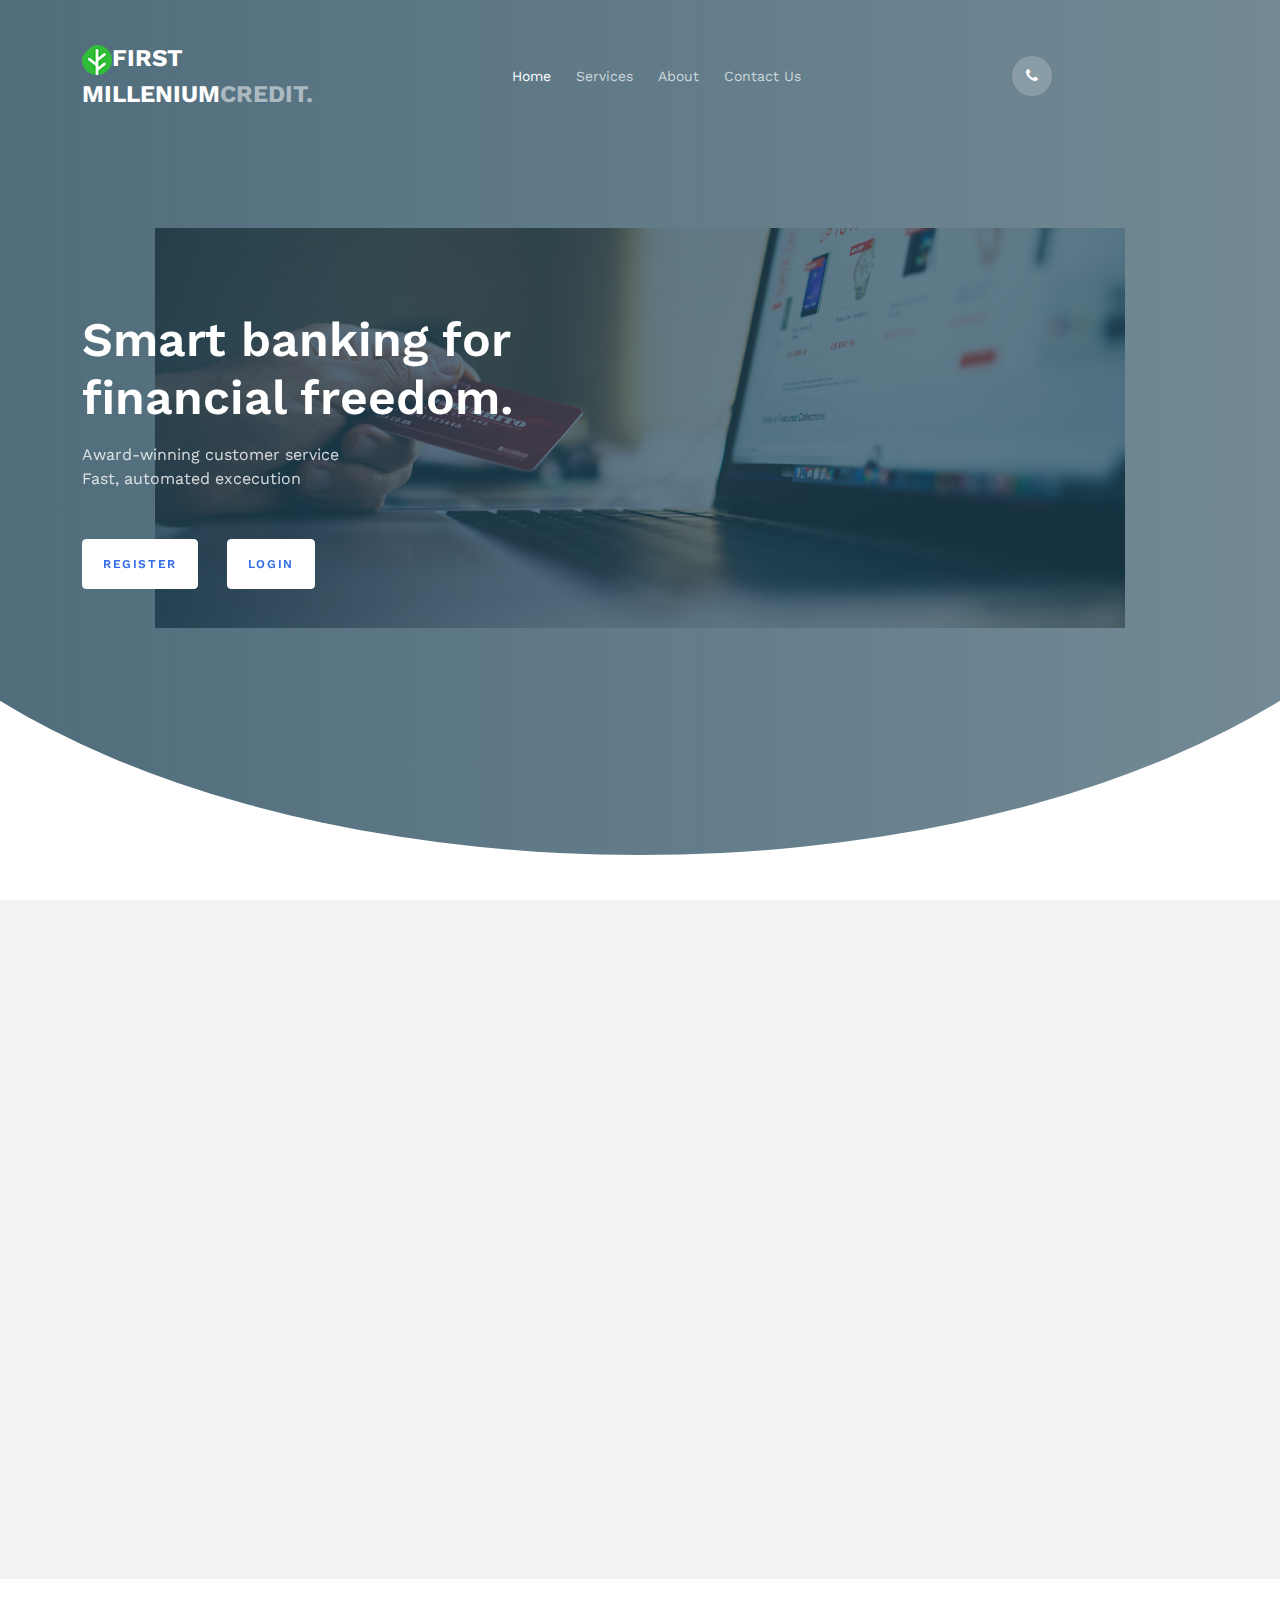
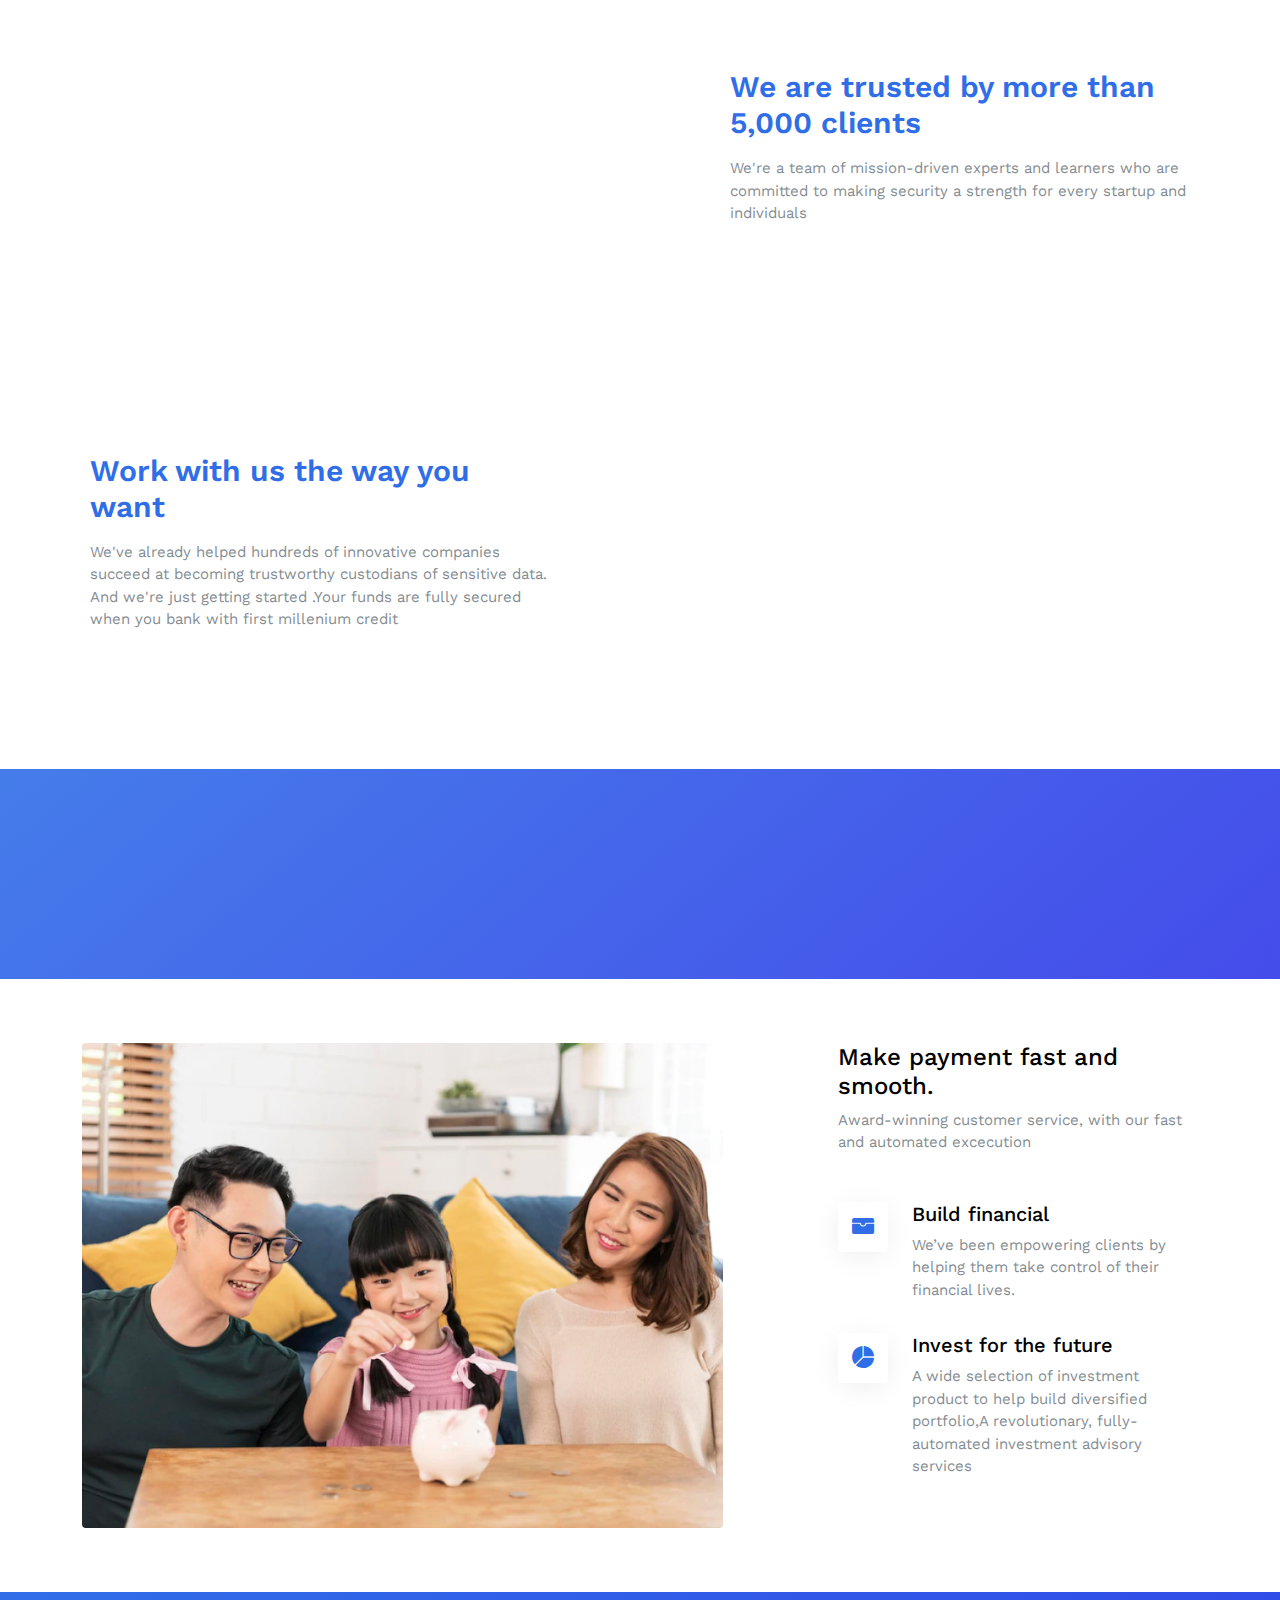
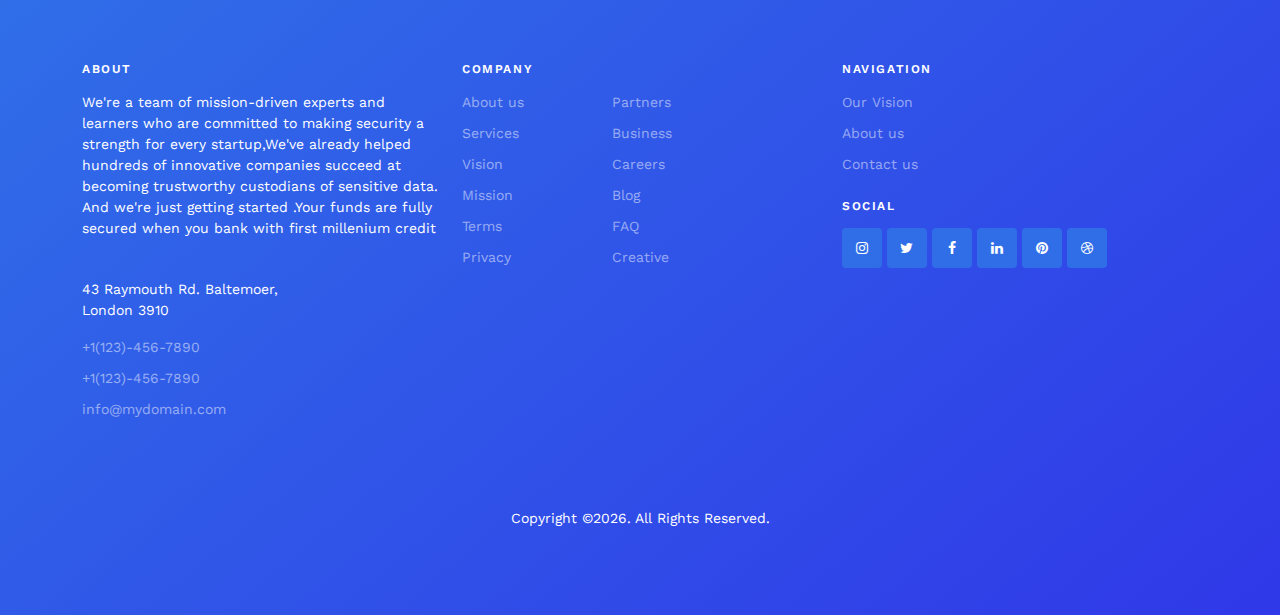
<file: main page/index.html>
<!doctype html>
<html lang="en">
<head>
	<meta charset="utf-8">
	<meta name="viewport" content="width=device-width, initial-scale=1">
	<meta name="author" content="OFFSHORE.com">
	<link rel="shortcut icon" href="favicon.png">

	<meta name="description" content="" />
	<meta name="keywords" content="bootstrap, bootstrap5" />

	<link rel="preconnect" href="https://fonts.googleapis.com">
	<link rel="preconnect" href="https://fonts.gstatic.com" crossorigin>
	<link href="https://fonts.googleapis.com/css2?family=Work+Sans:wght@400;600;700&display=swap" rel="stylesheet">

	<link rel="html" href="C:\Users\USER\Desktop\offshore\main page\dashboard\static">
	<link rel="stylesheet" href="fonts/icomoon/style.css">
	<link rel="stylesheet" href="fonts/flaticon/font/flaticon.css">

	<link rel="stylesheet" href="https://cdn.jsdelivr.net/npm/bootstrap-icons@1.8.1/font/bootstrap-icons.css">

	<link rel="stylesheet" href="css/tiny-slider.css">
	<link rel="stylesheet" href="css/aos.css">
	<link rel="stylesheet" href="css/glightbox.min.css">
	<link rel="stylesheet" href="css/style.css">

	<link rel="stylesheet" href="css/flatpickr.min.css">


	<title>FIRST MILLENIUM CREDIT</title>
</head>
<body>

	<div class="site-mobile-menu site-navbar-target">
		<div class="site-mobile-menu-header">
			<div class="site-mobile-menu-close">
				<span class="icofont-close js-menu-toggle"></span>
			</div>
		</div>
		<div class="site-mobile-menu-body"></div>
	</div>
	<nav class="site-nav">
		<div class="container">
			<div class="menu-bg-wrap">
				<div class="site-navigation">
					<div class="row g-0 align-items-center">
						<div class="col-2">
						
							<a href="index.html" class="logo m-0 float-start"><img src="favicon.png">FIRST MILLENIUM<span class="text-primary">CREDIT.</span></a>
						</div>
						<div class="col-8 text-center ">
							<ul class="js-clone-nav d-none d-lg-inline-block text-start site-menu mx-auto">
								<li class="active"><a href="index.html">Home</a></li>
								
								
								<li><a href="services.html">Services</a></li>
								<li><a href="about.html">About</a></li>
								<li><a href="contact.html">Contact Us</a></li>
							</ul>
						</div>
						<div class="col-2 text-end">
							<a href="#" class="burger ms-auto float-end site-menu-toggle js-menu-toggle d-inline-block d-lg-none light">
								<span></span>
							</a>

							<a href="#" class="call-us d-flex align-items-center">
								<span class="icon-phone"></span>
							
							</a>
						</div>
					</div>
				</div>
			</div>
		</div>
	</nav>

	<div class="hero overlay">
		
		
			<div class="container">
				<div class="row align-items-center justify-content-between pt-5">
					<div class="col-lg-6 text-center text-lg-start pe-lg-5">
						<h1 class="heading text-white mb-3" data-aos="fade-up">Smart banking for financial freedom.</h1>
						<p class="text-white mb-5" data-aos="fade-up" data-aos-delay="100">Award-winning customer service<br>Fast, automated excecution</p>
						<div class="align-items-center mb-5 mm" data-aos="fade-up" data-aos-delay="200">
							<a href="signup.html" class="btn btn-outline-white-reverse me-4">REGISTER</a>
							<a href="sign-in.html" class="btn btn-outline-white-reverse me-4">LOGIN</a>
						</div>
					</div>
					<div class="col-lg-6" data-aos="fade-up" data-aos-delay="300">
						
					</div>
				</div>
			</div>
		</div>
	</div>

	<div class="section sec-services">
		<div class="container">
			<div class="row mb-5">
				<div class="col-lg-5 mx-auto text-center" data-aos="fade-up">
					<h2 class="heading text-primary">Featured Services</h2>
					
				</div>
			</div>

			<div class="row">
				<div class="col-12 col-sm-6 col-md-6 col-lg-4" data-aos="fade-up">

					<div class="service text-center">
						<span class="bi-cash-coin"></span>
						<div>
							<h3>Faster payments</h3>
							
						</div>
					</div>

				</div>
				<div class="col-12 col-sm-6 col-md-6 col-lg-4" data-aos="fade-up" data-aos-delay="100">
					<div class="service text-center">
						<span class="bi-chat-text"></span>
						<div>
							<h3>Grow your business</h3>
							
						</div>
					</div>
				</div>
				<div class="col-12 col-sm-6 col-md-6 col-lg-4" data-aos="fade-up" data-aos-delay="200">
					<div class="service text-center">
						<span class="bi-fingerprint"></span>
						<div>
							<h3>Investments</h3>
							
						</div>
					</div>
				</div>

				<div class="col-12 col-sm-6 col-md-6 col-lg-4" data-aos="fade-up" data-aos-delay="100">

					<div class="service text-center">
						<span class="bi-gear"></span>
						<div>
							<h3>Payment & Cards</h3>
							
						</div>
					</div>

				</div>
				<div class="col-12 col-sm-6 col-md-6 col-lg-4" data-aos="fade-up" data-aos-delay="200">
					<div class="service text-center">
						<span class="bi-graph-up-arrow"></span>
						<div>
							<h3>Strategic Finance</h3>
							
						</div>
					</div>
				</div>
				<div class="col-12 col-sm-6 col-md-6 col-lg-4" data-aos="fade-up" data-aos-delay="300">
					<div class="service text-center">
						<span class="bi-layers"></span>
						<div>
							<h3>Digital Currency</h3>
							
						</div>
					</div>
				</div>

			</div>
		</div>
	</div>



	<div class="section sec-halfs py-0">
		<div class="half-content d-lg-flex align-items-stretch">
			<div class="img" style="background-image: url('images/img-1.jpg')" data-aos="fade-in" data-aos-delay="100">
				
			</div>
			<div class="text">
				<h2 class="heading text-primary mb-3">We are trusted by more than 5,000 clients</h2>
				<p class="mb-5">We're a team of mission-driven experts and learners who are committed to making security a strength for every startup and individuals</p>
				
			</div>
		</div>

		<div class="half-content d-lg-flex align-items-stretch">
			<div class="img order-md-2" style="background-image: url('images/img-3.jpg')" data-aos="fade-in">
				
			</div>
			<div class="text">
				<h2 class="heading text-primary mb-3">Work with us the way you want</h2>
				<p class="mb-5">We've already helped hundreds of innovative companies succeed at becoming trustworthy custodians of sensitive data. And we're just getting started .Your funds are fully secured when you bank with first millenium credit</p>
				
			</div>
		</div>

	</div>

	<div class="section sec-cta overlay" style="background-image: url('images/img-3.jpg')">
		<div class="container">
			<div class="row justify-content-between align-items-center">
				<div class="col-lg-5" data-aos="fade-up" data-aos-delay="0">
					<h2 class="heading">Wanna Talk To Us?</h2>
					<p>Hi, we’re here to help. </p>
				</div>
				<div class="col-lg-5 text-end" data-aos="fade-up" data-aos-delay="100">
					<a href="#" class="btn btn-outline-white-reverse">Contact us</a>
				</div>
			</div>
		</div>
	</div>



	<div class="section">
		<div class="container">
			<div class="row justify-content-between">
				<div class="col-lg-7 mb-4 mb-lg-0">
					<img src="images/img-3.jpg" alt="Image" class="img-fluid rounded
					">
				</div>
				<div class="col-lg-4 ps-lg-2">
					<div class="mb-5">
						<h2 class="text-black h4">Make payment fast and smooth.</h2>
						<p>Award-winning customer service, with our fast and automated excecution</p>
					</div>
					<div class="d-flex mb-3 service-alt">
						<div>
							<span class="bi-wallet-fill me-4"></span>
						</div>
						<div>
							<h3>Build financial</h3>
							<p>We’ve been empowering clients by helping them take control of their financial lives.</p>
						</div>
					</div>

					<div class="d-flex mb-3 service-alt">
						<div>
							<span class="bi-pie-chart-fill me-4"></span>
						</div>
						<div>
							<h3>Invest for the future</h3>
							<p>A wide selection of investment product to help build diversified portfolio,A revolutionary, fully-automated investment advisory services</p>
						</div>
					</div>

				</div>

			</div>
		</div>
	</div>


	<div class="site-footer">
		<div class="container">
			<div class="row">
				<div class="col-lg-4">
					<div class="widget">
						<h3>About</h3>
						<p>We're a team of mission-driven experts and learners who are committed to making security a strength for every startup,We've already helped hundreds of innovative companies succeed at becoming trustworthy custodians of sensitive data. And we're just getting started .Your funds are fully secured when you bank with first millenium credit</p>
					</div> <!-- /.widget -->
					<div class="widget">
						<address>43 Raymouth Rd. Baltemoer, <br> London 3910</address>
						<ul class="list-unstyled links">
							<li><a href="tel://11234567890">+1(123)-456-7890</a></li>
							<li><a href="tel://11234567890">+1(123)-456-7890</a></li>
							<li><a href="mailto:info@mydomain.com">info@mydomain.com</a></li>
						</ul>
					</div> <!-- /.widget -->
				</div> <!-- /.col-lg-4 -->
				<div class="col-lg-4">
					<div class="widget">
						<h3>Company</h3>
						<ul class="list-unstyled float-start links">
							<li><a href="#">About us</a></li>
							<li><a href="#">Services</a></li>
							<li><a href="#">Vision</a></li>
							<li><a href="#">Mission</a></li>
							<li><a href="#">Terms</a></li>
							<li><a href="#">Privacy</a></li>
						</ul>
						<ul class="list-unstyled float-start links">
							<li><a href="#">Partners</a></li>
							<li><a href="#">Business</a></li>
							<li><a href="#">Careers</a></li>
							<li><a href="#">Blog</a></li>
							<li><a href="#">FAQ</a></li>
							<li><a href="#">Creative</a></li>
						</ul>
					</div> <!-- /.widget -->
				</div> <!-- /.col-lg-4 -->
				<div class="col-lg-4">
					<div class="widget">
						<h3>Navigation</h3>
						<ul class="list-unstyled links mb-4">
							<li><a href="#">Our Vision</a></li>
							<li><a href="#">About us</a></li>
							<li><a href="#">Contact us</a></li>
						</ul>

						<h3>Social</h3>
						<ul class="list-unstyled social">
							<li><a href="#"><span class="icon-instagram"></span></a></li>
							<li><a href="#"><span class="icon-twitter"></span></a></li>
							<li><a href="#"><span class="icon-facebook"></span></a></li>
							<li><a href="#"><span class="icon-linkedin"></span></a></li>
							<li><a href="#"><span class="icon-pinterest"></span></a></li>
							<li><a href="#"><span class="icon-dribbble"></span></a></li>
						</ul>
					</div> <!-- /.widget -->
				</div> <!-- /.col-lg-4 -->
			</div> <!-- /.row -->

			<div class="row mt-5">
				<div class="col-12 text-center">
					

            <p>Copyright &copy;<script>document.write(new Date().getFullYear());</script>. All Rights Reserved. 
            </p>
          </div>
        </div>
      </div> <!-- /.container -->
    </div> <!-- /.site-footer -->

    <!-- Preloader -->
    <div id="overlayer"></div>
    <div class="loader">
    	<div class="spinner-border text-primary" role="status">
    		<span class="visually-hidden">Loading...</span>
    	</div>
    </div>


    <script src="js/bootstrap.bundle.min.js"></script>
    <script src="js/tiny-slider.js"></script>

    <script src="js/flatpickr.min.js"></script>


    <script src="js/aos.js"></script>
    <script src="js/glightbox.min.js"></script>
    <script src="js/navbar.js"></script>
    <script src="js/counter.js"></script>
    <script src="js/custom.js"></script>
  </body>
  </html>
</file>
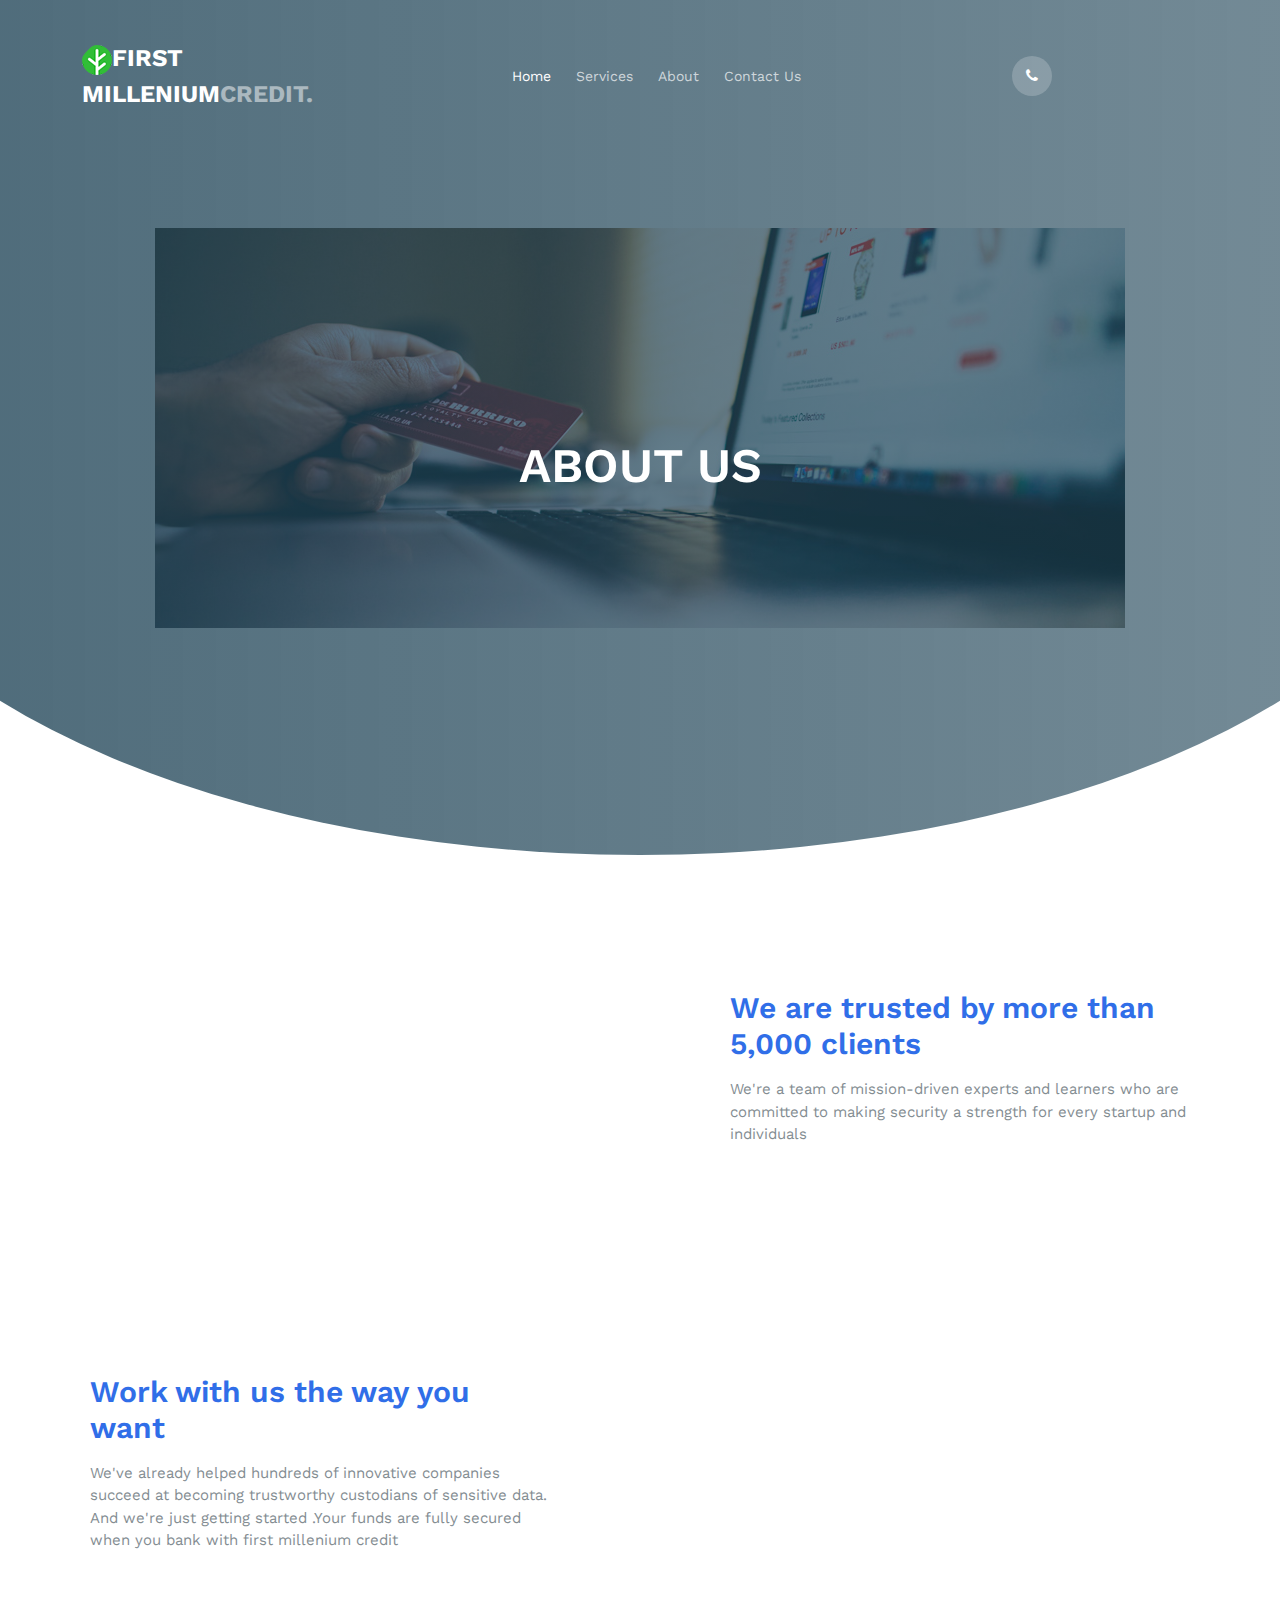
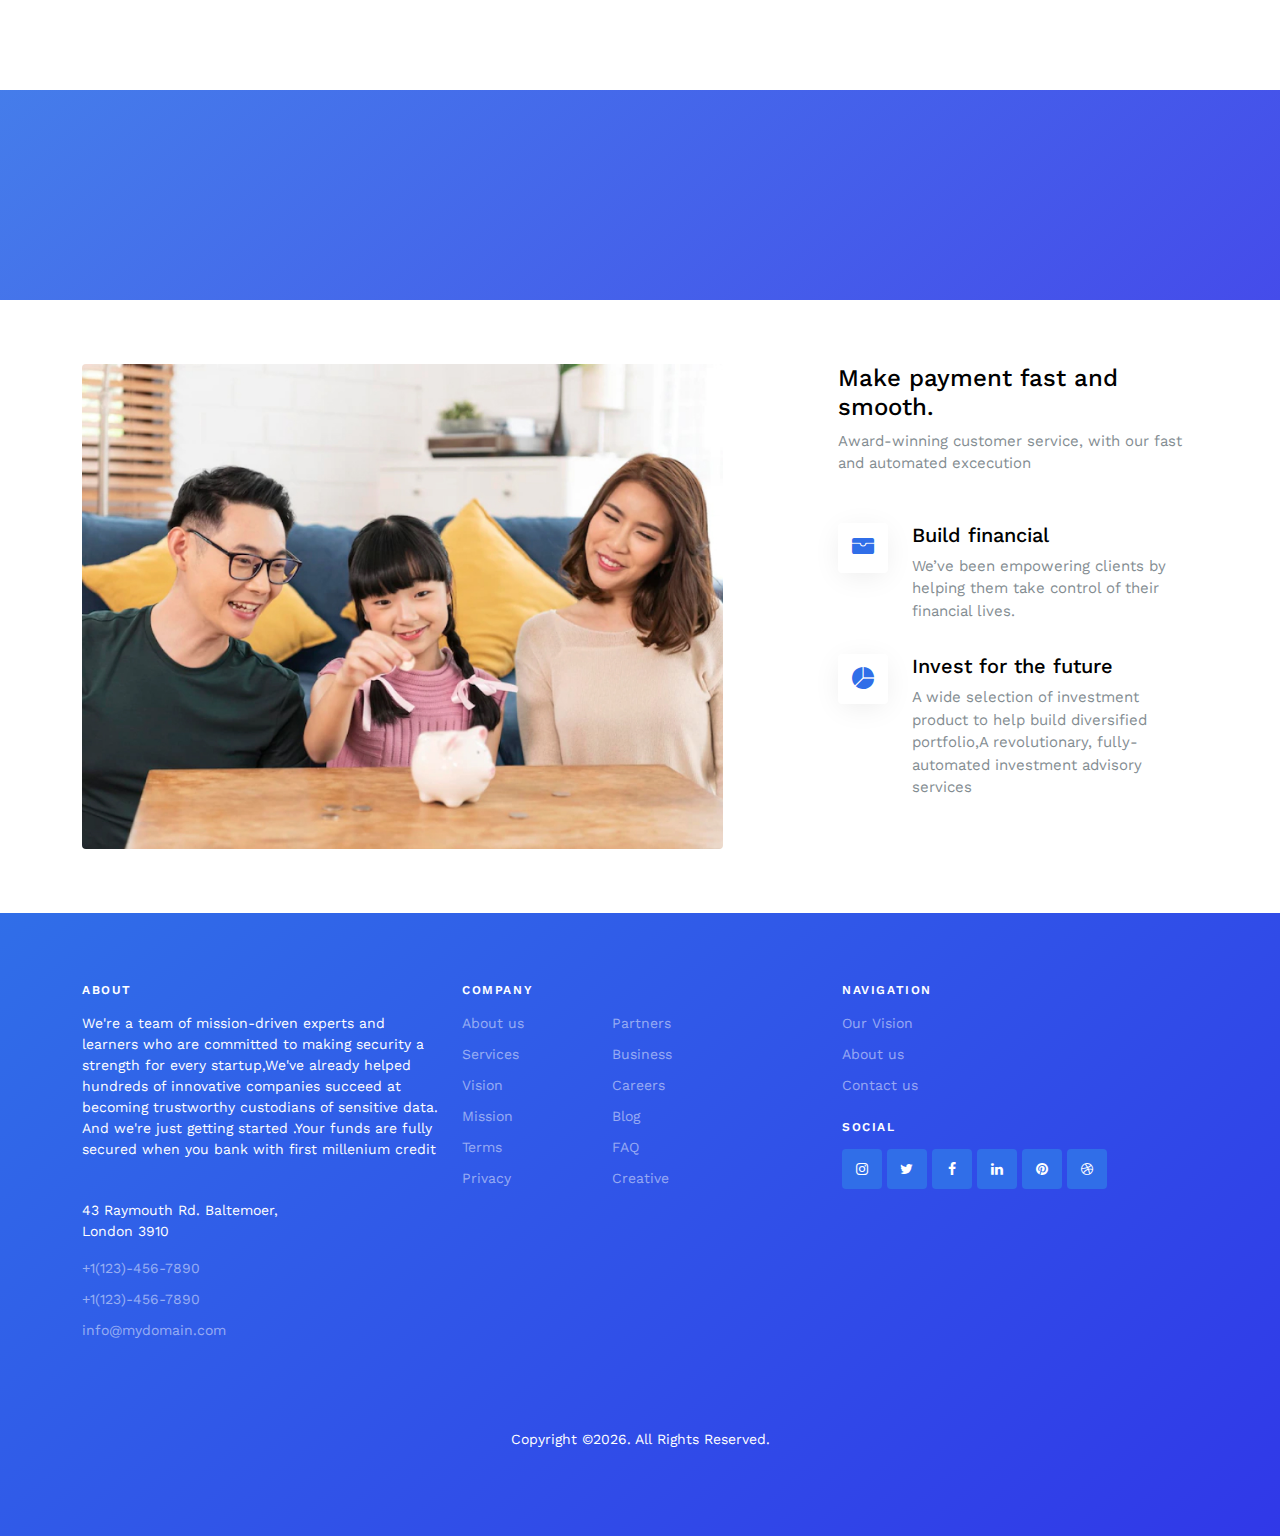
<file: main page/about.html>
<!doctype html>
<html lang="en">
<head>
	<meta charset="utf-8">
	<meta name="viewport" content="width=device-width, initial-scale=1">
	<meta name="author" content="OFFSHORE.com">
	<link rel="shortcut icon" href="favicon.png">

	<meta name="description" content="" />
	<meta name="keywords" content="bootstrap, bootstrap5" />

	<link rel="preconnect" href="https://fonts.googleapis.com">
	<link rel="preconnect" href="https://fonts.gstatic.com" crossorigin>
	<link href="https://fonts.googleapis.com/css2?family=Work+Sans:wght@400;600;700&display=swap" rel="stylesheet">


	<link rel="stylesheet" href="fonts/icomoon/style.css">
	<link rel="stylesheet" href="fonts/flaticon/font/flaticon.css">

	<link rel="stylesheet" href="https://cdn.jsdelivr.net/npm/bootstrap-icons@1.8.1/font/bootstrap-icons.css">

	<link rel="stylesheet" href="css/tiny-slider.css">
	<link rel="stylesheet" href="css/aos.css">
	<link rel="stylesheet" href="css/glightbox.min.css">
	<link rel="stylesheet" href="css/style.css">

	<link rel="stylesheet" href="css/flatpickr.min.css">


	<title>FIRST MILLENIUM CREDIT</title>
</head>
<body>

	<div class="site-mobile-menu site-navbar-target">
		<div class="site-mobile-menu-header">
			<div class="site-mobile-menu-close">
				<span class="icofont-close js-menu-toggle"></span>
			</div>
		</div>
		<div class="site-mobile-menu-body"></div>
	</div>
	<nav class="site-nav">
		<div class="container">
			<div class="menu-bg-wrap">
				<div class="site-navigation">
					<div class="row g-0 align-items-center">
						<div class="col-2">
						
							<a href="index.html" class="logo m-0 float-start"><img src="favicon.png">FIRST MILLENIUM<span class="text-primary">CREDIT.</span></a>
						</div>
						<div class="col-8 text-center ">
							<ul class="js-clone-nav d-none d-lg-inline-block text-start site-menu mx-auto">
								<li class="active"><a href="index.html">Home</a></li>
								
								
								<li><a href="services.html">Services</a></li>
								<li><a href="about.html">About</a></li>
								<li><a href="contact.html">Contact Us</a></li>
							</ul>
						</div>
						<div class="col-2 text-end">
							<a href="#" class="burger ms-auto float-end site-menu-toggle js-menu-toggle d-inline-block d-lg-none light">
								<span></span>
							</a>

							<a href="#" class="call-us d-flex align-items-center">
								<span class="icon-phone"></span>
							
							</a>
						</div>
					</div>
				</div>
			</div>
		</div>
	</nav>

	<div class="hero overlay">
		
		<div class="container">
			<div class="row align-items-center justify-content-center text-center pt-5">
				<div class="col-lg-6">
					<h1 class="heading text-white mb-3" data-aos="fade-up">ABOUT US</h1>
		

	</div>
			</div>
		</div>
	</div>

	<div class="section sec-halfs py-0">
		<div class="half-content d-lg-flex align-items-stretch">
			<div class="img" style="background-image: url('images/img-1.jpg')" data-aos="fade-in" data-aos-delay="100">
				
			</div>
			<div class="text">
				<h2 class="heading text-primary mb-3">We are trusted by more than 5,000 clients</h2>
				<p class="mb-5">We're a team of mission-driven experts and learners who are committed to making security a strength for every startup and individuals</p>
				
			</div>
		</div>

		<div class="half-content d-lg-flex align-items-stretch">
			<div class="img order-md-2" style="background-image: url('images/img-3.jpg')" data-aos="fade-in">
				
			</div>
			<div class="text">
				<h2 class="heading text-primary mb-3">Work with us the way you want</h2>
				<p class="mb-5">We've already helped hundreds of innovative companies succeed at becoming trustworthy custodians of sensitive data. And we're just getting started .Your funds are fully secured when you bank with first millenium credit</p>
				
			</div>
		</div>

	</div>

	<div class="section sec-cta overlay" style="background-image: url('images/img-3.jpg')">
		<div class="container">
			<div class="row justify-content-between align-items-center">
				<div class="col-lg-5" data-aos="fade-up" data-aos-delay="0">
					<h2 class="heading">Wanna Talk To Us?</h2>
					<p>Hi, we’re here to help. </p>
				</div>
				<div class="col-lg-5 text-end" data-aos="fade-up" data-aos-delay="100">
					<a href="#" class="btn btn-outline-white-reverse">Contact us</a>
				</div>
			</div>
		</div>
	</div>



	<div class="section">
		<div class="container">
			<div class="row justify-content-between">
				<div class="col-lg-7 mb-4 mb-lg-0">
					<img src="images/img-3.jpg" alt="Image" class="img-fluid rounded
					">
				</div>
				<div class="col-lg-4 ps-lg-2">
					<div class="mb-5">
						<h2 class="text-black h4">Make payment fast and smooth.</h2>
						<p>Award-winning customer service, with our fast and automated excecution</p>
					</div>
					<div class="d-flex mb-3 service-alt">
						<div>
							<span class="bi-wallet-fill me-4"></span>
						</div>
						<div>
							<h3>Build financial</h3>
							<p>We’ve been empowering clients by helping them take control of their financial lives.</p>
						</div>
					</div>

					<div class="d-flex mb-3 service-alt">
						<div>
							<span class="bi-pie-chart-fill me-4"></span>
						</div>
						<div>
							<h3>Invest for the future</h3>
							<p>A wide selection of investment product to help build diversified portfolio,A revolutionary, fully-automated investment advisory services</p>
						</div>
					</div>

				</div>

			</div>
		</div>
	</div>


	<div class="site-footer">
		<div class="container">
			<div class="row">
				<div class="col-lg-4">
					<div class="widget">
						<h3>About</h3>
						<p>We're a team of mission-driven experts and learners who are committed to making security a strength for every startup,We've already helped hundreds of innovative companies succeed at becoming trustworthy custodians of sensitive data. And we're just getting started .Your funds are fully secured when you bank with first millenium credit</p>
					</div> <!-- /.widget -->
					<div class="widget">
						<address>43 Raymouth Rd. Baltemoer, <br> London 3910</address>
						<ul class="list-unstyled links">
							<li><a href="tel://11234567890">+1(123)-456-7890</a></li>
							<li><a href="tel://11234567890">+1(123)-456-7890</a></li>
							<li><a href="mailto:info@mydomain.com">info@mydomain.com</a></li>
						</ul>
					</div> <!-- /.widget -->
				</div> <!-- /.col-lg-4 -->
				<div class="col-lg-4">
					<div class="widget">
						<h3>Company</h3>
						<ul class="list-unstyled float-start links">
							<li><a href="#">About us</a></li>
							<li><a href="#">Services</a></li>
							<li><a href="#">Vision</a></li>
							<li><a href="#">Mission</a></li>
							<li><a href="#">Terms</a></li>
							<li><a href="#">Privacy</a></li>
						</ul>
						<ul class="list-unstyled float-start links">
							<li><a href="#">Partners</a></li>
							<li><a href="#">Business</a></li>
							<li><a href="#">Careers</a></li>
							<li><a href="#">Blog</a></li>
							<li><a href="#">FAQ</a></li>
							<li><a href="#">Creative</a></li>
						</ul>
					</div> <!-- /.widget -->
				</div> <!-- /.col-lg-4 -->
				<div class="col-lg-4">
					<div class="widget">
						<h3>Navigation</h3>
						<ul class="list-unstyled links mb-4">
							<li><a href="#">Our Vision</a></li>
							<li><a href="#">About us</a></li>
							<li><a href="#">Contact us</a></li>
						</ul>

						<h3>Social</h3>
						<ul class="list-unstyled social">
							<li><a href="#"><span class="icon-instagram"></span></a></li>
							<li><a href="#"><span class="icon-twitter"></span></a></li>
							<li><a href="#"><span class="icon-facebook"></span></a></li>
							<li><a href="#"><span class="icon-linkedin"></span></a></li>
							<li><a href="#"><span class="icon-pinterest"></span></a></li>
							<li><a href="#"><span class="icon-dribbble"></span></a></li>
						</ul>
					</div> <!-- /.widget -->
				</div> <!-- /.col-lg-4 -->
			</div> <!-- /.row -->

			<div class="row mt-5">
				<div class="col-12 text-center">
					

            <p>Copyright &copy;<script>document.write(new Date().getFullYear());</script>. All Rights Reserved. 
            </p>
          </div>
        </div>
      </div> <!-- /.container -->
    </div> <!-- /.site-footer -->

    <!-- Preloader -->
    <div id="overlayer"></div>
    <div class="loader">
    	<div class="spinner-border text-primary" role="status">
    		<span class="visually-hidden">Loading...</span>
    	</div>
    </div>


    <script src="js/bootstrap.bundle.min.js"></script>
    <script src="js/tiny-slider.js"></script>

    <script src="js/flatpickr.min.js"></script>


    <script src="js/aos.js"></script>
    <script src="js/glightbox.min.js"></script>
    <script src="js/navbar.js"></script>
    <script src="js/counter.js"></script>
    <script src="js/custom.js"></script>
  </body>
  </html>
</file>
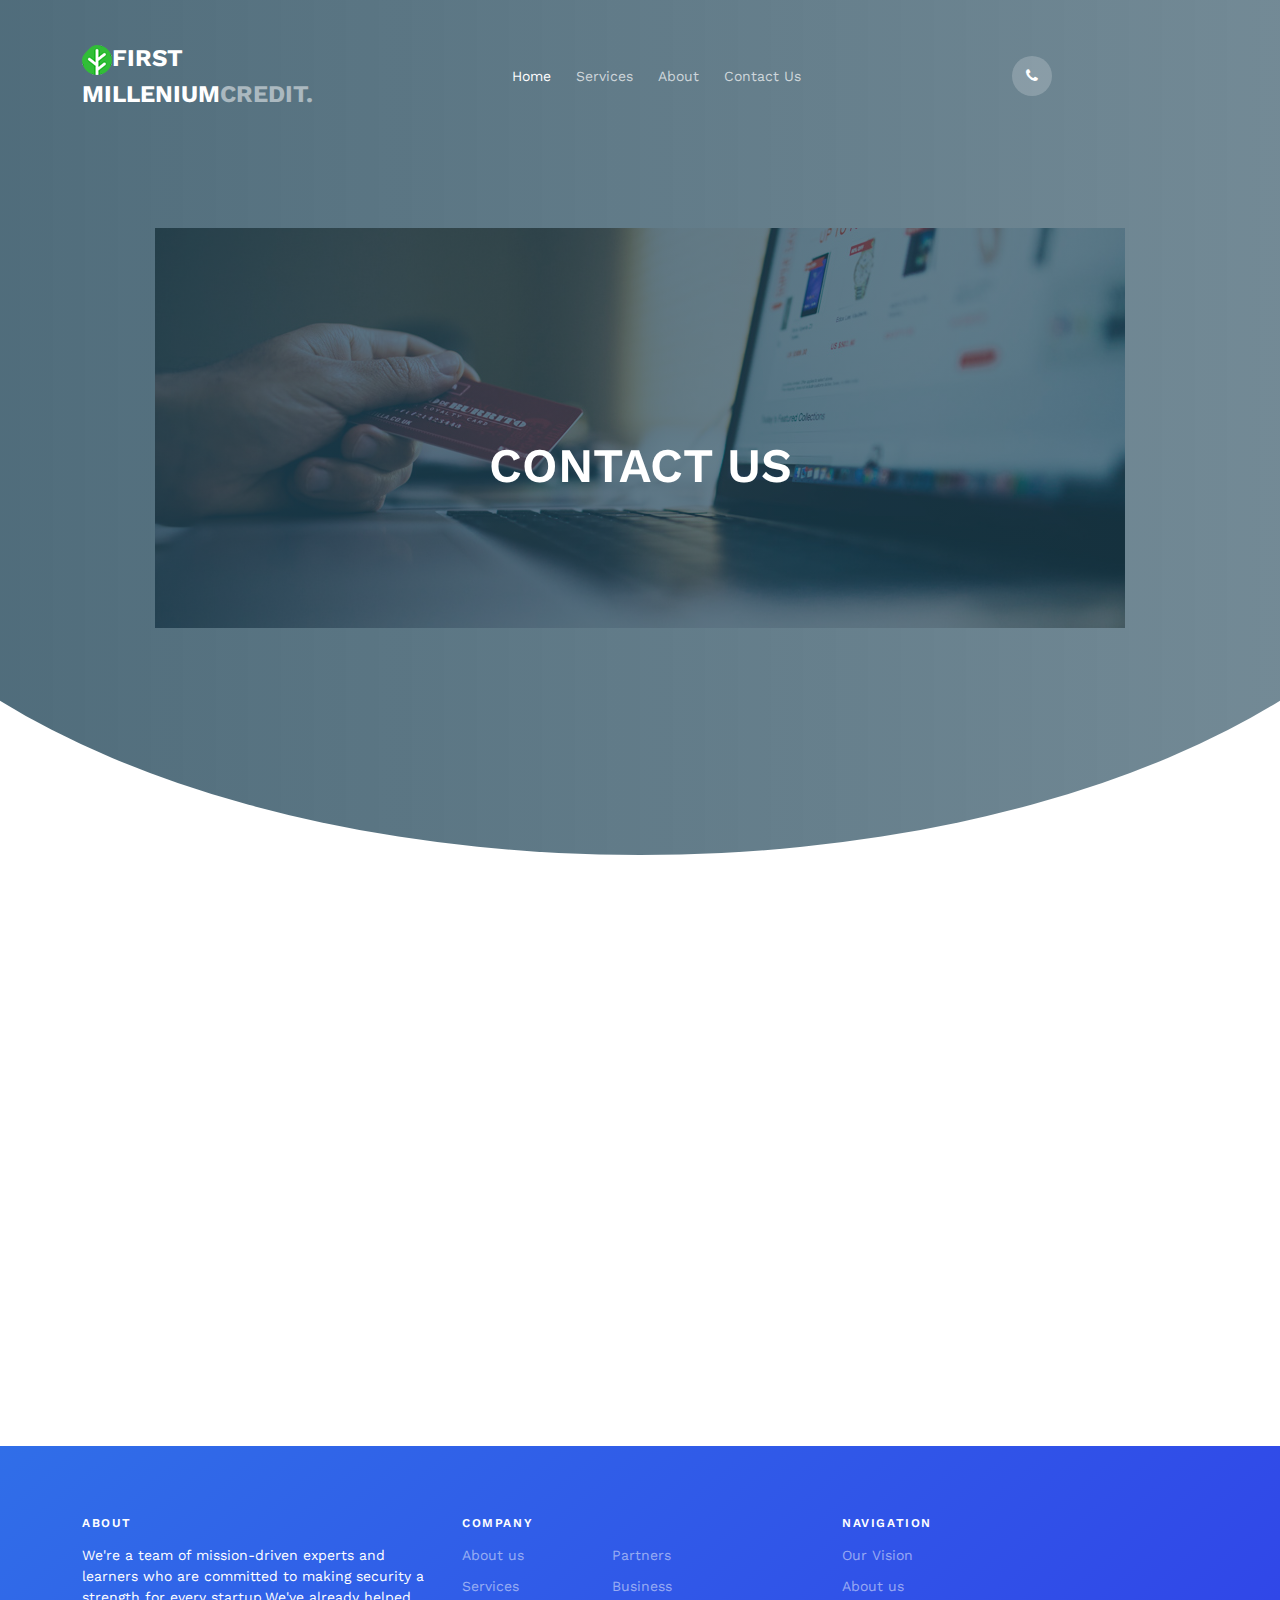
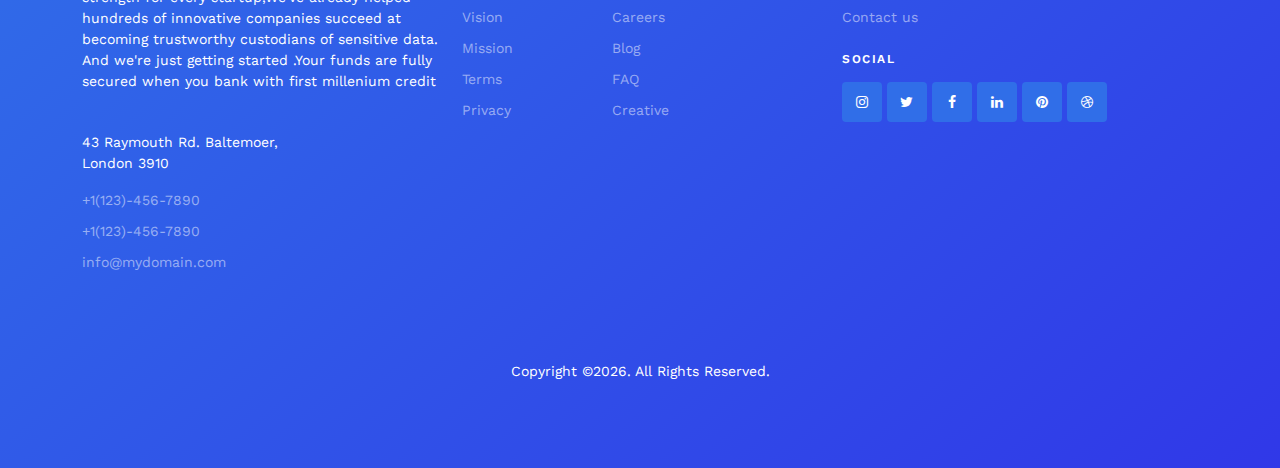
<file: main page/contact.html>
<!doctype html>
<html lang="en">
<head>
	<meta charset="utf-8">
	<meta name="viewport" content="width=device-width, initial-scale=1">
	<meta name="author" content="OFFSHORE.com">
	<link rel="shortcut icon" href="favicon.png">

	<meta name="description" content="" />
	<meta name="keywords" content="bootstrap, bootstrap5" />

	<link rel="preconnect" href="https://fonts.googleapis.com">
	<link rel="preconnect" href="https://fonts.gstatic.com" crossorigin>
	<link href="https://fonts.googleapis.com/css2?family=Work+Sans:wght@400;600;700&display=swap" rel="stylesheet">


	<link rel="stylesheet" href="fonts/icomoon/style.css">
	<link rel="stylesheet" href="fonts/flaticon/font/flaticon.css">

	<link rel="stylesheet" href="https://cdn.jsdelivr.net/npm/bootstrap-icons@1.8.1/font/bootstrap-icons.css">

	<link rel="stylesheet" href="css/tiny-slider.css">
	<link rel="stylesheet" href="css/aos.css">
	<link rel="stylesheet" href="css/glightbox.min.css">
	<link rel="stylesheet" href="css/style.css">

	<link rel="stylesheet" href="css/flatpickr.min.css">


	<title>FIRST MILLENIUMCREDIT</title>
</head>
<body>

	<div class="site-mobile-menu site-navbar-target">
		<div class="site-mobile-menu-header">
			<div class="site-mobile-menu-close">
				<span class="icofont-close js-menu-toggle"></span>
			</div>
		</div>
		<div class="site-mobile-menu-body"></div>
	</div>

	<nav class="site-nav">
		<div class="container">
			<div class="menu-bg-wrap">
				<div class="site-navigation">
					<div class="row g-0 align-items-center">
						<div class="col-2">
						
							<a href="index.html" class="logo m-0 float-start"><img src="favicon.png">FIRST MILLENIUM<span class="text-primary">CREDIT.</span></a>
						</div>
						<div class="col-8 text-center ">
							<ul class="js-clone-nav d-none d-lg-inline-block text-start site-menu mx-auto">
								<li class="active"><a href="index.html">Home</a></li>
								
								
								<li><a href="services.html">Services</a></li>
								<li><a href="about.html">About</a></li>
								<li><a href="contact.html">Contact Us</a></li>
							</ul>
						</div>
						<div class="col-2 text-end">
							<a href="#" class="burger ms-auto float-end site-menu-toggle js-menu-toggle d-inline-block d-lg-none light">
								<span></span>
							</a>

							<a href="#" class="call-us d-flex align-items-center">
								<span class="icon-phone"></span>
							
							</a>
						</div>
					</div>
				</div>
			</div>
		</div>
	</nav>

	<div class="hero overlay">
		
		<div class="container">
			<div class="row align-items-center justify-content-center text-center pt-5">
				<div class="col-lg-6">
					<h1 class="heading text-white mb-3" data-aos="fade-up">CONTACT US</h1>
		

				</div>
			</div>
		</div>
	</div>

	
	<div class="section">
		<div class="container">
			<div class="row">
				<div class="col-lg-4 mb-5 mb-lg-0" data-aos="fade-up" data-aos-delay="100">
					<div class="contact-info">

						<div class="address mt-2">
							<i class="icon-room"></i>
							<h4 class="mb-2">Location:</h4>
							<p>43 Raymouth Rd. Baltemoer,<br> London 3910</p>
						</div>

						<div class="open-hours mt-4">
							<i class="icon-clock-o"></i>
							<h4 class="mb-2">Open Hours:</h4>
							<p>
								Sunday-Friday:<br>
								11:00 AM - 2300 PM
							</p>
						</div>

						<div class="email mt-4">
							<i class="icon-envelope"></i>
							<h4 class="mb-2">Email:</h4>
							<p>info@Offshore.co</p>
						</div>

						<div class="phone mt-4">
							<i class="icon-phone"></i>
							<h4 class="mb-2">Call:</h4>
							<p>+1 1234 55488 55</p>
						</div>

					</div>
				</div>
				<div class="col-lg-8" data-aos="fade-up" data-aos-delay="200">
					<form action="#">
						<div class="row">
							<div class="col-6 mb-3">
								<input type="text" class="form-control" placeholder="Your Name">
							</div>
							<div class="col-6 mb-3">
								<input type="email" class="form-control" placeholder="Your Email">
							</div>
							<div class="col-12 mb-3">
								<input type="text" class="form-control" placeholder="Subject">
							</div>
							<div class="col-12 mb-3">
								<textarea name="" id="" cols="30" rows="7" class="form-control" placeholder="Message"></textarea>
							</div>

							<div class="col-12">
								<input type="submit" value="Send Message" class="btn btn-primary">
							</div>
						</div>
					</form>
				</div>
			</div>
		</div>
	</div> 
	
	<div class="site-footer">
		<div class="container">
			<div class="row">
				<div class="col-lg-4">
					<div class="widget">
						<h3>About</h3>
						<p>We're a team of mission-driven experts and learners who are committed to making security a strength for every startup,We've already helped hundreds of innovative companies succeed at becoming trustworthy custodians of sensitive data. And we're just getting started .Your funds are fully secured when you bank with first millenium credit</p>
					</div> <!-- /.widget -->
					<div class="widget">
						<address>43 Raymouth Rd. Baltemoer, <br> London 3910</address>
						<ul class="list-unstyled links">
							<li><a href="tel://11234567890">+1(123)-456-7890</a></li>
							<li><a href="tel://11234567890">+1(123)-456-7890</a></li>
							<li><a href="mailto:info@mydomain.com">info@mydomain.com</a></li>
						</ul>
					</div> <!-- /.widget -->
				</div> <!-- /.col-lg-4 -->
				<div class="col-lg-4">
					<div class="widget">
						<h3>Company</h3>
						<ul class="list-unstyled float-start links">
							<li><a href="#">About us</a></li>
							<li><a href="#">Services</a></li>
							<li><a href="#">Vision</a></li>
							<li><a href="#">Mission</a></li>
							<li><a href="#">Terms</a></li>
							<li><a href="#">Privacy</a></li>
						</ul>
						<ul class="list-unstyled float-start links">
							<li><a href="#">Partners</a></li>
							<li><a href="#">Business</a></li>
							<li><a href="#">Careers</a></li>
							<li><a href="#">Blog</a></li>
							<li><a href="#">FAQ</a></li>
							<li><a href="#">Creative</a></li>
						</ul>
					</div> <!-- /.widget -->
				</div> <!-- /.col-lg-4 -->
				<div class="col-lg-4">
					<div class="widget">
						<h3>Navigation</h3>
						<ul class="list-unstyled links mb-4">
							<li><a href="#">Our Vision</a></li>
							<li><a href="#">About us</a></li>
							<li><a href="#">Contact us</a></li>
						</ul>

						<h3>Social</h3>
						<ul class="list-unstyled social">
							<li><a href="#"><span class="icon-instagram"></span></a></li>
							<li><a href="#"><span class="icon-twitter"></span></a></li>
							<li><a href="#"><span class="icon-facebook"></span></a></li>
							<li><a href="#"><span class="icon-linkedin"></span></a></li>
							<li><a href="#"><span class="icon-pinterest"></span></a></li>
							<li><a href="#"><span class="icon-dribbble"></span></a></li>
						</ul>
					</div> <!-- /.widget -->
				</div> <!-- /.col-lg-4 -->
			</div> <!-- /.row -->

			<div class="row mt-5">
				<div class="col-12 text-center">
					

            <p>Copyright &copy;<script>document.write(new Date().getFullYear());</script>. All Rights Reserved.  
            </p>
          </div>
        </div>
      </div> <!-- /.container -->
    </div> <!-- /.site-footer -->

    <!-- Preloader -->
    <div id="overlayer"></div>
    <div class="loader">
    	<div class="spinner-border text-primary" role="status">
    		<span class="visually-hidden">Loading...</span>
    	</div>
    </div>


    <script src="js/bootstrap.bundle.min.js"></script>
    <script src="js/tiny-slider.js"></script>

    <script src="js/flatpickr.min.js"></script>


    <script src="js/aos.js"></script>
    <script src="js/glightbox.min.js"></script>
    <script src="js/navbar.js"></script>
    <script src="js/counter.js"></script>
    <script src="js/custom.js"></script>
  </body>
  </html>
</file>
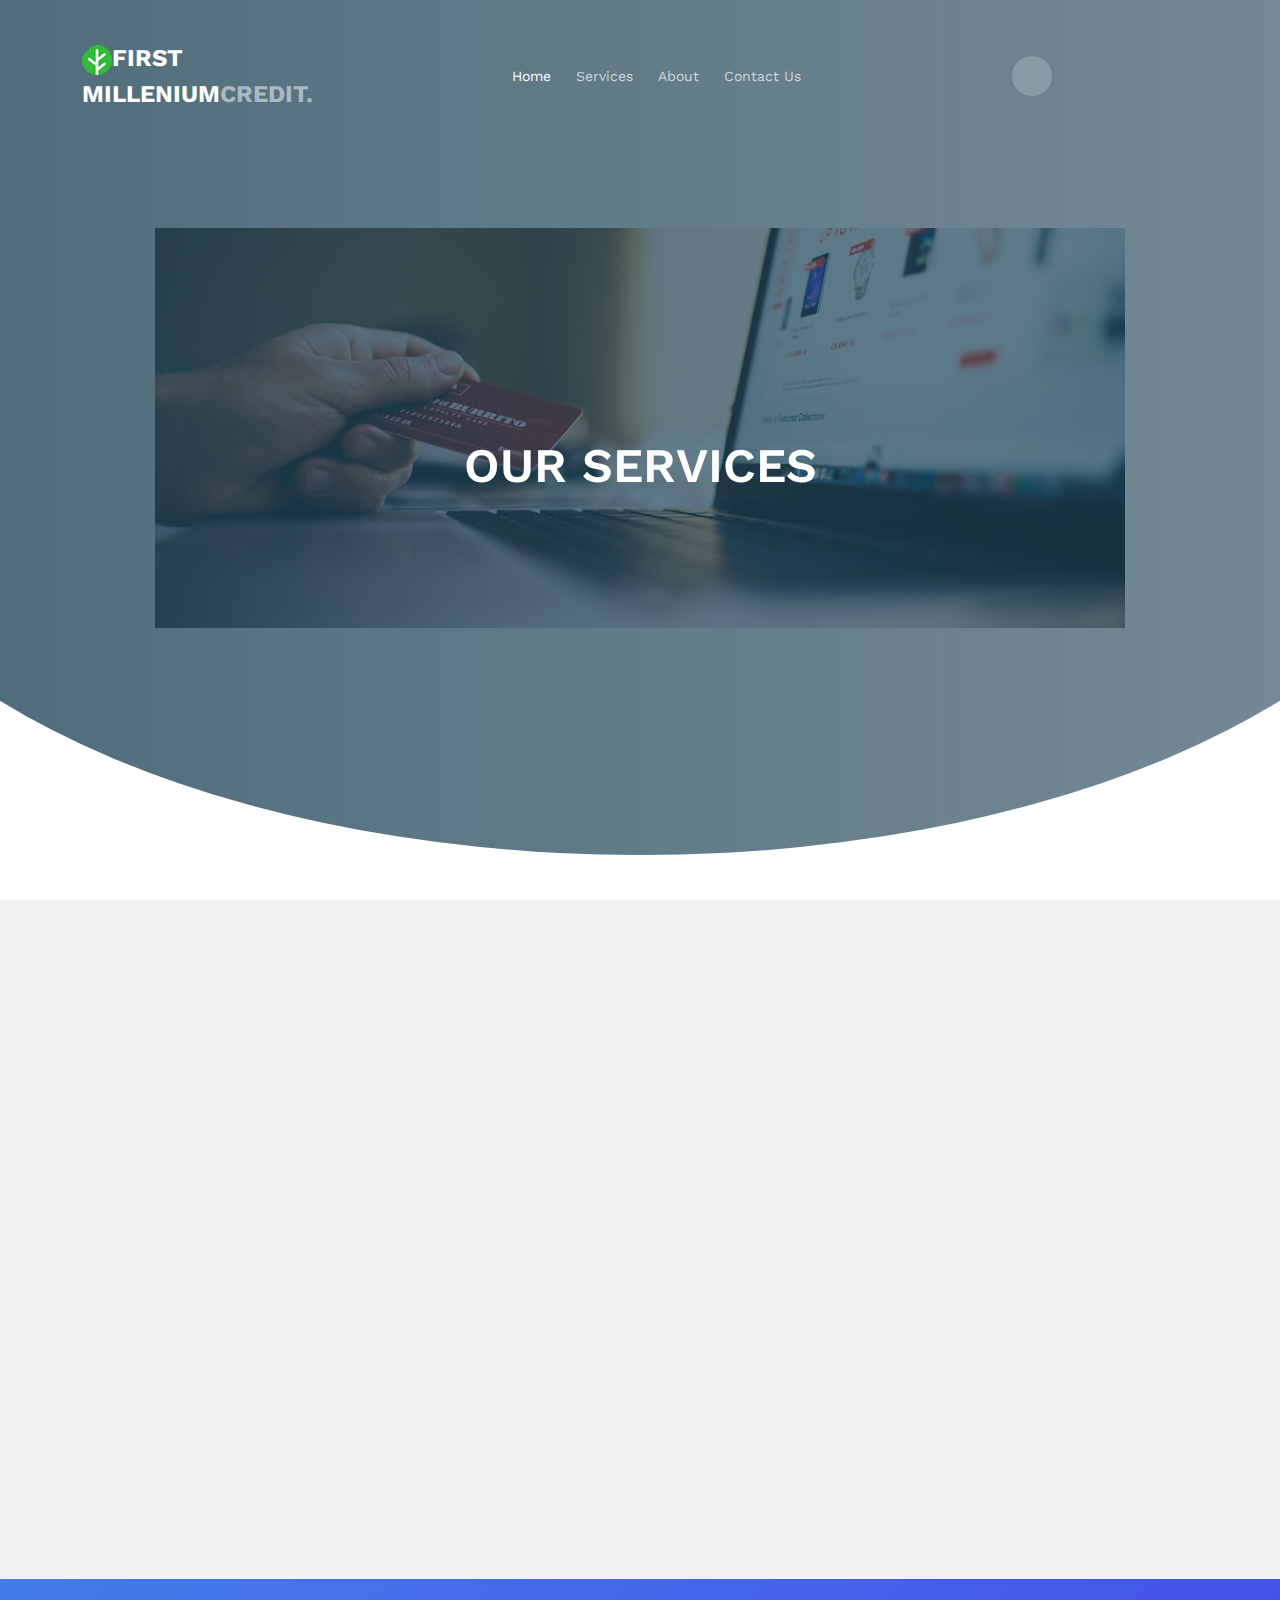
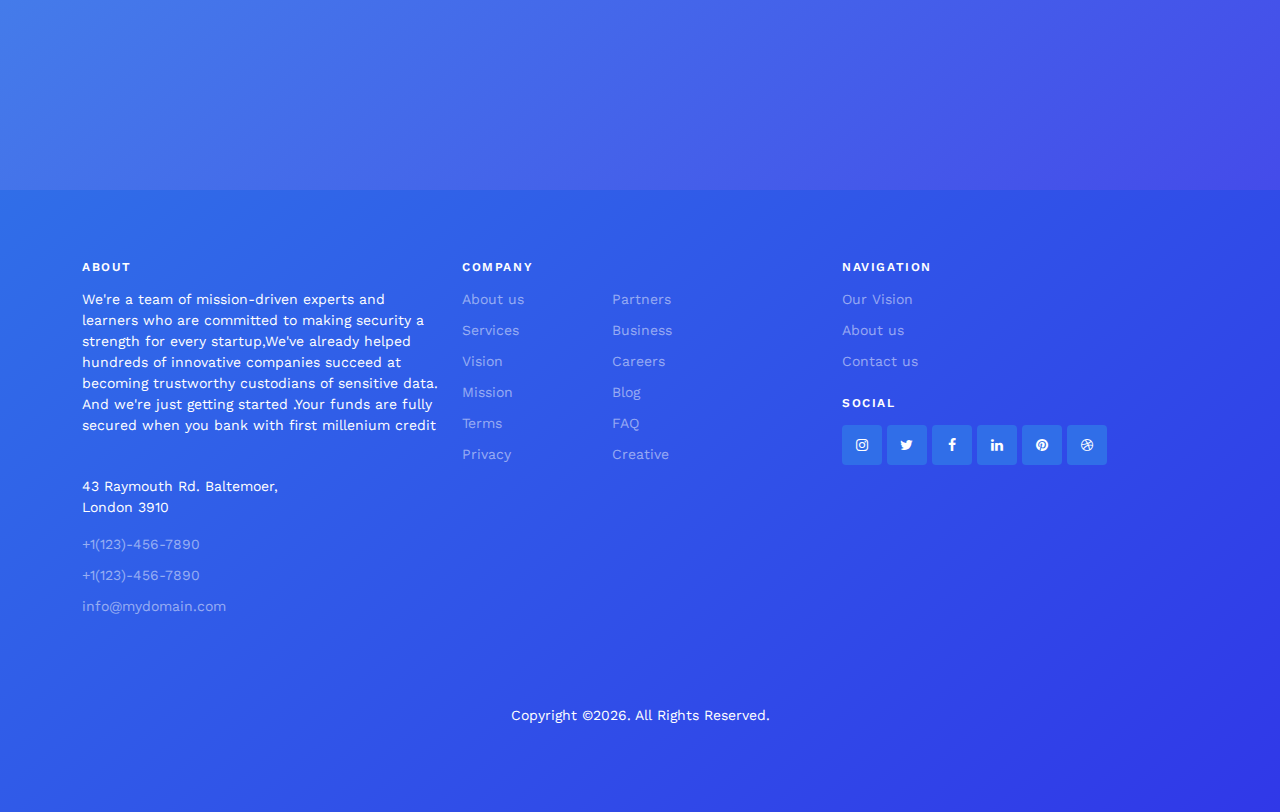
<file: main page/services.html>
<!doctype html>
<html lang="en">
<head>
	<meta charset="utf-8">
	<meta name="viewport" content="width=device-width, initial-scale=1">
	<meta name="author" content="OFFSHORE.com">
	<link rel="shortcut icon" href="favicon.png">

	<meta name="description" content="" />
	<meta name="keywords" content="bootstrap, bootstrap5" />

	<link rel="preconnect" href="https://fonts.googleapis.com">
	<link rel="preconnect" href="https://fonts.gstatic.com" crossorigin>
	<link href="https://fonts.googleapis.com/css2?family=Work+Sans:wght@400;600;700&display=swap" rel="stylesheet">


	<link rel="stylesheet" href="fonts/icomoon/style.css">
	<link rel="stylesheet" href="fonts/flaticon/font/flaticon.css">

	<link rel="stylesheet" href="https://cdn.jsdelivr.net/npm/bootstrap-icons@1.8.1/font/bootstrap-icons.css">

	<link rel="stylesheet" href="css/tiny-slider.css">
	<link rel="stylesheet" href="css/aos.css">
	<link rel="stylesheet" href="css/glightbox.min.css">
	<link rel="stylesheet" href="css/style.css">

	<link rel="stylesheet" href="css/flatpickr.min.css">


	<title>FIRST MILLENIUM CREDIT</title>
</head>
<body>

	<div class="site-mobile-menu site-navbar-target">
		<div class="site-mobile-menu-header">
			<div class="site-mobile-menu-close">
				<span class="icofont-close js-menu-toggle"></span>
			</div>
		</div>
		<div class="site-mobile-menu-body"></div>
	</div>
	<nav class="site-nav">
		<div class="container">
			<div class="menu-bg-wrap">
				<div class="site-navigation">
					<div class="row g-0 align-items-center">
						<div class="col-2">
						
							<a href="index.html" class="logo m-0 float-start"><img src="favicon.png">FIRST MILLENIUM<span class="text-primary">CREDIT.</span></a>
						</div>
						<div class="col-8 text-center ">
							<ul class="js-clone-nav d-none d-lg-inline-block text-start site-menu mx-auto">
								<li class="active"><a href="index.html">Home</a></li>
								
								
								<li><a href="services.html">Services</a></li>
								<li><a href="about.html">About</a></li>
								<li><a href="contact.html">Contact Us</a></li>
							</ul>
						</div>
						<div class="col-2 text-end">
							<a href="#" class="burger ms-auto float-end site-menu-toggle js-menu-toggle d-inline-block d-lg-none light">
								<span></span>
							</a>

							<a href="#" class="call-us d-flex align-items-center">
								<span class="icon-login"></span>
							
							</a>
						</div>
					</div>
				</div>
			</div>
		</div>
	</nav>

	<div class="hero overlay">
		
		<div class="container">
			<div class="row align-items-center justify-content-center text-center pt-5">
				<div class="col-lg-6">
					<h1 class="heading text-white mb-3" data-aos="fade-up">OUR SERVICES</h1>
		

				</div>
			</div>
		</div>
	</div>

	<div class="section sec-services">
		<div class="container">
			<div class="row mb-5">
				<div class="col-lg-5 mx-auto text-center" data-aos="fade-up">
					<h2 class="heading text-primary">Featured Services</h2>
					
				</div>
			</div>

			<div class="row">
				<div class="col-12 col-sm-6 col-md-6 col-lg-4" data-aos="fade-up">

					<div class="service text-center">
						<span class="bi-cash-coin"></span>
						<div>
							<h3>Faster payments</h3>
							
						</div>
					</div>

				</div>
				<div class="col-12 col-sm-6 col-md-6 col-lg-4" data-aos="fade-up" data-aos-delay="100">
					<div class="service text-center">
						<span class="bi-chat-text"></span>
						<div>
							<h3>Grow your business</h3>
							
						</div>
					</div>
				</div>
				<div class="col-12 col-sm-6 col-md-6 col-lg-4" data-aos="fade-up" data-aos-delay="200">
					<div class="service text-center">
						<span class="bi-fingerprint"></span>
						<div>
							<h3>Investments</h3>
							
						</div>
					</div>
				</div>

				<div class="col-12 col-sm-6 col-md-6 col-lg-4" data-aos="fade-up" data-aos-delay="100">

					<div class="service text-center">
						<span class="bi-gear"></span>
						<div>
							<h3>Payment & Cards</h3>
							
						</div>
					</div>

				</div>
				<div class="col-12 col-sm-6 col-md-6 col-lg-4" data-aos="fade-up" data-aos-delay="200">
					<div class="service text-center">
						<span class="bi-graph-up-arrow"></span>
						<div>
							<h3>Strategic Finance</h3>
							
						</div>
					</div>
				</div>
				<div class="col-12 col-sm-6 col-md-6 col-lg-4" data-aos="fade-up" data-aos-delay="300">
					<div class="service text-center">
						<span class="bi-layers"></span>
						<div>
							<h3>Digital Currency</h3>
							
						</div>
					</div>
				</div>

			</div>
		</div>
	</div>



	<div class="section sec-cta overlay" style="background-image: url('images/img-3.jpg')">
		<div class="container">
			<div class="row justify-content-between align-items-center">
				<div class="col-lg-5" data-aos="fade-up" data-aos-delay="0">
					<h2 class="heading">Wanna Talk To Us?</h2>
					<p>Hi, we’re here to help. </p>
				</div>
				<div class="col-lg-5 text-end" data-aos="fade-up" data-aos-delay="100">
					<a href="#" class="btn btn-outline-white-reverse">Contact us</a>
				</div>
			</div>
		</div>
	</div>




	

				</div>

			</div>
		</div>
	</div>


	<div class="site-footer">
		<div class="container">
			<div class="row">
				<div class="col-lg-4">
					<div class="widget">
						<h3>About</h3>
						<p>We're a team of mission-driven experts and learners who are committed to making security a strength for every startup,We've already helped hundreds of innovative companies succeed at becoming trustworthy custodians of sensitive data. And we're just getting started .Your funds are fully secured when you bank with first millenium credit</p>
					</div> <!-- /.widget -->
					<div class="widget">
						<address>43 Raymouth Rd. Baltemoer, <br> London 3910</address>
						<ul class="list-unstyled links">
							<li><a href="tel://11234567890">+1(123)-456-7890</a></li>
							<li><a href="tel://11234567890">+1(123)-456-7890</a></li>
							<li><a href="mailto:info@mydomain.com">info@mydomain.com</a></li>
						</ul>
					</div> <!-- /.widget -->
				</div> <!-- /.col-lg-4 -->
				<div class="col-lg-4">
					<div class="widget">
						<h3>Company</h3>
						<ul class="list-unstyled float-start links">
							<li><a href="#">About us</a></li>
							<li><a href="#">Services</a></li>
							<li><a href="#">Vision</a></li>
							<li><a href="#">Mission</a></li>
							<li><a href="#">Terms</a></li>
							<li><a href="#">Privacy</a></li>
						</ul>
						<ul class="list-unstyled float-start links">
							<li><a href="#">Partners</a></li>
							<li><a href="#">Business</a></li>
							<li><a href="#">Careers</a></li>
							<li><a href="#">Blog</a></li>
							<li><a href="#">FAQ</a></li>
							<li><a href="#">Creative</a></li>
						</ul>
					</div> <!-- /.widget -->
				</div> <!-- /.col-lg-4 -->
				<div class="col-lg-4">
					<div class="widget">
						<h3>Navigation</h3>
						<ul class="list-unstyled links mb-4">
							<li><a href="#">Our Vision</a></li>
							<li><a href="#">About us</a></li>
							<li><a href="#">Contact us</a></li>
						</ul>

						<h3>Social</h3>
						<ul class="list-unstyled social">
							<li><a href="#"><span class="icon-instagram"></span></a></li>
							<li><a href="#"><span class="icon-twitter"></span></a></li>
							<li><a href="#"><span class="icon-facebook"></span></a></li>
							<li><a href="#"><span class="icon-linkedin"></span></a></li>
							<li><a href="#"><span class="icon-pinterest"></span></a></li>
							<li><a href="#"><span class="icon-dribbble"></span></a></li>
						</ul>
					</div> <!-- /.widget -->
				</div> <!-- /.col-lg-4 -->
			</div> <!-- /.row -->

			<div class="row mt-5">
				<div class="col-12 text-center">
					
            <p>Copyright &copy;<script>document.write(new Date().getFullYear());</script>. All Rights Reserved.
            </p>
          </div>
        </div>
      </div> <!-- /.container -->
    </div> <!-- /.site-footer -->

    <!-- Preloader -->
    <div id="overlayer"></div>
    <div class="loader">
    	<div class="spinner-border text-primary" role="status">
    		<span class="visually-hidden">Loading...</span>
    	</div>
    </div>


    <script src="js/bootstrap.bundle.min.js"></script>
    <script src="js/tiny-slider.js"></script>

    <script src="js/flatpickr.min.js"></script>


    <script src="js/aos.js"></script>
    <script src="js/glightbox.min.js"></script>
    <script src="js/navbar.js"></script>
    <script src="js/counter.js"></script>
    <script src="js/custom.js"></script>
  </body>
  </html>
</file>
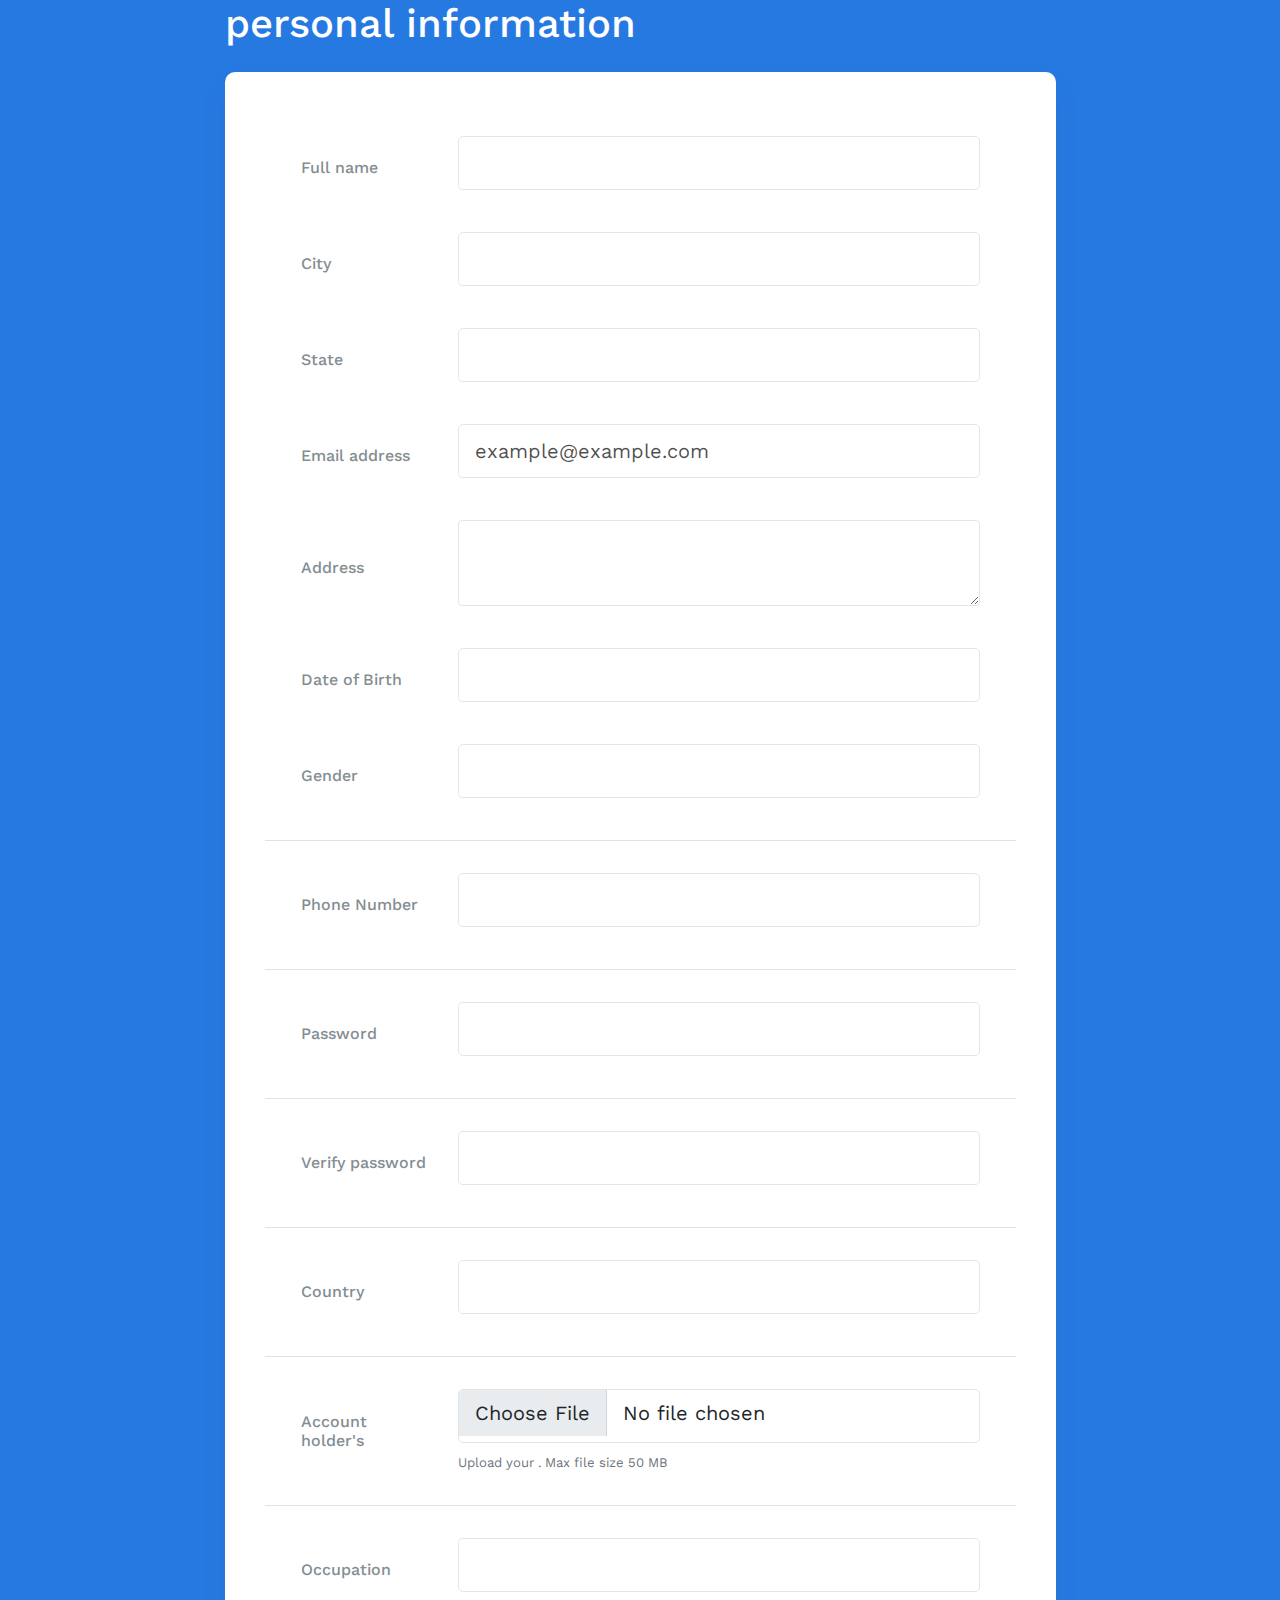
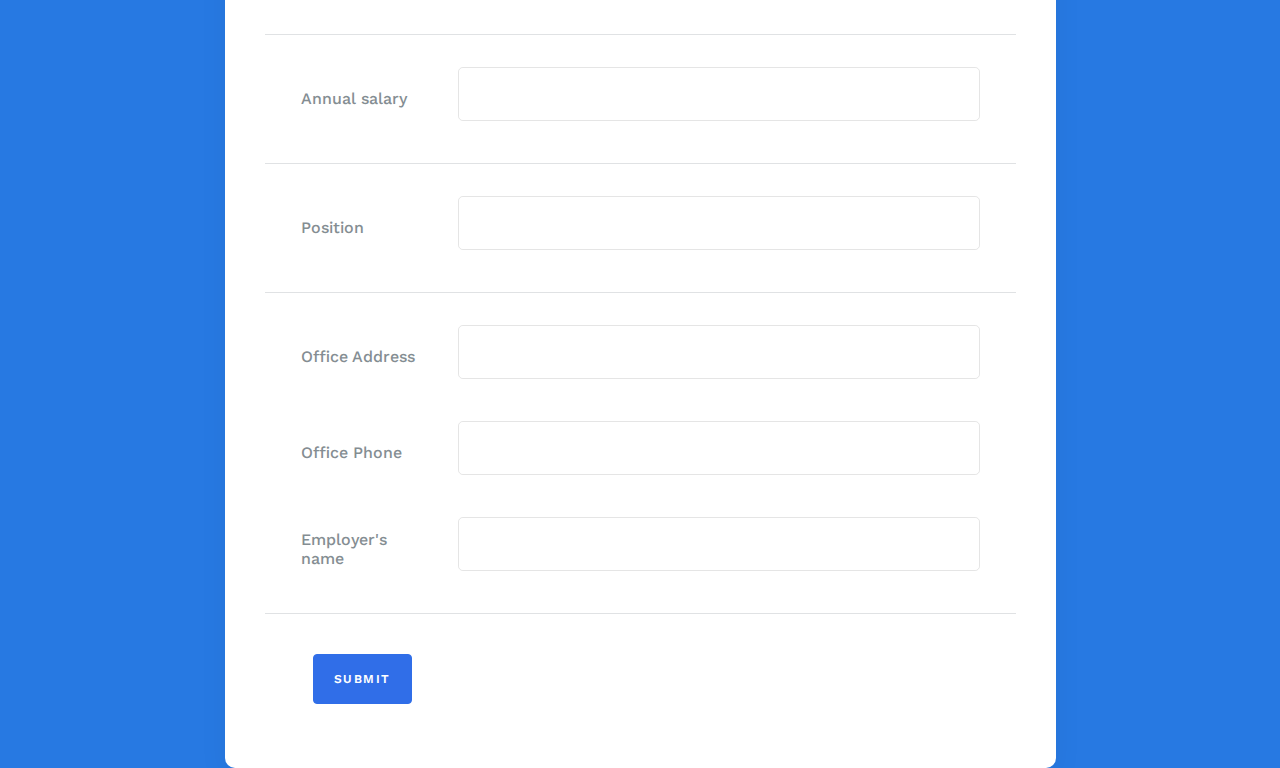
<file: main page/signup.html>
<!DOCTYPE html>
<html lang="en">
<head>
    <meta charset="utf-8">
	<meta name="viewport" content="width=device-width, initial-scale=1">
	<meta name="author" content="OFFSHORE.com">
	<link rel="shortcut icon" href="favicon.png">

	<meta name="description" content="" />
	<meta name="keywords" content="bootstrap, bootstrap5" />

	<link rel="preconnect" href="https://fonts.googleapis.com">
	<link rel="preconnect" href="https://fonts.gstatic.com" crossorigin>
	<link href="https://fonts.googleapis.com/css2?family=Work+Sans:wght@400;600;700&display=swap" rel="stylesheet">

	<link rel="html" href="C:\Users\USER\Desktop\offshore\main page\dashboard\static">
	<link rel="stylesheet" href="fonts/icomoon/style.css">
	<link rel="stylesheet" href="fonts/flaticon/font/flaticon.css">

	<link rel="stylesheet" href="https://cdn.jsdelivr.net/npm/bootstrap-icons@1.8.1/font/bootstrap-icons.css">

	<link rel="stylesheet" href="css/tiny-slider.css">
	<link rel="stylesheet" href="css/aos.css">
	<link rel="stylesheet" href="css/glightbox.min.css">
	<link rel="stylesheet" href="css/style.css">

	<link rel="stylesheet" href="css/flatpickr.min.css">


	<title>FIRST MILLENIUM CREDIT</title>
</head>
<body>
    <section class="vh-2" style="background-color: #2779e2;">
		<div class="container h-100">
		  <div class="row d-flex justify-content-center align-items-center h-100">
			<div class="col-xl-9">
	  
			  <h1 class="text-white mb-4">personal information</h1>
	  
			  <div class="card" style="border-radius: 10px;">
				<div class="card-body">
	  
				  <div class="row align-items-center pt-4 pb-3">
					<div class="col-md-3 ps-5">
	  
					  <h6 class="mb-0">Full name</h6>
	  
					</div>
					<div class="col-md-9 pe-5">
	  
					  <input type="text" class="form-control form-control-lg" />
	  
					</div>
				  </div>
	  
				 
	  
				  <div class="row align-items-center py-3">
					<div class="col-md-3 ps-5">
	  
					  <h6 class="mb-0">City</h6>
	  
					</div>
					<div class="col-md-9 pe-5">
	  
					  <input type="email" class="form-control form-control-lg" placeholder="" />
	  
					</div>
				  </div>
				 
	  
				  <div class="row align-items-center py-3">
					<div class="col-md-3 ps-5">
	  
					  <h6 class="mb-0">State</h6>
	  
					</div>
					<div class="col-md-9 pe-5">
	  
					  <input type="email" class="form-control form-control-lg" placeholder="" />
	  
					</div>
				  </div>
				 
	  
				  <div class="row align-items-center py-3">
					<div class="col-md-3 ps-5">
	  
					  <h6 class="mb-0">Email address</h6>
	  
					</div>
					<div class="col-md-9 pe-5">
	  
					  <input type="email" class="form-control form-control-lg" placeholder="example@example.com" />
	  
					</div>
				  </div>
	  
				  
	  
				  <div class="row align-items-center py-3">
					<div class="col-md-3 ps-5">
	  
					  <h6 class="mb-0">Address</h6>
	  
					</div>
					<div class="col-md-9 pe-5">
	  
					  <textarea class="form-control" rows="3" placeholder=""></textarea>
	  
					</div>
				  </div>
				  
	  
				  <div class="row align-items-center py-3">
					<div class="col-md-3 ps-5">
	  
					  <h6 class="mb-0">Date of Birth</h6>
	  
					</div>
					<div class="col-md-9 pe-5">
	  
					  <input type="email" class="form-control form-control-lg" placeholder="" />
	  
					</div>
				  </div>
				 
	  
				  <div class="row align-items-center py-3">
					<div class="col-md-3 ps-5">
	  
					  <h6 class="mb-0">Gender</h6>
	  
					</div>
					<div class="col-md-9 pe-5">
	  
					  <input type="email" class="form-control form-control-lg" placeholder="" />
	  
					</div>
				  </div>
				  <hr class="mx-n3">
	  
				  <div class="row align-items-center py-3">
					<div class="col-md-3 ps-5">
	  
					  <h6 class="mb-0">Phone Number</h6>
	  
					</div>
					<div class="col-md-9 pe-5">
	  
					  <input type="email" class="form-control form-control-lg" placeholder="" />
	  
					</div>
				  </div>
				  <hr class="mx-n3">
	  
				  <div class="row align-items-center py-3">
					<div class="col-md-3 ps-5">
	  
					  <h6 class="mb-0">Password</h6>
	  
					</div>
					<div class="col-md-9 pe-5">
	  
					  <input type="email" class="form-control form-control-lg" placeholder="" />
	  
					</div>
				  </div>
				  <hr class="mx-n3">
	  
				  <div class="row align-items-center py-3">
					<div class="col-md-3 ps-5">
	  
					  <h6 class="mb-0">Verify password</h6>
	  
					</div>
					<div class="col-md-9 pe-5">
	  
					  <input type="email" class="form-control form-control-lg" placeholder="" />
	  
					</div>
				  </div>
	  

				  <hr class="mx-n3">
	  
				  <div class="row align-items-center py-3">
					<div class="col-md-3 ps-5">
	  
					  <h6 class="mb-0">Country</h6>
	  
					</div>
					<div class="col-md-9 pe-5">
	  
					  <input type="email" class="form-control form-control-lg" placeholder="" />
	  
					</div>
				  </div>
	  
				  <hr class="mx-n3">
	  
				  <div class="row align-items-center py-3">
					<div class="col-md-3 ps-5">
	  
					  <h6 class="mb-0">Account holder's <picture></picture></h6>
	  
					</div>
					<div class="col-md-9 pe-5">
	  
					  <input class="form-control form-control-lg" id="formFileLg" type="file" />
					  <div class="small text-muted mt-2">Upload your <picture></picture>. Max file
						size 50 MB</div>
					</div>
				  </div>
				  <hr class="mx-n3">
	  
				  <div class="row align-items-center py-3">
					<div class="col-md-3 ps-5">
	  
					  <h6 class="mb-0">Occupation</h6>
	  
					</div>
					<div class="col-md-9 pe-5">
	  
					  <input type="email" class="form-control form-control-lg" placeholder="" />
	  
					</div>
				  </div>
				  <hr class="mx-n3">
	  
				  <div class="row align-items-center py-3">
					<div class="col-md-3 ps-5">
	  
					  <h6 class="mb-0">Annual salary</h6>
	  
					</div>
					<div class="col-md-9 pe-5">
	  
					  <input type="email" class="form-control form-control-lg" placeholder="" />
	  
					</div>
				  </div>
				  <hr class="mx-n3">
	  
				  <div class="row align-items-center py-3">
					<div class="col-md-3 ps-5">
	  
					  <h6 class="mb-0">Position</h6>
	  
					</div>
					<div class="col-md-9 pe-5">
	  
					  <input type="email" class="form-control form-control-lg" placeholder="" />
	  
					</div>
				  </div>
				  <hr class="mx-n3">
			
	  
				  <div class="row align-items-center py-3">
					<div class="col-md-3 ps-5">
	  
					  <h6 class="mb-0">Office Address</h6>
	  
					</div>
					<div class="col-md-9 pe-5">
	  
					  <input type="email" class="form-control form-control-lg" placeholder="" />
	  
					</div>
				  </div>
	  
				  
			
	  
				  <div class="row align-items-center py-3">
					<div class="col-md-3 ps-5">
	  
					  <h6 class="mb-0">Office Phone</h6>
	  
					</div>
					<div class="col-md-9 pe-5">
	  
					  <input type="email" class="form-control form-control-lg" placeholder="" />
	  
					</div>
				  </div>
				  
	  
				  <div class="row align-items-center py-3">
					<div class="col-md-3 ps-5">
	  
					  <h6 class="mb-0">Employer's name</h6>
	  
					</div>
					<div class="col-md-9 pe-5">
	  
					  <input type="email" class="form-control form-control-lg" placeholder="" />
	  
					</div>
				  </div>
	  
				  <hr class="mx-n3">
	  
				  <div class="px-5 py-4">
					<button type="submit" class="btn btn-primary btn-lg">SUBMIT</button>
				  </div>
	  
				</div>
			  </div>
	  
			</div>
		  </div>
		</div>
	  </section>
</body>
</html>
</file>
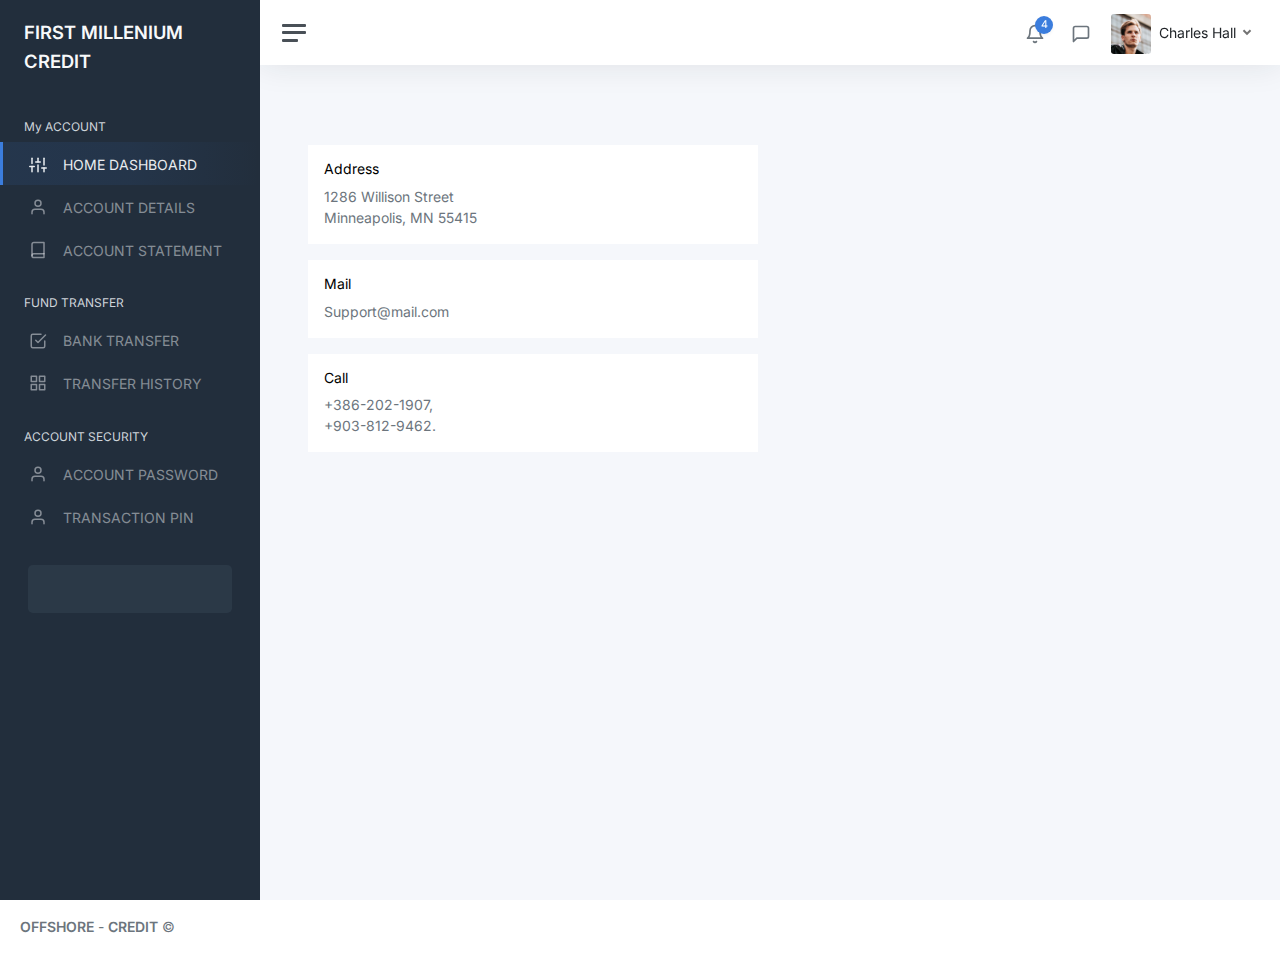
<file: main page/dashboard/static/detail.html>
<!DOCTYPE html>
<html lang="en">

<head>
	<meta charset="utf-8">
	<meta http-equiv="X-UA-Compatible" content="IE=edge">
	<meta name="viewport" content="width=device-width, initial-scale=1, shrink-to-fit=no">
	<meta name="description" content="Responsive Admin &amp; Dashboard Template based on Bootstrap 5">
	<meta name="author" content="AdminKit">
	<meta name="keywords" content="adminkit, bootstrap, bootstrap 5, admin, dashboard, template, responsive, css, sass, html, theme, front-end, ui kit, web">

	<link rel="preconnect" href="https://fonts.gstatic.com">
	<link rel="shortcut icon" href="img/icons/icon-48x48.png" />

	<link rel="canonical" href="https://demo-basic.adminkit.io/pages-profile.html" />

	<title>Profile | FIRST</title>

	<link href="css/app.css" rel="stylesheet">
	<link href="https://fonts.googleapis.com/css2?family=Inter:wght@300;400;600&display=swap" rel="stylesheet">
</head>

<body>
	<div class="wrapper">
		<nav id="sidebar" class="sidebar js-sidebar">
			<div class="sidebar-content js-simplebar">
				<a class="sidebar-brand" href="homepage.html">
          <span class="align-middle">FIRST MILLENIUM CREDIT</span>
        </a>

				<ul class="sidebar-nav">
					<li class="sidebar-header">
					My ACCOUNT
					</li>

					<li class="sidebar-item active">
						<a class="sidebar-link" href="homepage.html">
              <i class="align-middle" data-feather="sliders"></i> <span class="align-middle"> HOME DASHBOARD</span>
            </a>
					</li>

					<li class="sidebar-item">
						<a class="sidebar-link" href="detail.html">
              <i class="align-middle" data-feather="user"></i> <span class="align-middle">ACCOUNT DETAILS</span>
            </a>
					</li>

					

					

					<li class="sidebar-item">
						<a class="sidebar-link" href="statement.html">
              <i class="align-middle" data-feather="book"></i> <span class="align-middle">ACCOUNT STATEMENT</span>
            </a>
					</li>

					<li class="sidebar-header">
						FUND TRANSFER
					</li>

					

					<li class="sidebar-item">
						<a class="sidebar-link" href="transfer.html">
              <i class="align-middle" data-feather="check-square"></i> <span class="align-middle">BANK TRANSFER</span>
            </a>
					</li>

					<li class="sidebar-item">
						<a class="sidebar-link" href="history.html">
              <i class="align-middle" data-feather="grid"></i> <span class="align-middle">TRANSFER HISTORY</span>
            </a>
					</li>

					

					
					</li>
					<ul class="sidebar-nav">
						<li class="sidebar-header">
					 ACCOUNT SECURITY
						</li>
	
						
	
						<li class="sidebar-item">
							<a class="sidebar-link" href="password.html">
				  <i class="align-middle" data-feather="user"></i> <span class="align-middle">ACCOUNT PASSWORD</span>
				</a>
						</li>
					
						<li class="sidebar-item">
							<a class="sidebar-link" href="pin.html">
				  <i class="align-middle" data-feather="user"></i> <span class="align-middle">TRANSACTION PIN</span>
				</a>
						</li>
				<div class="sidebar-cta">
					<div class="sidebar-cta-content">
					
						<div class="d-grid">
							
						</div>
					</div>
				</div>
			</div>
		</nav>

		<div class="main">
			<nav class="navbar navbar-expand navbar-light navbar-bg">
				<a class="sidebar-toggle js-sidebar-toggle">
          <i class="hamburger align-self-center"></i>
        </a>

				<div class="navbar-collapse collapse">
					<ul class="navbar-nav navbar-align">
						<li class="nav-item dropdown">
							<a class="nav-icon dropdown-toggle" href="#" id="alertsDropdown" data-bs-toggle="dropdown">
								<div class="position-relative">
									<i class="align-middle" data-feather="bell"></i>
									<span class="indicator">4</span>
								</div>
							</a>
							<div class="dropdown-menu dropdown-menu-lg dropdown-menu-end py-0" aria-labelledby="alertsDropdown">
								<div class="dropdown-menu-header">
									4 New Notifications
								</div>
								<div class="list-group">
									<a href="#" class="list-group-item">
										<div class="row g-0 align-items-center">
											<div class="col-2">
												<i class="text-danger" data-feather="alert-circle"></i>
											</div>
											<div class="col-10">
												<div class="text-dark">Update completed</div>
												<div class="text-muted small mt-1">Restart server 12 to complete the update.</div>
												<div class="text-muted small mt-1">30m ago</div>
											</div>
										</div>
									</a>
									<a href="#" class="list-group-item">
										<div class="row g-0 align-items-center">
											<div class="col-2">
												<i class="text-warning" data-feather="bell"></i>
											</div>
											<div class="col-10">
												<div class="text-dark">Lorem ipsum</div>
												<div class="text-muted small mt-1">Aliquam ex eros, imperdiet vulputate hendrerit et.</div>
												<div class="text-muted small mt-1">2h ago</div>
											</div>
										</div>
									</a>
									<a href="#" class="list-group-item">
										<div class="row g-0 align-items-center">
											<div class="col-2">
												<i class="text-primary" data-feather="home"></i>
											</div>
											<div class="col-10">
												<div class="text-dark">Login from 192.186.1.8</div>
												<div class="text-muted small mt-1">5h ago</div>
											</div>
										</div>
									</a>
									<a href="#" class="list-group-item">
										<div class="row g-0 align-items-center">
											<div class="col-2">
												<i class="text-success" data-feather="user-plus"></i>
											</div>
											<div class="col-10">
												<div class="text-dark">New connection</div>
												<div class="text-muted small mt-1">Christina accepted your request.</div>
												<div class="text-muted small mt-1">14h ago</div>
											</div>
										</div>
									</a>
								</div>
								<div class="dropdown-menu-footer">
									<a href="#" class="text-muted">Show all notifications</a>
								</div>
							</div>
						</li>
						<li class="nav-item dropdown">
							<a class="nav-icon dropdown-toggle" href="#" id="messagesDropdown" data-bs-toggle="dropdown">
								<div class="position-relative">
									<i class="align-middle" data-feather="message-square"></i>
								</div>
							</a>
							<div class="dropdown-menu dropdown-menu-lg dropdown-menu-end py-0" aria-labelledby="messagesDropdown">
								<div class="dropdown-menu-header">
									<div class="position-relative">
										4 New Messages
									</div>
								</div>
								<div class="list-group">
									<a href="#" class="list-group-item">
										<div class="row g-0 align-items-center">
											<div class="col-2">
												<img src="img/avatars/avatar-5.jpg" class="avatar img-fluid rounded-circle" alt="Vanessa Tucker">
											</div>
											<div class="col-10 ps-2">
												<div class="text-dark">Vanessa Tucker</div>
												<div class="text-muted small mt-1">Nam pretium turpis et arcu. Duis arcu tortor.</div>
												<div class="text-muted small mt-1">15m ago</div>
											</div>
										</div>
									</a>
									<a href="#" class="list-group-item">
										<div class="row g-0 align-items-center">
											<div class="col-2">
												<img src="img/avatars/avatar-2.jpg" class="avatar img-fluid rounded-circle" alt="William Harris">
											</div>
											<div class="col-10 ps-2">
												<div class="text-dark">William Harris</div>
												<div class="text-muted small mt-1">Curabitur ligula sapien euismod vitae.</div>
												<div class="text-muted small mt-1">2h ago</div>
											</div>
										</div>
									</a>
									<a href="#" class="list-group-item">
										<div class="row g-0 align-items-center">
											<div class="col-2">
												<img src="img/avatars/avatar-4.jpg" class="avatar img-fluid rounded-circle" alt="Christina Mason">
											</div>
											<div class="col-10 ps-2">
												<div class="text-dark">Christina Mason</div>
												<div class="text-muted small mt-1">Pellentesque auctor neque nec urna.</div>
												<div class="text-muted small mt-1">4h ago</div>
											</div>
										</div>
									</a>
									<a href="#" class="list-group-item">
										<div class="row g-0 align-items-center">
											<div class="col-2">
												<img src="img/avatars/avatar-3.jpg" class="avatar img-fluid rounded-circle" alt="Sharon Lessman">
											</div>
											<div class="col-10 ps-2">
												<div class="text-dark">Sharon Lessman</div>
												<div class="text-muted small mt-1">Aenean tellus metus, bibendum sed, posuere ac, mattis non.</div>
												<div class="text-muted small mt-1">5h ago</div>
											</div>
										</div>
									</a>
								</div>
								<div class="dropdown-menu-footer">
									<a href="#" class="text-muted">Show all messages</a>
								</div>
							</div>
						</li>
						<li class="nav-item dropdown">
							<a class="nav-icon dropdown-toggle d-inline-block d-sm-none" href="#" data-bs-toggle="dropdown">
                <i class="align-middle" data-feather="settings"></i>
              </a>

							<a class="nav-link dropdown-toggle d-none d-sm-inline-block" href="#" data-bs-toggle="dropdown">
                <img src="img/avatars/avatar.jpg" class="avatar img-fluid rounded me-1" alt="Charles Hall" /> <span class="text-dark">Charles Hall</span>
              </a>
							<div class="dropdown-menu dropdown-menu-end">
								<a class="dropdown-item" href="pages-profile.html"><i class="align-middle me-1" data-feather="user"></i> Profile</a>
								<a class="dropdown-item" href="pages-sign-in.html"><i class="align-middle me-1" data-feather="pie-chart"></i> Sign In</a>
								<a class="dropdown-item" href="pages-sign-up.html"><i class="align-middle me-1" data-feather="pie-chart"></i> Sign up</a>
								<div class="dropdown-divider"></div>
								<a class="dropdown-item" href="index.html"><i class="align-middle me-1" data-feather="settings"></i> Settings & Privacy</a>
								<a class="dropdown-item" href="#"><i class="align-middle me-1" data-feather="help-circle"></i> Help Center</a>
								<div class="dropdown-divider"></div>
								<a class="dropdown-item" href="pages-sign-in.html">Log out</a>
							</div>
						</li>
					</ul>
				</div>
			</nav>

			<main class="content">
				<div class="container-fluid p-0">
					<div class="row mt-3">
						<div class="col-lg-6">
							<div class="contact_info_box">
								<div class="contact_details_content bg-white p-3 mt-3">
									<div class="contact_icon float-left  pull-left">
										<i class="pe-7s-map-marker text_custom mr-3"></i>
									</div>
									<div class="contact_detail">
										<h6 class="font-weight-bold">Address</h6>
										<p class="text-muted mb-0">1286 Willison Street <br>Minneapolis, MN 55415</p>
									</div>
								</div>
								<div class="contact_details_content bg-white p-3 mt-3">
									<div class="contact_icon float-left  pull-left">
										<i class="pe-7s-mail-open text_custom mr-3"></i>
									</div>
									<div class="contact_detail">
										<h6 class="font-weight-bold">Mail</h6>
										<p class="text-muted mb-0">Support@mail.com</p>
									</div>
								</div>
								<div class="contact_details_content bg-white p-3 mt-3">
									<div class="contact_icon float-left  pull-left">
										<i class="pe-7s-phone text_custom mr-3"></i>
									</div>
									<div class="contact_detail">
										<h6 class="font-weight-bold">Call</h6>
										<p class="text-muted mb-0">+386-202-1907, <br>+903-812-9462.</p>
										
									</div>
									
								</div>
							</div>
						</div>
						
					</div>
					
							</div>
						</div>
					</div>

				</div>
			</main>

			<footer class="footer">
				<div class="container-fluid">
					<div class="row text-muted">
						<div class="col-6 text-start">
							<p class="mb-0">
								<a class="text-muted" href="https://adminkit.io/" target="_blank"><strong>OFFSHORE</strong></a> - <a class="text-muted" href="Target="_blank"><strong>CREDIT</strong></a>								&copy;
							</p>
						</div>
						<div class="col-6 text-end">
							
						</div>
					</div>
				</div>
			</footer>
		</div>
	</div>

	<script src="js/app.js"></script>

</body>

</html>
</file>
<file: main page/fonts/icomoon/style.css>
@font-face {
  font-family: 'icomoon';
  src:  url('fonts/icomoon.eot?10si43');
  src:  url('fonts/icomoon.eot?10si43#iefix') format('embedded-opentype'),
    url('fonts/icomoon.ttf?10si43') format('truetype'),
    url('fonts/icomoon.woff?10si43') format('woff'),
    url('fonts/icomoon.svg?10si43#icomoon') format('svg');
  font-weight: normal;
  font-style: normal;
}

[class^="icon-"], [class*=" icon-"] {
  /* use !important to prevent issues with browser extensions that change fonts */
  font-family: 'icomoon' !important;
  speak: none;
  font-style: normal;
  font-weight: normal;
  font-variant: normal;
  text-transform: none;
  line-height: 1;

  /* Better Font Rendering =========== */
  -webkit-font-smoothing: antialiased;
  -moz-osx-font-smoothing: grayscale;
}

.icon-asterisk:before {
  content: "\f069";
}
.icon-plus:before {
  content: "\f067";
}
.icon-question:before {
  content: "\f128";
}
.icon-minus:before {
  content: "\f068";
}
.icon-glass:before {
  content: "\f000";
}
.icon-music:before {
  content: "\f001";
}
.icon-search:before {
  content: "\f002";
}
.icon-envelope-o:before {
  content: "\f003";
}
.icon-heart:before {
  content: "\f004";
}
.icon-star:before {
  content: "\f005";
}
.icon-star-o:before {
  content: "\f006";
}
.icon-user:before {
  content: "\f007";
}
.icon-film:before {
  content: "\f008";
}
.icon-th-large:before {
  content: "\f009";
}
.icon-th:before {
  content: "\f00a";
}
.icon-th-list:before {
  content: "\f00b";
}
.icon-check:before {
  content: "\f00c";
}
.icon-close:before {
  content: "\f00d";
}
.icon-remove:before {
  content: "\f00d";
}
.icon-times:before {
  content: "\f00d";
}
.icon-search-plus:before {
  content: "\f00e";
}
.icon-search-minus:before {
  content: "\f010";
}
.icon-power-off:before {
  content: "\f011";
}
.icon-signal:before {
  content: "\f012";
}
.icon-cog:before {
  content: "\f013";
}
.icon-gear:before {
  content: "\f013";
}
.icon-trash-o:before {
  content: "\f014";
}
.icon-home:before {
  content: "\f015";
}
.icon-file-o:before {
  content: "\f016";
}
.icon-clock-o:before {
  content: "\f017";
}
.icon-road:before {
  content: "\f018";
}
.icon-download:before {
  content: "\f019";
}
.icon-arrow-circle-o-down:before {
  content: "\f01a";
}
.icon-arrow-circle-o-up:before {
  content: "\f01b";
}
.icon-inbox:before {
  content: "\f01c";
}
.icon-play-circle-o:before {
  content: "\f01d";
}
.icon-repeat:before {
  content: "\f01e";
}
.icon-rotate-right:before {
  content: "\f01e";
}
.icon-refresh:before {
  content: "\f021";
}
.icon-list-alt:before {
  content: "\f022";
}
.icon-lock:before {
  content: "\f023";
}
.icon-flag:before {
  content: "\f024";
}
.icon-headphones:before {
  content: "\f025";
}
.icon-volume-off:before {
  content: "\f026";
}
.icon-volume-down:before {
  content: "\f027";
}
.icon-volume-up:before {
  content: "\f028";
}
.icon-qrcode:before {
  content: "\f029";
}
.icon-barcode:before {
  content: "\f02a";
}
.icon-tag:before {
  content: "\f02b";
}
.icon-tags:before {
  content: "\f02c";
}
.icon-book:before {
  content: "\f02d";
}
.icon-bookmark:before {
  content: "\f02e";
}
.icon-print:before {
  content: "\f02f";
}
.icon-camera:before {
  content: "\f030";
}
.icon-font:before {
  content: "\f031";
}
.icon-bold:before {
  content: "\f032";
}
.icon-italic:before {
  content: "\f033";
}
.icon-text-height:before {
  content: "\f034";
}
.icon-text-width:before {
  content: "\f035";
}
.icon-align-left:before {
  content: "\f036";
}
.icon-align-center:before {
  content: "\f037";
}
.icon-align-right:before {
  content: "\f038";
}
.icon-align-justify:before {
  content: "\f039";
}
.icon-list:before {
  content: "\f03a";
}
.icon-dedent:before {
  content: "\f03b";
}
.icon-outdent:before {
  content: "\f03b";
}
.icon-indent:before {
  content: "\f03c";
}
.icon-video-camera:before {
  content: "\f03d";
}
.icon-image:before {
  content: "\f03e";
}
.icon-photo:before {
  content: "\f03e";
}
.icon-picture-o:before {
  content: "\f03e";
}
.icon-pencil:before {
  content: "\f040";
}
.icon-map-marker:before {
  content: "\f041";
}
.icon-adjust:before {
  content: "\f042";
}
.icon-tint:before {
  content: "\f043";
}
.icon-edit:before {
  content: "\f044";
}
.icon-pencil-square-o:before {
  content: "\f044";
}
.icon-share-square-o:before {
  content: "\f045";
}
.icon-check-square-o:before {
  content: "\f046";
}
.icon-arrows:before {
  content: "\f047";
}
.icon-step-backward:before {
  content: "\f048";
}
.icon-fast-backward:before {
  content: "\f049";
}
.icon-backward:before {
  content: "\f04a";
}
.icon-play:before {
  content: "\f04b";
}
.icon-pause:before {
  content: "\f04c";
}
.icon-stop:before {
  content: "\f04d";
}
.icon-forward:before {
  content: "\f04e";
}
.icon-fast-forward:before {
  content: "\f050";
}
.icon-step-forward:before {
  content: "\f051";
}
.icon-eject:before {
  content: "\f052";
}
.icon-chevron-left:before {
  content: "\f053";
}
.icon-chevron-right:before {
  content: "\f054";
}
.icon-plus-circle:before {
  content: "\f055";
}
.icon-minus-circle:before {
  content: "\f056";
}
.icon-times-circle:before {
  content: "\f057";
}
.icon-check-circle:before {
  content: "\f058";
}
.icon-question-circle:before {
  content: "\f059";
}
.icon-info-circle:before {
  content: "\f05a";
}
.icon-crosshairs:before {
  content: "\f05b";
}
.icon-times-circle-o:before {
  content: "\f05c";
}
.icon-check-circle-o:before {
  content: "\f05d";
}
.icon-ban:before {
  content: "\f05e";
}
.icon-arrow-left:before {
  content: "\f060";
}
.icon-arrow-right:before {
  content: "\f061";
}
.icon-arrow-up:before {
  content: "\f062";
}
.icon-arrow-down:before {
  content: "\f063";
}
.icon-mail-forward:before {
  content: "\f064";
}
.icon-share:before {
  content: "\f064";
}
.icon-expand:before {
  content: "\f065";
}
.icon-compress:before {
  content: "\f066";
}
.icon-exclamation-circle:before {
  content: "\f06a";
}
.icon-gift:before {
  content: "\f06b";
}
.icon-leaf:before {
  content: "\f06c";
}
.icon-fire:before {
  content: "\f06d";
}
.icon-eye:before {
  content: "\f06e";
}
.icon-eye-slash:before {
  content: "\f070";
}
.icon-exclamation-triangle:before {
  content: "\f071";
}
.icon-warning:before {
  content: "\f071";
}
.icon-plane:before {
  content: "\f072";
}
.icon-calendar:before {
  content: "\f073";
}
.icon-random:before {
  content: "\f074";
}
.icon-comment:before {
  content: "\f075";
}
.icon-magnet:before {
  content: "\f076";
}
.icon-chevron-up:before {
  content: "\f077";
}
.icon-chevron-down:before {
  content: "\f078";
}
.icon-retweet:before {
  content: "\f079";
}
.icon-shopping-cart:before {
  content: "\f07a";
}
.icon-folder:before {
  content: "\f07b";
}
.icon-folder-open:before {
  content: "\f07c";
}
.icon-arrows-v:before {
  content: "\f07d";
}
.icon-arrows-h:before {
  content: "\f07e";
}
.icon-bar-chart:before {
  content: "\f080";
}
.icon-bar-chart-o:before {
  content: "\f080";
}
.icon-twitter-square:before {
  content: "\f081";
}
.icon-facebook-square:before {
  content: "\f082";
}
.icon-camera-retro:before {
  content: "\f083";
}
.icon-key:before {
  content: "\f084";
}
.icon-cogs:before {
  content: "\f085";
}
.icon-gears:before {
  content: "\f085";
}
.icon-comments:before {
  content: "\f086";
}
.icon-thumbs-o-up:before {
  content: "\f087";
}
.icon-thumbs-o-down:before {
  content: "\f088";
}
.icon-star-half:before {
  content: "\f089";
}
.icon-heart-o:before {
  content: "\f08a";
}
.icon-sign-out:before {
  content: "\f08b";
}
.icon-linkedin-square:before {
  content: "\f08c";
}
.icon-thumb-tack:before {
  content: "\f08d";
}
.icon-external-link:before {
  content: "\f08e";
}
.icon-sign-in:before {
  content: "\f090";
}
.icon-trophy:before {
  content: "\f091";
}
.icon-github-square:before {
  content: "\f092";
}
.icon-upload:before {
  content: "\f093";
}
.icon-lemon-o:before {
  content: "\f094";
}
.icon-phone:before {
  content: "\f095";
}
.icon-square-o:before {
  content: "\f096";
}
.icon-bookmark-o:before {
  content: "\f097";
}
.icon-phone-square:before {
  content: "\f098";
}
.icon-twitter:before {
  content: "\f099";
}
.icon-facebook:before {
  content: "\f09a";
}
.icon-facebook-f:before {
  content: "\f09a";
}
.icon-github:before {
  content: "\f09b";
}
.icon-unlock:before {
  content: "\f09c";
}
.icon-credit-card:before {
  content: "\f09d";
}
.icon-feed:before {
  content: "\f09e";
}
.icon-rss:before {
  content: "\f09e";
}
.icon-hdd-o:before {
  content: "\f0a0";
}
.icon-bullhorn:before {
  content: "\f0a1";
}
.icon-bell-o:before {
  content: "\f0a2";
}
.icon-certificate:before {
  content: "\f0a3";
}
.icon-hand-o-right:before {
  content: "\f0a4";
}
.icon-hand-o-left:before {
  content: "\f0a5";
}
.icon-hand-o-up:before {
  content: "\f0a6";
}
.icon-hand-o-down:before {
  content: "\f0a7";
}
.icon-arrow-circle-left:before {
  content: "\f0a8";
}
.icon-arrow-circle-right:before {
  content: "\f0a9";
}
.icon-arrow-circle-up:before {
  content: "\f0aa";
}
.icon-arrow-circle-down:before {
  content: "\f0ab";
}
.icon-globe:before {
  content: "\f0ac";
}
.icon-wrench:before {
  content: "\f0ad";
}
.icon-tasks:before {
  content: "\f0ae";
}
.icon-filter:before {
  content: "\f0b0";
}
.icon-briefcase:before {
  content: "\f0b1";
}
.icon-arrows-alt:before {
  content: "\f0b2";
}
.icon-group:before {
  content: "\f0c0";
}
.icon-users:before {
  content: "\f0c0";
}
.icon-chain:before {
  content: "\f0c1";
}
.icon-link:before {
  content: "\f0c1";
}
.icon-cloud:before {
  content: "\f0c2";
}
.icon-flask:before {
  content: "\f0c3";
}
.icon-cut:before {
  content: "\f0c4";
}
.icon-scissors:before {
  content: "\f0c4";
}
.icon-copy:before {
  content: "\f0c5";
}
.icon-files-o:before {
  content: "\f0c5";
}
.icon-paperclip:before {
  content: "\f0c6";
}
.icon-floppy-o:before {
  content: "\f0c7";
}
.icon-save:before {
  content: "\f0c7";
}
.icon-square:before {
  content: "\f0c8";
}
.icon-bars:before {
  content: "\f0c9";
}
.icon-navicon:before {
  content: "\f0c9";
}
.icon-reorder:before {
  content: "\f0c9";
}
.icon-list-ul:before {
  content: "\f0ca";
}
.icon-list-ol:before {
  content: "\f0cb";
}
.icon-strikethrough:before {
  content: "\f0cc";
}
.icon-underline:before {
  content: "\f0cd";
}
.icon-table:before {
  content: "\f0ce";
}
.icon-magic:before {
  content: "\f0d0";
}
.icon-truck:before {
  content: "\f0d1";
}
.icon-pinterest:before {
  content: "\f0d2";
}
.icon-pinterest-square:before {
  content: "\f0d3";
}
.icon-google-plus-square:before {
  content: "\f0d4";
}
.icon-google-plus:before {
  content: "\f0d5";
}
.icon-money:before {
  content: "\f0d6";
}
.icon-caret-down:before {
  content: "\f0d7";
}
.icon-caret-up:before {
  content: "\f0d8";
}
.icon-caret-left:before {
  content: "\f0d9";
}
.icon-caret-right:before {
  content: "\f0da";
}
.icon-columns:before {
  content: "\f0db";
}
.icon-sort:before {
  content: "\f0dc";
}
.icon-unsorted:before {
  content: "\f0dc";
}
.icon-sort-desc:before {
  content: "\f0dd";
}
.icon-sort-down:before {
  content: "\f0dd";
}
.icon-sort-asc:before {
  content: "\f0de";
}
.icon-sort-up:before {
  content: "\f0de";
}
.icon-envelope:before {
  content: "\f0e0";
}
.icon-linkedin:before {
  content: "\f0e1";
}
.icon-rotate-left:before {
  content: "\f0e2";
}
.icon-undo:before {
  content: "\f0e2";
}
.icon-gavel:before {
  content: "\f0e3";
}
.icon-legal:before {
  content: "\f0e3";
}
.icon-dashboard:before {
  content: "\f0e4";
}
.icon-tachometer:before {
  content: "\f0e4";
}
.icon-comment-o:before {
  content: "\f0e5";
}
.icon-comments-o:before {
  content: "\f0e6";
}
.icon-bolt:before {
  content: "\f0e7";
}
.icon-flash:before {
  content: "\f0e7";
}
.icon-sitemap:before {
  content: "\f0e8";
}
.icon-umbrella:before {
  content: "\f0e9";
}
.icon-clipboard:before {
  content: "\f0ea";
}
.icon-paste:before {
  content: "\f0ea";
}
.icon-lightbulb-o:before {
  content: "\f0eb";
}
.icon-exchange:before {
  content: "\f0ec";
}
.icon-cloud-download:before {
  content: "\f0ed";
}
.icon-cloud-upload:before {
  content: "\f0ee";
}
.icon-user-md:before {
  content: "\f0f0";
}
.icon-stethoscope:before {
  content: "\f0f1";
}
.icon-suitcase:before {
  content: "\f0f2";
}
.icon-bell:before {
  content: "\f0f3";
}
.icon-coffee:before {
  content: "\f0f4";
}
.icon-cutlery:before {
  content: "\f0f5";
}
.icon-file-text-o:before {
  content: "\f0f6";
}
.icon-building-o:before {
  content: "\f0f7";
}
.icon-hospital-o:before {
  content: "\f0f8";
}
.icon-ambulance:before {
  content: "\f0f9";
}
.icon-medkit:before {
  content: "\f0fa";
}
.icon-fighter-jet:before {
  content: "\f0fb";
}
.icon-beer:before {
  content: "\f0fc";
}
.icon-h-square:before {
  content: "\f0fd";
}
.icon-plus-square:before {
  content: "\f0fe";
}
.icon-angle-double-left:before {
  content: "\f100";
}
.icon-angle-double-right:before {
  content: "\f101";
}
.icon-angle-double-up:before {
  content: "\f102";
}
.icon-angle-double-down:before {
  content: "\f103";
}
.icon-angle-left:before {
  content: "\f104";
}
.icon-angle-right:before {
  content: "\f105";
}
.icon-angle-up:before {
  content: "\f106";
}
.icon-angle-down:before {
  content: "\f107";
}
.icon-desktop:before {
  content: "\f108";
}
.icon-laptop:before {
  content: "\f109";
}
.icon-tablet:before {
  content: "\f10a";
}
.icon-mobile:before {
  content: "\f10b";
}
.icon-mobile-phone:before {
  content: "\f10b";
}
.icon-circle-o:before {
  content: "\f10c";
}
.icon-quote-left:before {
  content: "\f10d";
}
.icon-quote-right:before {
  content: "\f10e";
}
.icon-spinner:before {
  content: "\f110";
}
.icon-circle:before {
  content: "\f111";
}
.icon-mail-reply:before {
  content: "\f112";
}
.icon-reply:before {
  content: "\f112";
}
.icon-github-alt:before {
  content: "\f113";
}
.icon-folder-o:before {
  content: "\f114";
}
.icon-folder-open-o:before {
  content: "\f115";
}
.icon-smile-o:before {
  content: "\f118";
}
.icon-frown-o:before {
  content: "\f119";
}
.icon-meh-o:before {
  content: "\f11a";
}
.icon-gamepad:before {
  content: "\f11b";
}
.icon-keyboard-o:before {
  content: "\f11c";
}
.icon-flag-o:before {
  content: "\f11d";
}
.icon-flag-checkered:before {
  content: "\f11e";
}
.icon-terminal:before {
  content: "\f120";
}
.icon-code:before {
  content: "\f121";
}
.icon-mail-reply-all:before {
  content: "\f122";
}
.icon-reply-all:before {
  content: "\f122";
}
.icon-star-half-empty:before {
  content: "\f123";
}
.icon-star-half-full:before {
  content: "\f123";
}
.icon-star-half-o:before {
  content: "\f123";
}
.icon-location-arrow:before {
  content: "\f124";
}
.icon-crop:before {
  content: "\f125";
}
.icon-code-fork:before {
  content: "\f126";
}
.icon-chain-broken:before {
  content: "\f127";
}
.icon-unlink:before {
  content: "\f127";
}
.icon-info:before {
  content: "\f129";
}
.icon-exclamation:before {
  content: "\f12a";
}
.icon-superscript:before {
  content: "\f12b";
}
.icon-subscript:before {
  content: "\f12c";
}
.icon-eraser:before {
  content: "\f12d";
}
.icon-puzzle-piece:before {
  content: "\f12e";
}
.icon-microphone:before {
  content: "\f130";
}
.icon-microphone-slash:before {
  content: "\f131";
}
.icon-shield:before {
  content: "\f132";
}
.icon-calendar-o:before {
  content: "\f133";
}
.icon-fire-extinguisher:before {
  content: "\f134";
}
.icon-rocket:before {
  content: "\f135";
}
.icon-maxcdn:before {
  content: "\f136";
}
.icon-chevron-circle-left:before {
  content: "\f137";
}
.icon-chevron-circle-right:before {
  content: "\f138";
}
.icon-chevron-circle-up:before {
  content: "\f139";
}
.icon-chevron-circle-down:before {
  content: "\f13a";
}
.icon-html5:before {
  content: "\f13b";
}
.icon-css3:before {
  content: "\f13c";
}
.icon-anchor:before {
  content: "\f13d";
}
.icon-unlock-alt:before {
  content: "\f13e";
}
.icon-bullseye:before {
  content: "\f140";
}
.icon-ellipsis-h:before {
  content: "\f141";
}
.icon-ellipsis-v:before {
  content: "\f142";
}
.icon-rss-square:before {
  content: "\f143";
}
.icon-play-circle:before {
  content: "\f144";
}
.icon-ticket:before {
  content: "\f145";
}
.icon-minus-square:before {
  content: "\f146";
}
.icon-minus-square-o:before {
  content: "\f147";
}
.icon-level-up:before {
  content: "\f148";
}
.icon-level-down:before {
  content: "\f149";
}
.icon-check-square:before {
  content: "\f14a";
}
.icon-pencil-square:before {
  content: "\f14b";
}
.icon-external-link-square:before {
  content: "\f14c";
}
.icon-share-square:before {
  content: "\f14d";
}
.icon-compass:before {
  content: "\f14e";
}
.icon-caret-square-o-down:before {
  content: "\f150";
}
.icon-toggle-down:before {
  content: "\f150";
}
.icon-caret-square-o-up:before {
  content: "\f151";
}
.icon-toggle-up:before {
  content: "\f151";
}
.icon-caret-square-o-right:before {
  content: "\f152";
}
.icon-toggle-right:before {
  content: "\f152";
}
.icon-eur:before {
  content: "\f153";
}
.icon-euro:before {
  content: "\f153";
}
.icon-gbp:before {
  content: "\f154";
}
.icon-dollar:before {
  content: "\f155";
}
.icon-usd:before {
  content: "\f155";
}
.icon-inr:before {
  content: "\f156";
}
.icon-rupee:before {
  content: "\f156";
}
.icon-cny:before {
  content: "\f157";
}
.icon-jpy:before {
  content: "\f157";
}
.icon-rmb:before {
  content: "\f157";
}
.icon-yen:before {
  content: "\f157";
}
.icon-rouble:before {
  content: "\f158";
}
.icon-rub:before {
  content: "\f158";
}
.icon-ruble:before {
  content: "\f158";
}
.icon-krw:before {
  content: "\f159";
}
.icon-won:before {
  content: "\f159";
}
.icon-bitcoin:before {
  content: "\f15a";
}
.icon-btc:before {
  content: "\f15a";
}
.icon-file:before {
  content: "\f15b";
}
.icon-file-text:before {
  content: "\f15c";
}
.icon-sort-alpha-asc:before {
  content: "\f15d";
}
.icon-sort-alpha-desc:before {
  content: "\f15e";
}
.icon-sort-amount-asc:before {
  content: "\f160";
}
.icon-sort-amount-desc:before {
  content: "\f161";
}
.icon-sort-numeric-asc:before {
  content: "\f162";
}
.icon-sort-numeric-desc:before {
  content: "\f163";
}
.icon-thumbs-up:before {
  content: "\f164";
}
.icon-thumbs-down:before {
  content: "\f165";
}
.icon-youtube-square:before {
  content: "\f166";
}
.icon-youtube:before {
  content: "\f167";
}
.icon-xing:before {
  content: "\f168";
}
.icon-xing-square:before {
  content: "\f169";
}
.icon-youtube-play:before {
  content: "\f16a";
}
.icon-dropbox:before {
  content: "\f16b";
}
.icon-stack-overflow:before {
  content: "\f16c";
}
.icon-instagram:before {
  content: "\f16d";
}
.icon-flickr:before {
  content: "\f16e";
}
.icon-adn:before {
  content: "\f170";
}
.icon-bitbucket:before {
  content: "\f171";
}
.icon-bitbucket-square:before {
  content: "\f172";
}
.icon-tumblr:before {
  content: "\f173";
}
.icon-tumblr-square:before {
  content: "\f174";
}
.icon-long-arrow-down:before {
  content: "\f175";
}
.icon-long-arrow-up:before {
  content: "\f176";
}
.icon-long-arrow-left:before {
  content: "\f177";
}
.icon-long-arrow-right:before {
  content: "\f178";
}
.icon-apple:before {
  content: "\f179";
}
.icon-windows:before {
  content: "\f17a";
}
.icon-android:before {
  content: "\f17b";
}
.icon-linux:before {
  content: "\f17c";
}
.icon-dribbble:before {
  content: "\f17d";
}
.icon-skype:before {
  content: "\f17e";
}
.icon-foursquare:before {
  content: "\f180";
}
.icon-trello:before {
  content: "\f181";
}
.icon-female:before {
  content: "\f182";
}
.icon-male:before {
  content: "\f183";
}
.icon-gittip:before {
  content: "\f184";
}
.icon-gratipay:before {
  content: "\f184";
}
.icon-sun-o:before {
  content: "\f185";
}
.icon-moon-o:before {
  content: "\f186";
}
.icon-archive:before {
  content: "\f187";
}
.icon-bug:before {
  content: "\f188";
}
.icon-vk:before {
  content: "\f189";
}
.icon-weibo:before {
  content: "\f18a";
}
.icon-renren:before {
  content: "\f18b";
}
.icon-pagelines:before {
  content: "\f18c";
}
.icon-stack-exchange:before {
  content: "\f18d";
}
.icon-arrow-circle-o-right:before {
  content: "\f18e";
}
.icon-arrow-circle-o-left:before {
  content: "\f190";
}
.icon-caret-square-o-left:before {
  content: "\f191";
}
.icon-toggle-left:before {
  content: "\f191";
}
.icon-dot-circle-o:before {
  content: "\f192";
}
.icon-wheelchair:before {
  content: "\f193";
}
.icon-vimeo-square:before {
  content: "\f194";
}
.icon-try:before {
  content: "\f195";
}
.icon-turkish-lira:before {
  content: "\f195";
}
.icon-plus-square-o:before {
  content: "\f196";
}
.icon-space-shuttle:before {
  content: "\f197";
}
.icon-slack:before {
  content: "\f198";
}
.icon-envelope-square:before {
  content: "\f199";
}
.icon-wordpress:before {
  content: "\f19a";
}
.icon-openid:before {
  content: "\f19b";
}
.icon-bank:before {
  content: "\f19c";
}
.icon-institution:before {
  content: "\f19c";
}
.icon-university:before {
  content: "\f19c";
}
.icon-graduation-cap:before {
  content: "\f19d";
}
.icon-mortar-board:before {
  content: "\f19d";
}
.icon-yahoo:before {
  content: "\f19e";
}
.icon-google:before {
  content: "\f1a0";
}
.icon-reddit:before {
  content: "\f1a1";
}
.icon-reddit-square:before {
  content: "\f1a2";
}
.icon-stumbleupon-circle:before {
  content: "\f1a3";
}
.icon-stumbleupon:before {
  content: "\f1a4";
}
.icon-delicious:before {
  content: "\f1a5";
}
.icon-digg:before {
  content: "\f1a6";
}
.icon-pied-piper-pp:before {
  content: "\f1a7";
}
.icon-pied-piper-alt:before {
  content: "\f1a8";
}
.icon-drupal:before {
  content: "\f1a9";
}
.icon-joomla:before {
  content: "\f1aa";
}
.icon-language:before {
  content: "\f1ab";
}
.icon-fax:before {
  content: "\f1ac";
}
.icon-building:before {
  content: "\f1ad";
}
.icon-child:before {
  content: "\f1ae";
}
.icon-paw:before {
  content: "\f1b0";
}
.icon-spoon:before {
  content: "\f1b1";
}
.icon-cube:before {
  content: "\f1b2";
}
.icon-cubes:before {
  content: "\f1b3";
}
.icon-behance:before {
  content: "\f1b4";
}
.icon-behance-square:before {
  content: "\f1b5";
}
.icon-steam:before {
  content: "\f1b6";
}
.icon-steam-square:before {
  content: "\f1b7";
}
.icon-recycle:before {
  content: "\f1b8";
}
.icon-automobile:before {
  content: "\f1b9";
}
.icon-car:before {
  content: "\f1b9";
}
.icon-cab:before {
  content: "\f1ba";
}
.icon-taxi:before {
  content: "\f1ba";
}
.icon-tree:before {
  content: "\f1bb";
}
.icon-spotify:before {
  content: "\f1bc";
}
.icon-deviantart:before {
  content: "\f1bd";
}
.icon-soundcloud:before {
  content: "\f1be";
}
.icon-database:before {
  content: "\f1c0";
}
.icon-file-pdf-o:before {
  content: "\f1c1";
}
.icon-file-word-o:before {
  content: "\f1c2";
}
.icon-file-excel-o:before {
  content: "\f1c3";
}
.icon-file-powerpoint-o:before {
  content: "\f1c4";
}
.icon-file-image-o:before {
  content: "\f1c5";
}
.icon-file-photo-o:before {
  content: "\f1c5";
}
.icon-file-picture-o:before {
  content: "\f1c5";
}
.icon-file-archive-o:before {
  content: "\f1c6";
}
.icon-file-zip-o:before {
  content: "\f1c6";
}
.icon-file-audio-o:before {
  content: "\f1c7";
}
.icon-file-sound-o:before {
  content: "\f1c7";
}
.icon-file-movie-o:before {
  content: "\f1c8";
}
.icon-file-video-o:before {
  content: "\f1c8";
}
.icon-file-code-o:before {
  content: "\f1c9";
}
.icon-vine:before {
  content: "\f1ca";
}
.icon-codepen:before {
  content: "\f1cb";
}
.icon-jsfiddle:before {
  content: "\f1cc";
}
.icon-life-bouy:before {
  content: "\f1cd";
}
.icon-life-buoy:before {
  content: "\f1cd";
}
.icon-life-ring:before {
  content: "\f1cd";
}
.icon-life-saver:before {
  content: "\f1cd";
}
.icon-support:before {
  content: "\f1cd";
}
.icon-circle-o-notch:before {
  content: "\f1ce";
}
.icon-ra:before {
  content: "\f1d0";
}
.icon-rebel:before {
  content: "\f1d0";
}
.icon-resistance:before {
  content: "\f1d0";
}
.icon-empire:before {
  content: "\f1d1";
}
.icon-ge:before {
  content: "\f1d1";
}
.icon-git-square:before {
  content: "\f1d2";
}
.icon-git:before {
  content: "\f1d3";
}
.icon-hacker-news:before {
  content: "\f1d4";
}
.icon-y-combinator-square:before {
  content: "\f1d4";
}
.icon-yc-square:before {
  content: "\f1d4";
}
.icon-tencent-weibo:before {
  content: "\f1d5";
}
.icon-qq:before {
  content: "\f1d6";
}
.icon-wechat:before {
  content: "\f1d7";
}
.icon-weixin:before {
  content: "\f1d7";
}
.icon-paper-plane:before {
  content: "\f1d8";
}
.icon-send:before {
  content: "\f1d8";
}
.icon-paper-plane-o:before {
  content: "\f1d9";
}
.icon-send-o:before {
  content: "\f1d9";
}
.icon-history:before {
  content: "\f1da";
}
.icon-circle-thin:before {
  content: "\f1db";
}
.icon-header:before {
  content: "\f1dc";
}
.icon-paragraph:before {
  content: "\f1dd";
}
.icon-sliders:before {
  content: "\f1de";
}
.icon-share-alt:before {
  content: "\f1e0";
}
.icon-share-alt-square:before {
  content: "\f1e1";
}
.icon-bomb:before {
  content: "\f1e2";
}
.icon-futbol-o:before {
  content: "\f1e3";
}
.icon-soccer-ball-o:before {
  content: "\f1e3";
}
.icon-tty:before {
  content: "\f1e4";
}
.icon-binoculars:before {
  content: "\f1e5";
}
.icon-plug:before {
  content: "\f1e6";
}
.icon-slideshare:before {
  content: "\f1e7";
}
.icon-twitch:before {
  content: "\f1e8";
}
.icon-yelp:before {
  content: "\f1e9";
}
.icon-newspaper-o:before {
  content: "\f1ea";
}
.icon-wifi:before {
  content: "\f1eb";
}
.icon-calculator:before {
  content: "\f1ec";
}
.icon-paypal:before {
  content: "\f1ed";
}
.icon-google-wallet:before {
  content: "\f1ee";
}
.icon-cc-visa:before {
  content: "\f1f0";
}
.icon-cc-mastercard:before {
  content: "\f1f1";
}
.icon-cc-discover:before {
  content: "\f1f2";
}
.icon-cc-amex:before {
  content: "\f1f3";
}
.icon-cc-paypal:before {
  content: "\f1f4";
}
.icon-cc-stripe:before {
  content: "\f1f5";
}
.icon-bell-slash:before {
  content: "\f1f6";
}
.icon-bell-slash-o:before {
  content: "\f1f7";
}
.icon-trash:before {
  content: "\f1f8";
}
.icon-copyright:before {
  content: "\f1f9";
}
.icon-at:before {
  content: "\f1fa";
}
.icon-eyedropper:before {
  content: "\f1fb";
}
.icon-paint-brush:before {
  content: "\f1fc";
}
.icon-birthday-cake:before {
  content: "\f1fd";
}
.icon-area-chart:before {
  content: "\f1fe";
}
.icon-pie-chart:before {
  content: "\f200";
}
.icon-line-chart:before {
  content: "\f201";
}
.icon-lastfm:before {
  content: "\f202";
}
.icon-lastfm-square:before {
  content: "\f203";
}
.icon-toggle-off:before {
  content: "\f204";
}
.icon-toggle-on:before {
  content: "\f205";
}
.icon-bicycle:before {
  content: "\f206";
}
.icon-bus:before {
  content: "\f207";
}
.icon-ioxhost:before {
  content: "\f208";
}
.icon-angellist:before {
  content: "\f209";
}
.icon-cc:before {
  content: "\f20a";
}
.icon-ils:before {
  content: "\f20b";
}
.icon-shekel:before {
  content: "\f20b";
}
.icon-sheqel:before {
  content: "\f20b";
}
.icon-meanpath:before {
  content: "\f20c";
}
.icon-buysellads:before {
  content: "\f20d";
}
.icon-connectdevelop:before {
  content: "\f20e";
}
.icon-dashcube:before {
  content: "\f210";
}
.icon-forumbee:before {
  content: "\f211";
}
.icon-leanpub:before {
  content: "\f212";
}
.icon-sellsy:before {
  content: "\f213";
}
.icon-shirtsinbulk:before {
  content: "\f214";
}
.icon-simplybuilt:before {
  content: "\f215";
}
.icon-skyatlas:before {
  content: "\f216";
}
.icon-cart-plus:before {
  content: "\f217";
}
.icon-cart-arrow-down:before {
  content: "\f218";
}
.icon-diamond:before {
  content: "\f219";
}
.icon-ship:before {
  content: "\f21a";
}
.icon-user-secret:before {
  content: "\f21b";
}
.icon-motorcycle:before {
  content: "\f21c";
}
.icon-street-view:before {
  content: "\f21d";
}
.icon-heartbeat:before {
  content: "\f21e";
}
.icon-venus:before {
  content: "\f221";
}
.icon-mars:before {
  content: "\f222";
}
.icon-mercury:before {
  content: "\f223";
}
.icon-intersex:before {
  content: "\f224";
}
.icon-transgender:before {
  content: "\f224";
}
.icon-transgender-alt:before {
  content: "\f225";
}
.icon-venus-double:before {
  content: "\f226";
}
.icon-mars-double:before {
  content: "\f227";
}
.icon-venus-mars:before {
  content: "\f228";
}
.icon-mars-stroke:before {
  content: "\f229";
}
.icon-mars-stroke-v:before {
  content: "\f22a";
}
.icon-mars-stroke-h:before {
  content: "\f22b";
}
.icon-neuter:before {
  content: "\f22c";
}
.icon-genderless:before {
  content: "\f22d";
}
.icon-facebook-official:before {
  content: "\f230";
}
.icon-pinterest-p:before {
  content: "\f231";
}
.icon-whatsapp:before {
  content: "\f232";
}
.icon-server:before {
  content: "\f233";
}
.icon-user-plus:before {
  content: "\f234";
}
.icon-user-times:before {
  content: "\f235";
}
.icon-bed:before {
  content: "\f236";
}
.icon-hotel:before {
  content: "\f236";
}
.icon-viacoin:before {
  content: "\f237";
}
.icon-train:before {
  content: "\f238";
}
.icon-subway:before {
  content: "\f239";
}
.icon-medium:before {
  content: "\f23a";
}
.icon-y-combinator:before {
  content: "\f23b";
}
.icon-yc:before {
  content: "\f23b";
}
.icon-optin-monster:before {
  content: "\f23c";
}
.icon-opencart:before {
  content: "\f23d";
}
.icon-expeditedssl:before {
  content: "\f23e";
}
.icon-battery:before {
  content: "\f240";
}
.icon-battery-4:before {
  content: "\f240";
}
.icon-battery-full:before {
  content: "\f240";
}
.icon-battery-3:before {
  content: "\f241";
}
.icon-battery-three-quarters:before {
  content: "\f241";
}
.icon-battery-2:before {
  content: "\f242";
}
.icon-battery-half:before {
  content: "\f242";
}
.icon-battery-1:before {
  content: "\f243";
}
.icon-battery-quarter:before {
  content: "\f243";
}
.icon-battery-0:before {
  content: "\f244";
}
.icon-battery-empty:before {
  content: "\f244";
}
.icon-mouse-pointer:before {
  content: "\f245";
}
.icon-i-cursor:before {
  content: "\f246";
}
.icon-object-group:before {
  content: "\f247";
}
.icon-object-ungroup:before {
  content: "\f248";
}
.icon-sticky-note:before {
  content: "\f249";
}
.icon-sticky-note-o:before {
  content: "\f24a";
}
.icon-cc-jcb:before {
  content: "\f24b";
}
.icon-cc-diners-club:before {
  content: "\f24c";
}
.icon-clone:before {
  content: "\f24d";
}
.icon-balance-scale:before {
  content: "\f24e";
}
.icon-hourglass-o:before {
  content: "\f250";
}
.icon-hourglass-1:before {
  content: "\f251";
}
.icon-hourglass-start:before {
  content: "\f251";
}
.icon-hourglass-2:before {
  content: "\f252";
}
.icon-hourglass-half:before {
  content: "\f252";
}
.icon-hourglass-3:before {
  content: "\f253";
}
.icon-hourglass-end:before {
  content: "\f253";
}
.icon-hourglass:before {
  content: "\f254";
}
.icon-hand-grab-o:before {
  content: "\f255";
}
.icon-hand-rock-o:before {
  content: "\f255";
}
.icon-hand-paper-o:before {
  content: "\f256";
}
.icon-hand-stop-o:before {
  content: "\f256";
}
.icon-hand-scissors-o:before {
  content: "\f257";
}
.icon-hand-lizard-o:before {
  content: "\f258";
}
.icon-hand-spock-o:before {
  content: "\f259";
}
.icon-hand-pointer-o:before {
  content: "\f25a";
}
.icon-hand-peace-o:before {
  content: "\f25b";
}
.icon-trademark:before {
  content: "\f25c";
}
.icon-registered:before {
  content: "\f25d";
}
.icon-creative-commons:before {
  content: "\f25e";
}
.icon-gg:before {
  content: "\f260";
}
.icon-gg-circle:before {
  content: "\f261";
}
.icon-tripadvisor:before {
  content: "\f262";
}
.icon-odnoklassniki:before {
  content: "\f263";
}
.icon-odnoklassniki-square:before {
  content: "\f264";
}
.icon-get-pocket:before {
  content: "\f265";
}
.icon-wikipedia-w:before {
  content: "\f266";
}
.icon-safari:before {
  content: "\f267";
}
.icon-chrome:before {
  content: "\f268";
}
.icon-firefox:before {
  content: "\f269";
}
.icon-opera:before {
  content: "\f26a";
}
.icon-internet-explorer:before {
  content: "\f26b";
}
.icon-television:before {
  content: "\f26c";
}
.icon-tv:before {
  content: "\f26c";
}
.icon-contao:before {
  content: "\f26d";
}
.icon-500px:before {
  content: "\f26e";
}
.icon-amazon:before {
  content: "\f270";
}
.icon-calendar-plus-o:before {
  content: "\f271";
}
.icon-calendar-minus-o:before {
  content: "\f272";
}
.icon-calendar-times-o:before {
  content: "\f273";
}
.icon-calendar-check-o:before {
  content: "\f274";
}
.icon-industry:before {
  content: "\f275";
}
.icon-map-pin:before {
  content: "\f276";
}
.icon-map-signs:before {
  content: "\f277";
}
.icon-map-o:before {
  content: "\f278";
}
.icon-map:before {
  content: "\f279";
}
.icon-commenting:before {
  content: "\f27a";
}
.icon-commenting-o:before {
  content: "\f27b";
}
.icon-houzz:before {
  content: "\f27c";
}
.icon-vimeo:before {
  content: "\f27d";
}
.icon-black-tie:before {
  content: "\f27e";
}
.icon-fonticons:before {
  content: "\f280";
}
.icon-reddit-alien:before {
  content: "\f281";
}
.icon-edge:before {
  content: "\f282";
}
.icon-credit-card-alt:before {
  content: "\f283";
}
.icon-codiepie:before {
  content: "\f284";
}
.icon-modx:before {
  content: "\f285";
}
.icon-fort-awesome:before {
  content: "\f286";
}
.icon-usb:before {
  content: "\f287";
}
.icon-product-hunt:before {
  content: "\f288";
}
.icon-mixcloud:before {
  content: "\f289";
}
.icon-scribd:before {
  content: "\f28a";
}
.icon-pause-circle:before {
  content: "\f28b";
}
.icon-pause-circle-o:before {
  content: "\f28c";
}
.icon-stop-circle:before {
  content: "\f28d";
}
.icon-stop-circle-o:before {
  content: "\f28e";
}
.icon-shopping-bag:before {
  content: "\f290";
}
.icon-shopping-basket:before {
  content: "\f291";
}
.icon-hashtag:before {
  content: "\f292";
}
.icon-bluetooth:before {
  content: "\f293";
}
.icon-bluetooth-b:before {
  content: "\f294";
}
.icon-percent:before {
  content: "\f295";
}
.icon-gitlab:before {
  content: "\f296";
}
.icon-wpbeginner:before {
  content: "\f297";
}
.icon-wpforms:before {
  content: "\f298";
}
.icon-envira:before {
  content: "\f299";
}
.icon-universal-access:before {
  content: "\f29a";
}
.icon-wheelchair-alt:before {
  content: "\f29b";
}
.icon-question-circle-o:before {
  content: "\f29c";
}
.icon-blind:before {
  content: "\f29d";
}
.icon-audio-description:before {
  content: "\f29e";
}
.icon-volume-control-phone:before {
  content: "\f2a0";
}
.icon-braille:before {
  content: "\f2a1";
}
.icon-assistive-listening-systems:before {
  content: "\f2a2";
}
.icon-american-sign-language-interpreting:before {
  content: "\f2a3";
}
.icon-asl-interpreting:before {
  content: "\f2a3";
}
.icon-deaf:before {
  content: "\f2a4";
}
.icon-deafness:before {
  content: "\f2a4";
}
.icon-hard-of-hearing:before {
  content: "\f2a4";
}
.icon-glide:before {
  content: "\f2a5";
}
.icon-glide-g:before {
  content: "\f2a6";
}
.icon-sign-language:before {
  content: "\f2a7";
}
.icon-signing:before {
  content: "\f2a7";
}
.icon-low-vision:before {
  content: "\f2a8";
}
.icon-viadeo:before {
  content: "\f2a9";
}
.icon-viadeo-square:before {
  content: "\f2aa";
}
.icon-snapchat:before {
  content: "\f2ab";
}
.icon-snapchat-ghost:before {
  content: "\f2ac";
}
.icon-snapchat-square:before {
  content: "\f2ad";
}
.icon-pied-piper:before {
  content: "\f2ae";
}
.icon-first-order:before {
  content: "\f2b0";
}
.icon-yoast:before {
  content: "\f2b1";
}
.icon-themeisle:before {
  content: "\f2b2";
}
.icon-google-plus-circle:before {
  content: "\f2b3";
}
.icon-google-plus-official:before {
  content: "\f2b3";
}
.icon-fa:before {
  content: "\f2b4";
}
.icon-font-awesome:before {
  content: "\f2b4";
}
.icon-handshake-o:before {
  content: "\f2b5";
}
.icon-envelope-open:before {
  content: "\f2b6";
}
.icon-envelope-open-o:before {
  content: "\f2b7";
}
.icon-linode:before {
  content: "\f2b8";
}
.icon-address-book:before {
  content: "\f2b9";
}
.icon-address-book-o:before {
  content: "\f2ba";
}
.icon-address-card:before {
  content: "\f2bb";
}
.icon-vcard:before {
  content: "\f2bb";
}
.icon-address-card-o:before {
  content: "\f2bc";
}
.icon-vcard-o:before {
  content: "\f2bc";
}
.icon-user-circle:before {
  content: "\f2bd";
}
.icon-user-circle-o:before {
  content: "\f2be";
}
.icon-user-o:before {
  content: "\f2c0";
}
.icon-id-badge:before {
  content: "\f2c1";
}
.icon-drivers-license:before {
  content: "\f2c2";
}
.icon-id-card:before {
  content: "\f2c2";
}
.icon-drivers-license-o:before {
  content: "\f2c3";
}
.icon-id-card-o:before {
  content: "\f2c3";
}
.icon-quora:before {
  content: "\f2c4";
}
.icon-free-code-camp:before {
  content: "\f2c5";
}
.icon-telegram:before {
  content: "\f2c6";
}
.icon-thermometer:before {
  content: "\f2c7";
}
.icon-thermometer-4:before {
  content: "\f2c7";
}
.icon-thermometer-full:before {
  content: "\f2c7";
}
.icon-thermometer-3:before {
  content: "\f2c8";
}
.icon-thermometer-three-quarters:before {
  content: "\f2c8";
}
.icon-thermometer-2:before {
  content: "\f2c9";
}
.icon-thermometer-half:before {
  content: "\f2c9";
}
.icon-thermometer-1:before {
  content: "\f2ca";
}
.icon-thermometer-quarter:before {
  content: "\f2ca";
}
.icon-thermometer-0:before {
  content: "\f2cb";
}
.icon-thermometer-empty:before {
  content: "\f2cb";
}
.icon-shower:before {
  content: "\f2cc";
}
.icon-bath:before {
  content: "\f2cd";
}
.icon-bathtub:before {
  content: "\f2cd";
}
.icon-s15:before {
  content: "\f2cd";
}
.icon-podcast:before {
  content: "\f2ce";
}
.icon-window-maximize:before {
  content: "\f2d0";
}
.icon-window-minimize:before {
  content: "\f2d1";
}
.icon-window-restore:before {
  content: "\f2d2";
}
.icon-times-rectangle:before {
  content: "\f2d3";
}
.icon-window-close:before {
  content: "\f2d3";
}
.icon-times-rectangle-o:before {
  content: "\f2d4";
}
.icon-window-close-o:before {
  content: "\f2d4";
}
.icon-bandcamp:before {
  content: "\f2d5";
}
.icon-grav:before {
  content: "\f2d6";
}
.icon-etsy:before {
  content: "\f2d7";
}
.icon-imdb:before {
  content: "\f2d8";
}
.icon-ravelry:before {
  content: "\f2d9";
}
.icon-eercast:before {
  content: "\f2da";
}
.icon-microchip:before {
  content: "\f2db";
}
.icon-snowflake-o:before {
  content: "\f2dc";
}
.icon-superpowers:before {
  content: "\f2dd";
}
.icon-wpexplorer:before {
  content: "\f2de";
}
.icon-meetup:before {
  content: "\f2e0";
}
.icon-3d_rotation:before {
  content: "\e84d";
}
.icon-ac_unit:before {
  content: "\eb3b";
}
.icon-alarm:before {
  content: "\e855";
}
.icon-access_alarms:before {
  content: "\e191";
}
.icon-schedule:before {
  content: "\e8b5";
}
.icon-accessibility:before {
  content: "\e84e";
}
.icon-accessible:before {
  content: "\e914";
}
.icon-account_balance:before {
  content: "\e84f";
}
.icon-account_balance_wallet:before {
  content: "\e850";
}
.icon-account_box:before {
  content: "\e851";
}
.icon-account_circle:before {
  content: "\e853";
}
.icon-adb:before {
  content: "\e60e";
}
.icon-add:before {
  content: "\e145";
}
.icon-add_a_photo:before {
  content: "\e439";
}
.icon-alarm_add:before {
  content: "\e856";
}
.icon-add_alert:before {
  content: "\e003";
}
.icon-add_box:before {
  content: "\e146";
}
.icon-add_circle:before {
  content: "\e147";
}
.icon-control_point:before {
  content: "\e3ba";
}
.icon-add_location:before {
  content: "\e567";
}
.icon-add_shopping_cart:before {
  content: "\e854";
}
.icon-queue:before {
  content: "\e03c";
}
.icon-add_to_queue:before {
  content: "\e05c";
}
.icon-adjust2:before {
  content: "\e39e";
}
.icon-airline_seat_flat:before {
  content: "\e630";
}
.icon-airline_seat_flat_angled:before {
  content: "\e631";
}
.icon-airline_seat_individual_suite:before {
  content: "\e632";
}
.icon-airline_seat_legroom_extra:before {
  content: "\e633";
}
.icon-airline_seat_legroom_normal:before {
  content: "\e634";
}
.icon-airline_seat_legroom_reduced:before {
  content: "\e635";
}
.icon-airline_seat_recline_extra:before {
  content: "\e636";
}
.icon-airline_seat_recline_normal:before {
  content: "\e637";
}
.icon-flight:before {
  content: "\e539";
}
.icon-airplanemode_inactive:before {
  content: "\e194";
}
.icon-airplay:before {
  content: "\e055";
}
.icon-airport_shuttle:before {
  content: "\eb3c";
}
.icon-alarm_off:before {
  content: "\e857";
}
.icon-alarm_on:before {
  content: "\e858";
}
.icon-album:before {
  content: "\e019";
}
.icon-all_inclusive:before {
  content: "\eb3d";
}
.icon-all_out:before {
  content: "\e90b";
}
.icon-android2:before {
  content: "\e859";
}
.icon-announcement:before {
  content: "\e85a";
}
.icon-apps:before {
  content: "\e5c3";
}
.icon-archive2:before {
  content: "\e149";
}
.icon-arrow_back:before {
  content: "\e5c4";
}
.icon-arrow_downward:before {
  content: "\e5db";
}
.icon-arrow_drop_down:before {
  content: "\e5c5";
}
.icon-arrow_drop_down_circle:before {
  content: "\e5c6";
}
.icon-arrow_drop_up:before {
  content: "\e5c7";
}
.icon-arrow_forward:before {
  content: "\e5c8";
}
.icon-arrow_upward:before {
  content: "\e5d8";
}
.icon-art_track:before {
  content: "\e060";
}
.icon-aspect_ratio:before {
  content: "\e85b";
}
.icon-poll:before {
  content: "\e801";
}
.icon-assignment:before {
  content: "\e85d";
}
.icon-assignment_ind:before {
  content: "\e85e";
}
.icon-assignment_late:before {
  content: "\e85f";
}
.icon-assignment_return:before {
  content: "\e860";
}
.icon-assignment_returned:before {
  content: "\e861";
}
.icon-assignment_turned_in:before {
  content: "\e862";
}
.icon-assistant:before {
  content: "\e39f";
}
.icon-flag2:before {
  content: "\e153";
}
.icon-attach_file:before {
  content: "\e226";
}
.icon-attach_money:before {
  content: "\e227";
}
.icon-attachment:before {
  content: "\e2bc";
}
.icon-audiotrack:before {
  content: "\e3a1";
}
.icon-autorenew:before {
  content: "\e863";
}
.icon-av_timer:before {
  content: "\e01b";
}
.icon-backspace:before {
  content: "\e14a";
}
.icon-cloud_upload:before {
  content: "\e2c3";
}
.icon-battery_alert:before {
  content: "\e19c";
}
.icon-battery_charging_full:before {
  content: "\e1a3";
}
.icon-battery_std:before {
  content: "\e1a5";
}
.icon-battery_unknown:before {
  content: "\e1a6";
}
.icon-beach_access:before {
  content: "\eb3e";
}
.icon-beenhere:before {
  content: "\e52d";
}
.icon-block:before {
  content: "\e14b";
}
.icon-bluetooth2:before {
  content: "\e1a7";
}
.icon-bluetooth_searching:before {
  content: "\e1aa";
}
.icon-bluetooth_connected:before {
  content: "\e1a8";
}
.icon-bluetooth_disabled:before {
  content: "\e1a9";
}
.icon-blur_circular:before {
  content: "\e3a2";
}
.icon-blur_linear:before {
  content: "\e3a3";
}
.icon-blur_off:before {
  content: "\e3a4";
}
.icon-blur_on:before {
  content: "\e3a5";
}
.icon-class:before {
  content: "\e86e";
}
.icon-turned_in:before {
  content: "\e8e6";
}
.icon-turned_in_not:before {
  content: "\e8e7";
}
.icon-border_all:before {
  content: "\e228";
}
.icon-border_bottom:before {
  content: "\e229";
}
.icon-border_clear:before {
  content: "\e22a";
}
.icon-border_color:before {
  content: "\e22b";
}
.icon-border_horizontal:before {
  content: "\e22c";
}
.icon-border_inner:before {
  content: "\e22d";
}
.icon-border_left:before {
  content: "\e22e";
}
.icon-border_outer:before {
  content: "\e22f";
}
.icon-border_right:before {
  content: "\e230";
}
.icon-border_style:before {
  content: "\e231";
}
.icon-border_top:before {
  content: "\e232";
}
.icon-border_vertical:before {
  content: "\e233";
}
.icon-branding_watermark:before {
  content: "\e06b";
}
.icon-brightness_1:before {
  content: "\e3a6";
}
.icon-brightness_2:before {
  content: "\e3a7";
}
.icon-brightness_3:before {
  content: "\e3a8";
}
.icon-brightness_4:before {
  content: "\e3a9";
}
.icon-brightness_low:before {
  content: "\e1ad";
}
.icon-brightness_medium:before {
  content: "\e1ae";
}
.icon-brightness_high:before {
  content: "\e1ac";
}
.icon-brightness_auto:before {
  content: "\e1ab";
}
.icon-broken_image:before {
  content: "\e3ad";
}
.icon-brush:before {
  content: "\e3ae";
}
.icon-bubble_chart:before {
  content: "\e6dd";
}
.icon-bug_report:before {
  content: "\e868";
}
.icon-build:before {
  content: "\e869";
}
.icon-burst_mode:before {
  content: "\e43c";
}
.icon-domain:before {
  content: "\e7ee";
}
.icon-business_center:before {
  content: "\eb3f";
}
.icon-cached:before {
  content: "\e86a";
}
.icon-cake:before {
  content: "\e7e9";
}
.icon-phone2:before {
  content: "\e0cd";
}
.icon-call_end:before {
  content: "\e0b1";
}
.icon-call_made:before {
  content: "\e0b2";
}
.icon-merge_type:before {
  content: "\e252";
}
.icon-call_missed:before {
  content: "\e0b4";
}
.icon-call_missed_outgoing:before {
  content: "\e0e4";
}
.icon-call_received:before {
  content: "\e0b5";
}
.icon-call_split:before {
  content: "\e0b6";
}
.icon-call_to_action:before {
  content: "\e06c";
}
.icon-camera2:before {
  content: "\e3af";
}
.icon-photo_camera:before {
  content: "\e412";
}
.icon-camera_enhance:before {
  content: "\e8fc";
}
.icon-camera_front:before {
  content: "\e3b1";
}
.icon-camera_rear:before {
  content: "\e3b2";
}
.icon-camera_roll:before {
  content: "\e3b3";
}
.icon-cancel:before {
  content: "\e5c9";
}
.icon-redeem:before {
  content: "\e8b1";
}
.icon-card_membership:before {
  content: "\e8f7";
}
.icon-card_travel:before {
  content: "\e8f8";
}
.icon-casino:before {
  content: "\eb40";
}
.icon-cast:before {
  content: "\e307";
}
.icon-cast_connected:before {
  content: "\e308";
}
.icon-center_focus_strong:before {
  content: "\e3b4";
}
.icon-center_focus_weak:before {
  content: "\e3b5";
}
.icon-change_history:before {
  content: "\e86b";
}
.icon-chat:before {
  content: "\e0b7";
}
.icon-chat_bubble:before {
  content: "\e0ca";
}
.icon-chat_bubble_outline:before {
  content: "\e0cb";
}
.icon-check2:before {
  content: "\e5ca";
}
.icon-check_box:before {
  content: "\e834";
}
.icon-check_box_outline_blank:before {
  content: "\e835";
}
.icon-check_circle:before {
  content: "\e86c";
}
.icon-navigate_before:before {
  content: "\e408";
}
.icon-navigate_next:before {
  content: "\e409";
}
.icon-child_care:before {
  content: "\eb41";
}
.icon-child_friendly:before {
  content: "\eb42";
}
.icon-chrome_reader_mode:before {
  content: "\e86d";
}
.icon-close2:before {
  content: "\e5cd";
}
.icon-clear_all:before {
  content: "\e0b8";
}
.icon-closed_caption:before {
  content: "\e01c";
}
.icon-wb_cloudy:before {
  content: "\e42d";
}
.icon-cloud_circle:before {
  content: "\e2be";
}
.icon-cloud_done:before {
  content: "\e2bf";
}
.icon-cloud_download:before {
  content: "\e2c0";
}
.icon-cloud_off:before {
  content: "\e2c1";
}
.icon-cloud_queue:before {
  content: "\e2c2";
}
.icon-code2:before {
  content: "\e86f";
}
.icon-photo_library:before {
  content: "\e413";
}
.icon-collections_bookmark:before {
  content: "\e431";
}
.icon-palette:before {
  content: "\e40a";
}
.icon-colorize:before {
  content: "\e3b8";
}
.icon-comment2:before {
  content: "\e0b9";
}
.icon-compare:before {
  content: "\e3b9";
}
.icon-compare_arrows:before {
  content: "\e915";
}
.icon-laptop2:before {
  content: "\e31e";
}
.icon-confirmation_number:before {
  content: "\e638";
}
.icon-contact_mail:before {
  content: "\e0d0";
}
.icon-contact_phone:before {
  content: "\e0cf";
}
.icon-contacts:before {
  content: "\e0ba";
}
.icon-content_copy:before {
  content: "\e14d";
}
.icon-content_cut:before {
  content: "\e14e";
}
.icon-content_paste:before {
  content: "\e14f";
}
.icon-control_point_duplicate:before {
  content: "\e3bb";
}
.icon-copyright2:before {
  content: "\e90c";
}
.icon-mode_edit:before {
  content: "\e254";
}
.icon-create_new_folder:before {
  content: "\e2cc";
}
.icon-payment:before {
  content: "\e8a1";
}
.icon-crop2:before {
  content: "\e3be";
}
.icon-crop_16_9:before {
  content: "\e3bc";
}
.icon-crop_3_2:before {
  content: "\e3bd";
}
.icon-crop_landscape:before {
  content: "\e3c3";
}
.icon-crop_7_5:before {
  content: "\e3c0";
}
.icon-crop_din:before {
  content: "\e3c1";
}
.icon-crop_free:before {
  content: "\e3c2";
}
.icon-crop_original:before {
  content: "\e3c4";
}
.icon-crop_portrait:before {
  content: "\e3c5";
}
.icon-crop_rotate:before {
  content: "\e437";
}
.icon-crop_square:before {
  content: "\e3c6";
}
.icon-dashboard2:before {
  content: "\e871";
}
.icon-data_usage:before {
  content: "\e1af";
}
.icon-date_range:before {
  content: "\e916";
}
.icon-dehaze:before {
  content: "\e3c7";
}
.icon-delete:before {
  content: "\e872";
}
.icon-delete_forever:before {
  content: "\e92b";
}
.icon-delete_sweep:before {
  content: "\e16c";
}
.icon-description:before {
  content: "\e873";
}
.icon-desktop_mac:before {
  content: "\e30b";
}
.icon-desktop_windows:before {
  content: "\e30c";
}
.icon-details:before {
  content: "\e3c8";
}
.icon-developer_board:before {
  content: "\e30d";
}
.icon-developer_mode:before {
  content: "\e1b0";
}
.icon-device_hub:before {
  content: "\e335";
}
.icon-phonelink:before {
  content: "\e326";
}
.icon-devices_other:before {
  content: "\e337";
}
.icon-dialer_sip:before {
  content: "\e0bb";
}
.icon-dialpad:before {
  content: "\e0bc";
}
.icon-directions:before {
  content: "\e52e";
}
.icon-directions_bike:before {
  content: "\e52f";
}
.icon-directions_boat:before {
  content: "\e532";
}
.icon-directions_bus:before {
  content: "\e530";
}
.icon-directions_car:before {
  content: "\e531";
}
.icon-directions_railway:before {
  content: "\e534";
}
.icon-directions_run:before {
  content: "\e566";
}
.icon-directions_transit:before {
  content: "\e535";
}
.icon-directions_walk:before {
  content: "\e536";
}
.icon-disc_full:before {
  content: "\e610";
}
.icon-dns:before {
  content: "\e875";
}
.icon-not_interested:before {
  content: "\e033";
}
.icon-do_not_disturb_alt:before {
  content: "\e611";
}
.icon-do_not_disturb_off:before {
  content: "\e643";
}
.icon-remove_circle:before {
  content: "\e15c";
}
.icon-dock:before {
  content: "\e30e";
}
.icon-done:before {
  content: "\e876";
}
.icon-done_all:before {
  content: "\e877";
}
.icon-donut_large:before {
  content: "\e917";
}
.icon-donut_small:before {
  content: "\e918";
}
.icon-drafts:before {
  content: "\e151";
}
.icon-drag_handle:before {
  content: "\e25d";
}
.icon-time_to_leave:before {
  content: "\e62c";
}
.icon-dvr:before {
  content: "\e1b2";
}
.icon-edit_location:before {
  content: "\e568";
}
.icon-eject2:before {
  content: "\e8fb";
}
.icon-markunread:before {
  content: "\e159";
}
.icon-enhanced_encryption:before {
  content: "\e63f";
}
.icon-equalizer:before {
  content: "\e01d";
}
.icon-error:before {
  content: "\e000";
}
.icon-error_outline:before {
  content: "\e001";
}
.icon-euro_symbol:before {
  content: "\e926";
}
.icon-ev_station:before {
  content: "\e56d";
}
.icon-insert_invitation:before {
  content: "\e24f";
}
.icon-event_available:before {
  content: "\e614";
}
.icon-event_busy:before {
  content: "\e615";
}
.icon-event_note:before {
  content: "\e616";
}
.icon-event_seat:before {
  content: "\e903";
}
.icon-exit_to_app:before {
  content: "\e879";
}
.icon-expand_less:before {
  content: "\e5ce";
}
.icon-expand_more:before {
  content: "\e5cf";
}
.icon-explicit:before {
  content: "\e01e";
}
.icon-explore:before {
  content: "\e87a";
}
.icon-exposure:before {
  content: "\e3ca";
}
.icon-exposure_neg_1:before {
  content: "\e3cb";
}
.icon-exposure_neg_2:before {
  content: "\e3cc";
}
.icon-exposure_plus_1:before {
  content: "\e3cd";
}
.icon-exposure_plus_2:before {
  content: "\e3ce";
}
.icon-exposure_zero:before {
  content: "\e3cf";
}
.icon-extension:before {
  content: "\e87b";
}
.icon-face:before {
  content: "\e87c";
}
.icon-fast_forward:before {
  content: "\e01f";
}
.icon-fast_rewind:before {
  content: "\e020";
}
.icon-favorite:before {
  content: "\e87d";
}
.icon-favorite_border:before {
  content: "\e87e";
}
.icon-featured_play_list:before {
  content: "\e06d";
}
.icon-featured_video:before {
  content: "\e06e";
}
.icon-sms_failed:before {
  content: "\e626";
}
.icon-fiber_dvr:before {
  content: "\e05d";
}
.icon-fiber_manual_record:before {
  content: "\e061";
}
.icon-fiber_new:before {
  content: "\e05e";
}
.icon-fiber_pin:before {
  content: "\e06a";
}
.icon-fiber_smart_record:before {
  content: "\e062";
}
.icon-get_app:before {
  content: "\e884";
}
.icon-file_upload:before {
  content: "\e2c6";
}
.icon-filter2:before {
  content: "\e3d3";
}
.icon-filter_1:before {
  content: "\e3d0";
}
.icon-filter_2:before {
  content: "\e3d1";
}
.icon-filter_3:before {
  content: "\e3d2";
}
.icon-filter_4:before {
  content: "\e3d4";
}
.icon-filter_5:before {
  content: "\e3d5";
}
.icon-filter_6:before {
  content: "\e3d6";
}
.icon-filter_7:before {
  content: "\e3d7";
}
.icon-filter_8:before {
  content: "\e3d8";
}
.icon-filter_9:before {
  content: "\e3d9";
}
.icon-filter_9_plus:before {
  content: "\e3da";
}
.icon-filter_b_and_w:before {
  content: "\e3db";
}
.icon-filter_center_focus:before {
  content: "\e3dc";
}
.icon-filter_drama:before {
  content: "\e3dd";
}
.icon-filter_frames:before {
  content: "\e3de";
}
.icon-terrain:before {
  content: "\e564";
}
.icon-filter_list:before {
  content: "\e152";
}
.icon-filter_none:before {
  content: "\e3e0";
}
.icon-filter_tilt_shift:before {
  content: "\e3e2";
}
.icon-filter_vintage:before {
  content: "\e3e3";
}
.icon-find_in_page:before {
  content: "\e880";
}
.icon-find_replace:before {
  content: "\e881";
}
.icon-fingerprint:before {
  content: "\e90d";
}
.icon-first_page:before {
  content: "\e5dc";
}
.icon-fitness_center:before {
  content: "\eb43";
}
.icon-flare:before {
  content: "\e3e4";
}
.icon-flash_auto:before {
  content: "\e3e5";
}
.icon-flash_off:before {
  content: "\e3e6";
}
.icon-flash_on:before {
  content: "\e3e7";
}
.icon-flight_land:before {
  content: "\e904";
}
.icon-flight_takeoff:before {
  content: "\e905";
}
.icon-flip:before {
  content: "\e3e8";
}
.icon-flip_to_back:before {
  content: "\e882";
}
.icon-flip_to_front:before {
  content: "\e883";
}
.icon-folder2:before {
  content: "\e2c7";
}
.icon-folder_open:before {
  content: "\e2c8";
}
.icon-folder_shared:before {
  content: "\e2c9";
}
.icon-folder_special:before {
  content: "\e617";
}
.icon-font_download:before {
  content: "\e167";
}
.icon-format_align_center:before {
  content: "\e234";
}
.icon-format_align_justify:before {
  content: "\e235";
}
.icon-format_align_left:before {
  content: "\e236";
}
.icon-format_align_right:before {
  content: "\e237";
}
.icon-format_bold:before {
  content: "\e238";
}
.icon-format_clear:before {
  content: "\e239";
}
.icon-format_color_fill:before {
  content: "\e23a";
}
.icon-format_color_reset:before {
  content: "\e23b";
}
.icon-format_color_text:before {
  content: "\e23c";
}
.icon-format_indent_decrease:before {
  content: "\e23d";
}
.icon-format_indent_increase:before {
  content: "\e23e";
}
.icon-format_italic:before {
  content: "\e23f";
}
.icon-format_line_spacing:before {
  content: "\e240";
}
.icon-format_list_bulleted:before {
  content: "\e241";
}
.icon-format_list_numbered:before {
  content: "\e242";
}
.icon-format_paint:before {
  content: "\e243";
}
.icon-format_quote:before {
  content: "\e244";
}
.icon-format_shapes:before {
  content: "\e25e";
}
.icon-format_size:before {
  content: "\e245";
}
.icon-format_strikethrough:before {
  content: "\e246";
}
.icon-format_textdirection_l_to_r:before {
  content: "\e247";
}
.icon-format_textdirection_r_to_l:before {
  content: "\e248";
}
.icon-format_underlined:before {
  content: "\e249";
}
.icon-question_answer:before {
  content: "\e8af";
}
.icon-forward2:before {
  content: "\e154";
}
.icon-forward_10:before {
  content: "\e056";
}
.icon-forward_30:before {
  content: "\e057";
}
.icon-forward_5:before {
  content: "\e058";
}
.icon-free_breakfast:before {
  content: "\eb44";
}
.icon-fullscreen:before {
  content: "\e5d0";
}
.icon-fullscreen_exit:before {
  content: "\e5d1";
}
.icon-functions:before {
  content: "\e24a";
}
.icon-g_translate:before {
  content: "\e927";
}
.icon-games:before {
  content: "\e021";
}
.icon-gavel2:before {
  content: "\e90e";
}
.icon-gesture:before {
  content: "\e155";
}
.icon-gif:before {
  content: "\e908";
}
.icon-goat:before {
  content: "\e900";
}
.icon-golf_course:before {
  content: "\eb45";
}
.icon-my_location:before {
  content: "\e55c";
}
.icon-location_searching:before {
  content: "\e1b7";
}
.icon-location_disabled:before {
  content: "\e1b6";
}
.icon-star2:before {
  content: "\e838";
}
.icon-gradient:before {
  content: "\e3e9";
}
.icon-grain:before {
  content: "\e3ea";
}
.icon-graphic_eq:before {
  content: "\e1b8";
}
.icon-grid_off:before {
  content: "\e3eb";
}
.icon-grid_on:before {
  content: "\e3ec";
}
.icon-people:before {
  content: "\e7fb";
}
.icon-group_add:before {
  content: "\e7f0";
}
.icon-group_work:before {
  content: "\e886";
}
.icon-hd:before {
  content: "\e052";
}
.icon-hdr_off:before {
  content: "\e3ed";
}
.icon-hdr_on:before {
  content: "\e3ee";
}
.icon-hdr_strong:before {
  content: "\e3f1";
}
.icon-hdr_weak:before {
  content: "\e3f2";
}
.icon-headset:before {
  content: "\e310";
}
.icon-headset_mic:before {
  content: "\e311";
}
.icon-healing:before {
  content: "\e3f3";
}
.icon-hearing:before {
  content: "\e023";
}
.icon-help:before {
  content: "\e887";
}
.icon-help_outline:before {
  content: "\e8fd";
}
.icon-high_quality:before {
  content: "\e024";
}
.icon-highlight:before {
  content: "\e25f";
}
.icon-highlight_off:before {
  content: "\e888";
}
.icon-restore:before {
  content: "\e8b3";
}
.icon-home2:before {
  content: "\e88a";
}
.icon-hot_tub:before {
  content: "\eb46";
}
.icon-local_hotel:before {
  content: "\e549";
}
.icon-hourglass_empty:before {
  content: "\e88b";
}
.icon-hourglass_full:before {
  content: "\e88c";
}
.icon-http:before {
  content: "\e902";
}
.icon-lock2:before {
  content: "\e897";
}
.icon-photo2:before {
  content: "\e410";
}
.icon-image_aspect_ratio:before {
  content: "\e3f5";
}
.icon-import_contacts:before {
  content: "\e0e0";
}
.icon-import_export:before {
  content: "\e0c3";
}
.icon-important_devices:before {
  content: "\e912";
}
.icon-inbox2:before {
  content: "\e156";
}
.icon-indeterminate_check_box:before {
  content: "\e909";
}
.icon-info2:before {
  content: "\e88e";
}
.icon-info_outline:before {
  content: "\e88f";
}
.icon-input:before {
  content: "\e890";
}
.icon-insert_comment:before {
  content: "\e24c";
}
.icon-insert_drive_file:before {
  content: "\e24d";
}
.icon-tag_faces:before {
  content: "\e420";
}
.icon-link2:before {
  content: "\e157";
}
.icon-invert_colors:before {
  content: "\e891";
}
.icon-invert_colors_off:before {
  content: "\e0c4";
}
.icon-iso:before {
  content: "\e3f6";
}
.icon-keyboard:before {
  content: "\e312";
}
.icon-keyboard_arrow_down:before {
  content: "\e313";
}
.icon-keyboard_arrow_left:before {
  content: "\e314";
}
.icon-keyboard_arrow_right:before {
  content: "\e315";
}
.icon-keyboard_arrow_up:before {
  content: "\e316";
}
.icon-keyboard_backspace:before {
  content: "\e317";
}
.icon-keyboard_capslock:before {
  content: "\e318";
}
.icon-keyboard_hide:before {
  content: "\e31a";
}
.icon-keyboard_return:before {
  content: "\e31b";
}
.icon-keyboard_tab:before {
  content: "\e31c";
}
.icon-keyboard_voice:before {
  content: "\e31d";
}
.icon-kitchen:before {
  content: "\eb47";
}
.icon-label:before {
  content: "\e892";
}
.icon-label_outline:before {
  content: "\e893";
}
.icon-language2:before {
  content: "\e894";
}
.icon-laptop_chromebook:before {
  content: "\e31f";
}
.icon-laptop_mac:before {
  content: "\e320";
}
.icon-laptop_windows:before {
  content: "\e321";
}
.icon-last_page:before {
  content: "\e5dd";
}
.icon-open_in_new:before {
  content: "\e89e";
}
.icon-layers:before {
  content: "\e53b";
}
.icon-layers_clear:before {
  content: "\e53c";
}
.icon-leak_add:before {
  content: "\e3f8";
}
.icon-leak_remove:before {
  content: "\e3f9";
}
.icon-lens:before {
  content: "\e3fa";
}
.icon-library_books:before {
  content: "\e02f";
}
.icon-library_music:before {
  content: "\e030";
}
.icon-lightbulb_outline:before {
  content: "\e90f";
}
.icon-line_style:before {
  content: "\e919";
}
.icon-line_weight:before {
  content: "\e91a";
}
.icon-linear_scale:before {
  content: "\e260";
}
.icon-linked_camera:before {
  content: "\e438";
}
.icon-list2:before {
  content: "\e896";
}
.icon-live_help:before {
  content: "\e0c6";
}
.icon-live_tv:before {
  content: "\e639";
}
.icon-local_play:before {
  content: "\e553";
}
.icon-local_airport:before {
  content: "\e53d";
}
.icon-local_atm:before {
  content: "\e53e";
}
.icon-local_bar:before {
  content: "\e540";
}
.icon-local_cafe:before {
  content: "\e541";
}
.icon-local_car_wash:before {
  content: "\e542";
}
.icon-local_convenience_store:before {
  content: "\e543";
}
.icon-restaurant_menu:before {
  content: "\e561";
}
.icon-local_drink:before {
  content: "\e544";
}
.icon-local_florist:before {
  content: "\e545";
}
.icon-local_gas_station:before {
  content: "\e546";
}
.icon-shopping_cart:before {
  content: "\e8cc";
}
.icon-local_hospital:before {
  content: "\e548";
}
.icon-local_laundry_service:before {
  content: "\e54a";
}
.icon-local_library:before {
  content: "\e54b";
}
.icon-local_mall:before {
  content: "\e54c";
}
.icon-theaters:before {
  content: "\e8da";
}
.icon-local_offer:before {
  content: "\e54e";
}
.icon-local_parking:before {
  content: "\e54f";
}
.icon-local_pharmacy:before {
  content: "\e550";
}
.icon-local_pizza:before {
  content: "\e552";
}
.icon-print2:before {
  content: "\e8ad";
}
.icon-local_shipping:before {
  content: "\e558";
}
.icon-local_taxi:before {
  content: "\e559";
}
.icon-location_city:before {
  content: "\e7f1";
}
.icon-location_off:before {
  content: "\e0c7";
}
.icon-room:before {
  content: "\e8b4";
}
.icon-lock_open:before {
  content: "\e898";
}
.icon-lock_outline:before {
  content: "\e899";
}
.icon-looks:before {
  content: "\e3fc";
}
.icon-looks_3:before {
  content: "\e3fb";
}
.icon-looks_4:before {
  content: "\e3fd";
}
.icon-looks_5:before {
  content: "\e3fe";
}
.icon-looks_6:before {
  content: "\e3ff";
}
.icon-looks_one:before {
  content: "\e400";
}
.icon-looks_two:before {
  content: "\e401";
}
.icon-sync:before {
  content: "\e627";
}
.icon-loupe:before {
  content: "\e402";
}
.icon-low_priority:before {
  content: "\e16d";
}
.icon-loyalty:before {
  content: "\e89a";
}
.icon-mail_outline:before {
  content: "\e0e1";
}
.icon-map2:before {
  content: "\e55b";
}
.icon-markunread_mailbox:before {
  content: "\e89b";
}
.icon-memory:before {
  content: "\e322";
}
.icon-menu:before {
  content: "\e5d2";
}
.icon-message:before {
  content: "\e0c9";
}
.icon-mic:before {
  content: "\e029";
}
.icon-mic_none:before {
  content: "\e02a";
}
.icon-mic_off:before {
  content: "\e02b";
}
.icon-mms:before {
  content: "\e618";
}
.icon-mode_comment:before {
  content: "\e253";
}
.icon-monetization_on:before {
  content: "\e263";
}
.icon-money_off:before {
  content: "\e25c";
}
.icon-monochrome_photos:before {
  content: "\e403";
}
.icon-mood_bad:before {
  content: "\e7f3";
}
.icon-more:before {
  content: "\e619";
}
.icon-more_horiz:before {
  content: "\e5d3";
}
.icon-more_vert:before {
  content: "\e5d4";
}
.icon-motorcycle2:before {
  content: "\e91b";
}
.icon-mouse:before {
  content: "\e323";
}
.icon-move_to_inbox:before {
  content: "\e168";
}
.icon-movie_creation:before {
  content: "\e404";
}
.icon-movie_filter:before {
  content: "\e43a";
}
.icon-multiline_chart:before {
  content: "\e6df";
}
.icon-music_note:before {
  content: "\e405";
}
.icon-music_video:before {
  content: "\e063";
}
.icon-nature:before {
  content: "\e406";
}
.icon-nature_people:before {
  content: "\e407";
}
.icon-navigation:before {
  content: "\e55d";
}
.icon-near_me:before {
  content: "\e569";
}
.icon-network_cell:before {
  content: "\e1b9";
}
.icon-network_check:before {
  content: "\e640";
}
.icon-network_locked:before {
  content: "\e61a";
}
.icon-network_wifi:before {
  content: "\e1ba";
}
.icon-new_releases:before {
  content: "\e031";
}
.icon-next_week:before {
  content: "\e16a";
}
.icon-nfc:before {
  content: "\e1bb";
}
.icon-no_encryption:before {
  content: "\e641";
}
.icon-signal_cellular_no_sim:before {
  content: "\e1ce";
}
.icon-note:before {
  content: "\e06f";
}
.icon-note_add:before {
  content: "\e89c";
}
.icon-notifications:before {
  content: "\e7f4";
}
.icon-notifications_active:before {
  content: "\e7f7";
}
.icon-notifications_none:before {
  content: "\e7f5";
}
.icon-notifications_off:before {
  content: "\e7f6";
}
.icon-notifications_paused:before {
  content: "\e7f8";
}
.icon-offline_pin:before {
  content: "\e90a";
}
.icon-ondemand_video:before {
  content: "\e63a";
}
.icon-opacity:before {
  content: "\e91c";
}
.icon-open_in_browser:before {
  content: "\e89d";
}
.icon-open_with:before {
  content: "\e89f";
}
.icon-pages:before {
  content: "\e7f9";
}
.icon-pageview:before {
  content: "\e8a0";
}
.icon-pan_tool:before {
  content: "\e925";
}
.icon-panorama:before {
  content: "\e40b";
}
.icon-radio_button_unchecked:before {
  content: "\e836";
}
.icon-panorama_horizontal:before {
  content: "\e40d";
}
.icon-panorama_vertical:before {
  content: "\e40e";
}
.icon-panorama_wide_angle:before {
  content: "\e40f";
}
.icon-party_mode:before {
  content: "\e7fa";
}
.icon-pause2:before {
  content: "\e034";
}
.icon-pause_circle_filled:before {
  content: "\e035";
}
.icon-pause_circle_outline:before {
  content: "\e036";
}
.icon-people_outline:before {
  content: "\e7fc";
}
.icon-perm_camera_mic:before {
  content: "\e8a2";
}
.icon-perm_contact_calendar:before {
  content: "\e8a3";
}
.icon-perm_data_setting:before {
  content: "\e8a4";
}
.icon-perm_device_information:before {
  content: "\e8a5";
}
.icon-person_outline:before {
  content: "\e7ff";
}
.icon-perm_media:before {
  content: "\e8a7";
}
.icon-perm_phone_msg:before {
  content: "\e8a8";
}
.icon-perm_scan_wifi:before {
  content: "\e8a9";
}
.icon-person:before {
  content: "\e7fd";
}
.icon-person_add:before {
  content: "\e7fe";
}
.icon-person_pin:before {
  content: "\e55a";
}
.icon-person_pin_circle:before {
  content: "\e56a";
}
.icon-personal_video:before {
  content: "\e63b";
}
.icon-pets:before {
  content: "\e91d";
}
.icon-phone_android:before {
  content: "\e324";
}
.icon-phone_bluetooth_speaker:before {
  content: "\e61b";
}
.icon-phone_forwarded:before {
  content: "\e61c";
}
.icon-phone_in_talk:before {
  content: "\e61d";
}
.icon-phone_iphone:before {
  content: "\e325";
}
.icon-phone_locked:before {
  content: "\e61e";
}
.icon-phone_missed:before {
  content: "\e61f";
}
.icon-phone_paused:before {
  content: "\e620";
}
.icon-phonelink_erase:before {
  content: "\e0db";
}
.icon-phonelink_lock:before {
  content: "\e0dc";
}
.icon-phonelink_off:before {
  content: "\e327";
}
.icon-phonelink_ring:before {
  content: "\e0dd";
}
.icon-phonelink_setup:before {
  content: "\e0de";
}
.icon-photo_album:before {
  content: "\e411";
}
.icon-photo_filter:before {
  content: "\e43b";
}
.icon-photo_size_select_actual:before {
  content: "\e432";
}
.icon-photo_size_select_large:before {
  content: "\e433";
}
.icon-photo_size_select_small:before {
  content: "\e434";
}
.icon-picture_as_pdf:before {
  content: "\e415";
}
.icon-picture_in_picture:before {
  content: "\e8aa";
}
.icon-picture_in_picture_alt:before {
  content: "\e911";
}
.icon-pie_chart:before {
  content: "\e6c4";
}
.icon-pie_chart_outlined:before {
  content: "\e6c5";
}
.icon-pin_drop:before {
  content: "\e55e";
}
.icon-play_arrow:before {
  content: "\e037";
}
.icon-play_circle_filled:before {
  content: "\e038";
}
.icon-play_circle_outline:before {
  content: "\e039";
}
.icon-play_for_work:before {
  content: "\e906";
}
.icon-playlist_add:before {
  content: "\e03b";
}
.icon-playlist_add_check:before {
  content: "\e065";
}
.icon-playlist_play:before {
  content: "\e05f";
}
.icon-plus_one:before {
  content: "\e800";
}
.icon-polymer:before {
  content: "\e8ab";
}
.icon-pool:before {
  content: "\eb48";
}
.icon-portable_wifi_off:before {
  content: "\e0ce";
}
.icon-portrait:before {
  content: "\e416";
}
.icon-power:before {
  content: "\e63c";
}
.icon-power_input:before {
  content: "\e336";
}
.icon-power_settings_new:before {
  content: "\e8ac";
}
.icon-pregnant_woman:before {
  content: "\e91e";
}
.icon-present_to_all:before {
  content: "\e0df";
}
.icon-priority_high:before {
  content: "\e645";
}
.icon-public:before {
  content: "\e80b";
}
.icon-publish:before {
  content: "\e255";
}
.icon-queue_music:before {
  content: "\e03d";
}
.icon-queue_play_next:before {
  content: "\e066";
}
.icon-radio:before {
  content: "\e03e";
}
.icon-radio_button_checked:before {
  content: "\e837";
}
.icon-rate_review:before {
  content: "\e560";
}
.icon-receipt:before {
  content: "\e8b0";
}
.icon-recent_actors:before {
  content: "\e03f";
}
.icon-record_voice_over:before {
  content: "\e91f";
}
.icon-redo:before {
  content: "\e15a";
}
.icon-refresh2:before {
  content: "\e5d5";
}
.icon-remove2:before {
  content: "\e15b";
}
.icon-remove_circle_outline:before {
  content: "\e15d";
}
.icon-remove_from_queue:before {
  content: "\e067";
}
.icon-visibility:before {
  content: "\e8f4";
}
.icon-remove_shopping_cart:before {
  content: "\e928";
}
.icon-reorder2:before {
  content: "\e8fe";
}
.icon-repeat2:before {
  content: "\e040";
}
.icon-repeat_one:before {
  content: "\e041";
}
.icon-replay:before {
  content: "\e042";
}
.icon-replay_10:before {
  content: "\e059";
}
.icon-replay_30:before {
  content: "\e05a";
}
.icon-replay_5:before {
  content: "\e05b";
}
.icon-reply2:before {
  content: "\e15e";
}
.icon-reply_all:before {
  content: "\e15f";
}
.icon-report:before {
  content: "\e160";
}
.icon-warning2:before {
  content: "\e002";
}
.icon-restaurant:before {
  content: "\e56c";
}
.icon-restore_page:before {
  content: "\e929";
}
.icon-ring_volume:before {
  content: "\e0d1";
}
.icon-room_service:before {
  content: "\eb49";
}
.icon-rotate_90_degrees_ccw:before {
  content: "\e418";
}
.icon-rotate_left:before {
  content: "\e419";
}
.icon-rotate_right:before {
  content: "\e41a";
}
.icon-rounded_corner:before {
  content: "\e920";
}
.icon-router:before {
  content: "\e328";
}
.icon-rowing:before {
  content: "\e921";
}
.icon-rss_feed:before {
  content: "\e0e5";
}
.icon-rv_hookup:before {
  content: "\e642";
}
.icon-satellite:before {
  content: "\e562";
}
.icon-save2:before {
  content: "\e161";
}
.icon-scanner:before {
  content: "\e329";
}
.icon-school:before {
  content: "\e80c";
}
.icon-screen_lock_landscape:before {
  content: "\e1be";
}
.icon-screen_lock_portrait:before {
  content: "\e1bf";
}
.icon-screen_lock_rotation:before {
  content: "\e1c0";
}
.icon-screen_rotation:before {
  content: "\e1c1";
}
.icon-screen_share:before {
  content: "\e0e2";
}
.icon-sd_storage:before {
  content: "\e1c2";
}
.icon-search2:before {
  content: "\e8b6";
}
.icon-security:before {
  content: "\e32a";
}
.icon-select_all:before {
  content: "\e162";
}
.icon-send2:before {
  content: "\e163";
}
.icon-sentiment_dissatisfied:before {
  content: "\e811";
}
.icon-sentiment_neutral:before {
  content: "\e812";
}
.icon-sentiment_satisfied:before {
  content: "\e813";
}
.icon-sentiment_very_dissatisfied:before {
  content: "\e814";
}
.icon-sentiment_very_satisfied:before {
  content: "\e815";
}
.icon-settings:before {
  content: "\e8b8";
}
.icon-settings_applications:before {
  content: "\e8b9";
}
.icon-settings_backup_restore:before {
  content: "\e8ba";
}
.icon-settings_bluetooth:before {
  content: "\e8bb";
}
.icon-settings_brightness:before {
  content: "\e8bd";
}
.icon-settings_cell:before {
  content: "\e8bc";
}
.icon-settings_ethernet:before {
  content: "\e8be";
}
.icon-settings_input_antenna:before {
  content: "\e8bf";
}
.icon-settings_input_composite:before {
  content: "\e8c1";
}
.icon-settings_input_hdmi:before {
  content: "\e8c2";
}
.icon-settings_input_svideo:before {
  content: "\e8c3";
}
.icon-settings_overscan:before {
  content: "\e8c4";
}
.icon-settings_phone:before {
  content: "\e8c5";
}
.icon-settings_power:before {
  content: "\e8c6";
}
.icon-settings_remote:before {
  content: "\e8c7";
}
.icon-settings_system_daydream:before {
  content: "\e1c3";
}
.icon-settings_voice:before {
  content: "\e8c8";
}
.icon-share2:before {
  content: "\e80d";
}
.icon-shop:before {
  content: "\e8c9";
}
.icon-shop_two:before {
  content: "\e8ca";
}
.icon-shopping_basket:before {
  content: "\e8cb";
}
.icon-short_text:before {
  content: "\e261";
}
.icon-show_chart:before {
  content: "\e6e1";
}
.icon-shuffle:before {
  content: "\e043";
}
.icon-signal_cellular_4_bar:before {
  content: "\e1c8";
}
.icon-signal_cellular_connected_no_internet_4_bar:before {
  content: "\e1cd";
}
.icon-signal_cellular_null:before {
  content: "\e1cf";
}
.icon-signal_cellular_off:before {
  content: "\e1d0";
}
.icon-signal_wifi_4_bar:before {
  content: "\e1d8";
}
.icon-signal_wifi_4_bar_lock:before {
  content: "\e1d9";
}
.icon-signal_wifi_off:before {
  content: "\e1da";
}
.icon-sim_card:before {
  content: "\e32b";
}
.icon-sim_card_alert:before {
  content: "\e624";
}
.icon-skip_next:before {
  content: "\e044";
}
.icon-skip_previous:before {
  content: "\e045";
}
.icon-slideshow:before {
  content: "\e41b";
}
.icon-slow_motion_video:before {
  content: "\e068";
}
.icon-stay_primary_portrait:before {
  content: "\e0d6";
}
.icon-smoke_free:before {
  content: "\eb4a";
}
.icon-smoking_rooms:before {
  content: "\eb4b";
}
.icon-textsms:before {
  content: "\e0d8";
}
.icon-snooze:before {
  content: "\e046";
}
.icon-sort2:before {
  content: "\e164";
}
.icon-sort_by_alpha:before {
  content: "\e053";
}
.icon-spa:before {
  content: "\eb4c";
}
.icon-space_bar:before {
  content: "\e256";
}
.icon-speaker:before {
  content: "\e32d";
}
.icon-speaker_group:before {
  content: "\e32e";
}
.icon-speaker_notes:before {
  content: "\e8cd";
}
.icon-speaker_notes_off:before {
  content: "\e92a";
}
.icon-speaker_phone:before {
  content: "\e0d2";
}
.icon-spellcheck:before {
  content: "\e8ce";
}
.icon-star_border:before {
  content: "\e83a";
}
.icon-star_half:before {
  content: "\e839";
}
.icon-stars:before {
  content: "\e8d0";
}
.icon-stay_primary_landscape:before {
  content: "\e0d5";
}
.icon-stop2:before {
  content: "\e047";
}
.icon-stop_screen_share:before {
  content: "\e0e3";
}
.icon-storage:before {
  content: "\e1db";
}
.icon-store_mall_directory:before {
  content: "\e563";
}
.icon-straighten:before {
  content: "\e41c";
}
.icon-streetview:before {
  content: "\e56e";
}
.icon-strikethrough_s:before {
  content: "\e257";
}
.icon-style:before {
  content: "\e41d";
}
.icon-subdirectory_arrow_left:before {
  content: "\e5d9";
}
.icon-subdirectory_arrow_right:before {
  content: "\e5da";
}
.icon-subject:before {
  content: "\e8d2";
}
.icon-subscriptions:before {
  content: "\e064";
}
.icon-subtitles:before {
  content: "\e048";
}
.icon-subway2:before {
  content: "\e56f";
}
.icon-supervisor_account:before {
  content: "\e8d3";
}
.icon-surround_sound:before {
  content: "\e049";
}
.icon-swap_calls:before {
  content: "\e0d7";
}
.icon-swap_horiz:before {
  content: "\e8d4";
}
.icon-swap_vert:before {
  content: "\e8d5";
}
.icon-swap_vertical_circle:before {
  content: "\e8d6";
}
.icon-switch_camera:before {
  content: "\e41e";
}
.icon-switch_video:before {
  content: "\e41f";
}
.icon-sync_disabled:before {
  content: "\e628";
}
.icon-sync_problem:before {
  content: "\e629";
}
.icon-system_update:before {
  content: "\e62a";
}
.icon-system_update_alt:before {
  content: "\e8d7";
}
.icon-tab:before {
  content: "\e8d8";
}
.icon-tab_unselected:before {
  content: "\e8d9";
}
.icon-tablet2:before {
  content: "\e32f";
}
.icon-tablet_android:before {
  content: "\e330";
}
.icon-tablet_mac:before {
  content: "\e331";
}
.icon-tap_and_play:before {
  content: "\e62b";
}
.icon-text_fields:before {
  content: "\e262";
}
.icon-text_format:before {
  content: "\e165";
}
.icon-texture:before {
  content: "\e421";
}
.icon-thumb_down:before {
  content: "\e8db";
}
.icon-thumb_up:before {
  content: "\e8dc";
}
.icon-thumbs_up_down:before {
  content: "\e8dd";
}
.icon-timelapse:before {
  content: "\e422";
}
.icon-timeline:before {
  content: "\e922";
}
.icon-timer:before {
  content: "\e425";
}
.icon-timer_10:before {
  content: "\e423";
}
.icon-timer_3:before {
  content: "\e424";
}
.icon-timer_off:before {
  content: "\e426";
}
.icon-title:before {
  content: "\e264";
}
.icon-toc:before {
  content: "\e8de";
}
.icon-today:before {
  content: "\e8df";
}
.icon-toll:before {
  content: "\e8e0";
}
.icon-tonality:before {
  content: "\e427";
}
.icon-touch_app:before {
  content: "\e913";
}
.icon-toys:before {
  content: "\e332";
}
.icon-track_changes:before {
  content: "\e8e1";
}
.icon-traffic:before {
  content: "\e565";
}
.icon-train2:before {
  content: "\e570";
}
.icon-tram:before {
  content: "\e571";
}
.icon-transfer_within_a_station:before {
  content: "\e572";
}
.icon-transform:before {
  content: "\e428";
}
.icon-translate:before {
  content: "\e8e2";
}
.icon-trending_down:before {
  content: "\e8e3";
}
.icon-trending_flat:before {
  content: "\e8e4";
}
.icon-trending_up:before {
  content: "\e8e5";
}
.icon-tune:before {
  content: "\e429";
}
.icon-tv2:before {
  content: "\e333";
}
.icon-unarchive:before {
  content: "\e169";
}
.icon-undo2:before {
  content: "\e166";
}
.icon-unfold_less:before {
  content: "\e5d6";
}
.icon-unfold_more:before {
  content: "\e5d7";
}
.icon-update:before {
  content: "\e923";
}
.icon-usb2:before {
  content: "\e1e0";
}
.icon-verified_user:before {
  content: "\e8e8";
}
.icon-vertical_align_bottom:before {
  content: "\e258";
}
.icon-vertical_align_center:before {
  content: "\e259";
}
.icon-vertical_align_top:before {
  content: "\e25a";
}
.icon-vibration:before {
  content: "\e62d";
}
.icon-video_call:before {
  content: "\e070";
}
.icon-video_label:before {
  content: "\e071";
}
.icon-video_library:before {
  content: "\e04a";
}
.icon-videocam:before {
  content: "\e04b";
}
.icon-videocam_off:before {
  content: "\e04c";
}
.icon-videogame_asset:before {
  content: "\e338";
}
.icon-view_agenda:before {
  content: "\e8e9";
}
.icon-view_array:before {
  content: "\e8ea";
}
.icon-view_carousel:before {
  content: "\e8eb";
}
.icon-view_column:before {
  content: "\e8ec";
}
.icon-view_comfy:before {
  content: "\e42a";
}
.icon-view_compact:before {
  content: "\e42b";
}
.icon-view_day:before {
  content: "\e8ed";
}
.icon-view_headline:before {
  content: "\e8ee";
}
.icon-view_list:before {
  content: "\e8ef";
}
.icon-view_module:before {
  content: "\e8f0";
}
.icon-view_quilt:before {
  content: "\e8f1";
}
.icon-view_stream:before {
  content: "\e8f2";
}
.icon-view_week:before {
  content: "\e8f3";
}
.icon-vignette:before {
  content: "\e435";
}
.icon-visibility_off:before {
  content: "\e8f5";
}
.icon-voice_chat:before {
  content: "\e62e";
}
.icon-voicemail:before {
  content: "\e0d9";
}
.icon-volume_down:before {
  content: "\e04d";
}
.icon-volume_mute:before {
  content: "\e04e";
}
.icon-volume_off:before {
  content: "\e04f";
}
.icon-volume_up:before {
  content: "\e050";
}
.icon-vpn_key:before {
  content: "\e0da";
}
.icon-vpn_lock:before {
  content: "\e62f";
}
.icon-wallpaper:before {
  content: "\e1bc";
}
.icon-watch:before {
  content: "\e334";
}
.icon-watch_later:before {
  content: "\e924";
}
.icon-wb_auto:before {
  content: "\e42c";
}
.icon-wb_incandescent:before {
  content: "\e42e";
}
.icon-wb_iridescent:before {
  content: "\e436";
}
.icon-wb_sunny:before {
  content: "\e430";
}
.icon-wc:before {
  content: "\e63d";
}
.icon-web:before {
  content: "\e051";
}
.icon-web_asset:before {
  content: "\e069";
}
.icon-weekend:before {
  content: "\e16b";
}
.icon-whatshot:before {
  content: "\e80e";
}
.icon-widgets:before {
  content: "\e1bd";
}
.icon-wifi2:before {
  content: "\e63e";
}
.icon-wifi_lock:before {
  content: "\e1e1";
}
.icon-wifi_tethering:before {
  content: "\e1e2";
}
.icon-work:before {
  content: "\e8f9";
}
.icon-wrap_text:before {
  content: "\e25b";
}
.icon-youtube_searched_for:before {
  content: "\e8fa";
}
.icon-zoom_in:before {
  content: "\e8ff";
}
.icon-zoom_out:before {
  content: "\e901";
}
.icon-zoom_out_map:before {
  content: "\e56b";
}
</file>
<file: main page/fonts/flaticon/font/flaticon.css>
/*
  	Flaticon icon font: Flaticon
  	Creation date: 27/12/2020 05:48
  	*/

    @font-face {
      font-family: "Flaticon";
      src: url("./Flaticon.eot");
      src: url("./Flaticon.eot?#iefix") format("embedded-opentype"),
      url("./Flaticon.woff2") format("woff2"),
      url("./Flaticon.woff") format("woff"),
      url("./Flaticon.ttf") format("truetype"),
      url("./Flaticon.svg#Flaticon") format("svg");
      font-weight: normal;
      font-style: normal;
    }

    @media screen and (-webkit-min-device-pixel-ratio:0) {
      @font-face {
        font-family: "Flaticon";
        src: url("./Flaticon.svg#Flaticon") format("svg");
      }
    }

    [class^="flaticon-"]:before, [class*=" flaticon-"]:before,
    [class^="flaticon-"]:after, [class*=" flaticon-"]:after {   
      font-family: Flaticon;
      speak: none;
      font-style: normal;
      font-weight: normal;
      font-variant: normal;
      text-transform: none;
      line-height: 1;

      /* Better Font Rendering =========== */
      -webkit-font-smoothing: antialiased;
      -moz-osx-font-smoothing: grayscale;
    }

    .flaticon-financial:before { content: "\f100"; }
    .flaticon-security:before { content: "\f101"; }
    .flaticon-savings:before { content: "\f102"; }
    .flaticon-phone-call:before { content: "\f103"; }
    .flaticon-money:before { content: "\f104"; }
    .flaticon-pie-chart:before { content: "\f105"; }
</file>
<file: main page/css/tiny-slider.css>
.tns-outer{padding:0 !important}.tns-outer [hidden]{display:none !important}.tns-outer [aria-controls],.tns-outer [data-action]{cursor:pointer}.tns-slider{-webkit-transition:all 0s;-moz-transition:all 0s;transition:all 0s}.tns-slider>.tns-item{-webkit-box-sizing:border-box;-moz-box-sizing:border-box;box-sizing:border-box}.tns-horizontal.tns-subpixel{white-space:nowrap}.tns-horizontal.tns-subpixel>.tns-item{display:inline-block;vertical-align:top;white-space:normal}.tns-horizontal.tns-no-subpixel:after{content:'';display:table;clear:both}.tns-horizontal.tns-no-subpixel>.tns-item{float:left}.tns-horizontal.tns-carousel.tns-no-subpixel>.tns-item{margin-right:-100%}.tns-no-calc{position:relative;left:0}.tns-gallery{position:relative;left:0;min-height:1px}.tns-gallery>.tns-item{position:absolute;left:-100%;-webkit-transition:transform 0s, opacity 0s;-moz-transition:transform 0s, opacity 0s;transition:transform 0s, opacity 0s}.tns-gallery>.tns-slide-active{position:relative;left:auto !important}.tns-gallery>.tns-moving{-webkit-transition:all 0.25s;-moz-transition:all 0.25s;transition:all 0.25s}.tns-autowidth{display:inline-block}.tns-lazy-img{-webkit-transition:opacity 0.6s;-moz-transition:opacity 0.6s;transition:opacity 0.6s;opacity:0.6}.tns-lazy-img.tns-complete{opacity:1}.tns-ah{-webkit-transition:height 0s;-moz-transition:height 0s;transition:height 0s}.tns-ovh{overflow:hidden}.tns-visually-hidden{position:absolute;left:-10000em}.tns-transparent{opacity:0;visibility:hidden}.tns-fadeIn{opacity:1;filter:alpha(opacity=100);z-index:0}.tns-normal,.tns-fadeOut{opacity:0;filter:alpha(opacity=0);z-index:-1}.tns-vpfix{white-space:nowrap}.tns-vpfix>div,.tns-vpfix>li{display:inline-block}.tns-t-subp2{margin:0 auto;width:310px;position:relative;height:10px;overflow:hidden}.tns-t-ct{width:2333.3333333%;width:-webkit-calc(100% * 70 / 3);width:-moz-calc(100% * 70 / 3);width:calc(100% * 70 / 3);position:absolute;right:0}.tns-t-ct:after{content:'';display:table;clear:both}.tns-t-ct>div{width:1.4285714%;width:-webkit-calc(100% / 70);width:-moz-calc(100% / 70);width:calc(100% / 70);height:10px;float:left}
</file>
<file: main page/css/style.css>
:root {
  --bs-blue: #306EE8;
  --bs-indigo: #6610f2;
  --bs-purple: #6f42c1;
  --bs-pink: #d63384;
  --bs-red: #dc3545;
  --bs-orange: #fd7e14;
  --bs-yellow: #ffc107;
  --bs-green: #198754;
  --bs-teal: #20c997;
  --bs-cyan: #0dcaf0;
  --bs-white: #fff;
  --bs-gray: #6c757d;
  --bs-gray-dark: #343a40;
  --bs-gray-100: #f8f9fa;
  --bs-gray-200: #e9ecef;
  --bs-gray-300: #dee2e6;
  --bs-gray-400: #ced4da;
  --bs-gray-500: #adb5bd;
  --bs-gray-600: #6c757d;
  --bs-gray-700: #495057;
  --bs-gray-800: #343a40;
  --bs-gray-900: #212529;
  --bs-primary: #306EE8;
  --bs-secondary: #6c757d;
  --bs-success: #198754;
  --bs-info: #0dcaf0;
  --bs-warning: #ffc107;
  --bs-danger: #dc3545;
  --bs-light: #f8f9fa;
  --bs-dark: #212529;
  --bs-primary-rgb: 48, 110, 232;
  --bs-secondary-rgb: 108, 117, 125;
  --bs-success-rgb: 25, 135, 84;
  --bs-info-rgb: 13, 202, 240;
  --bs-warning-rgb: 255, 193, 7;
  --bs-danger-rgb: 220, 53, 69;
  --bs-light-rgb: 248, 249, 250;
  --bs-dark-rgb: 33, 37, 41;
  --bs-white-rgb: 255, 255, 255;
  --bs-black-rgb: 0, 0, 0;
  --bs-body-color-rgb: 33, 37, 41;
  --bs-body-bg-rgb: 255, 255, 255;
  --bs-font-sans-serif: "Work Sans", sans-serif;
  --bs-font-monospace: SFMono-Regular, Menlo, Monaco, Consolas, "Liberation Mono", "Courier New", monospace;
  --bs-gradient: linear-gradient(180deg, rgba(255, 255, 255, 0.15), rgba(255, 255, 255, 0));
  --bs-body-font-family: var(--bs-font-sans-serif);
  --bs-body-font-size: 1rem;
  --bs-body-font-weight: 400;
  --bs-body-line-height: 1.5;
  --bs-body-color: #212529;
  --bs-body-bg: #fff; }

*,
*::before,
*::after {
  -webkit-box-sizing: border-box;
  box-sizing: border-box; }

@media (prefers-reduced-motion: no-preference) {
  :root {
    scroll-behavior: smooth; } }

body {
  margin: 0;
  font-family: var(--bs-body-font-family);
  font-size: var(--bs-body-font-size);
  font-weight: var(--bs-body-font-weight);
  line-height: var(--bs-body-line-height);
  color: var(--bs-body-color);
  text-align: var(--bs-body-text-align);
  background-color: var(--bs-body-bg);
  -webkit-text-size-adjust: 100%;
  -webkit-tap-highlight-color: rgba(0, 0, 0, 0); }

hr {
  margin: 1rem 0;
  color: inherit;
  background-color: currentColor;
  border: 0;
  opacity: 0.25; }

hr:not([size]) {
  height: 1px; }

h1, .h1, h2, .h2, h3, .h3, h4, .h4, h5, .h5, h6, .h6 {
  margin-top: 0;
  margin-bottom: 0.5rem;
  font-weight: 500;
  line-height: 1.2; }

h1, .h1 {
  font-size: calc(1.375rem + 1.5vw); }
  @media (min-width: 1200px) {
    h1, .h1 {
      font-size: 2.5rem; } }

h2, .h2 {
  font-size: calc(1.325rem + 0.9vw); }
  @media (min-width: 1200px) {
    h2, .h2 {
      font-size: 2rem; } }

h3, .h3 {
  font-size: calc(1.3rem + 0.6vw); }
  @media (min-width: 1200px) {
    h3, .h3 {
      font-size: 1.75rem; } }

h4, .h4 {
  font-size: calc(1.275rem + 0.3vw); }
  @media (min-width: 1200px) {
    h4, .h4 {
      font-size: 1.5rem; } }

h5, .h5 {
  font-size: 1.25rem; }

h6, .h6 {
  font-size: 1rem; }

p {
  margin-top: 0;
  margin-bottom: 1rem; }

abbr[title],
abbr[data-bs-original-title] {
  -webkit-text-decoration: underline dotted;
  text-decoration: underline dotted;
  cursor: help;
  text-decoration-skip-ink: none; }

address {
  margin-bottom: 1rem;
  font-style: normal;
  line-height: inherit; }

ol,
ul {
  padding-left: 2rem; }

ol,
ul,
dl {
  margin-top: 0;
  margin-bottom: 1rem; }

ol ol,
ul ul,
ol ul,
ul ol {
  margin-bottom: 0; }

dt {
  font-weight: 700; }

dd {
  margin-bottom: .5rem;
  margin-left: 0; }

blockquote {
  margin: 0 0 1rem; }

b,
strong {
  font-weight: bolder; }

small, .small {
  font-size: 0.875em; }

mark, .mark {
  padding: 0.2em;
  background-color: #fcf8e3; }

sub,
sup {
  position: relative;
  font-size: 0.75em;
  line-height: 0;
  vertical-align: baseline; }

sub {
  bottom: -.25em; }

sup {
  top: -.5em; }

a {
  color: #306EE8;
  text-decoration: underline; }
  a:hover {
    color: #2658ba; }

a:not([href]):not([class]), a:not([href]):not([class]):hover {
  color: inherit;
  text-decoration: none; }

pre,
code,
kbd,
samp {
  font-family: var(--bs-font-monospace);
  font-size: 1em;
  direction: ltr /* rtl:ignore */;
  unicode-bidi: bidi-override; }

pre {
  display: block;
  margin-top: 0;
  margin-bottom: 1rem;
  overflow: auto;
  font-size: 0.875em; }
  pre code {
    font-size: inherit;
    color: inherit;
    word-break: normal; }

code {
  font-size: 0.875em;
  color: #d63384;
  word-wrap: break-word; }
  a > code {
    color: inherit; }

kbd {
  padding: 0.2rem 0.4rem;
  font-size: 0.875em;
  color: #fff;
  background-color: #212529;
  border-radius: 0.2rem; }
  kbd kbd {
    padding: 0;
    font-size: 1em;
    font-weight: 700; }

figure {
  margin: 0 0 1rem; }

img,
svg {
  vertical-align: middle; }

table {
  caption-side: bottom;
  border-collapse: collapse; }

caption {
  padding-top: 0.5rem;
  padding-bottom: 0.5rem;
  color: #6c757d;
  text-align: left; }

th {
  text-align: inherit;
  text-align: -webkit-match-parent; }

thead,
tbody,
tfoot,
tr,
td,
th {
  border-color: inherit;
  border-style: solid;
  border-width: 0; }

label {
  display: inline-block; }

button {
  border-radius: 0; }

button:focus:not(:focus-visible) {
  outline: 0; }

input,
button,
select,
optgroup,
textarea {
  margin: 0;
  font-family: inherit;
  font-size: inherit;
  line-height: inherit; }

button,
select {
  text-transform: none; }

[role="button"] {
  cursor: pointer; }

select {
  word-wrap: normal; }
  select:disabled {
    opacity: 1; }

[list]::-webkit-calendar-picker-indicator {
  display: none; }

button,
[type="button"],
[type="reset"],
[type="submit"] {
  -webkit-appearance: button; }
  button:not(:disabled),
  [type="button"]:not(:disabled),
  [type="reset"]:not(:disabled),
  [type="submit"]:not(:disabled) {
    cursor: pointer; }

::-moz-focus-inner {
  padding: 0;
  border-style: none; }

textarea {
  resize: vertical; }

fieldset {
  min-width: 0;
  padding: 0;
  margin: 0;
  border: 0; }

legend {
  float: left;
  width: 100%;
  padding: 0;
  margin-bottom: 0.5rem;
  font-size: calc(1.275rem + 0.3vw);
  line-height: inherit; }
  @media (min-width: 1200px) {
    legend {
      font-size: 1.5rem; } }
  legend + * {
    clear: left; }

::-webkit-datetime-edit-fields-wrapper,
::-webkit-datetime-edit-text,
::-webkit-datetime-edit-minute,
::-webkit-datetime-edit-hour-field,
::-webkit-datetime-edit-day-field,
::-webkit-datetime-edit-month-field,
::-webkit-datetime-edit-year-field {
  padding: 0; }

::-webkit-inner-spin-button {
  height: auto; }

[type="search"] {
  outline-offset: -2px;
  -webkit-appearance: textfield; }

/* rtl:raw:
[type="tel"],
[type="url"],
[type="email"],
[type="number"] {
  direction: ltr;
}
*/
::-webkit-search-decoration {
  -webkit-appearance: none; }

::-webkit-color-swatch-wrapper {
  padding: 0; }

::file-selector-button {
  font: inherit; }

::-webkit-file-upload-button {
  font: inherit;
  -webkit-appearance: button; }

output {
  display: inline-block; }

iframe {
  border: 0; }

summary {
  display: list-item;
  cursor: pointer; }

progress {
  vertical-align: baseline; }

[hidden] {
  display: none !important; }

.lead {
  font-size: 1.25rem;
  font-weight: 300; }

.display-1 {
  font-size: calc(1.625rem + 4.5vw);
  font-weight: 300;
  line-height: 1.2; }
  @media (min-width: 1200px) {
    .display-1 {
      font-size: 5rem; } }

.display-2 {
  font-size: calc(1.575rem + 3.9vw);
  font-weight: 300;
  line-height: 1.2; }
  @media (min-width: 1200px) {
    .display-2 {
      font-size: 4.5rem; } }

.display-3 {
  font-size: calc(1.525rem + 3.3vw);
  font-weight: 300;
  line-height: 1.2; }
  @media (min-width: 1200px) {
    .display-3 {
      font-size: 4rem; } }

.display-4 {
  font-size: calc(1.475rem + 2.7vw);
  font-weight: 300;
  line-height: 1.2; }
  @media (min-width: 1200px) {
    .display-4 {
      font-size: 3.5rem; } }

.display-5 {
  font-size: calc(1.425rem + 2.1vw);
  font-weight: 300;
  line-height: 1.2; }
  @media (min-width: 1200px) {
    .display-5 {
      font-size: 3rem; } }

.display-6 {
  font-size: calc(1.375rem + 1.5vw);
  font-weight: 300;
  line-height: 1.2; }
  @media (min-width: 1200px) {
    .display-6 {
      font-size: 2.5rem; } }

.list-unstyled {
  padding-left: 0;
  list-style: none; }

.list-inline {
  padding-left: 0;
  list-style: none; }

.list-inline-item {
  display: inline-block; }
  .list-inline-item:not(:last-child) {
    margin-right: 0.5rem; }

.initialism {
  font-size: 0.875em;
  text-transform: uppercase; }

.blockquote {
  margin-bottom: 1rem;
  font-size: 1.25rem; }
  .blockquote > :last-child {
    margin-bottom: 0; }

.blockquote-footer {
  margin-top: -1rem;
  margin-bottom: 1rem;
  font-size: 0.875em;
  color: #6c757d; }
  .blockquote-footer::before {
    content: "\2014\00A0"; }

.img-fluid {
  max-width: 100%;
  height: auto; }

.img-thumbnail {
  padding: 0.25rem;
  background-color: #fff;
  border: 1px solid #dee2e6;
  border-radius: 0.25rem;
  max-width: 100%;
  height: auto; }

.figure {
  display: inline-block; }

.figure-img {
  margin-bottom: 0.5rem;
  line-height: 1; }

.figure-caption {
  font-size: 0.875em;
  color: #6c757d; }

.container,
.container-fluid,
.container-sm,
.container-md,
.container-lg,
.container-xl,
.container-xxl {
  width: 100%;
  padding-right: var(--bs-gutter-x, 0.75rem);
  padding-left: var(--bs-gutter-x, 0.75rem);
  margin-right: auto;
  margin-left: auto; }

@media (min-width: 576px) {
  .container, .container-sm {
    max-width: 540px; } }

@media (min-width: 768px) {
  .container, .container-sm, .container-md {
    max-width: 720px; } }

@media (min-width: 992px) {
  .container, .container-sm, .container-md, .container-lg {
    max-width: 960px; } }

@media (min-width: 1200px) {
  .container, .container-sm, .container-md, .container-lg, .container-xl {
    max-width: 1140px; } }

@media (min-width: 1400px) {
  .container, .container-sm, .container-md, .container-lg, .container-xl, .container-xxl {
    max-width: 1320px; } }

.row {
  --bs-gutter-x: 1.5rem;
  --bs-gutter-y: 0;
  display: -webkit-box;
  display: -ms-flexbox;
  display: flex;
  -ms-flex-wrap: wrap;
  flex-wrap: wrap;
  margin-top: calc(-1 * var(--bs-gutter-y));
  margin-right: calc(-.5 * var(--bs-gutter-x));
  margin-left: calc(-.5 * var(--bs-gutter-x)); }
  .row > * {
    -ms-flex-negative: 0;
    flex-shrink: 0;
    width: 100%;
    max-width: 100%;
    padding-right: calc(var(--bs-gutter-x) * .5);
    padding-left: calc(var(--bs-gutter-x) * .5);
    margin-top: var(--bs-gutter-y); }

.col {
  -webkit-box-flex: 1;
  -ms-flex: 1 0 0%;
  flex: 1 0 0%; }

.row-cols-auto > * {
  -webkit-box-flex: 0;
  -ms-flex: 0 0 auto;
  flex: 0 0 auto;
  width: auto; }

.row-cols-1 > * {
  -webkit-box-flex: 0;
  -ms-flex: 0 0 auto;
  flex: 0 0 auto;
  width: 100%; }

.row-cols-2 > * {
  -webkit-box-flex: 0;
  -ms-flex: 0 0 auto;
  flex: 0 0 auto;
  width: 50%; }

.row-cols-3 > * {
  -webkit-box-flex: 0;
  -ms-flex: 0 0 auto;
  flex: 0 0 auto;
  width: 33.33333%; }

.row-cols-4 > * {
  -webkit-box-flex: 0;
  -ms-flex: 0 0 auto;
  flex: 0 0 auto;
  width: 25%; }

.row-cols-5 > * {
  -webkit-box-flex: 0;
  -ms-flex: 0 0 auto;
  flex: 0 0 auto;
  width: 20%; }

.row-cols-6 > * {
  -webkit-box-flex: 0;
  -ms-flex: 0 0 auto;
  flex: 0 0 auto;
  width: 16.66667%; }

.col-auto {
  -webkit-box-flex: 0;
  -ms-flex: 0 0 auto;
  flex: 0 0 auto;
  width: auto; }

.col-1 {
  -webkit-box-flex: 0;
  -ms-flex: 0 0 auto;
  flex: 0 0 auto;
  width: 8.33333%; }

.col-2 {
  -webkit-box-flex: 0;
  -ms-flex: 0 0 auto;
  flex: 0 0 auto;
  width: 16.66667%; }

.col-3 {
  -webkit-box-flex: 0;
  -ms-flex: 0 0 auto;
  flex: 0 0 auto;
  width: 25%; }

.col-4 {
  -webkit-box-flex: 0;
  -ms-flex: 0 0 auto;
  flex: 0 0 auto;
  width: 33.33333%; }

.col-5 {
  -webkit-box-flex: 0;
  -ms-flex: 0 0 auto;
  flex: 0 0 auto;
  width: 41.66667%; }

.col-6 {
  -webkit-box-flex: 0;
  -ms-flex: 0 0 auto;
  flex: 0 0 auto;
  width: 50%; }

.col-7 {
  -webkit-box-flex: 0;
  -ms-flex: 0 0 auto;
  flex: 0 0 auto;
  width: 58.33333%; }

.col-8 {
  -webkit-box-flex: 0;
  -ms-flex: 0 0 auto;
  flex: 0 0 auto;
  width: 66.66667%; }

.col-9 {
  -webkit-box-flex: 0;
  -ms-flex: 0 0 auto;
  flex: 0 0 auto;
  width: 75%; }

.col-10 {
  -webkit-box-flex: 0;
  -ms-flex: 0 0 auto;
  flex: 0 0 auto;
  width: 83.33333%; }

.col-11 {
  -webkit-box-flex: 0;
  -ms-flex: 0 0 auto;
  flex: 0 0 auto;
  width: 91.66667%; }

.col-12 {
  -webkit-box-flex: 0;
  -ms-flex: 0 0 auto;
  flex: 0 0 auto;
  width: 100%; }

.offset-1 {
  margin-left: 8.33333%; }

.offset-2 {
  margin-left: 16.66667%; }

.offset-3 {
  margin-left: 25%; }

.offset-4 {
  margin-left: 33.33333%; }

.offset-5 {
  margin-left: 41.66667%; }

.offset-6 {
  margin-left: 50%; }

.offset-7 {
  margin-left: 58.33333%; }

.offset-8 {
  margin-left: 66.66667%; }

.offset-9 {
  margin-left: 75%; }

.offset-10 {
  margin-left: 83.33333%; }

.offset-11 {
  margin-left: 91.66667%; }

.g-0,
.gx-0 {
  --bs-gutter-x: 0; }

.g-0,
.gy-0 {
  --bs-gutter-y: 0; }

.g-1,
.gx-1 {
  --bs-gutter-x: 0.25rem; }

.g-1,
.gy-1 {
  --bs-gutter-y: 0.25rem; }

.g-2,
.gx-2 {
  --bs-gutter-x: 0.5rem; }

.g-2,
.gy-2 {
  --bs-gutter-y: 0.5rem; }

.g-3,
.gx-3 {
  --bs-gutter-x: 1rem; }

.g-3,
.gy-3 {
  --bs-gutter-y: 1rem; }

.g-4,
.gx-4 {
  --bs-gutter-x: 1.5rem; }

.g-4,
.gy-4 {
  --bs-gutter-y: 1.5rem; }

.g-5,
.gx-5 {
  --bs-gutter-x: 3rem; }

.g-5,
.gy-5 {
  --bs-gutter-y: 3rem; }

@media (min-width: 576px) {
  .col-sm {
    -webkit-box-flex: 1;
    -ms-flex: 1 0 0%;
    flex: 1 0 0%; }
  .row-cols-sm-auto > * {
    -webkit-box-flex: 0;
    -ms-flex: 0 0 auto;
    flex: 0 0 auto;
    width: auto; }
  .row-cols-sm-1 > * {
    -webkit-box-flex: 0;
    -ms-flex: 0 0 auto;
    flex: 0 0 auto;
    width: 100%; }
  .row-cols-sm-2 > * {
    -webkit-box-flex: 0;
    -ms-flex: 0 0 auto;
    flex: 0 0 auto;
    width: 50%; }
  .row-cols-sm-3 > * {
    -webkit-box-flex: 0;
    -ms-flex: 0 0 auto;
    flex: 0 0 auto;
    width: 33.33333%; }
  .row-cols-sm-4 > * {
    -webkit-box-flex: 0;
    -ms-flex: 0 0 auto;
    flex: 0 0 auto;
    width: 25%; }
  .row-cols-sm-5 > * {
    -webkit-box-flex: 0;
    -ms-flex: 0 0 auto;
    flex: 0 0 auto;
    width: 20%; }
  .row-cols-sm-6 > * {
    -webkit-box-flex: 0;
    -ms-flex: 0 0 auto;
    flex: 0 0 auto;
    width: 16.66667%; }
  .col-sm-auto {
    -webkit-box-flex: 0;
    -ms-flex: 0 0 auto;
    flex: 0 0 auto;
    width: auto; }
  .col-sm-1 {
    -webkit-box-flex: 0;
    -ms-flex: 0 0 auto;
    flex: 0 0 auto;
    width: 8.33333%; }
  .col-sm-2 {
    -webkit-box-flex: 0;
    -ms-flex: 0 0 auto;
    flex: 0 0 auto;
    width: 16.66667%; }
  .col-sm-3 {
    -webkit-box-flex: 0;
    -ms-flex: 0 0 auto;
    flex: 0 0 auto;
    width: 25%; }
  .col-sm-4 {
    -webkit-box-flex: 0;
    -ms-flex: 0 0 auto;
    flex: 0 0 auto;
    width: 33.33333%; }
  .col-sm-5 {
    -webkit-box-flex: 0;
    -ms-flex: 0 0 auto;
    flex: 0 0 auto;
    width: 41.66667%; }
  .col-sm-6 {
    -webkit-box-flex: 0;
    -ms-flex: 0 0 auto;
    flex: 0 0 auto;
    width: 50%; }
  .col-sm-7 {
    -webkit-box-flex: 0;
    -ms-flex: 0 0 auto;
    flex: 0 0 auto;
    width: 58.33333%; }
  .col-sm-8 {
    -webkit-box-flex: 0;
    -ms-flex: 0 0 auto;
    flex: 0 0 auto;
    width: 66.66667%; }
  .col-sm-9 {
    -webkit-box-flex: 0;
    -ms-flex: 0 0 auto;
    flex: 0 0 auto;
    width: 75%; }
  .col-sm-10 {
    -webkit-box-flex: 0;
    -ms-flex: 0 0 auto;
    flex: 0 0 auto;
    width: 83.33333%; }
  .col-sm-11 {
    -webkit-box-flex: 0;
    -ms-flex: 0 0 auto;
    flex: 0 0 auto;
    width: 91.66667%; }
  .col-sm-12 {
    -webkit-box-flex: 0;
    -ms-flex: 0 0 auto;
    flex: 0 0 auto;
    width: 100%; }
  .offset-sm-0 {
    margin-left: 0; }
  .offset-sm-1 {
    margin-left: 8.33333%; }
  .offset-sm-2 {
    margin-left: 16.66667%; }
  .offset-sm-3 {
    margin-left: 25%; }
  .offset-sm-4 {
    margin-left: 33.33333%; }
  .offset-sm-5 {
    margin-left: 41.66667%; }
  .offset-sm-6 {
    margin-left: 50%; }
  .offset-sm-7 {
    margin-left: 58.33333%; }
  .offset-sm-8 {
    margin-left: 66.66667%; }
  .offset-sm-9 {
    margin-left: 75%; }
  .offset-sm-10 {
    margin-left: 83.33333%; }
  .offset-sm-11 {
    margin-left: 91.66667%; }
  .g-sm-0,
  .gx-sm-0 {
    --bs-gutter-x: 0; }
  .g-sm-0,
  .gy-sm-0 {
    --bs-gutter-y: 0; }
  .g-sm-1,
  .gx-sm-1 {
    --bs-gutter-x: 0.25rem; }
  .g-sm-1,
  .gy-sm-1 {
    --bs-gutter-y: 0.25rem; }
  .g-sm-2,
  .gx-sm-2 {
    --bs-gutter-x: 0.5rem; }
  .g-sm-2,
  .gy-sm-2 {
    --bs-gutter-y: 0.5rem; }
  .g-sm-3,
  .gx-sm-3 {
    --bs-gutter-x: 1rem; }
  .g-sm-3,
  .gy-sm-3 {
    --bs-gutter-y: 1rem; }
  .g-sm-4,
  .gx-sm-4 {
    --bs-gutter-x: 1.5rem; }
  .g-sm-4,
  .gy-sm-4 {
    --bs-gutter-y: 1.5rem; }
  .g-sm-5,
  .gx-sm-5 {
    --bs-gutter-x: 3rem; }
  .g-sm-5,
  .gy-sm-5 {
    --bs-gutter-y: 3rem; } }

@media (min-width: 768px) {
  .col-md {
    -webkit-box-flex: 1;
    -ms-flex: 1 0 0%;
    flex: 1 0 0%; }
  .row-cols-md-auto > * {
    -webkit-box-flex: 0;
    -ms-flex: 0 0 auto;
    flex: 0 0 auto;
    width: auto; }
  .row-cols-md-1 > * {
    -webkit-box-flex: 0;
    -ms-flex: 0 0 auto;
    flex: 0 0 auto;
    width: 100%; }
  .row-cols-md-2 > * {
    -webkit-box-flex: 0;
    -ms-flex: 0 0 auto;
    flex: 0 0 auto;
    width: 50%; }
  .row-cols-md-3 > * {
    -webkit-box-flex: 0;
    -ms-flex: 0 0 auto;
    flex: 0 0 auto;
    width: 33.33333%; }
  .row-cols-md-4 > * {
    -webkit-box-flex: 0;
    -ms-flex: 0 0 auto;
    flex: 0 0 auto;
    width: 25%; }
  .row-cols-md-5 > * {
    -webkit-box-flex: 0;
    -ms-flex: 0 0 auto;
    flex: 0 0 auto;
    width: 20%; }
  .row-cols-md-6 > * {
    -webkit-box-flex: 0;
    -ms-flex: 0 0 auto;
    flex: 0 0 auto;
    width: 16.66667%; }
  .col-md-auto {
    -webkit-box-flex: 0;
    -ms-flex: 0 0 auto;
    flex: 0 0 auto;
    width: auto; }
  .col-md-1 {
    -webkit-box-flex: 0;
    -ms-flex: 0 0 auto;
    flex: 0 0 auto;
    width: 8.33333%; }
  .col-md-2 {
    -webkit-box-flex: 0;
    -ms-flex: 0 0 auto;
    flex: 0 0 auto;
    width: 16.66667%; }
  .col-md-3 {
    -webkit-box-flex: 0;
    -ms-flex: 0 0 auto;
    flex: 0 0 auto;
    width: 25%; }
  .col-md-4 {
    -webkit-box-flex: 0;
    -ms-flex: 0 0 auto;
    flex: 0 0 auto;
    width: 33.33333%; }
  .col-md-5 {
    -webkit-box-flex: 0;
    -ms-flex: 0 0 auto;
    flex: 0 0 auto;
    width: 41.66667%; }
  .col-md-6 {
    -webkit-box-flex: 0;
    -ms-flex: 0 0 auto;
    flex: 0 0 auto;
    width: 50%; }
  .col-md-7 {
    -webkit-box-flex: 0;
    -ms-flex: 0 0 auto;
    flex: 0 0 auto;
    width: 58.33333%; }
  .col-md-8 {
    -webkit-box-flex: 0;
    -ms-flex: 0 0 auto;
    flex: 0 0 auto;
    width: 66.66667%; }
  .col-md-9 {
    -webkit-box-flex: 0;
    -ms-flex: 0 0 auto;
    flex: 0 0 auto;
    width: 75%; }
  .col-md-10 {
    -webkit-box-flex: 0;
    -ms-flex: 0 0 auto;
    flex: 0 0 auto;
    width: 83.33333%; }
  .col-md-11 {
    -webkit-box-flex: 0;
    -ms-flex: 0 0 auto;
    flex: 0 0 auto;
    width: 91.66667%; }
  .col-md-12 {
    -webkit-box-flex: 0;
    -ms-flex: 0 0 auto;
    flex: 0 0 auto;
    width: 100%; }
  .offset-md-0 {
    margin-left: 0; }
  .offset-md-1 {
    margin-left: 8.33333%; }
  .offset-md-2 {
    margin-left: 16.66667%; }
  .offset-md-3 {
    margin-left: 25%; }
  .offset-md-4 {
    margin-left: 33.33333%; }
  .offset-md-5 {
    margin-left: 41.66667%; }
  .offset-md-6 {
    margin-left: 50%; }
  .offset-md-7 {
    margin-left: 58.33333%; }
  .offset-md-8 {
    margin-left: 66.66667%; }
  .offset-md-9 {
    margin-left: 75%; }
  .offset-md-10 {
    margin-left: 83.33333%; }
  .offset-md-11 {
    margin-left: 91.66667%; }
  .g-md-0,
  .gx-md-0 {
    --bs-gutter-x: 0; }
  .g-md-0,
  .gy-md-0 {
    --bs-gutter-y: 0; }
  .g-md-1,
  .gx-md-1 {
    --bs-gutter-x: 0.25rem; }
  .g-md-1,
  .gy-md-1 {
    --bs-gutter-y: 0.25rem; }
  .g-md-2,
  .gx-md-2 {
    --bs-gutter-x: 0.5rem; }
  .g-md-2,
  .gy-md-2 {
    --bs-gutter-y: 0.5rem; }
  .g-md-3,
  .gx-md-3 {
    --bs-gutter-x: 1rem; }
  .g-md-3,
  .gy-md-3 {
    --bs-gutter-y: 1rem; }
  .g-md-4,
  .gx-md-4 {
    --bs-gutter-x: 1.5rem; }
  .g-md-4,
  .gy-md-4 {
    --bs-gutter-y: 1.5rem; }
  .g-md-5,
  .gx-md-5 {
    --bs-gutter-x: 3rem; }
  .g-md-5,
  .gy-md-5 {
    --bs-gutter-y: 3rem; } }

@media (min-width: 992px) {
  .col-lg {
    -webkit-box-flex: 1;
    -ms-flex: 1 0 0%;
    flex: 1 0 0%; }
  .row-cols-lg-auto > * {
    -webkit-box-flex: 0;
    -ms-flex: 0 0 auto;
    flex: 0 0 auto;
    width: auto; }
  .row-cols-lg-1 > * {
    -webkit-box-flex: 0;
    -ms-flex: 0 0 auto;
    flex: 0 0 auto;
    width: 100%; }
  .row-cols-lg-2 > * {
    -webkit-box-flex: 0;
    -ms-flex: 0 0 auto;
    flex: 0 0 auto;
    width: 50%; }
  .row-cols-lg-3 > * {
    -webkit-box-flex: 0;
    -ms-flex: 0 0 auto;
    flex: 0 0 auto;
    width: 33.33333%; }
  .row-cols-lg-4 > * {
    -webkit-box-flex: 0;
    -ms-flex: 0 0 auto;
    flex: 0 0 auto;
    width: 25%; }
  .row-cols-lg-5 > * {
    -webkit-box-flex: 0;
    -ms-flex: 0 0 auto;
    flex: 0 0 auto;
    width: 20%; }
  .row-cols-lg-6 > * {
    -webkit-box-flex: 0;
    -ms-flex: 0 0 auto;
    flex: 0 0 auto;
    width: 16.66667%; }
  .col-lg-auto {
    -webkit-box-flex: 0;
    -ms-flex: 0 0 auto;
    flex: 0 0 auto;
    width: auto; }
  .col-lg-1 {
    -webkit-box-flex: 0;
    -ms-flex: 0 0 auto;
    flex: 0 0 auto;
    width: 8.33333%; }
  .col-lg-2 {
    -webkit-box-flex: 0;
    -ms-flex: 0 0 auto;
    flex: 0 0 auto;
    width: 16.66667%; }
  .col-lg-3 {
    -webkit-box-flex: 0;
    -ms-flex: 0 0 auto;
    flex: 0 0 auto;
    width: 25%; }
  .col-lg-4 {
    -webkit-box-flex: 0;
    -ms-flex: 0 0 auto;
    flex: 0 0 auto;
    width: 33.33333%; }
  .col-lg-5 {
    -webkit-box-flex: 0;
    -ms-flex: 0 0 auto;
    flex: 0 0 auto;
    width: 41.66667%; }
  .col-lg-6 {
    -webkit-box-flex: 0;
    -ms-flex: 0 0 auto;
    flex: 0 0 auto;
    width: 50%; }
  .col-lg-7 {
    -webkit-box-flex: 0;
    -ms-flex: 0 0 auto;
    flex: 0 0 auto;
    width: 58.33333%; }
  .col-lg-8 {
    -webkit-box-flex: 0;
    -ms-flex: 0 0 auto;
    flex: 0 0 auto;
    width: 66.66667%; }
  .col-lg-9 {
    -webkit-box-flex: 0;
    -ms-flex: 0 0 auto;
    flex: 0 0 auto;
    width: 75%; }
  .col-lg-10 {
    -webkit-box-flex: 0;
    -ms-flex: 0 0 auto;
    flex: 0 0 auto;
    width: 83.33333%; }
  .col-lg-11 {
    -webkit-box-flex: 0;
    -ms-flex: 0 0 auto;
    flex: 0 0 auto;
    width: 91.66667%; }
  .col-lg-12 {
    -webkit-box-flex: 0;
    -ms-flex: 0 0 auto;
    flex: 0 0 auto;
    width: 100%; }
  .offset-lg-0 {
    margin-left: 0; }
  .offset-lg-1 {
    margin-left: 8.33333%; }
  .offset-lg-2 {
    margin-left: 16.66667%; }
  .offset-lg-3 {
    margin-left: 25%; }
  .offset-lg-4 {
    margin-left: 33.33333%; }
  .offset-lg-5 {
    margin-left: 41.66667%; }
  .offset-lg-6 {
    margin-left: 50%; }
  .offset-lg-7 {
    margin-left: 58.33333%; }
  .offset-lg-8 {
    margin-left: 66.66667%; }
  .offset-lg-9 {
    margin-left: 75%; }
  .offset-lg-10 {
    margin-left: 83.33333%; }
  .offset-lg-11 {
    margin-left: 91.66667%; }
  .g-lg-0,
  .gx-lg-0 {
    --bs-gutter-x: 0; }
  .g-lg-0,
  .gy-lg-0 {
    --bs-gutter-y: 0; }
  .g-lg-1,
  .gx-lg-1 {
    --bs-gutter-x: 0.25rem; }
  .g-lg-1,
  .gy-lg-1 {
    --bs-gutter-y: 0.25rem; }
  .g-lg-2,
  .gx-lg-2 {
    --bs-gutter-x: 0.5rem; }
  .g-lg-2,
  .gy-lg-2 {
    --bs-gutter-y: 0.5rem; }
  .g-lg-3,
  .gx-lg-3 {
    --bs-gutter-x: 1rem; }
  .g-lg-3,
  .gy-lg-3 {
    --bs-gutter-y: 1rem; }
  .g-lg-4,
  .gx-lg-4 {
    --bs-gutter-x: 1.5rem; }
  .g-lg-4,
  .gy-lg-4 {
    --bs-gutter-y: 1.5rem; }
  .g-lg-5,
  .gx-lg-5 {
    --bs-gutter-x: 3rem; }
  .g-lg-5,
  .gy-lg-5 {
    --bs-gutter-y: 3rem; } }

@media (min-width: 1200px) {
  .col-xl {
    -webkit-box-flex: 1;
    -ms-flex: 1 0 0%;
    flex: 1 0 0%; }
  .row-cols-xl-auto > * {
    -webkit-box-flex: 0;
    -ms-flex: 0 0 auto;
    flex: 0 0 auto;
    width: auto; }
  .row-cols-xl-1 > * {
    -webkit-box-flex: 0;
    -ms-flex: 0 0 auto;
    flex: 0 0 auto;
    width: 100%; }
  .row-cols-xl-2 > * {
    -webkit-box-flex: 0;
    -ms-flex: 0 0 auto;
    flex: 0 0 auto;
    width: 50%; }
  .row-cols-xl-3 > * {
    -webkit-box-flex: 0;
    -ms-flex: 0 0 auto;
    flex: 0 0 auto;
    width: 33.33333%; }
  .row-cols-xl-4 > * {
    -webkit-box-flex: 0;
    -ms-flex: 0 0 auto;
    flex: 0 0 auto;
    width: 25%; }
  .row-cols-xl-5 > * {
    -webkit-box-flex: 0;
    -ms-flex: 0 0 auto;
    flex: 0 0 auto;
    width: 20%; }
  .row-cols-xl-6 > * {
    -webkit-box-flex: 0;
    -ms-flex: 0 0 auto;
    flex: 0 0 auto;
    width: 16.66667%; }
  .col-xl-auto {
    -webkit-box-flex: 0;
    -ms-flex: 0 0 auto;
    flex: 0 0 auto;
    width: auto; }
  .col-xl-1 {
    -webkit-box-flex: 0;
    -ms-flex: 0 0 auto;
    flex: 0 0 auto;
    width: 8.33333%; }
  .col-xl-2 {
    -webkit-box-flex: 0;
    -ms-flex: 0 0 auto;
    flex: 0 0 auto;
    width: 16.66667%; }
  .col-xl-3 {
    -webkit-box-flex: 0;
    -ms-flex: 0 0 auto;
    flex: 0 0 auto;
    width: 25%; }
  .col-xl-4 {
    -webkit-box-flex: 0;
    -ms-flex: 0 0 auto;
    flex: 0 0 auto;
    width: 33.33333%; }
  .col-xl-5 {
    -webkit-box-flex: 0;
    -ms-flex: 0 0 auto;
    flex: 0 0 auto;
    width: 41.66667%; }
  .col-xl-6 {
    -webkit-box-flex: 0;
    -ms-flex: 0 0 auto;
    flex: 0 0 auto;
    width: 50%; }
  .col-xl-7 {
    -webkit-box-flex: 0;
    -ms-flex: 0 0 auto;
    flex: 0 0 auto;
    width: 58.33333%; }
  .col-xl-8 {
    -webkit-box-flex: 0;
    -ms-flex: 0 0 auto;
    flex: 0 0 auto;
    width: 66.66667%; }
  .col-xl-9 {
    -webkit-box-flex: 0;
    -ms-flex: 0 0 auto;
    flex: 0 0 auto;
    width: 75%; }
  .col-xl-10 {
    -webkit-box-flex: 0;
    -ms-flex: 0 0 auto;
    flex: 0 0 auto;
    width: 83.33333%; }
  .col-xl-11 {
    -webkit-box-flex: 0;
    -ms-flex: 0 0 auto;
    flex: 0 0 auto;
    width: 91.66667%; }
  .col-xl-12 {
    -webkit-box-flex: 0;
    -ms-flex: 0 0 auto;
    flex: 0 0 auto;
    width: 100%; }
  .offset-xl-0 {
    margin-left: 0; }
  .offset-xl-1 {
    margin-left: 8.33333%; }
  .offset-xl-2 {
    margin-left: 16.66667%; }
  .offset-xl-3 {
    margin-left: 25%; }
  .offset-xl-4 {
    margin-left: 33.33333%; }
  .offset-xl-5 {
    margin-left: 41.66667%; }
  .offset-xl-6 {
    margin-left: 50%; }
  .offset-xl-7 {
    margin-left: 58.33333%; }
  .offset-xl-8 {
    margin-left: 66.66667%; }
  .offset-xl-9 {
    margin-left: 75%; }
  .offset-xl-10 {
    margin-left: 83.33333%; }
  .offset-xl-11 {
    margin-left: 91.66667%; }
  .g-xl-0,
  .gx-xl-0 {
    --bs-gutter-x: 0; }
  .g-xl-0,
  .gy-xl-0 {
    --bs-gutter-y: 0; }
  .g-xl-1,
  .gx-xl-1 {
    --bs-gutter-x: 0.25rem; }
  .g-xl-1,
  .gy-xl-1 {
    --bs-gutter-y: 0.25rem; }
  .g-xl-2,
  .gx-xl-2 {
    --bs-gutter-x: 0.5rem; }
  .g-xl-2,
  .gy-xl-2 {
    --bs-gutter-y: 0.5rem; }
  .g-xl-3,
  .gx-xl-3 {
    --bs-gutter-x: 1rem; }
  .g-xl-3,
  .gy-xl-3 {
    --bs-gutter-y: 1rem; }
  .g-xl-4,
  .gx-xl-4 {
    --bs-gutter-x: 1.5rem; }
  .g-xl-4,
  .gy-xl-4 {
    --bs-gutter-y: 1.5rem; }
  .g-xl-5,
  .gx-xl-5 {
    --bs-gutter-x: 3rem; }
  .g-xl-5,
  .gy-xl-5 {
    --bs-gutter-y: 3rem; } }

@media (min-width: 1400px) {
  .col-xxl {
    -webkit-box-flex: 1;
    -ms-flex: 1 0 0%;
    flex: 1 0 0%; }
  .row-cols-xxl-auto > * {
    -webkit-box-flex: 0;
    -ms-flex: 0 0 auto;
    flex: 0 0 auto;
    width: auto; }
  .row-cols-xxl-1 > * {
    -webkit-box-flex: 0;
    -ms-flex: 0 0 auto;
    flex: 0 0 auto;
    width: 100%; }
  .row-cols-xxl-2 > * {
    -webkit-box-flex: 0;
    -ms-flex: 0 0 auto;
    flex: 0 0 auto;
    width: 50%; }
  .row-cols-xxl-3 > * {
    -webkit-box-flex: 0;
    -ms-flex: 0 0 auto;
    flex: 0 0 auto;
    width: 33.33333%; }
  .row-cols-xxl-4 > * {
    -webkit-box-flex: 0;
    -ms-flex: 0 0 auto;
    flex: 0 0 auto;
    width: 25%; }
  .row-cols-xxl-5 > * {
    -webkit-box-flex: 0;
    -ms-flex: 0 0 auto;
    flex: 0 0 auto;
    width: 20%; }
  .row-cols-xxl-6 > * {
    -webkit-box-flex: 0;
    -ms-flex: 0 0 auto;
    flex: 0 0 auto;
    width: 16.66667%; }
  .col-xxl-auto {
    -webkit-box-flex: 0;
    -ms-flex: 0 0 auto;
    flex: 0 0 auto;
    width: auto; }
  .col-xxl-1 {
    -webkit-box-flex: 0;
    -ms-flex: 0 0 auto;
    flex: 0 0 auto;
    width: 8.33333%; }
  .col-xxl-2 {
    -webkit-box-flex: 0;
    -ms-flex: 0 0 auto;
    flex: 0 0 auto;
    width: 16.66667%; }
  .col-xxl-3 {
    -webkit-box-flex: 0;
    -ms-flex: 0 0 auto;
    flex: 0 0 auto;
    width: 25%; }
  .col-xxl-4 {
    -webkit-box-flex: 0;
    -ms-flex: 0 0 auto;
    flex: 0 0 auto;
    width: 33.33333%; }
  .col-xxl-5 {
    -webkit-box-flex: 0;
    -ms-flex: 0 0 auto;
    flex: 0 0 auto;
    width: 41.66667%; }
  .col-xxl-6 {
    -webkit-box-flex: 0;
    -ms-flex: 0 0 auto;
    flex: 0 0 auto;
    width: 50%; }
  .col-xxl-7 {
    -webkit-box-flex: 0;
    -ms-flex: 0 0 auto;
    flex: 0 0 auto;
    width: 58.33333%; }
  .col-xxl-8 {
    -webkit-box-flex: 0;
    -ms-flex: 0 0 auto;
    flex: 0 0 auto;
    width: 66.66667%; }
  .col-xxl-9 {
    -webkit-box-flex: 0;
    -ms-flex: 0 0 auto;
    flex: 0 0 auto;
    width: 75%; }
  .col-xxl-10 {
    -webkit-box-flex: 0;
    -ms-flex: 0 0 auto;
    flex: 0 0 auto;
    width: 83.33333%; }
  .col-xxl-11 {
    -webkit-box-flex: 0;
    -ms-flex: 0 0 auto;
    flex: 0 0 auto;
    width: 91.66667%; }
  .col-xxl-12 {
    -webkit-box-flex: 0;
    -ms-flex: 0 0 auto;
    flex: 0 0 auto;
    width: 100%; }
  .offset-xxl-0 {
    margin-left: 0; }
  .offset-xxl-1 {
    margin-left: 8.33333%; }
  .offset-xxl-2 {
    margin-left: 16.66667%; }
  .offset-xxl-3 {
    margin-left: 25%; }
  .offset-xxl-4 {
    margin-left: 33.33333%; }
  .offset-xxl-5 {
    margin-left: 41.66667%; }
  .offset-xxl-6 {
    margin-left: 50%; }
  .offset-xxl-7 {
    margin-left: 58.33333%; }
  .offset-xxl-8 {
    margin-left: 66.66667%; }
  .offset-xxl-9 {
    margin-left: 75%; }
  .offset-xxl-10 {
    margin-left: 83.33333%; }
  .offset-xxl-11 {
    margin-left: 91.66667%; }
  .g-xxl-0,
  .gx-xxl-0 {
    --bs-gutter-x: 0; }
  .g-xxl-0,
  .gy-xxl-0 {
    --bs-gutter-y: 0; }
  .g-xxl-1,
  .gx-xxl-1 {
    --bs-gutter-x: 0.25rem; }
  .g-xxl-1,
  .gy-xxl-1 {
    --bs-gutter-y: 0.25rem; }
  .g-xxl-2,
  .gx-xxl-2 {
    --bs-gutter-x: 0.5rem; }
  .g-xxl-2,
  .gy-xxl-2 {
    --bs-gutter-y: 0.5rem; }
  .g-xxl-3,
  .gx-xxl-3 {
    --bs-gutter-x: 1rem; }
  .g-xxl-3,
  .gy-xxl-3 {
    --bs-gutter-y: 1rem; }
  .g-xxl-4,
  .gx-xxl-4 {
    --bs-gutter-x: 1.5rem; }
  .g-xxl-4,
  .gy-xxl-4 {
    --bs-gutter-y: 1.5rem; }
  .g-xxl-5,
  .gx-xxl-5 {
    --bs-gutter-x: 3rem; }
  .g-xxl-5,
  .gy-xxl-5 {
    --bs-gutter-y: 3rem; } }

.table {
  --bs-table-bg: transparent;
  --bs-table-accent-bg: transparent;
  --bs-table-striped-color: #212529;
  --bs-table-striped-bg: rgba(0, 0, 0, 0.05);
  --bs-table-active-color: #212529;
  --bs-table-active-bg: rgba(0, 0, 0, 0.1);
  --bs-table-hover-color: #212529;
  --bs-table-hover-bg: rgba(0, 0, 0, 0.075);
  width: 100%;
  margin-bottom: 1rem;
  color: #212529;
  vertical-align: top;
  border-color: #dee2e6; }
  .table > :not(caption) > * > * {
    padding: 0.5rem 0.5rem;
    background-color: var(--bs-table-bg);
    border-bottom-width: 1px;
    -webkit-box-shadow: inset 0 0 0 9999px var(--bs-table-accent-bg);
    box-shadow: inset 0 0 0 9999px var(--bs-table-accent-bg); }
  .table > tbody {
    vertical-align: inherit; }
  .table > thead {
    vertical-align: bottom; }
  .table > :not(:first-child) {
    border-top: 2px solid currentColor; }

.caption-top {
  caption-side: top; }

.table-sm > :not(caption) > * > * {
  padding: 0.25rem 0.25rem; }

.table-bordered > :not(caption) > * {
  border-width: 1px 0; }
  .table-bordered > :not(caption) > * > * {
    border-width: 0 1px; }

.table-borderless > :not(caption) > * > * {
  border-bottom-width: 0; }

.table-borderless > :not(:first-child) {
  border-top-width: 0; }

.table-striped > tbody > tr:nth-of-type(odd) > * {
  --bs-table-accent-bg: var(--bs-table-striped-bg);
  color: var(--bs-table-striped-color); }

.table-active {
  --bs-table-accent-bg: var(--bs-table-active-bg);
  color: var(--bs-table-active-color); }

.table-hover > tbody > tr:hover > * {
  --bs-table-accent-bg: var(--bs-table-hover-bg);
  color: var(--bs-table-hover-color); }

.table-primary {
  --bs-table-bg: #d6e2fa;
  --bs-table-striped-bg: #cbd7ee;
  --bs-table-striped-color: #000;
  --bs-table-active-bg: #c1cbe1;
  --bs-table-active-color: #000;
  --bs-table-hover-bg: #c6d1e7;
  --bs-table-hover-color: #000;
  color: #000;
  border-color: #c1cbe1; }

.table-secondary {
  --bs-table-bg: #e2e3e5;
  --bs-table-striped-bg: #d7d8da;
  --bs-table-striped-color: #000;
  --bs-table-active-bg: #cbccce;
  --bs-table-active-color: #000;
  --bs-table-hover-bg: #d1d2d4;
  --bs-table-hover-color: #000;
  color: #000;
  border-color: #cbccce; }

.table-success {
  --bs-table-bg: #d1e7dd;
  --bs-table-striped-bg: #c7dbd2;
  --bs-table-striped-color: #000;
  --bs-table-active-bg: #bcd0c7;
  --bs-table-active-color: #000;
  --bs-table-hover-bg: #c1d6cc;
  --bs-table-hover-color: #000;
  color: #000;
  border-color: #bcd0c7; }

.table-info {
  --bs-table-bg: #cff4fc;
  --bs-table-striped-bg: #c5e8ef;
  --bs-table-striped-color: #000;
  --bs-table-active-bg: #badce3;
  --bs-table-active-color: #000;
  --bs-table-hover-bg: #bfe2e9;
  --bs-table-hover-color: #000;
  color: #000;
  border-color: #badce3; }

.table-warning {
  --bs-table-bg: #fff3cd;
  --bs-table-striped-bg: #f2e7c3;
  --bs-table-striped-color: #000;
  --bs-table-active-bg: #e6dbb9;
  --bs-table-active-color: #000;
  --bs-table-hover-bg: #ece1be;
  --bs-table-hover-color: #000;
  color: #000;
  border-color: #e6dbb9; }

.table-danger {
  --bs-table-bg: #f8d7da;
  --bs-table-striped-bg: #eccccf;
  --bs-table-striped-color: #000;
  --bs-table-active-bg: #dfc2c4;
  --bs-table-active-color: #000;
  --bs-table-hover-bg: #e5c7ca;
  --bs-table-hover-color: #000;
  color: #000;
  border-color: #dfc2c4; }

.table-light {
  --bs-table-bg: #f8f9fa;
  --bs-table-striped-bg: #ecedee;
  --bs-table-striped-color: #000;
  --bs-table-active-bg: #dfe0e1;
  --bs-table-active-color: #000;
  --bs-table-hover-bg: #e5e6e7;
  --bs-table-hover-color: #000;
  color: #000;
  border-color: #dfe0e1; }

.table-dark {
  --bs-table-bg: #212529;
  --bs-table-striped-bg: #2c3034;
  --bs-table-striped-color: #fff;
  --bs-table-active-bg: #373b3e;
  --bs-table-active-color: #fff;
  --bs-table-hover-bg: #323539;
  --bs-table-hover-color: #fff;
  color: #fff;
  border-color: #373b3e; }

.table-responsive {
  overflow-x: auto;
  -webkit-overflow-scrolling: touch; }

@media (max-width: 575.98px) {
  .table-responsive-sm {
    overflow-x: auto;
    -webkit-overflow-scrolling: touch; } }

@media (max-width: 767.98px) {
  .table-responsive-md {
    overflow-x: auto;
    -webkit-overflow-scrolling: touch; } }

@media (max-width: 991.98px) {
  .table-responsive-lg {
    overflow-x: auto;
    -webkit-overflow-scrolling: touch; } }

@media (max-width: 1199.98px) {
  .table-responsive-xl {
    overflow-x: auto;
    -webkit-overflow-scrolling: touch; } }

@media (max-width: 1399.98px) {
  .table-responsive-xxl {
    overflow-x: auto;
    -webkit-overflow-scrolling: touch; } }

.form-label {
  margin-bottom: 0.5rem; }

.col-form-label {
  padding-top: calc(0.375rem + 1px);
  padding-bottom: calc(0.375rem + 1px);
  margin-bottom: 0;
  font-size: inherit;
  line-height: 1.5; }

.col-form-label-lg {
  padding-top: calc(0.5rem + 1px);
  padding-bottom: calc(0.5rem + 1px);
  font-size: 1.25rem; }

.col-form-label-sm {
  padding-top: calc(0.25rem + 1px);
  padding-bottom: calc(0.25rem + 1px);
  font-size: 0.875rem; }

.form-text {
  margin-top: 0.25rem;
  font-size: 0.875em;
  color: #6c757d; }

.form-control {
  display: block;
  width: 100%;
  padding: 0.375rem 0.75rem;
  font-size: 1rem;
  font-weight: 400;
  line-height: 1.5;
  color: #212529;
  background-color: #fff;
  background-clip: padding-box;
  border: 1px solid #ced4da;
  -webkit-appearance: none;
  -moz-appearance: none;
  appearance: none;
  border-radius: 0.25rem;
  -webkit-transition: border-color 0.15s ease-in-out, -webkit-box-shadow 0.15s ease-in-out;
  transition: border-color 0.15s ease-in-out, -webkit-box-shadow 0.15s ease-in-out;
  -o-transition: border-color 0.15s ease-in-out, box-shadow 0.15s ease-in-out;
  transition: border-color 0.15s ease-in-out, box-shadow 0.15s ease-in-out;
  transition: border-color 0.15s ease-in-out, box-shadow 0.15s ease-in-out, -webkit-box-shadow 0.15s ease-in-out; }
  @media (prefers-reduced-motion: reduce) {
    .form-control {
      -webkit-transition: none;
      -o-transition: none;
      transition: none; } }
  .form-control[type="file"] {
    overflow: hidden; }
    .form-control[type="file"]:not(:disabled):not([readonly]) {
      cursor: pointer; }
  .form-control:focus {
    color: #212529;
    background-color: #fff;
    border-color: #98b7f4;
    outline: 0;
    -webkit-box-shadow: 0 0 0 0.25rem rgba(48, 110, 232, 0.25);
    box-shadow: 0 0 0 0.25rem rgba(48, 110, 232, 0.25); }
  .form-control::-webkit-date-and-time-value {
    height: 1.5em; }
  .form-control::-webkit-input-placeholder {
    color: #6c757d;
    opacity: 1; }
  .form-control:-ms-input-placeholder {
    color: #6c757d;
    opacity: 1; }
  .form-control::-ms-input-placeholder {
    color: #6c757d;
    opacity: 1; }
  .form-control::placeholder {
    color: #6c757d;
    opacity: 1; }
  .form-control:disabled, .form-control[readonly] {
    background-color: #e9ecef;
    opacity: 1; }
  .form-control::file-selector-button {
    padding: 0.375rem 0.75rem;
    margin: -0.375rem -0.75rem;
    -webkit-margin-end: 0.75rem;
    margin-inline-end: 0.75rem;
    color: #212529;
    background-color: #e9ecef;
    pointer-events: none;
    border-color: inherit;
    border-style: solid;
    border-width: 0;
    border-inline-end-width: 1px;
    border-radius: 0;
    -webkit-transition: color 0.15s ease-in-out, background-color 0.15s ease-in-out, border-color 0.15s ease-in-out, -webkit-box-shadow 0.15s ease-in-out;
    transition: color 0.15s ease-in-out, background-color 0.15s ease-in-out, border-color 0.15s ease-in-out, -webkit-box-shadow 0.15s ease-in-out;
    -o-transition: color 0.15s ease-in-out, background-color 0.15s ease-in-out, border-color 0.15s ease-in-out, box-shadow 0.15s ease-in-out;
    transition: color 0.15s ease-in-out, background-color 0.15s ease-in-out, border-color 0.15s ease-in-out, box-shadow 0.15s ease-in-out;
    transition: color 0.15s ease-in-out, background-color 0.15s ease-in-out, border-color 0.15s ease-in-out, box-shadow 0.15s ease-in-out, -webkit-box-shadow 0.15s ease-in-out; }
    @media (prefers-reduced-motion: reduce) {
      .form-control::file-selector-button {
        -webkit-transition: none;
        -o-transition: none;
        transition: none; } }
  .form-control:hover:not(:disabled):not([readonly])::file-selector-button {
    background-color: #dde0e3; }
  .form-control::-webkit-file-upload-button {
    padding: 0.375rem 0.75rem;
    margin: -0.375rem -0.75rem;
    -webkit-margin-end: 0.75rem;
    margin-inline-end: 0.75rem;
    color: #212529;
    background-color: #e9ecef;
    pointer-events: none;
    border-color: inherit;
    border-style: solid;
    border-width: 0;
    border-inline-end-width: 1px;
    border-radius: 0;
    -webkit-transition: color 0.15s ease-in-out, background-color 0.15s ease-in-out, border-color 0.15s ease-in-out, -webkit-box-shadow 0.15s ease-in-out;
    transition: color 0.15s ease-in-out, background-color 0.15s ease-in-out, border-color 0.15s ease-in-out, -webkit-box-shadow 0.15s ease-in-out;
    -o-transition: color 0.15s ease-in-out, background-color 0.15s ease-in-out, border-color 0.15s ease-in-out, box-shadow 0.15s ease-in-out;
    transition: color 0.15s ease-in-out, background-color 0.15s ease-in-out, border-color 0.15s ease-in-out, box-shadow 0.15s ease-in-out;
    transition: color 0.15s ease-in-out, background-color 0.15s ease-in-out, border-color 0.15s ease-in-out, box-shadow 0.15s ease-in-out, -webkit-box-shadow 0.15s ease-in-out; }
    @media (prefers-reduced-motion: reduce) {
      .form-control::-webkit-file-upload-button {
        -webkit-transition: none;
        -o-transition: none;
        transition: none; } }
  .form-control:hover:not(:disabled):not([readonly])::-webkit-file-upload-button {
    background-color: #dde0e3; }

.form-control-plaintext {
  display: block;
  width: 100%;
  padding: 0.375rem 0;
  margin-bottom: 0;
  line-height: 1.5;
  color: #212529;
  background-color: transparent;
  border: solid transparent;
  border-width: 1px 0; }
  .form-control-plaintext.form-control-sm, .form-control-plaintext.form-control-lg {
    padding-right: 0;
    padding-left: 0; }

.form-control-sm {
  min-height: calc(1.5em + 0.5rem + 2px);
  padding: 0.25rem 0.5rem;
  font-size: 0.875rem;
  border-radius: 0.2rem; }
  .form-control-sm::file-selector-button {
    padding: 0.25rem 0.5rem;
    margin: -0.25rem -0.5rem;
    -webkit-margin-end: 0.5rem;
    margin-inline-end: 0.5rem; }
  .form-control-sm::-webkit-file-upload-button {
    padding: 0.25rem 0.5rem;
    margin: -0.25rem -0.5rem;
    -webkit-margin-end: 0.5rem;
    margin-inline-end: 0.5rem; }

.form-control-lg {
  min-height: calc(1.5em + 1rem + 2px);
  padding: 0.5rem 1rem;
  font-size: 1.25rem;
  border-radius: 0.3rem; }
  .form-control-lg::file-selector-button {
    padding: 0.5rem 1rem;
    margin: -0.5rem -1rem;
    -webkit-margin-end: 1rem;
    margin-inline-end: 1rem; }
  .form-control-lg::-webkit-file-upload-button {
    padding: 0.5rem 1rem;
    margin: -0.5rem -1rem;
    -webkit-margin-end: 1rem;
    margin-inline-end: 1rem; }

textarea.form-control {
  min-height: calc(1.5em + 0.75rem + 2px); }

textarea.form-control-sm {
  min-height: calc(1.5em + 0.5rem + 2px); }

textarea.form-control-lg {
  min-height: calc(1.5em + 1rem + 2px); }

.form-control-color {
  width: 3rem;
  height: auto;
  padding: 0.375rem; }
  .form-control-color:not(:disabled):not([readonly]) {
    cursor: pointer; }
  .form-control-color::-moz-color-swatch {
    height: 1.5em;
    border-radius: 0.25rem; }
  .form-control-color::-webkit-color-swatch {
    height: 1.5em;
    border-radius: 0.25rem; }

.form-select {
  display: block;
  width: 100%;
  padding: 0.375rem 2.25rem 0.375rem 0.75rem;
  -moz-padding-start: calc(0.75rem - 3px);
  font-size: 1rem;
  font-weight: 400;
  line-height: 1.5;
  color: #212529;
  background-color: #fff;
  background-image: url("data:image/svg+xml,%3csvg xmlns='http://www.w3.org/2000/svg' viewBox='0 0 16 16'%3e%3cpath fill='none' stroke='%23343a40' stroke-linecap='round' stroke-linejoin='round' stroke-width='2' d='M2 5l6 6 6-6'/%3e%3c/svg%3e");
  background-repeat: no-repeat;
  background-position: right 0.75rem center;
  background-size: 16px 12px;
  border: 1px solid #ced4da;
  border-radius: 0.25rem;
  -webkit-transition: border-color 0.15s ease-in-out, -webkit-box-shadow 0.15s ease-in-out;
  transition: border-color 0.15s ease-in-out, -webkit-box-shadow 0.15s ease-in-out;
  -o-transition: border-color 0.15s ease-in-out, box-shadow 0.15s ease-in-out;
  transition: border-color 0.15s ease-in-out, box-shadow 0.15s ease-in-out;
  transition: border-color 0.15s ease-in-out, box-shadow 0.15s ease-in-out, -webkit-box-shadow 0.15s ease-in-out;
  -webkit-appearance: none;
  -moz-appearance: none;
  appearance: none; }
  @media (prefers-reduced-motion: reduce) {
    .form-select {
      -webkit-transition: none;
      -o-transition: none;
      transition: none; } }
  .form-select:focus {
    border-color: #98b7f4;
    outline: 0;
    -webkit-box-shadow: 0 0 0 0.25rem rgba(48, 110, 232, 0.25);
    box-shadow: 0 0 0 0.25rem rgba(48, 110, 232, 0.25); }
  .form-select[multiple], .form-select[size]:not([size="1"]) {
    padding-right: 0.75rem;
    background-image: none; }
  .form-select:disabled {
    background-color: #e9ecef; }
  .form-select:-moz-focusring {
    color: transparent;
    text-shadow: 0 0 0 #212529; }

.form-select-sm {
  padding-top: 0.25rem;
  padding-bottom: 0.25rem;
  padding-left: 0.5rem;
  font-size: 0.875rem;
  border-radius: 0.2rem; }

.form-select-lg {
  padding-top: 0.5rem;
  padding-bottom: 0.5rem;
  padding-left: 1rem;
  font-size: 1.25rem;
  border-radius: 0.3rem; }

.form-check {
  display: block;
  min-height: 1.5rem;
  padding-left: 1.5em;
  margin-bottom: 0.125rem; }
  .form-check .form-check-input {
    float: left;
    margin-left: -1.5em; }

.form-check-input {
  width: 1em;
  height: 1em;
  margin-top: 0.25em;
  vertical-align: top;
  background-color: #fff;
  background-repeat: no-repeat;
  background-position: center;
  background-size: contain;
  border: 1px solid rgba(0, 0, 0, 0.25);
  -webkit-appearance: none;
  -moz-appearance: none;
  appearance: none;
  -webkit-print-color-adjust: exact;
  color-adjust: exact; }
  .form-check-input[type="checkbox"] {
    border-radius: 0.25em; }
  .form-check-input[type="radio"] {
    border-radius: 50%; }
  .form-check-input:active {
    -webkit-filter: brightness(90%);
    filter: brightness(90%); }
  .form-check-input:focus {
    border-color: #98b7f4;
    outline: 0;
    -webkit-box-shadow: 0 0 0 0.25rem rgba(48, 110, 232, 0.25);
    box-shadow: 0 0 0 0.25rem rgba(48, 110, 232, 0.25); }
  .form-check-input:checked {
    background-color: #306EE8;
    border-color: #306EE8; }
    .form-check-input:checked[type="checkbox"] {
      background-image: url("data:image/svg+xml,%3csvg xmlns='http://www.w3.org/2000/svg' viewBox='0 0 20 20'%3e%3cpath fill='none' stroke='%23fff' stroke-linecap='round' stroke-linejoin='round' stroke-width='3' d='M6 10l3 3l6-6'/%3e%3c/svg%3e"); }
    .form-check-input:checked[type="radio"] {
      background-image: url("data:image/svg+xml,%3csvg xmlns='http://www.w3.org/2000/svg' viewBox='-4 -4 8 8'%3e%3ccircle r='2' fill='%23fff'/%3e%3c/svg%3e"); }
  .form-check-input[type="checkbox"]:indeterminate {
    background-color: #306EE8;
    border-color: #306EE8;
    background-image: url("data:image/svg+xml,%3csvg xmlns='http://www.w3.org/2000/svg' viewBox='0 0 20 20'%3e%3cpath fill='none' stroke='%23fff' stroke-linecap='round' stroke-linejoin='round' stroke-width='3' d='M6 10h8'/%3e%3c/svg%3e"); }
  .form-check-input:disabled {
    pointer-events: none;
    -webkit-filter: none;
    filter: none;
    opacity: 0.5; }
  .form-check-input[disabled] ~ .form-check-label, .form-check-input:disabled ~ .form-check-label {
    opacity: 0.5; }

.form-switch {
  padding-left: 2.5em; }
  .form-switch .form-check-input {
    width: 2em;
    margin-left: -2.5em;
    background-image: url("data:image/svg+xml,%3csvg xmlns='http://www.w3.org/2000/svg' viewBox='-4 -4 8 8'%3e%3ccircle r='3' fill='rgba%280, 0, 0, 0.25%29'/%3e%3c/svg%3e");
    background-position: left center;
    border-radius: 2em;
    -webkit-transition: background-position 0.15s ease-in-out;
    -o-transition: background-position 0.15s ease-in-out;
    transition: background-position 0.15s ease-in-out; }
    @media (prefers-reduced-motion: reduce) {
      .form-switch .form-check-input {
        -webkit-transition: none;
        -o-transition: none;
        transition: none; } }
    .form-switch .form-check-input:focus {
      background-image: url("data:image/svg+xml,%3csvg xmlns='http://www.w3.org/2000/svg' viewBox='-4 -4 8 8'%3e%3ccircle r='3' fill='%2398b7f4'/%3e%3c/svg%3e"); }
    .form-switch .form-check-input:checked {
      background-position: right center;
      background-image: url("data:image/svg+xml,%3csvg xmlns='http://www.w3.org/2000/svg' viewBox='-4 -4 8 8'%3e%3ccircle r='3' fill='%23fff'/%3e%3c/svg%3e"); }

.form-check-inline {
  display: inline-block;
  margin-right: 1rem; }

.btn-check {
  position: absolute;
  clip: rect(0, 0, 0, 0);
  pointer-events: none; }
  .btn-check[disabled] + .btn, .btn-check:disabled + .btn {
    pointer-events: none;
    -webkit-filter: none;
    filter: none;
    opacity: 0.65; }

.form-range {
  width: 100%;
  height: 1.5rem;
  padding: 0;
  background-color: transparent;
  -webkit-appearance: none;
  -moz-appearance: none;
  appearance: none; }
  .form-range:focus {
    outline: 0; }
    .form-range:focus::-webkit-slider-thumb {
      -webkit-box-shadow: 0 0 0 1px #fff, 0 0 0 0.25rem rgba(48, 110, 232, 0.25);
      box-shadow: 0 0 0 1px #fff, 0 0 0 0.25rem rgba(48, 110, 232, 0.25); }
    .form-range:focus::-moz-range-thumb {
      box-shadow: 0 0 0 1px #fff, 0 0 0 0.25rem rgba(48, 110, 232, 0.25); }
  .form-range::-moz-focus-outer {
    border: 0; }
  .form-range::-webkit-slider-thumb {
    width: 1rem;
    height: 1rem;
    margin-top: -0.25rem;
    background-color: #306EE8;
    border: 0;
    border-radius: 1rem;
    -webkit-transition: background-color 0.15s ease-in-out, border-color 0.15s ease-in-out, -webkit-box-shadow 0.15s ease-in-out;
    transition: background-color 0.15s ease-in-out, border-color 0.15s ease-in-out, -webkit-box-shadow 0.15s ease-in-out;
    -o-transition: background-color 0.15s ease-in-out, border-color 0.15s ease-in-out, box-shadow 0.15s ease-in-out;
    transition: background-color 0.15s ease-in-out, border-color 0.15s ease-in-out, box-shadow 0.15s ease-in-out;
    transition: background-color 0.15s ease-in-out, border-color 0.15s ease-in-out, box-shadow 0.15s ease-in-out, -webkit-box-shadow 0.15s ease-in-out;
    -webkit-appearance: none;
    appearance: none; }
    @media (prefers-reduced-motion: reduce) {
      .form-range::-webkit-slider-thumb {
        -webkit-transition: none;
        -o-transition: none;
        transition: none; } }
    .form-range::-webkit-slider-thumb:active {
      background-color: #c1d4f8; }
  .form-range::-webkit-slider-runnable-track {
    width: 100%;
    height: 0.5rem;
    color: transparent;
    cursor: pointer;
    background-color: #dee2e6;
    border-color: transparent;
    border-radius: 1rem; }
  .form-range::-moz-range-thumb {
    width: 1rem;
    height: 1rem;
    background-color: #306EE8;
    border: 0;
    border-radius: 1rem;
    -webkit-transition: background-color 0.15s ease-in-out, border-color 0.15s ease-in-out, -webkit-box-shadow 0.15s ease-in-out;
    transition: background-color 0.15s ease-in-out, border-color 0.15s ease-in-out, -webkit-box-shadow 0.15s ease-in-out;
    -o-transition: background-color 0.15s ease-in-out, border-color 0.15s ease-in-out, box-shadow 0.15s ease-in-out;
    transition: background-color 0.15s ease-in-out, border-color 0.15s ease-in-out, box-shadow 0.15s ease-in-out;
    transition: background-color 0.15s ease-in-out, border-color 0.15s ease-in-out, box-shadow 0.15s ease-in-out, -webkit-box-shadow 0.15s ease-in-out;
    -moz-appearance: none;
    appearance: none; }
    @media (prefers-reduced-motion: reduce) {
      .form-range::-moz-range-thumb {
        -webkit-transition: none;
        -o-transition: none;
        transition: none; } }
    .form-range::-moz-range-thumb:active {
      background-color: #c1d4f8; }
  .form-range::-moz-range-track {
    width: 100%;
    height: 0.5rem;
    color: transparent;
    cursor: pointer;
    background-color: #dee2e6;
    border-color: transparent;
    border-radius: 1rem; }
  .form-range:disabled {
    pointer-events: none; }
    .form-range:disabled::-webkit-slider-thumb {
      background-color: #adb5bd; }
    .form-range:disabled::-moz-range-thumb {
      background-color: #adb5bd; }

.form-floating {
  position: relative; }
  .form-floating > .form-control,
  .form-floating > .form-select {
    height: calc(3.5rem + 2px);
    line-height: 1.25; }
  .form-floating > label {
    position: absolute;
    top: 0;
    left: 0;
    height: 100%;
    padding: 1rem 0.75rem;
    pointer-events: none;
    border: 1px solid transparent;
    -webkit-transform-origin: 0 0;
    -ms-transform-origin: 0 0;
    transform-origin: 0 0;
    -webkit-transition: opacity 0.1s ease-in-out, -webkit-transform 0.1s ease-in-out;
    transition: opacity 0.1s ease-in-out, -webkit-transform 0.1s ease-in-out;
    -o-transition: opacity 0.1s ease-in-out, transform 0.1s ease-in-out;
    transition: opacity 0.1s ease-in-out, transform 0.1s ease-in-out;
    transition: opacity 0.1s ease-in-out, transform 0.1s ease-in-out, -webkit-transform 0.1s ease-in-out; }
    @media (prefers-reduced-motion: reduce) {
      .form-floating > label {
        -webkit-transition: none;
        -o-transition: none;
        transition: none; } }
  .form-floating > .form-control {
    padding: 1rem 0.75rem; }
    .form-floating > .form-control::-webkit-input-placeholder {
      color: transparent; }
    .form-floating > .form-control:-ms-input-placeholder {
      color: transparent; }
    .form-floating > .form-control::-ms-input-placeholder {
      color: transparent; }
    .form-floating > .form-control::placeholder {
      color: transparent; }
    .form-floating > .form-control:focus, .form-floating > .form-control:not(:placeholder-shown) {
      padding-top: 1.625rem;
      padding-bottom: 0.625rem; }
    .form-floating > .form-control:-webkit-autofill {
      padding-top: 1.625rem;
      padding-bottom: 0.625rem; }
  .form-floating > .form-select {
    padding-top: 1.625rem;
    padding-bottom: 0.625rem; }
  .form-floating > .form-control:focus ~ label,
  .form-floating > .form-control:not(:placeholder-shown) ~ label,
  .form-floating > .form-select ~ label {
    opacity: 0.65;
    -webkit-transform: scale(0.85) translateY(-0.5rem) translateX(0.15rem);
    -ms-transform: scale(0.85) translateY(-0.5rem) translateX(0.15rem);
    transform: scale(0.85) translateY(-0.5rem) translateX(0.15rem); }
  .form-floating > .form-control:-webkit-autofill ~ label {
    opacity: 0.65;
    -webkit-transform: scale(0.85) translateY(-0.5rem) translateX(0.15rem);
    transform: scale(0.85) translateY(-0.5rem) translateX(0.15rem); }

.input-group {
  position: relative;
  display: -webkit-box;
  display: -ms-flexbox;
  display: flex;
  -ms-flex-wrap: wrap;
  flex-wrap: wrap;
  -webkit-box-align: stretch;
  -ms-flex-align: stretch;
  align-items: stretch;
  width: 100%; }
  .input-group > .form-control,
  .input-group > .form-select {
    position: relative;
    -webkit-box-flex: 1;
    -ms-flex: 1 1 auto;
    flex: 1 1 auto;
    width: 1%;
    min-width: 0; }
  .input-group > .form-control:focus,
  .input-group > .form-select:focus {
    z-index: 3; }
  .input-group .btn {
    position: relative;
    z-index: 2; }
    .input-group .btn:focus {
      z-index: 3; }

.input-group-text {
  display: -webkit-box;
  display: -ms-flexbox;
  display: flex;
  -webkit-box-align: center;
  -ms-flex-align: center;
  align-items: center;
  padding: 0.375rem 0.75rem;
  font-size: 1rem;
  font-weight: 400;
  line-height: 1.5;
  color: #212529;
  text-align: center;
  white-space: nowrap;
  background-color: #e9ecef;
  border: 1px solid #ced4da;
  border-radius: 0.25rem; }

.input-group-lg > .form-control,
.input-group-lg > .form-select,
.input-group-lg > .input-group-text,
.input-group-lg > .btn {
  padding: 0.5rem 1rem;
  font-size: 1.25rem;
  border-radius: 0.3rem; }

.input-group-sm > .form-control,
.input-group-sm > .form-select,
.input-group-sm > .input-group-text,
.input-group-sm > .btn {
  padding: 0.25rem 0.5rem;
  font-size: 0.875rem;
  border-radius: 0.2rem; }

.input-group-lg > .form-select,
.input-group-sm > .form-select {
  padding-right: 3rem; }

.input-group:not(.has-validation) > :not(:last-child):not(.dropdown-toggle):not(.dropdown-menu),
.input-group:not(.has-validation) > .dropdown-toggle:nth-last-child(n + 3) {
  border-top-right-radius: 0;
  border-bottom-right-radius: 0; }

.input-group.has-validation > :nth-last-child(n + 3):not(.dropdown-toggle):not(.dropdown-menu),
.input-group.has-validation > .dropdown-toggle:nth-last-child(n + 4) {
  border-top-right-radius: 0;
  border-bottom-right-radius: 0; }

.input-group > :not(:first-child):not(.dropdown-menu):not(.valid-tooltip):not(.valid-feedback):not(.invalid-tooltip):not(.invalid-feedback) {
  margin-left: -1px;
  border-top-left-radius: 0;
  border-bottom-left-radius: 0; }

.valid-feedback {
  display: none;
  width: 100%;
  margin-top: 0.25rem;
  font-size: 0.875em;
  color: #198754; }

.valid-tooltip {
  position: absolute;
  top: 100%;
  z-index: 5;
  display: none;
  max-width: 100%;
  padding: 0.25rem 0.5rem;
  margin-top: .1rem;
  font-size: 0.875rem;
  color: #fff;
  background-color: rgba(25, 135, 84, 0.9);
  border-radius: 0.25rem; }

.was-validated :valid ~ .valid-feedback,
.was-validated :valid ~ .valid-tooltip,
.is-valid ~ .valid-feedback,
.is-valid ~ .valid-tooltip {
  display: block; }

.was-validated .form-control:valid, .form-control.is-valid {
  border-color: #198754;
  padding-right: calc(1.5em + 0.75rem);
  background-image: url("data:image/svg+xml,%3csvg xmlns='http://www.w3.org/2000/svg' viewBox='0 0 8 8'%3e%3cpath fill='%23198754' d='M2.3 6.73L.6 4.53c-.4-1.04.46-1.4 1.1-.8l1.1 1.4 3.4-3.8c.6-.63 1.6-.27 1.2.7l-4 4.6c-.43.5-.8.4-1.1.1z'/%3e%3c/svg%3e");
  background-repeat: no-repeat;
  background-position: right calc(0.375em + 0.1875rem) center;
  background-size: calc(0.75em + 0.375rem) calc(0.75em + 0.375rem); }
  .was-validated .form-control:valid:focus, .form-control.is-valid:focus {
    border-color: #198754;
    -webkit-box-shadow: 0 0 0 0.25rem rgba(25, 135, 84, 0.25);
    box-shadow: 0 0 0 0.25rem rgba(25, 135, 84, 0.25); }

.was-validated textarea.form-control:valid, textarea.form-control.is-valid {
  padding-right: calc(1.5em + 0.75rem);
  background-position: top calc(0.375em + 0.1875rem) right calc(0.375em + 0.1875rem); }

.was-validated .form-select:valid, .form-select.is-valid {
  border-color: #198754; }
  .was-validated .form-select:valid:not([multiple]):not([size]), .was-validated .form-select:valid:not([multiple])[size="1"], .form-select.is-valid:not([multiple]):not([size]), .form-select.is-valid:not([multiple])[size="1"] {
    padding-right: 4.125rem;
    background-image: url("data:image/svg+xml,%3csvg xmlns='http://www.w3.org/2000/svg' viewBox='0 0 16 16'%3e%3cpath fill='none' stroke='%23343a40' stroke-linecap='round' stroke-linejoin='round' stroke-width='2' d='M2 5l6 6 6-6'/%3e%3c/svg%3e"), url("data:image/svg+xml,%3csvg xmlns='http://www.w3.org/2000/svg' viewBox='0 0 8 8'%3e%3cpath fill='%23198754' d='M2.3 6.73L.6 4.53c-.4-1.04.46-1.4 1.1-.8l1.1 1.4 3.4-3.8c.6-.63 1.6-.27 1.2.7l-4 4.6c-.43.5-.8.4-1.1.1z'/%3e%3c/svg%3e");
    background-position: right 0.75rem center, center right 2.25rem;
    background-size: 16px 12px, calc(0.75em + 0.375rem) calc(0.75em + 0.375rem); }
  .was-validated .form-select:valid:focus, .form-select.is-valid:focus {
    border-color: #198754;
    -webkit-box-shadow: 0 0 0 0.25rem rgba(25, 135, 84, 0.25);
    box-shadow: 0 0 0 0.25rem rgba(25, 135, 84, 0.25); }

.was-validated .form-check-input:valid, .form-check-input.is-valid {
  border-color: #198754; }
  .was-validated .form-check-input:valid:checked, .form-check-input.is-valid:checked {
    background-color: #198754; }
  .was-validated .form-check-input:valid:focus, .form-check-input.is-valid:focus {
    -webkit-box-shadow: 0 0 0 0.25rem rgba(25, 135, 84, 0.25);
    box-shadow: 0 0 0 0.25rem rgba(25, 135, 84, 0.25); }
  .was-validated .form-check-input:valid ~ .form-check-label, .form-check-input.is-valid ~ .form-check-label {
    color: #198754; }

.form-check-inline .form-check-input ~ .valid-feedback {
  margin-left: .5em; }

.was-validated .input-group .form-control:valid, .input-group .form-control.is-valid, .was-validated
.input-group .form-select:valid,
.input-group .form-select.is-valid {
  z-index: 1; }
  .was-validated .input-group .form-control:valid:focus, .input-group .form-control.is-valid:focus, .was-validated
  .input-group .form-select:valid:focus,
  .input-group .form-select.is-valid:focus {
    z-index: 3; }

.invalid-feedback {
  display: none;
  width: 100%;
  margin-top: 0.25rem;
  font-size: 0.875em;
  color: #dc3545; }

.invalid-tooltip {
  position: absolute;
  top: 100%;
  z-index: 5;
  display: none;
  max-width: 100%;
  padding: 0.25rem 0.5rem;
  margin-top: .1rem;
  font-size: 0.875rem;
  color: #fff;
  background-color: rgba(220, 53, 69, 0.9);
  border-radius: 0.25rem; }

.was-validated :invalid ~ .invalid-feedback,
.was-validated :invalid ~ .invalid-tooltip,
.is-invalid ~ .invalid-feedback,
.is-invalid ~ .invalid-tooltip {
  display: block; }

.was-validated .form-control:invalid, .form-control.is-invalid {
  border-color: #dc3545;
  padding-right: calc(1.5em + 0.75rem);
  background-image: url("data:image/svg+xml,%3csvg xmlns='http://www.w3.org/2000/svg' viewBox='0 0 12 12' width='12' height='12' fill='none' stroke='%23dc3545'%3e%3ccircle cx='6' cy='6' r='4.5'/%3e%3cpath stroke-linejoin='round' d='M5.8 3.6h.4L6 6.5z'/%3e%3ccircle cx='6' cy='8.2' r='.6' fill='%23dc3545' stroke='none'/%3e%3c/svg%3e");
  background-repeat: no-repeat;
  background-position: right calc(0.375em + 0.1875rem) center;
  background-size: calc(0.75em + 0.375rem) calc(0.75em + 0.375rem); }
  .was-validated .form-control:invalid:focus, .form-control.is-invalid:focus {
    border-color: #dc3545;
    -webkit-box-shadow: 0 0 0 0.25rem rgba(220, 53, 69, 0.25);
    box-shadow: 0 0 0 0.25rem rgba(220, 53, 69, 0.25); }

.was-validated textarea.form-control:invalid, textarea.form-control.is-invalid {
  padding-right: calc(1.5em + 0.75rem);
  background-position: top calc(0.375em + 0.1875rem) right calc(0.375em + 0.1875rem); }

.was-validated .form-select:invalid, .form-select.is-invalid {
  border-color: #dc3545; }
  .was-validated .form-select:invalid:not([multiple]):not([size]), .was-validated .form-select:invalid:not([multiple])[size="1"], .form-select.is-invalid:not([multiple]):not([size]), .form-select.is-invalid:not([multiple])[size="1"] {
    padding-right: 4.125rem;
    background-image: url("data:image/svg+xml,%3csvg xmlns='http://www.w3.org/2000/svg' viewBox='0 0 16 16'%3e%3cpath fill='none' stroke='%23343a40' stroke-linecap='round' stroke-linejoin='round' stroke-width='2' d='M2 5l6 6 6-6'/%3e%3c/svg%3e"), url("data:image/svg+xml,%3csvg xmlns='http://www.w3.org/2000/svg' viewBox='0 0 12 12' width='12' height='12' fill='none' stroke='%23dc3545'%3e%3ccircle cx='6' cy='6' r='4.5'/%3e%3cpath stroke-linejoin='round' d='M5.8 3.6h.4L6 6.5z'/%3e%3ccircle cx='6' cy='8.2' r='.6' fill='%23dc3545' stroke='none'/%3e%3c/svg%3e");
    background-position: right 0.75rem center, center right 2.25rem;
    background-size: 16px 12px, calc(0.75em + 0.375rem) calc(0.75em + 0.375rem); }
  .was-validated .form-select:invalid:focus, .form-select.is-invalid:focus {
    border-color: #dc3545;
    -webkit-box-shadow: 0 0 0 0.25rem rgba(220, 53, 69, 0.25);
    box-shadow: 0 0 0 0.25rem rgba(220, 53, 69, 0.25); }

.was-validated .form-check-input:invalid, .form-check-input.is-invalid {
  border-color: #dc3545; }
  .was-validated .form-check-input:invalid:checked, .form-check-input.is-invalid:checked {
    background-color: #dc3545; }
  .was-validated .form-check-input:invalid:focus, .form-check-input.is-invalid:focus {
    -webkit-box-shadow: 0 0 0 0.25rem rgba(220, 53, 69, 0.25);
    box-shadow: 0 0 0 0.25rem rgba(220, 53, 69, 0.25); }
  .was-validated .form-check-input:invalid ~ .form-check-label, .form-check-input.is-invalid ~ .form-check-label {
    color: #dc3545; }

.form-check-inline .form-check-input ~ .invalid-feedback {
  margin-left: .5em; }

.was-validated .input-group .form-control:invalid, .input-group .form-control.is-invalid, .was-validated
.input-group .form-select:invalid,
.input-group .form-select.is-invalid {
  z-index: 2; }
  .was-validated .input-group .form-control:invalid:focus, .input-group .form-control.is-invalid:focus, .was-validated
  .input-group .form-select:invalid:focus,
  .input-group .form-select.is-invalid:focus {
    z-index: 3; }

.btn {
  display: inline-block;
  font-weight: 400;
  line-height: 1.5;
  color: #212529;
  text-align: center;
  text-decoration: none;
  vertical-align: middle;
  cursor: pointer;
  -webkit-user-select: none;
  -moz-user-select: none;
  -ms-user-select: none;
  user-select: none;
  background-color: transparent;
  border: 1px solid transparent;
  padding: 0.375rem 0.75rem;
  font-size: 1rem;
  border-radius: 0.25rem;
  -webkit-transition: color 0.15s ease-in-out, background-color 0.15s ease-in-out, border-color 0.15s ease-in-out, -webkit-box-shadow 0.15s ease-in-out;
  transition: color 0.15s ease-in-out, background-color 0.15s ease-in-out, border-color 0.15s ease-in-out, -webkit-box-shadow 0.15s ease-in-out;
  -o-transition: color 0.15s ease-in-out, background-color 0.15s ease-in-out, border-color 0.15s ease-in-out, box-shadow 0.15s ease-in-out;
  transition: color 0.15s ease-in-out, background-color 0.15s ease-in-out, border-color 0.15s ease-in-out, box-shadow 0.15s ease-in-out;
  transition: color 0.15s ease-in-out, background-color 0.15s ease-in-out, border-color 0.15s ease-in-out, box-shadow 0.15s ease-in-out, -webkit-box-shadow 0.15s ease-in-out; }
  @media (prefers-reduced-motion: reduce) {
    .btn {
      -webkit-transition: none;
      -o-transition: none;
      transition: none; } }
  .btn:hover {
    color: #212529; }
  .btn-check:focus + .btn, .btn:focus {
    outline: 0;
    -webkit-box-shadow: 0 0 0 0.25rem rgba(48, 110, 232, 0.25);
    box-shadow: 0 0 0 0.25rem rgba(48, 110, 232, 0.25); }
  .btn:disabled, .btn.disabled,
  fieldset:disabled .btn {
    pointer-events: none;
    opacity: 0.65; }

.btn-primary {
  color: #fff;
  background-color: #306EE8;
  border-color: #306EE8; }
  .btn-primary:hover {
    color: #fff;
    background-color: #295ec5;
    border-color: #2658ba; }
  .btn-check:focus + .btn-primary, .btn-primary:focus {
    color: #fff;
    background-color: #295ec5;
    border-color: #2658ba;
    -webkit-box-shadow: 0 0 0 0.25rem rgba(79, 132, 235, 0.5);
    box-shadow: 0 0 0 0.25rem rgba(79, 132, 235, 0.5); }
  .btn-check:checked + .btn-primary,
  .btn-check:active + .btn-primary, .btn-primary:active, .btn-primary.active,
  .show > .btn-primary.dropdown-toggle {
    color: #fff;
    background-color: #2658ba;
    border-color: #2453ae; }
    .btn-check:checked + .btn-primary:focus,
    .btn-check:active + .btn-primary:focus, .btn-primary:active:focus, .btn-primary.active:focus,
    .show > .btn-primary.dropdown-toggle:focus {
      -webkit-box-shadow: 0 0 0 0.25rem rgba(79, 132, 235, 0.5);
      box-shadow: 0 0 0 0.25rem rgba(79, 132, 235, 0.5); }
  .btn-primary:disabled, .btn-primary.disabled {
    color: #fff;
    background-color: #306EE8;
    border-color: #306EE8; }

.btn-secondary {
  color: #fff;
  background-color: #6c757d;
  border-color: #6c757d; }
  .btn-secondary:hover {
    color: #fff;
    background-color: #5c636a;
    border-color: #565e64; }
  .btn-check:focus + .btn-secondary, .btn-secondary:focus {
    color: #fff;
    background-color: #5c636a;
    border-color: #565e64;
    -webkit-box-shadow: 0 0 0 0.25rem rgba(130, 138, 145, 0.5);
    box-shadow: 0 0 0 0.25rem rgba(130, 138, 145, 0.5); }
  .btn-check:checked + .btn-secondary,
  .btn-check:active + .btn-secondary, .btn-secondary:active, .btn-secondary.active,
  .show > .btn-secondary.dropdown-toggle {
    color: #fff;
    background-color: #565e64;
    border-color: #51585e; }
    .btn-check:checked + .btn-secondary:focus,
    .btn-check:active + .btn-secondary:focus, .btn-secondary:active:focus, .btn-secondary.active:focus,
    .show > .btn-secondary.dropdown-toggle:focus {
      -webkit-box-shadow: 0 0 0 0.25rem rgba(130, 138, 145, 0.5);
      box-shadow: 0 0 0 0.25rem rgba(130, 138, 145, 0.5); }
  .btn-secondary:disabled, .btn-secondary.disabled {
    color: #fff;
    background-color: #6c757d;
    border-color: #6c757d; }

.btn-success {
  color: #fff;
  background-color: #198754;
  border-color: #198754; }
  .btn-success:hover {
    color: #fff;
    background-color: #157347;
    border-color: #146c43; }
  .btn-check:focus + .btn-success, .btn-success:focus {
    color: #fff;
    background-color: #157347;
    border-color: #146c43;
    -webkit-box-shadow: 0 0 0 0.25rem rgba(60, 153, 110, 0.5);
    box-shadow: 0 0 0 0.25rem rgba(60, 153, 110, 0.5); }
  .btn-check:checked + .btn-success,
  .btn-check:active + .btn-success, .btn-success:active, .btn-success.active,
  .show > .btn-success.dropdown-toggle {
    color: #fff;
    background-color: #146c43;
    border-color: #13653f; }
    .btn-check:checked + .btn-success:focus,
    .btn-check:active + .btn-success:focus, .btn-success:active:focus, .btn-success.active:focus,
    .show > .btn-success.dropdown-toggle:focus {
      -webkit-box-shadow: 0 0 0 0.25rem rgba(60, 153, 110, 0.5);
      box-shadow: 0 0 0 0.25rem rgba(60, 153, 110, 0.5); }
  .btn-success:disabled, .btn-success.disabled {
    color: #fff;
    background-color: #198754;
    border-color: #198754; }

.btn-info {
  color: #000;
  background-color: #0dcaf0;
  border-color: #0dcaf0; }
  .btn-info:hover {
    color: #000;
    background-color: #31d2f2;
    border-color: #25cff2; }
  .btn-check:focus + .btn-info, .btn-info:focus {
    color: #000;
    background-color: #31d2f2;
    border-color: #25cff2;
    -webkit-box-shadow: 0 0 0 0.25rem rgba(11, 172, 204, 0.5);
    box-shadow: 0 0 0 0.25rem rgba(11, 172, 204, 0.5); }
  .btn-check:checked + .btn-info,
  .btn-check:active + .btn-info, .btn-info:active, .btn-info.active,
  .show > .btn-info.dropdown-toggle {
    color: #000;
    background-color: #3dd5f3;
    border-color: #25cff2; }
    .btn-check:checked + .btn-info:focus,
    .btn-check:active + .btn-info:focus, .btn-info:active:focus, .btn-info.active:focus,
    .show > .btn-info.dropdown-toggle:focus {
      -webkit-box-shadow: 0 0 0 0.25rem rgba(11, 172, 204, 0.5);
      box-shadow: 0 0 0 0.25rem rgba(11, 172, 204, 0.5); }
  .btn-info:disabled, .btn-info.disabled {
    color: #000;
    background-color: #0dcaf0;
    border-color: #0dcaf0; }

.btn-warning {
  color: #000;
  background-color: #ffc107;
  border-color: #ffc107; }
  .btn-warning:hover {
    color: #000;
    background-color: #ffca2c;
    border-color: #ffc720; }
  .btn-check:focus + .btn-warning, .btn-warning:focus {
    color: #000;
    background-color: #ffca2c;
    border-color: #ffc720;
    -webkit-box-shadow: 0 0 0 0.25rem rgba(217, 164, 6, 0.5);
    box-shadow: 0 0 0 0.25rem rgba(217, 164, 6, 0.5); }
  .btn-check:checked + .btn-warning,
  .btn-check:active + .btn-warning, .btn-warning:active, .btn-warning.active,
  .show > .btn-warning.dropdown-toggle {
    color: #000;
    background-color: #ffcd39;
    border-color: #ffc720; }
    .btn-check:checked + .btn-warning:focus,
    .btn-check:active + .btn-warning:focus, .btn-warning:active:focus, .btn-warning.active:focus,
    .show > .btn-warning.dropdown-toggle:focus {
      -webkit-box-shadow: 0 0 0 0.25rem rgba(217, 164, 6, 0.5);
      box-shadow: 0 0 0 0.25rem rgba(217, 164, 6, 0.5); }
  .btn-warning:disabled, .btn-warning.disabled {
    color: #000;
    background-color: #ffc107;
    border-color: #ffc107; }

.btn-danger {
  color: #fff;
  background-color: #dc3545;
  border-color: #dc3545; }
  .btn-danger:hover {
    color: #fff;
    background-color: #bb2d3b;
    border-color: #b02a37; }
  .btn-check:focus + .btn-danger, .btn-danger:focus {
    color: #fff;
    background-color: #bb2d3b;
    border-color: #b02a37;
    -webkit-box-shadow: 0 0 0 0.25rem rgba(225, 83, 97, 0.5);
    box-shadow: 0 0 0 0.25rem rgba(225, 83, 97, 0.5); }
  .btn-check:checked + .btn-danger,
  .btn-check:active + .btn-danger, .btn-danger:active, .btn-danger.active,
  .show > .btn-danger.dropdown-toggle {
    color: #fff;
    background-color: #b02a37;
    border-color: #a52834; }
    .btn-check:checked + .btn-danger:focus,
    .btn-check:active + .btn-danger:focus, .btn-danger:active:focus, .btn-danger.active:focus,
    .show > .btn-danger.dropdown-toggle:focus {
      -webkit-box-shadow: 0 0 0 0.25rem rgba(225, 83, 97, 0.5);
      box-shadow: 0 0 0 0.25rem rgba(225, 83, 97, 0.5); }
  .btn-danger:disabled, .btn-danger.disabled {
    color: #fff;
    background-color: #dc3545;
    border-color: #dc3545; }

.btn-light {
  color: #000;
  background-color: #f8f9fa;
  border-color: #f8f9fa; }
  .btn-light:hover {
    color: #000;
    background-color: #f9fafb;
    border-color: #f9fafb; }
  .btn-check:focus + .btn-light, .btn-light:focus {
    color: #000;
    background-color: #f9fafb;
    border-color: #f9fafb;
    -webkit-box-shadow: 0 0 0 0.25rem rgba(211, 212, 213, 0.5);
    box-shadow: 0 0 0 0.25rem rgba(211, 212, 213, 0.5); }
  .btn-check:checked + .btn-light,
  .btn-check:active + .btn-light, .btn-light:active, .btn-light.active,
  .show > .btn-light.dropdown-toggle {
    color: #000;
    background-color: #f9fafb;
    border-color: #f9fafb; }
    .btn-check:checked + .btn-light:focus,
    .btn-check:active + .btn-light:focus, .btn-light:active:focus, .btn-light.active:focus,
    .show > .btn-light.dropdown-toggle:focus {
      -webkit-box-shadow: 0 0 0 0.25rem rgba(211, 212, 213, 0.5);
      box-shadow: 0 0 0 0.25rem rgba(211, 212, 213, 0.5); }
  .btn-light:disabled, .btn-light.disabled {
    color: #000;
    background-color: #f8f9fa;
    border-color: #f8f9fa; }

.btn-dark {
  color: #fff;
  background-color: #212529;
  border-color: #212529; }
  .btn-dark:hover {
    color: #fff;
    background-color: #1c1f23;
    border-color: #1a1e21; }
  .btn-check:focus + .btn-dark, .btn-dark:focus {
    color: #fff;
    background-color: #1c1f23;
    border-color: #1a1e21;
    -webkit-box-shadow: 0 0 0 0.25rem rgba(66, 70, 73, 0.5);
    box-shadow: 0 0 0 0.25rem rgba(66, 70, 73, 0.5); }
  .btn-check:checked + .btn-dark,
  .btn-check:active + .btn-dark, .btn-dark:active, .btn-dark.active,
  .show > .btn-dark.dropdown-toggle {
    color: #fff;
    background-color: #1a1e21;
    border-color: #191c1f; }
    .btn-check:checked + .btn-dark:focus,
    .btn-check:active + .btn-dark:focus, .btn-dark:active:focus, .btn-dark.active:focus,
    .show > .btn-dark.dropdown-toggle:focus {
      -webkit-box-shadow: 0 0 0 0.25rem rgba(66, 70, 73, 0.5);
      box-shadow: 0 0 0 0.25rem rgba(66, 70, 73, 0.5); }
  .btn-dark:disabled, .btn-dark.disabled {
    color: #fff;
    background-color: #212529;
    border-color: #212529; }

.btn-outline-primary {
  color: #306EE8;
  border-color: #306EE8; }
  .btn-outline-primary:hover {
    color: #fff;
    background-color: #306EE8;
    border-color: #306EE8; }
  .btn-check:focus + .btn-outline-primary, .btn-outline-primary:focus {
    -webkit-box-shadow: 0 0 0 0.25rem rgba(48, 110, 232, 0.5);
    box-shadow: 0 0 0 0.25rem rgba(48, 110, 232, 0.5); }
  .btn-check:checked + .btn-outline-primary,
  .btn-check:active + .btn-outline-primary, .btn-outline-primary:active, .btn-outline-primary.active, .btn-outline-primary.dropdown-toggle.show {
    color: #fff;
    background-color: #306EE8;
    border-color: #306EE8; }
    .btn-check:checked + .btn-outline-primary:focus,
    .btn-check:active + .btn-outline-primary:focus, .btn-outline-primary:active:focus, .btn-outline-primary.active:focus, .btn-outline-primary.dropdown-toggle.show:focus {
      -webkit-box-shadow: 0 0 0 0.25rem rgba(48, 110, 232, 0.5);
      box-shadow: 0 0 0 0.25rem rgba(48, 110, 232, 0.5); }
  .btn-outline-primary:disabled, .btn-outline-primary.disabled {
    color: #306EE8;
    background-color: transparent; }

.btn-outline-secondary {
  color: #6c757d;
  border-color: #6c757d; }
  .btn-outline-secondary:hover {
    color: #fff;
    background-color: #6c757d;
    border-color: #6c757d; }
  .btn-check:focus + .btn-outline-secondary, .btn-outline-secondary:focus {
    -webkit-box-shadow: 0 0 0 0.25rem rgba(108, 117, 125, 0.5);
    box-shadow: 0 0 0 0.25rem rgba(108, 117, 125, 0.5); }
  .btn-check:checked + .btn-outline-secondary,
  .btn-check:active + .btn-outline-secondary, .btn-outline-secondary:active, .btn-outline-secondary.active, .btn-outline-secondary.dropdown-toggle.show {
    color: #fff;
    background-color: #6c757d;
    border-color: #6c757d; }
    .btn-check:checked + .btn-outline-secondary:focus,
    .btn-check:active + .btn-outline-secondary:focus, .btn-outline-secondary:active:focus, .btn-outline-secondary.active:focus, .btn-outline-secondary.dropdown-toggle.show:focus {
      -webkit-box-shadow: 0 0 0 0.25rem rgba(108, 117, 125, 0.5);
      box-shadow: 0 0 0 0.25rem rgba(108, 117, 125, 0.5); }
  .btn-outline-secondary:disabled, .btn-outline-secondary.disabled {
    color: #6c757d;
    background-color: transparent; }

.btn-outline-success {
  color: #198754;
  border-color: #198754; }
  .btn-outline-success:hover {
    color: #fff;
    background-color: #198754;
    border-color: #198754; }
  .btn-check:focus + .btn-outline-success, .btn-outline-success:focus {
    -webkit-box-shadow: 0 0 0 0.25rem rgba(25, 135, 84, 0.5);
    box-shadow: 0 0 0 0.25rem rgba(25, 135, 84, 0.5); }
  .btn-check:checked + .btn-outline-success,
  .btn-check:active + .btn-outline-success, .btn-outline-success:active, .btn-outline-success.active, .btn-outline-success.dropdown-toggle.show {
    color: #fff;
    background-color: #198754;
    border-color: #198754; }
    .btn-check:checked + .btn-outline-success:focus,
    .btn-check:active + .btn-outline-success:focus, .btn-outline-success:active:focus, .btn-outline-success.active:focus, .btn-outline-success.dropdown-toggle.show:focus {
      -webkit-box-shadow: 0 0 0 0.25rem rgba(25, 135, 84, 0.5);
      box-shadow: 0 0 0 0.25rem rgba(25, 135, 84, 0.5); }
  .btn-outline-success:disabled, .btn-outline-success.disabled {
    color: #198754;
    background-color: transparent; }

.btn-outline-info {
  color: #0dcaf0;
  border-color: #0dcaf0; }
  .btn-outline-info:hover {
    color: #000;
    background-color: #0dcaf0;
    border-color: #0dcaf0; }
  .btn-check:focus + .btn-outline-info, .btn-outline-info:focus {
    -webkit-box-shadow: 0 0 0 0.25rem rgba(13, 202, 240, 0.5);
    box-shadow: 0 0 0 0.25rem rgba(13, 202, 240, 0.5); }
  .btn-check:checked + .btn-outline-info,
  .btn-check:active + .btn-outline-info, .btn-outline-info:active, .btn-outline-info.active, .btn-outline-info.dropdown-toggle.show {
    color: #000;
    background-color: #0dcaf0;
    border-color: #0dcaf0; }
    .btn-check:checked + .btn-outline-info:focus,
    .btn-check:active + .btn-outline-info:focus, .btn-outline-info:active:focus, .btn-outline-info.active:focus, .btn-outline-info.dropdown-toggle.show:focus {
      -webkit-box-shadow: 0 0 0 0.25rem rgba(13, 202, 240, 0.5);
      box-shadow: 0 0 0 0.25rem rgba(13, 202, 240, 0.5); }
  .btn-outline-info:disabled, .btn-outline-info.disabled {
    color: #0dcaf0;
    background-color: transparent; }

.btn-outline-warning {
  color: #ffc107;
  border-color: #ffc107; }
  .btn-outline-warning:hover {
    color: #000;
    background-color: #ffc107;
    border-color: #ffc107; }
  .btn-check:focus + .btn-outline-warning, .btn-outline-warning:focus {
    -webkit-box-shadow: 0 0 0 0.25rem rgba(255, 193, 7, 0.5);
    box-shadow: 0 0 0 0.25rem rgba(255, 193, 7, 0.5); }
  .btn-check:checked + .btn-outline-warning,
  .btn-check:active + .btn-outline-warning, .btn-outline-warning:active, .btn-outline-warning.active, .btn-outline-warning.dropdown-toggle.show {
    color: #000;
    background-color: #ffc107;
    border-color: #ffc107; }
    .btn-check:checked + .btn-outline-warning:focus,
    .btn-check:active + .btn-outline-warning:focus, .btn-outline-warning:active:focus, .btn-outline-warning.active:focus, .btn-outline-warning.dropdown-toggle.show:focus {
      -webkit-box-shadow: 0 0 0 0.25rem rgba(255, 193, 7, 0.5);
      box-shadow: 0 0 0 0.25rem rgba(255, 193, 7, 0.5); }
  .btn-outline-warning:disabled, .btn-outline-warning.disabled {
    color: #ffc107;
    background-color: transparent; }

.btn-outline-danger {
  color: #dc3545;
  border-color: #dc3545; }
  .btn-outline-danger:hover {
    color: #fff;
    background-color: #dc3545;
    border-color: #dc3545; }
  .btn-check:focus + .btn-outline-danger, .btn-outline-danger:focus {
    -webkit-box-shadow: 0 0 0 0.25rem rgba(220, 53, 69, 0.5);
    box-shadow: 0 0 0 0.25rem rgba(220, 53, 69, 0.5); }
  .btn-check:checked + .btn-outline-danger,
  .btn-check:active + .btn-outline-danger, .btn-outline-danger:active, .btn-outline-danger.active, .btn-outline-danger.dropdown-toggle.show {
    color: #fff;
    background-color: #dc3545;
    border-color: #dc3545; }
    .btn-check:checked + .btn-outline-danger:focus,
    .btn-check:active + .btn-outline-danger:focus, .btn-outline-danger:active:focus, .btn-outline-danger.active:focus, .btn-outline-danger.dropdown-toggle.show:focus {
      -webkit-box-shadow: 0 0 0 0.25rem rgba(220, 53, 69, 0.5);
      box-shadow: 0 0 0 0.25rem rgba(220, 53, 69, 0.5); }
  .btn-outline-danger:disabled, .btn-outline-danger.disabled {
    color: #dc3545;
    background-color: transparent; }

.btn-outline-light {
  color: #f8f9fa;
  border-color: #f8f9fa; }
  .btn-outline-light:hover {
    color: #000;
    background-color: #f8f9fa;
    border-color: #f8f9fa; }
  .btn-check:focus + .btn-outline-light, .btn-outline-light:focus {
    -webkit-box-shadow: 0 0 0 0.25rem rgba(248, 249, 250, 0.5);
    box-shadow: 0 0 0 0.25rem rgba(248, 249, 250, 0.5); }
  .btn-check:checked + .btn-outline-light,
  .btn-check:active + .btn-outline-light, .btn-outline-light:active, .btn-outline-light.active, .btn-outline-light.dropdown-toggle.show {
    color: #000;
    background-color: #f8f9fa;
    border-color: #f8f9fa; }
    .btn-check:checked + .btn-outline-light:focus,
    .btn-check:active + .btn-outline-light:focus, .btn-outline-light:active:focus, .btn-outline-light.active:focus, .btn-outline-light.dropdown-toggle.show:focus {
      -webkit-box-shadow: 0 0 0 0.25rem rgba(248, 249, 250, 0.5);
      box-shadow: 0 0 0 0.25rem rgba(248, 249, 250, 0.5); }
  .btn-outline-light:disabled, .btn-outline-light.disabled {
    color: #f8f9fa;
    background-color: transparent; }

.btn-outline-dark {
  color: #212529;
  border-color: #212529; }
  .btn-outline-dark:hover {
    color: #fff;
    background-color: #212529;
    border-color: #212529; }
  .btn-check:focus + .btn-outline-dark, .btn-outline-dark:focus {
    -webkit-box-shadow: 0 0 0 0.25rem rgba(33, 37, 41, 0.5);
    box-shadow: 0 0 0 0.25rem rgba(33, 37, 41, 0.5); }
  .btn-check:checked + .btn-outline-dark,
  .btn-check:active + .btn-outline-dark, .btn-outline-dark:active, .btn-outline-dark.active, .btn-outline-dark.dropdown-toggle.show {
    color: #fff;
    background-color: #212529;
    border-color: #212529; }
    .btn-check:checked + .btn-outline-dark:focus,
    .btn-check:active + .btn-outline-dark:focus, .btn-outline-dark:active:focus, .btn-outline-dark.active:focus, .btn-outline-dark.dropdown-toggle.show:focus {
      -webkit-box-shadow: 0 0 0 0.25rem rgba(33, 37, 41, 0.5);
      box-shadow: 0 0 0 0.25rem rgba(33, 37, 41, 0.5); }
  .btn-outline-dark:disabled, .btn-outline-dark.disabled {
    color: #212529;
    background-color: transparent; }

.btn-link {
  font-weight: 400;
  color: #306EE8;
  text-decoration: underline; }
  .btn-link:hover {
    color: #2658ba; }
  .btn-link:disabled, .btn-link.disabled {
    color: #6c757d; }

.btn-lg, .btn-group-lg > .btn {
  padding: 0.5rem 1rem;
  font-size: 1.25rem;
  border-radius: 0.3rem; }

.btn-sm, .btn-group-sm > .btn {
  padding: 0.25rem 0.5rem;
  font-size: 0.875rem;
  border-radius: 0.2rem; }

.fade {
  -webkit-transition: opacity 0.15s linear;
  -o-transition: opacity 0.15s linear;
  transition: opacity 0.15s linear; }
  @media (prefers-reduced-motion: reduce) {
    .fade {
      -webkit-transition: none;
      -o-transition: none;
      transition: none; } }
  .fade:not(.show) {
    opacity: 0; }

.collapse:not(.show) {
  display: none; }

.collapsing {
  height: 0;
  overflow: hidden;
  -webkit-transition: height 0.35s ease;
  -o-transition: height 0.35s ease;
  transition: height 0.35s ease; }
  @media (prefers-reduced-motion: reduce) {
    .collapsing {
      -webkit-transition: none;
      -o-transition: none;
      transition: none; } }
  .collapsing.collapse-horizontal {
    width: 0;
    height: auto;
    -webkit-transition: width 0.35s ease;
    -o-transition: width 0.35s ease;
    transition: width 0.35s ease; }
    @media (prefers-reduced-motion: reduce) {
      .collapsing.collapse-horizontal {
        -webkit-transition: none;
        -o-transition: none;
        transition: none; } }

.dropup,
.dropend,
.dropdown,
.dropstart {
  position: relative; }

.dropdown-toggle {
  white-space: nowrap; }
  .dropdown-toggle::after {
    display: inline-block;
    margin-left: 0.255em;
    vertical-align: 0.255em;
    content: "";
    border-top: 0.3em solid;
    border-right: 0.3em solid transparent;
    border-bottom: 0;
    border-left: 0.3em solid transparent; }
  .dropdown-toggle:empty::after {
    margin-left: 0; }

.dropdown-menu {
  position: absolute;
  z-index: 1000;
  display: none;
  min-width: 10rem;
  padding: 0.5rem 0;
  margin: 0;
  font-size: 1rem;
  color: #212529;
  text-align: left;
  list-style: none;
  background-color: #fff;
  background-clip: padding-box;
  border: 1px solid rgba(0, 0, 0, 0.15);
  border-radius: 0.25rem; }
  .dropdown-menu[data-bs-popper] {
    top: 100%;
    left: 0;
    margin-top: 0.125rem; }

.dropdown-menu-start {
  --bs-position: start; }
  .dropdown-menu-start[data-bs-popper] {
    right: auto;
    left: 0; }

.dropdown-menu-end {
  --bs-position: end; }
  .dropdown-menu-end[data-bs-popper] {
    right: 0;
    left: auto; }

@media (min-width: 576px) {
  .dropdown-menu-sm-start {
    --bs-position: start; }
    .dropdown-menu-sm-start[data-bs-popper] {
      right: auto;
      left: 0; }
  .dropdown-menu-sm-end {
    --bs-position: end; }
    .dropdown-menu-sm-end[data-bs-popper] {
      right: 0;
      left: auto; } }

@media (min-width: 768px) {
  .dropdown-menu-md-start {
    --bs-position: start; }
    .dropdown-menu-md-start[data-bs-popper] {
      right: auto;
      left: 0; }
  .dropdown-menu-md-end {
    --bs-position: end; }
    .dropdown-menu-md-end[data-bs-popper] {
      right: 0;
      left: auto; } }

@media (min-width: 992px) {
  .dropdown-menu-lg-start {
    --bs-position: start; }
    .dropdown-menu-lg-start[data-bs-popper] {
      right: auto;
      left: 0; }
  .dropdown-menu-lg-end {
    --bs-position: end; }
    .dropdown-menu-lg-end[data-bs-popper] {
      right: 0;
      left: auto; } }

@media (min-width: 1200px) {
  .dropdown-menu-xl-start {
    --bs-position: start; }
    .dropdown-menu-xl-start[data-bs-popper] {
      right: auto;
      left: 0; }
  .dropdown-menu-xl-end {
    --bs-position: end; }
    .dropdown-menu-xl-end[data-bs-popper] {
      right: 0;
      left: auto; } }

@media (min-width: 1400px) {
  .dropdown-menu-xxl-start {
    --bs-position: start; }
    .dropdown-menu-xxl-start[data-bs-popper] {
      right: auto;
      left: 0; }
  .dropdown-menu-xxl-end {
    --bs-position: end; }
    .dropdown-menu-xxl-end[data-bs-popper] {
      right: 0;
      left: auto; } }

.dropup .dropdown-menu[data-bs-popper] {
  top: auto;
  bottom: 100%;
  margin-top: 0;
  margin-bottom: 0.125rem; }

.dropup .dropdown-toggle::after {
  display: inline-block;
  margin-left: 0.255em;
  vertical-align: 0.255em;
  content: "";
  border-top: 0;
  border-right: 0.3em solid transparent;
  border-bottom: 0.3em solid;
  border-left: 0.3em solid transparent; }

.dropup .dropdown-toggle:empty::after {
  margin-left: 0; }

.dropend .dropdown-menu[data-bs-popper] {
  top: 0;
  right: auto;
  left: 100%;
  margin-top: 0;
  margin-left: 0.125rem; }

.dropend .dropdown-toggle::after {
  display: inline-block;
  margin-left: 0.255em;
  vertical-align: 0.255em;
  content: "";
  border-top: 0.3em solid transparent;
  border-right: 0;
  border-bottom: 0.3em solid transparent;
  border-left: 0.3em solid; }

.dropend .dropdown-toggle:empty::after {
  margin-left: 0; }

.dropend .dropdown-toggle::after {
  vertical-align: 0; }

.dropstart .dropdown-menu[data-bs-popper] {
  top: 0;
  right: 100%;
  left: auto;
  margin-top: 0;
  margin-right: 0.125rem; }

.dropstart .dropdown-toggle::after {
  display: inline-block;
  margin-left: 0.255em;
  vertical-align: 0.255em;
  content: ""; }

.dropstart .dropdown-toggle::after {
  display: none; }

.dropstart .dropdown-toggle::before {
  display: inline-block;
  margin-right: 0.255em;
  vertical-align: 0.255em;
  content: "";
  border-top: 0.3em solid transparent;
  border-right: 0.3em solid;
  border-bottom: 0.3em solid transparent; }

.dropstart .dropdown-toggle:empty::after {
  margin-left: 0; }

.dropstart .dropdown-toggle::before {
  vertical-align: 0; }

.dropdown-divider {
  height: 0;
  margin: 0.5rem 0;
  overflow: hidden;
  border-top: 1px solid rgba(0, 0, 0, 0.15); }

.dropdown-item {
  display: block;
  width: 100%;
  padding: 0.25rem 1rem;
  clear: both;
  font-weight: 400;
  color: #212529;
  text-align: inherit;
  text-decoration: none;
  white-space: nowrap;
  background-color: transparent;
  border: 0; }
  .dropdown-item:hover, .dropdown-item:focus {
    color: #1e2125;
    background-color: #e9ecef; }
  .dropdown-item.active, .dropdown-item:active {
    color: #fff;
    text-decoration: none;
    background-color: #306EE8; }
  .dropdown-item.disabled, .dropdown-item:disabled {
    color: #adb5bd;
    pointer-events: none;
    background-color: transparent; }

.dropdown-menu.show {
  display: block; }

.dropdown-header {
  display: block;
  padding: 0.5rem 1rem;
  margin-bottom: 0;
  font-size: 0.875rem;
  color: #6c757d;
  white-space: nowrap; }

.dropdown-item-text {
  display: block;
  padding: 0.25rem 1rem;
  color: #212529; }

.dropdown-menu-dark {
  color: #dee2e6;
  background-color: #343a40;
  border-color: rgba(0, 0, 0, 0.15); }
  .dropdown-menu-dark .dropdown-item {
    color: #dee2e6; }
    .dropdown-menu-dark .dropdown-item:hover, .dropdown-menu-dark .dropdown-item:focus {
      color: #fff;
      background-color: rgba(255, 255, 255, 0.15); }
    .dropdown-menu-dark .dropdown-item.active, .dropdown-menu-dark .dropdown-item:active {
      color: #fff;
      background-color: #306EE8; }
    .dropdown-menu-dark .dropdown-item.disabled, .dropdown-menu-dark .dropdown-item:disabled {
      color: #adb5bd; }
  .dropdown-menu-dark .dropdown-divider {
    border-color: rgba(0, 0, 0, 0.15); }
  .dropdown-menu-dark .dropdown-item-text {
    color: #dee2e6; }
  .dropdown-menu-dark .dropdown-header {
    color: #adb5bd; }

.btn-group,
.btn-group-vertical {
  position: relative;
  display: -webkit-inline-box;
  display: -ms-inline-flexbox;
  display: inline-flex;
  vertical-align: middle; }
  .btn-group > .btn,
  .btn-group-vertical > .btn {
    position: relative;
    -webkit-box-flex: 1;
    -ms-flex: 1 1 auto;
    flex: 1 1 auto; }
  .btn-group > .btn-check:checked + .btn,
  .btn-group > .btn-check:focus + .btn,
  .btn-group > .btn:hover,
  .btn-group > .btn:focus,
  .btn-group > .btn:active,
  .btn-group > .btn.active,
  .btn-group-vertical > .btn-check:checked + .btn,
  .btn-group-vertical > .btn-check:focus + .btn,
  .btn-group-vertical > .btn:hover,
  .btn-group-vertical > .btn:focus,
  .btn-group-vertical > .btn:active,
  .btn-group-vertical > .btn.active {
    z-index: 1; }

.btn-toolbar {
  display: -webkit-box;
  display: -ms-flexbox;
  display: flex;
  -ms-flex-wrap: wrap;
  flex-wrap: wrap;
  -webkit-box-pack: start;
  -ms-flex-pack: start;
  justify-content: flex-start; }
  .btn-toolbar .input-group {
    width: auto; }

.btn-group > .btn:not(:first-child),
.btn-group > .btn-group:not(:first-child) {
  margin-left: -1px; }

.btn-group > .btn:not(:last-child):not(.dropdown-toggle),
.btn-group > .btn-group:not(:last-child) > .btn {
  border-top-right-radius: 0;
  border-bottom-right-radius: 0; }

.btn-group > .btn:nth-child(n + 3),
.btn-group > :not(.btn-check) + .btn,
.btn-group > .btn-group:not(:first-child) > .btn {
  border-top-left-radius: 0;
  border-bottom-left-radius: 0; }

.dropdown-toggle-split {
  padding-right: 0.5625rem;
  padding-left: 0.5625rem; }
  .dropdown-toggle-split::after,
  .dropup .dropdown-toggle-split::after,
  .dropend .dropdown-toggle-split::after {
    margin-left: 0; }
  .dropstart .dropdown-toggle-split::before {
    margin-right: 0; }

.btn-sm + .dropdown-toggle-split, .btn-group-sm > .btn + .dropdown-toggle-split {
  padding-right: 0.375rem;
  padding-left: 0.375rem; }

.btn-lg + .dropdown-toggle-split, .btn-group-lg > .btn + .dropdown-toggle-split {
  padding-right: 0.75rem;
  padding-left: 0.75rem; }

.btn-group-vertical {
  -webkit-box-orient: vertical;
  -webkit-box-direction: normal;
  -ms-flex-direction: column;
  flex-direction: column;
  -webkit-box-align: start;
  -ms-flex-align: start;
  align-items: flex-start;
  -webkit-box-pack: center;
  -ms-flex-pack: center;
  justify-content: center; }
  .btn-group-vertical > .btn,
  .btn-group-vertical > .btn-group {
    width: 100%; }
  .btn-group-vertical > .btn:not(:first-child),
  .btn-group-vertical > .btn-group:not(:first-child) {
    margin-top: -1px; }
  .btn-group-vertical > .btn:not(:last-child):not(.dropdown-toggle),
  .btn-group-vertical > .btn-group:not(:last-child) > .btn {
    border-bottom-right-radius: 0;
    border-bottom-left-radius: 0; }
  .btn-group-vertical > .btn ~ .btn,
  .btn-group-vertical > .btn-group:not(:first-child) > .btn {
    border-top-left-radius: 0;
    border-top-right-radius: 0; }

.nav {
  display: -webkit-box;
  display: -ms-flexbox;
  display: flex;
  -ms-flex-wrap: wrap;
  flex-wrap: wrap;
  padding-left: 0;
  margin-bottom: 0;
  list-style: none; }

.nav-link {
  display: block;
  padding: 0.5rem 1rem;
  color: #306EE8;
  text-decoration: none;
  -webkit-transition: color 0.15s ease-in-out, background-color 0.15s ease-in-out, border-color 0.15s ease-in-out;
  -o-transition: color 0.15s ease-in-out, background-color 0.15s ease-in-out, border-color 0.15s ease-in-out;
  transition: color 0.15s ease-in-out, background-color 0.15s ease-in-out, border-color 0.15s ease-in-out; }
  @media (prefers-reduced-motion: reduce) {
    .nav-link {
      -webkit-transition: none;
      -o-transition: none;
      transition: none; } }
  .nav-link:hover, .nav-link:focus {
    color: #2658ba; }
  .nav-link.disabled {
    color: #6c757d;
    pointer-events: none;
    cursor: default; }

.nav-tabs {
  border-bottom: 1px solid #dee2e6; }
  .nav-tabs .nav-link {
    margin-bottom: -1px;
    background: none;
    border: 1px solid transparent;
    border-top-left-radius: 0.25rem;
    border-top-right-radius: 0.25rem; }
    .nav-tabs .nav-link:hover, .nav-tabs .nav-link:focus {
      border-color: #e9ecef #e9ecef #dee2e6;
      isolation: isolate; }
    .nav-tabs .nav-link.disabled {
      color: #6c757d;
      background-color: transparent;
      border-color: transparent; }
  .nav-tabs .nav-link.active,
  .nav-tabs .nav-item.show .nav-link {
    color: #495057;
    background-color: #fff;
    border-color: #dee2e6 #dee2e6 #fff; }
  .nav-tabs .dropdown-menu {
    margin-top: -1px;
    border-top-left-radius: 0;
    border-top-right-radius: 0; }

.nav-pills .nav-link {
  background: none;
  border: 0;
  border-radius: 0.25rem; }

.nav-pills .nav-link.active,
.nav-pills .show > .nav-link {
  color: #fff;
  background-color: #306EE8; }

.nav-fill > .nav-link,
.nav-fill .nav-item {
  -webkit-box-flex: 1;
  -ms-flex: 1 1 auto;
  flex: 1 1 auto;
  text-align: center; }

.nav-justified > .nav-link,
.nav-justified .nav-item {
  -ms-flex-preferred-size: 0;
  flex-basis: 0;
  -webkit-box-flex: 1;
  -ms-flex-positive: 1;
  flex-grow: 1;
  text-align: center; }

.nav-fill .nav-item .nav-link,
.nav-justified .nav-item .nav-link {
  width: 100%; }

.tab-content > .tab-pane {
  display: none; }

.tab-content > .active {
  display: block; }

.navbar {
  position: relative;
  display: -webkit-box;
  display: -ms-flexbox;
  display: flex;
  -ms-flex-wrap: wrap;
  flex-wrap: wrap;
  -webkit-box-align: center;
  -ms-flex-align: center;
  align-items: center;
  -webkit-box-pack: justify;
  -ms-flex-pack: justify;
  justify-content: space-between;
  padding-top: 0.5rem;
  padding-bottom: 0.5rem; }
  .navbar > .container,
  .navbar > .container-fluid, .navbar > .container-sm, .navbar > .container-md, .navbar > .container-lg, .navbar > .container-xl, .navbar > .container-xxl {
    display: -webkit-box;
    display: -ms-flexbox;
    display: flex;
    -ms-flex-wrap: inherit;
    flex-wrap: inherit;
    -webkit-box-align: center;
    -ms-flex-align: center;
    align-items: center;
    -webkit-box-pack: justify;
    -ms-flex-pack: justify;
    justify-content: space-between; }

.navbar-brand {
  padding-top: 0.3125rem;
  padding-bottom: 0.3125rem;
  margin-right: 1rem;
  font-size: 1.25rem;
  text-decoration: none;
  white-space: nowrap; }

.navbar-nav {
  display: -webkit-box;
  display: -ms-flexbox;
  display: flex;
  -webkit-box-orient: vertical;
  -webkit-box-direction: normal;
  -ms-flex-direction: column;
  flex-direction: column;
  padding-left: 0;
  margin-bottom: 0;
  list-style: none; }
  .navbar-nav .nav-link {
    padding-right: 0;
    padding-left: 0; }
  .navbar-nav .dropdown-menu {
    position: static; }

.navbar-text {
  padding-top: 0.5rem;
  padding-bottom: 0.5rem; }

.navbar-collapse {
  -ms-flex-preferred-size: 100%;
  flex-basis: 100%;
  -webkit-box-flex: 1;
  -ms-flex-positive: 1;
  flex-grow: 1;
  -webkit-box-align: center;
  -ms-flex-align: center;
  align-items: center; }

.navbar-toggler {
  padding: 0.25rem 0.75rem;
  font-size: 1.25rem;
  line-height: 1;
  background-color: transparent;
  border: 1px solid transparent;
  border-radius: 0.25rem;
  -webkit-transition: -webkit-box-shadow 0.15s ease-in-out;
  transition: -webkit-box-shadow 0.15s ease-in-out;
  -o-transition: box-shadow 0.15s ease-in-out;
  transition: box-shadow 0.15s ease-in-out;
  transition: box-shadow 0.15s ease-in-out, -webkit-box-shadow 0.15s ease-in-out; }
  @media (prefers-reduced-motion: reduce) {
    .navbar-toggler {
      -webkit-transition: none;
      -o-transition: none;
      transition: none; } }
  .navbar-toggler:hover {
    text-decoration: none; }
  .navbar-toggler:focus {
    text-decoration: none;
    outline: 0;
    -webkit-box-shadow: 0 0 0 0.25rem;
    box-shadow: 0 0 0 0.25rem; }

.navbar-toggler-icon {
  display: inline-block;
  width: 1.5em;
  height: 1.5em;
  vertical-align: middle;
  background-repeat: no-repeat;
  background-position: center;
  background-size: 100%; }

.navbar-nav-scroll {
  max-height: var(--bs-scroll-height, 75vh);
  overflow-y: auto; }

@media (min-width: 576px) {
  .navbar-expand-sm {
    -ms-flex-wrap: nowrap;
    flex-wrap: nowrap;
    -webkit-box-pack: start;
    -ms-flex-pack: start;
    justify-content: flex-start; }
    .navbar-expand-sm .navbar-nav {
      -webkit-box-orient: horizontal;
      -webkit-box-direction: normal;
      -ms-flex-direction: row;
      flex-direction: row; }
      .navbar-expand-sm .navbar-nav .dropdown-menu {
        position: absolute; }
      .navbar-expand-sm .navbar-nav .nav-link {
        padding-right: 0.5rem;
        padding-left: 0.5rem; }
    .navbar-expand-sm .navbar-nav-scroll {
      overflow: visible; }
    .navbar-expand-sm .navbar-collapse {
      display: -webkit-box !important;
      display: -ms-flexbox !important;
      display: flex !important;
      -ms-flex-preferred-size: auto;
      flex-basis: auto; }
    .navbar-expand-sm .navbar-toggler {
      display: none; }
    .navbar-expand-sm .offcanvas-header {
      display: none; }
    .navbar-expand-sm .offcanvas {
      position: inherit;
      bottom: 0;
      z-index: 1000;
      -webkit-box-flex: 1;
      -ms-flex-positive: 1;
      flex-grow: 1;
      visibility: visible !important;
      background-color: transparent;
      border-right: 0;
      border-left: 0;
      -webkit-transition: none;
      -o-transition: none;
      transition: none;
      -webkit-transform: none;
      -ms-transform: none;
      transform: none; }
    .navbar-expand-sm .offcanvas-top,
    .navbar-expand-sm .offcanvas-bottom {
      height: auto;
      border-top: 0;
      border-bottom: 0; }
    .navbar-expand-sm .offcanvas-body {
      display: -webkit-box;
      display: -ms-flexbox;
      display: flex;
      -webkit-box-flex: 0;
      -ms-flex-positive: 0;
      flex-grow: 0;
      padding: 0;
      overflow-y: visible; } }

@media (min-width: 768px) {
  .navbar-expand-md {
    -ms-flex-wrap: nowrap;
    flex-wrap: nowrap;
    -webkit-box-pack: start;
    -ms-flex-pack: start;
    justify-content: flex-start; }
    .navbar-expand-md .navbar-nav {
      -webkit-box-orient: horizontal;
      -webkit-box-direction: normal;
      -ms-flex-direction: row;
      flex-direction: row; }
      .navbar-expand-md .navbar-nav .dropdown-menu {
        position: absolute; }
      .navbar-expand-md .navbar-nav .nav-link {
        padding-right: 0.5rem;
        padding-left: 0.5rem; }
    .navbar-expand-md .navbar-nav-scroll {
      overflow: visible; }
    .navbar-expand-md .navbar-collapse {
      display: -webkit-box !important;
      display: -ms-flexbox !important;
      display: flex !important;
      -ms-flex-preferred-size: auto;
      flex-basis: auto; }
    .navbar-expand-md .navbar-toggler {
      display: none; }
    .navbar-expand-md .offcanvas-header {
      display: none; }
    .navbar-expand-md .offcanvas {
      position: inherit;
      bottom: 0;
      z-index: 1000;
      -webkit-box-flex: 1;
      -ms-flex-positive: 1;
      flex-grow: 1;
      visibility: visible !important;
      background-color: transparent;
      border-right: 0;
      border-left: 0;
      -webkit-transition: none;
      -o-transition: none;
      transition: none;
      -webkit-transform: none;
      -ms-transform: none;
      transform: none; }
    .navbar-expand-md .offcanvas-top,
    .navbar-expand-md .offcanvas-bottom {
      height: auto;
      border-top: 0;
      border-bottom: 0; }
    .navbar-expand-md .offcanvas-body {
      display: -webkit-box;
      display: -ms-flexbox;
      display: flex;
      -webkit-box-flex: 0;
      -ms-flex-positive: 0;
      flex-grow: 0;
      padding: 0;
      overflow-y: visible; } }

@media (min-width: 992px) {
  .navbar-expand-lg {
    -ms-flex-wrap: nowrap;
    flex-wrap: nowrap;
    -webkit-box-pack: start;
    -ms-flex-pack: start;
    justify-content: flex-start; }
    .navbar-expand-lg .navbar-nav {
      -webkit-box-orient: horizontal;
      -webkit-box-direction: normal;
      -ms-flex-direction: row;
      flex-direction: row; }
      .navbar-expand-lg .navbar-nav .dropdown-menu {
        position: absolute; }
      .navbar-expand-lg .navbar-nav .nav-link {
        padding-right: 0.5rem;
        padding-left: 0.5rem; }
    .navbar-expand-lg .navbar-nav-scroll {
      overflow: visible; }
    .navbar-expand-lg .navbar-collapse {
      display: -webkit-box !important;
      display: -ms-flexbox !important;
      display: flex !important;
      -ms-flex-preferred-size: auto;
      flex-basis: auto; }
    .navbar-expand-lg .navbar-toggler {
      display: none; }
    .navbar-expand-lg .offcanvas-header {
      display: none; }
    .navbar-expand-lg .offcanvas {
      position: inherit;
      bottom: 0;
      z-index: 1000;
      -webkit-box-flex: 1;
      -ms-flex-positive: 1;
      flex-grow: 1;
      visibility: visible !important;
      background-color: transparent;
      border-right: 0;
      border-left: 0;
      -webkit-transition: none;
      -o-transition: none;
      transition: none;
      -webkit-transform: none;
      -ms-transform: none;
      transform: none; }
    .navbar-expand-lg .offcanvas-top,
    .navbar-expand-lg .offcanvas-bottom {
      height: auto;
      border-top: 0;
      border-bottom: 0; }
    .navbar-expand-lg .offcanvas-body {
      display: -webkit-box;
      display: -ms-flexbox;
      display: flex;
      -webkit-box-flex: 0;
      -ms-flex-positive: 0;
      flex-grow: 0;
      padding: 0;
      overflow-y: visible; } }

@media (min-width: 1200px) {
  .navbar-expand-xl {
    -ms-flex-wrap: nowrap;
    flex-wrap: nowrap;
    -webkit-box-pack: start;
    -ms-flex-pack: start;
    justify-content: flex-start; }
    .navbar-expand-xl .navbar-nav {
      -webkit-box-orient: horizontal;
      -webkit-box-direction: normal;
      -ms-flex-direction: row;
      flex-direction: row; }
      .navbar-expand-xl .navbar-nav .dropdown-menu {
        position: absolute; }
      .navbar-expand-xl .navbar-nav .nav-link {
        padding-right: 0.5rem;
        padding-left: 0.5rem; }
    .navbar-expand-xl .navbar-nav-scroll {
      overflow: visible; }
    .navbar-expand-xl .navbar-collapse {
      display: -webkit-box !important;
      display: -ms-flexbox !important;
      display: flex !important;
      -ms-flex-preferred-size: auto;
      flex-basis: auto; }
    .navbar-expand-xl .navbar-toggler {
      display: none; }
    .navbar-expand-xl .offcanvas-header {
      display: none; }
    .navbar-expand-xl .offcanvas {
      position: inherit;
      bottom: 0;
      z-index: 1000;
      -webkit-box-flex: 1;
      -ms-flex-positive: 1;
      flex-grow: 1;
      visibility: visible !important;
      background-color: transparent;
      border-right: 0;
      border-left: 0;
      -webkit-transition: none;
      -o-transition: none;
      transition: none;
      -webkit-transform: none;
      -ms-transform: none;
      transform: none; }
    .navbar-expand-xl .offcanvas-top,
    .navbar-expand-xl .offcanvas-bottom {
      height: auto;
      border-top: 0;
      border-bottom: 0; }
    .navbar-expand-xl .offcanvas-body {
      display: -webkit-box;
      display: -ms-flexbox;
      display: flex;
      -webkit-box-flex: 0;
      -ms-flex-positive: 0;
      flex-grow: 0;
      padding: 0;
      overflow-y: visible; } }

@media (min-width: 1400px) {
  .navbar-expand-xxl {
    -ms-flex-wrap: nowrap;
    flex-wrap: nowrap;
    -webkit-box-pack: start;
    -ms-flex-pack: start;
    justify-content: flex-start; }
    .navbar-expand-xxl .navbar-nav {
      -webkit-box-orient: horizontal;
      -webkit-box-direction: normal;
      -ms-flex-direction: row;
      flex-direction: row; }
      .navbar-expand-xxl .navbar-nav .dropdown-menu {
        position: absolute; }
      .navbar-expand-xxl .navbar-nav .nav-link {
        padding-right: 0.5rem;
        padding-left: 0.5rem; }
    .navbar-expand-xxl .navbar-nav-scroll {
      overflow: visible; }
    .navbar-expand-xxl .navbar-collapse {
      display: -webkit-box !important;
      display: -ms-flexbox !important;
      display: flex !important;
      -ms-flex-preferred-size: auto;
      flex-basis: auto; }
    .navbar-expand-xxl .navbar-toggler {
      display: none; }
    .navbar-expand-xxl .offcanvas-header {
      display: none; }
    .navbar-expand-xxl .offcanvas {
      position: inherit;
      bottom: 0;
      z-index: 1000;
      -webkit-box-flex: 1;
      -ms-flex-positive: 1;
      flex-grow: 1;
      visibility: visible !important;
      background-color: transparent;
      border-right: 0;
      border-left: 0;
      -webkit-transition: none;
      -o-transition: none;
      transition: none;
      -webkit-transform: none;
      -ms-transform: none;
      transform: none; }
    .navbar-expand-xxl .offcanvas-top,
    .navbar-expand-xxl .offcanvas-bottom {
      height: auto;
      border-top: 0;
      border-bottom: 0; }
    .navbar-expand-xxl .offcanvas-body {
      display: -webkit-box;
      display: -ms-flexbox;
      display: flex;
      -webkit-box-flex: 0;
      -ms-flex-positive: 0;
      flex-grow: 0;
      padding: 0;
      overflow-y: visible; } }

.navbar-expand {
  -ms-flex-wrap: nowrap;
  flex-wrap: nowrap;
  -webkit-box-pack: start;
  -ms-flex-pack: start;
  justify-content: flex-start; }
  .navbar-expand .navbar-nav {
    -webkit-box-orient: horizontal;
    -webkit-box-direction: normal;
    -ms-flex-direction: row;
    flex-direction: row; }
    .navbar-expand .navbar-nav .dropdown-menu {
      position: absolute; }
    .navbar-expand .navbar-nav .nav-link {
      padding-right: 0.5rem;
      padding-left: 0.5rem; }
  .navbar-expand .navbar-nav-scroll {
    overflow: visible; }
  .navbar-expand .navbar-collapse {
    display: -webkit-box !important;
    display: -ms-flexbox !important;
    display: flex !important;
    -ms-flex-preferred-size: auto;
    flex-basis: auto; }
  .navbar-expand .navbar-toggler {
    display: none; }
  .navbar-expand .offcanvas-header {
    display: none; }
  .navbar-expand .offcanvas {
    position: inherit;
    bottom: 0;
    z-index: 1000;
    -webkit-box-flex: 1;
    -ms-flex-positive: 1;
    flex-grow: 1;
    visibility: visible !important;
    background-color: transparent;
    border-right: 0;
    border-left: 0;
    -webkit-transition: none;
    -o-transition: none;
    transition: none;
    -webkit-transform: none;
    -ms-transform: none;
    transform: none; }
  .navbar-expand .offcanvas-top,
  .navbar-expand .offcanvas-bottom {
    height: auto;
    border-top: 0;
    border-bottom: 0; }
  .navbar-expand .offcanvas-body {
    display: -webkit-box;
    display: -ms-flexbox;
    display: flex;
    -webkit-box-flex: 0;
    -ms-flex-positive: 0;
    flex-grow: 0;
    padding: 0;
    overflow-y: visible; }

.navbar-light .navbar-brand {
  color: rgba(0, 0, 0, 0.9); }
  .navbar-light .navbar-brand:hover, .navbar-light .navbar-brand:focus {
    color: rgba(0, 0, 0, 0.9); }

.navbar-light .navbar-nav .nav-link {
  color: rgba(0, 0, 0, 0.55); }
  .navbar-light .navbar-nav .nav-link:hover, .navbar-light .navbar-nav .nav-link:focus {
    color: rgba(0, 0, 0, 0.7); }
  .navbar-light .navbar-nav .nav-link.disabled {
    color: rgba(0, 0, 0, 0.3); }

.navbar-light .navbar-nav .show > .nav-link,
.navbar-light .navbar-nav .nav-link.active {
  color: rgba(0, 0, 0, 0.9); }

.navbar-light .navbar-toggler {
  color: rgba(0, 0, 0, 0.55);
  border-color: rgba(0, 0, 0, 0.1); }

.navbar-light .navbar-toggler-icon {
  background-image: url("data:image/svg+xml,%3csvg xmlns='http://www.w3.org/2000/svg' viewBox='0 0 30 30'%3e%3cpath stroke='rgba%280, 0, 0, 0.55%29' stroke-linecap='round' stroke-miterlimit='10' stroke-width='2' d='M4 7h22M4 15h22M4 23h22'/%3e%3c/svg%3e"); }

.navbar-light .navbar-text {
  color: rgba(0, 0, 0, 0.55); }
  .navbar-light .navbar-text a,
  .navbar-light .navbar-text a:hover,
  .navbar-light .navbar-text a:focus {
    color: rgba(0, 0, 0, 0.9); }

.navbar-dark .navbar-brand {
  color: #fff; }
  .navbar-dark .navbar-brand:hover, .navbar-dark .navbar-brand:focus {
    color: #fff; }

.navbar-dark .navbar-nav .nav-link {
  color: rgba(255, 255, 255, 0.55); }
  .navbar-dark .navbar-nav .nav-link:hover, .navbar-dark .navbar-nav .nav-link:focus {
    color: rgba(255, 255, 255, 0.75); }
  .navbar-dark .navbar-nav .nav-link.disabled {
    color: rgba(255, 255, 255, 0.25); }

.navbar-dark .navbar-nav .show > .nav-link,
.navbar-dark .navbar-nav .nav-link.active {
  color: #fff; }

.navbar-dark .navbar-toggler {
  color: rgba(255, 255, 255, 0.55);
  border-color: rgba(255, 255, 255, 0.1); }

.navbar-dark .navbar-toggler-icon {
  background-image: url("data:image/svg+xml,%3csvg xmlns='http://www.w3.org/2000/svg' viewBox='0 0 30 30'%3e%3cpath stroke='rgba%28255, 255, 255, 0.55%29' stroke-linecap='round' stroke-miterlimit='10' stroke-width='2' d='M4 7h22M4 15h22M4 23h22'/%3e%3c/svg%3e"); }

.navbar-dark .navbar-text {
  color: rgba(255, 255, 255, 0.55); }
  .navbar-dark .navbar-text a,
  .navbar-dark .navbar-text a:hover,
  .navbar-dark .navbar-text a:focus {
    color: #fff; }

.card {
  position: relative;
  display: -webkit-box;
  display: -ms-flexbox;
  display: flex;
  -webkit-box-orient: vertical;
  -webkit-box-direction: normal;
  -ms-flex-direction: column;
  flex-direction: column;
  min-width: 0;
  word-wrap: break-word;
  background-color: #fff;
  background-clip: border-box;
  border: 1px solid rgba(0, 0, 0, 0.125);
  border-radius: 0.25rem; }
  .card > hr {
    margin-right: 0;
    margin-left: 0; }
  .card > .list-group {
    border-top: inherit;
    border-bottom: inherit; }
    .card > .list-group:first-child {
      border-top-width: 0;
      border-top-left-radius: calc(0.25rem - 1px);
      border-top-right-radius: calc(0.25rem - 1px); }
    .card > .list-group:last-child {
      border-bottom-width: 0;
      border-bottom-right-radius: calc(0.25rem - 1px);
      border-bottom-left-radius: calc(0.25rem - 1px); }
  .card > .card-header + .list-group,
  .card > .list-group + .card-footer {
    border-top: 0; }

.card-body {
  -webkit-box-flex: 1;
  -ms-flex: 1 1 auto;
  flex: 1 1 auto;
  padding: 1rem 1rem; }

.card-title {
  margin-bottom: 0.5rem; }

.card-subtitle {
  margin-top: -0.25rem;
  margin-bottom: 0; }

.card-text:last-child {
  margin-bottom: 0; }

.card-link + .card-link {
  margin-left: 1rem; }

.card-header {
  padding: 0.5rem 1rem;
  margin-bottom: 0;
  background-color: rgba(0, 0, 0, 0.03);
  border-bottom: 1px solid rgba(0, 0, 0, 0.125); }
  .card-header:first-child {
    border-radius: calc(0.25rem - 1px) calc(0.25rem - 1px) 0 0; }

.card-footer {
  padding: 0.5rem 1rem;
  background-color: rgba(0, 0, 0, 0.03);
  border-top: 1px solid rgba(0, 0, 0, 0.125); }
  .card-footer:last-child {
    border-radius: 0 0 calc(0.25rem - 1px) calc(0.25rem - 1px); }

.card-header-tabs {
  margin-right: -0.5rem;
  margin-bottom: -0.5rem;
  margin-left: -0.5rem;
  border-bottom: 0; }

.card-header-pills {
  margin-right: -0.5rem;
  margin-left: -0.5rem; }

.card-img-overlay {
  position: absolute;
  top: 0;
  right: 0;
  bottom: 0;
  left: 0;
  padding: 1rem;
  border-radius: calc(0.25rem - 1px); }

.card-img,
.card-img-top,
.card-img-bottom {
  width: 100%; }

.card-img,
.card-img-top {
  border-top-left-radius: calc(0.25rem - 1px);
  border-top-right-radius: calc(0.25rem - 1px); }

.card-img,
.card-img-bottom {
  border-bottom-right-radius: calc(0.25rem - 1px);
  border-bottom-left-radius: calc(0.25rem - 1px); }

.card-group > .card {
  margin-bottom: 0.75rem; }

@media (min-width: 576px) {
  .card-group {
    display: -webkit-box;
    display: -ms-flexbox;
    display: flex;
    -webkit-box-orient: horizontal;
    -webkit-box-direction: normal;
    -ms-flex-flow: row wrap;
    flex-flow: row wrap; }
    .card-group > .card {
      -webkit-box-flex: 1;
      -ms-flex: 1 0 0%;
      flex: 1 0 0%;
      margin-bottom: 0; }
      .card-group > .card + .card {
        margin-left: 0;
        border-left: 0; }
      .card-group > .card:not(:last-child) {
        border-top-right-radius: 0;
        border-bottom-right-radius: 0; }
        .card-group > .card:not(:last-child) .card-img-top,
        .card-group > .card:not(:last-child) .card-header {
          border-top-right-radius: 0; }
        .card-group > .card:not(:last-child) .card-img-bottom,
        .card-group > .card:not(:last-child) .card-footer {
          border-bottom-right-radius: 0; }
      .card-group > .card:not(:first-child) {
        border-top-left-radius: 0;
        border-bottom-left-radius: 0; }
        .card-group > .card:not(:first-child) .card-img-top,
        .card-group > .card:not(:first-child) .card-header {
          border-top-left-radius: 0; }
        .card-group > .card:not(:first-child) .card-img-bottom,
        .card-group > .card:not(:first-child) .card-footer {
          border-bottom-left-radius: 0; } }

.accordion-button {
  position: relative;
  display: -webkit-box;
  display: -ms-flexbox;
  display: flex;
  -webkit-box-align: center;
  -ms-flex-align: center;
  align-items: center;
  width: 100%;
  padding: 1rem 1.25rem;
  font-size: 1rem;
  color: #212529;
  text-align: left;
  background-color: #fff;
  border: 0;
  border-radius: 0;
  overflow-anchor: none;
  -webkit-transition: color 0.15s ease-in-out, background-color 0.15s ease-in-out, border-color 0.15s ease-in-out, border-radius 0.15s ease, -webkit-box-shadow 0.15s ease-in-out;
  transition: color 0.15s ease-in-out, background-color 0.15s ease-in-out, border-color 0.15s ease-in-out, border-radius 0.15s ease, -webkit-box-shadow 0.15s ease-in-out;
  -o-transition: color 0.15s ease-in-out, background-color 0.15s ease-in-out, border-color 0.15s ease-in-out, box-shadow 0.15s ease-in-out, border-radius 0.15s ease;
  transition: color 0.15s ease-in-out, background-color 0.15s ease-in-out, border-color 0.15s ease-in-out, box-shadow 0.15s ease-in-out, border-radius 0.15s ease;
  transition: color 0.15s ease-in-out, background-color 0.15s ease-in-out, border-color 0.15s ease-in-out, box-shadow 0.15s ease-in-out, border-radius 0.15s ease, -webkit-box-shadow 0.15s ease-in-out; }
  @media (prefers-reduced-motion: reduce) {
    .accordion-button {
      -webkit-transition: none;
      -o-transition: none;
      transition: none; } }
  .accordion-button:not(.collapsed) {
    color: #2b63d1;
    background-color: #eaf1fd;
    -webkit-box-shadow: inset 0 -1px 0 rgba(0, 0, 0, 0.125);
    box-shadow: inset 0 -1px 0 rgba(0, 0, 0, 0.125); }
    .accordion-button:not(.collapsed)::after {
      background-image: url("data:image/svg+xml,%3csvg xmlns='http://www.w3.org/2000/svg' viewBox='0 0 16 16' fill='%232b63d1'%3e%3cpath fill-rule='evenodd' d='M1.646 4.646a.5.5 0 0 1 .708 0L8 10.293l5.646-5.647a.5.5 0 0 1 .708.708l-6 6a.5.5 0 0 1-.708 0l-6-6a.5.5 0 0 1 0-.708z'/%3e%3c/svg%3e");
      -webkit-transform: rotate(-180deg);
      -ms-transform: rotate(-180deg);
      transform: rotate(-180deg); }
  .accordion-button::after {
    -ms-flex-negative: 0;
    flex-shrink: 0;
    width: 1.25rem;
    height: 1.25rem;
    margin-left: auto;
    content: "";
    background-image: url("data:image/svg+xml,%3csvg xmlns='http://www.w3.org/2000/svg' viewBox='0 0 16 16' fill='%23212529'%3e%3cpath fill-rule='evenodd' d='M1.646 4.646a.5.5 0 0 1 .708 0L8 10.293l5.646-5.647a.5.5 0 0 1 .708.708l-6 6a.5.5 0 0 1-.708 0l-6-6a.5.5 0 0 1 0-.708z'/%3e%3c/svg%3e");
    background-repeat: no-repeat;
    background-size: 1.25rem;
    -webkit-transition: -webkit-transform 0.2s ease-in-out;
    transition: -webkit-transform 0.2s ease-in-out;
    -o-transition: transform 0.2s ease-in-out;
    transition: transform 0.2s ease-in-out;
    transition: transform 0.2s ease-in-out, -webkit-transform 0.2s ease-in-out; }
    @media (prefers-reduced-motion: reduce) {
      .accordion-button::after {
        -webkit-transition: none;
        -o-transition: none;
        transition: none; } }
  .accordion-button:hover {
    z-index: 2; }
  .accordion-button:focus {
    z-index: 3;
    border-color: #98b7f4;
    outline: 0;
    -webkit-box-shadow: 0 0 0 0.25rem rgba(48, 110, 232, 0.25);
    box-shadow: 0 0 0 0.25rem rgba(48, 110, 232, 0.25); }

.accordion-header {
  margin-bottom: 0; }

.accordion-item {
  background-color: #fff;
  border: 1px solid rgba(0, 0, 0, 0.125); }
  .accordion-item:first-of-type {
    border-top-left-radius: 0.25rem;
    border-top-right-radius: 0.25rem; }
    .accordion-item:first-of-type .accordion-button {
      border-top-left-radius: calc(0.25rem - 1px);
      border-top-right-radius: calc(0.25rem - 1px); }
  .accordion-item:not(:first-of-type) {
    border-top: 0; }
  .accordion-item:last-of-type {
    border-bottom-right-radius: 0.25rem;
    border-bottom-left-radius: 0.25rem; }
    .accordion-item:last-of-type .accordion-button.collapsed {
      border-bottom-right-radius: calc(0.25rem - 1px);
      border-bottom-left-radius: calc(0.25rem - 1px); }
    .accordion-item:last-of-type .accordion-collapse {
      border-bottom-right-radius: 0.25rem;
      border-bottom-left-radius: 0.25rem; }

.accordion-body {
  padding: 1rem 1.25rem; }

.accordion-flush .accordion-collapse {
  border-width: 0; }

.accordion-flush .accordion-item {
  border-right: 0;
  border-left: 0;
  border-radius: 0; }
  .accordion-flush .accordion-item:first-child {
    border-top: 0; }
  .accordion-flush .accordion-item:last-child {
    border-bottom: 0; }
  .accordion-flush .accordion-item .accordion-button {
    border-radius: 0; }

.breadcrumb {
  display: -webkit-box;
  display: -ms-flexbox;
  display: flex;
  -ms-flex-wrap: wrap;
  flex-wrap: wrap;
  padding: 0 0;
  margin-bottom: 1rem;
  list-style: none; }

.breadcrumb-item + .breadcrumb-item {
  padding-left: 0.5rem; }
  .breadcrumb-item + .breadcrumb-item::before {
    float: left;
    padding-right: 0.5rem;
    color: #6c757d;
    content: var(--bs-breadcrumb-divider, "/") /* rtl: var(--bs-breadcrumb-divider, "/") */; }

.breadcrumb-item.active {
  color: #6c757d; }

.pagination {
  display: -webkit-box;
  display: -ms-flexbox;
  display: flex;
  padding-left: 0;
  list-style: none; }

.page-link {
  position: relative;
  display: block;
  color: #306EE8;
  text-decoration: none;
  background-color: #fff;
  border: 1px solid #dee2e6;
  -webkit-transition: color 0.15s ease-in-out, background-color 0.15s ease-in-out, border-color 0.15s ease-in-out, -webkit-box-shadow 0.15s ease-in-out;
  transition: color 0.15s ease-in-out, background-color 0.15s ease-in-out, border-color 0.15s ease-in-out, -webkit-box-shadow 0.15s ease-in-out;
  -o-transition: color 0.15s ease-in-out, background-color 0.15s ease-in-out, border-color 0.15s ease-in-out, box-shadow 0.15s ease-in-out;
  transition: color 0.15s ease-in-out, background-color 0.15s ease-in-out, border-color 0.15s ease-in-out, box-shadow 0.15s ease-in-out;
  transition: color 0.15s ease-in-out, background-color 0.15s ease-in-out, border-color 0.15s ease-in-out, box-shadow 0.15s ease-in-out, -webkit-box-shadow 0.15s ease-in-out; }
  @media (prefers-reduced-motion: reduce) {
    .page-link {
      -webkit-transition: none;
      -o-transition: none;
      transition: none; } }
  .page-link:hover {
    z-index: 2;
    color: #2658ba;
    background-color: #e9ecef;
    border-color: #dee2e6; }
  .page-link:focus {
    z-index: 3;
    color: #2658ba;
    background-color: #e9ecef;
    outline: 0;
    -webkit-box-shadow: 0 0 0 0.25rem rgba(48, 110, 232, 0.25);
    box-shadow: 0 0 0 0.25rem rgba(48, 110, 232, 0.25); }

.page-item:not(:first-child) .page-link {
  margin-left: -1px; }

.page-item.active .page-link {
  z-index: 3;
  color: #fff;
  background-color: #306EE8;
  border-color: #306EE8; }

.page-item.disabled .page-link {
  color: #6c757d;
  pointer-events: none;
  background-color: #fff;
  border-color: #dee2e6; }

.page-link {
  padding: 0.375rem 0.75rem; }

.page-item:first-child .page-link {
  border-top-left-radius: 0.25rem;
  border-bottom-left-radius: 0.25rem; }

.page-item:last-child .page-link {
  border-top-right-radius: 0.25rem;
  border-bottom-right-radius: 0.25rem; }

.pagination-lg .page-link {
  padding: 0.75rem 1.5rem;
  font-size: 1.25rem; }

.pagination-lg .page-item:first-child .page-link {
  border-top-left-radius: 0.3rem;
  border-bottom-left-radius: 0.3rem; }

.pagination-lg .page-item:last-child .page-link {
  border-top-right-radius: 0.3rem;
  border-bottom-right-radius: 0.3rem; }

.pagination-sm .page-link {
  padding: 0.25rem 0.5rem;
  font-size: 0.875rem; }

.pagination-sm .page-item:first-child .page-link {
  border-top-left-radius: 0.2rem;
  border-bottom-left-radius: 0.2rem; }

.pagination-sm .page-item:last-child .page-link {
  border-top-right-radius: 0.2rem;
  border-bottom-right-radius: 0.2rem; }

.badge {
  display: inline-block;
  padding: 0.35em 0.65em;
  font-size: 0.75em;
  font-weight: 700;
  line-height: 1;
  color: #fff;
  text-align: center;
  white-space: nowrap;
  vertical-align: baseline;
  border-radius: 0.25rem; }
  .badge:empty {
    display: none; }

.btn .badge {
  position: relative;
  top: -1px; }

.alert {
  position: relative;
  padding: 1rem 1rem;
  margin-bottom: 1rem;
  border: 1px solid transparent;
  border-radius: 0.25rem; }

.alert-heading {
  color: inherit; }

.alert-link {
  font-weight: 700; }

.alert-dismissible {
  padding-right: 3rem; }
  .alert-dismissible .btn-close {
    position: absolute;
    top: 0;
    right: 0;
    z-index: 2;
    padding: 1.25rem 1rem; }

.alert-primary {
  color: #1d428b;
  background-color: #d6e2fa;
  border-color: #c1d4f8; }
  .alert-primary .alert-link {
    color: #17356f; }

.alert-secondary {
  color: #41464b;
  background-color: #e2e3e5;
  border-color: #d3d6d8; }
  .alert-secondary .alert-link {
    color: #34383c; }

.alert-success {
  color: #0f5132;
  background-color: #d1e7dd;
  border-color: #badbcc; }
  .alert-success .alert-link {
    color: #0c4128; }

.alert-info {
  color: #055160;
  background-color: #cff4fc;
  border-color: #b6effb; }
  .alert-info .alert-link {
    color: #04414d; }

.alert-warning {
  color: #664d03;
  background-color: #fff3cd;
  border-color: #ffecb5; }
  .alert-warning .alert-link {
    color: #523e02; }

.alert-danger {
  color: #842029;
  background-color: #f8d7da;
  border-color: #f5c2c7; }
  .alert-danger .alert-link {
    color: #6a1a21; }

.alert-light {
  color: #636464;
  background-color: #fefefe;
  border-color: #fdfdfe; }
  .alert-light .alert-link {
    color: #4f5050; }

.alert-dark {
  color: #141619;
  background-color: #d3d3d4;
  border-color: #bcbebf; }
  .alert-dark .alert-link {
    color: #101214; }

@-webkit-keyframes progress-bar-stripes {
  0% {
    background-position-x: 1rem; } }

@keyframes progress-bar-stripes {
  0% {
    background-position-x: 1rem; } }

.progress {
  display: -webkit-box;
  display: -ms-flexbox;
  display: flex;
  height: 1rem;
  overflow: hidden;
  font-size: 0.75rem;
  background-color: #e9ecef;
  border-radius: 0.25rem; }

.progress-bar {
  display: -webkit-box;
  display: -ms-flexbox;
  display: flex;
  -webkit-box-orient: vertical;
  -webkit-box-direction: normal;
  -ms-flex-direction: column;
  flex-direction: column;
  -webkit-box-pack: center;
  -ms-flex-pack: center;
  justify-content: center;
  overflow: hidden;
  color: #fff;
  text-align: center;
  white-space: nowrap;
  background-color: #306EE8;
  -webkit-transition: width 0.6s ease;
  -o-transition: width 0.6s ease;
  transition: width 0.6s ease; }
  @media (prefers-reduced-motion: reduce) {
    .progress-bar {
      -webkit-transition: none;
      -o-transition: none;
      transition: none; } }

.progress-bar-striped {
  background-image: -webkit-linear-gradient(45deg, rgba(255, 255, 255, 0.15) 25%, transparent 25%, transparent 50%, rgba(255, 255, 255, 0.15) 50%, rgba(255, 255, 255, 0.15) 75%, transparent 75%, transparent);
  background-image: -o-linear-gradient(45deg, rgba(255, 255, 255, 0.15) 25%, transparent 25%, transparent 50%, rgba(255, 255, 255, 0.15) 50%, rgba(255, 255, 255, 0.15) 75%, transparent 75%, transparent);
  background-image: linear-gradient(45deg, rgba(255, 255, 255, 0.15) 25%, transparent 25%, transparent 50%, rgba(255, 255, 255, 0.15) 50%, rgba(255, 255, 255, 0.15) 75%, transparent 75%, transparent);
  background-size: 1rem 1rem; }

.progress-bar-animated {
  -webkit-animation: 1s linear infinite progress-bar-stripes;
  animation: 1s linear infinite progress-bar-stripes; }
  @media (prefers-reduced-motion: reduce) {
    .progress-bar-animated {
      -webkit-animation: none;
      animation: none; } }

.list-group {
  display: -webkit-box;
  display: -ms-flexbox;
  display: flex;
  -webkit-box-orient: vertical;
  -webkit-box-direction: normal;
  -ms-flex-direction: column;
  flex-direction: column;
  padding-left: 0;
  margin-bottom: 0;
  border-radius: 0.25rem; }

.list-group-numbered {
  list-style-type: none;
  counter-reset: section; }
  .list-group-numbered > li::before {
    content: counters(section, ".") ". ";
    counter-increment: section; }

.list-group-item-action {
  width: 100%;
  color: #495057;
  text-align: inherit; }
  .list-group-item-action:hover, .list-group-item-action:focus {
    z-index: 1;
    color: #495057;
    text-decoration: none;
    background-color: #f8f9fa; }
  .list-group-item-action:active {
    color: #212529;
    background-color: #e9ecef; }

.list-group-item {
  position: relative;
  display: block;
  padding: 0.5rem 1rem;
  color: #212529;
  text-decoration: none;
  background-color: #fff;
  border: 1px solid rgba(0, 0, 0, 0.125); }
  .list-group-item:first-child {
    border-top-left-radius: inherit;
    border-top-right-radius: inherit; }
  .list-group-item:last-child {
    border-bottom-right-radius: inherit;
    border-bottom-left-radius: inherit; }
  .list-group-item.disabled, .list-group-item:disabled {
    color: #6c757d;
    pointer-events: none;
    background-color: #fff; }
  .list-group-item.active {
    z-index: 2;
    color: #fff;
    background-color: #306EE8;
    border-color: #306EE8; }
  .list-group-item + .list-group-item {
    border-top-width: 0; }
    .list-group-item + .list-group-item.active {
      margin-top: -1px;
      border-top-width: 1px; }

.list-group-horizontal {
  -webkit-box-orient: horizontal;
  -webkit-box-direction: normal;
  -ms-flex-direction: row;
  flex-direction: row; }
  .list-group-horizontal > .list-group-item:first-child {
    border-bottom-left-radius: 0.25rem;
    border-top-right-radius: 0; }
  .list-group-horizontal > .list-group-item:last-child {
    border-top-right-radius: 0.25rem;
    border-bottom-left-radius: 0; }
  .list-group-horizontal > .list-group-item.active {
    margin-top: 0; }
  .list-group-horizontal > .list-group-item + .list-group-item {
    border-top-width: 1px;
    border-left-width: 0; }
    .list-group-horizontal > .list-group-item + .list-group-item.active {
      margin-left: -1px;
      border-left-width: 1px; }

@media (min-width: 576px) {
  .list-group-horizontal-sm {
    -webkit-box-orient: horizontal;
    -webkit-box-direction: normal;
    -ms-flex-direction: row;
    flex-direction: row; }
    .list-group-horizontal-sm > .list-group-item:first-child {
      border-bottom-left-radius: 0.25rem;
      border-top-right-radius: 0; }
    .list-group-horizontal-sm > .list-group-item:last-child {
      border-top-right-radius: 0.25rem;
      border-bottom-left-radius: 0; }
    .list-group-horizontal-sm > .list-group-item.active {
      margin-top: 0; }
    .list-group-horizontal-sm > .list-group-item + .list-group-item {
      border-top-width: 1px;
      border-left-width: 0; }
      .list-group-horizontal-sm > .list-group-item + .list-group-item.active {
        margin-left: -1px;
        border-left-width: 1px; } }

@media (min-width: 768px) {
  .list-group-horizontal-md {
    -webkit-box-orient: horizontal;
    -webkit-box-direction: normal;
    -ms-flex-direction: row;
    flex-direction: row; }
    .list-group-horizontal-md > .list-group-item:first-child {
      border-bottom-left-radius: 0.25rem;
      border-top-right-radius: 0; }
    .list-group-horizontal-md > .list-group-item:last-child {
      border-top-right-radius: 0.25rem;
      border-bottom-left-radius: 0; }
    .list-group-horizontal-md > .list-group-item.active {
      margin-top: 0; }
    .list-group-horizontal-md > .list-group-item + .list-group-item {
      border-top-width: 1px;
      border-left-width: 0; }
      .list-group-horizontal-md > .list-group-item + .list-group-item.active {
        margin-left: -1px;
        border-left-width: 1px; } }

@media (min-width: 992px) {
  .list-group-horizontal-lg {
    -webkit-box-orient: horizontal;
    -webkit-box-direction: normal;
    -ms-flex-direction: row;
    flex-direction: row; }
    .list-group-horizontal-lg > .list-group-item:first-child {
      border-bottom-left-radius: 0.25rem;
      border-top-right-radius: 0; }
    .list-group-horizontal-lg > .list-group-item:last-child {
      border-top-right-radius: 0.25rem;
      border-bottom-left-radius: 0; }
    .list-group-horizontal-lg > .list-group-item.active {
      margin-top: 0; }
    .list-group-horizontal-lg > .list-group-item + .list-group-item {
      border-top-width: 1px;
      border-left-width: 0; }
      .list-group-horizontal-lg > .list-group-item + .list-group-item.active {
        margin-left: -1px;
        border-left-width: 1px; } }

@media (min-width: 1200px) {
  .list-group-horizontal-xl {
    -webkit-box-orient: horizontal;
    -webkit-box-direction: normal;
    -ms-flex-direction: row;
    flex-direction: row; }
    .list-group-horizontal-xl > .list-group-item:first-child {
      border-bottom-left-radius: 0.25rem;
      border-top-right-radius: 0; }
    .list-group-horizontal-xl > .list-group-item:last-child {
      border-top-right-radius: 0.25rem;
      border-bottom-left-radius: 0; }
    .list-group-horizontal-xl > .list-group-item.active {
      margin-top: 0; }
    .list-group-horizontal-xl > .list-group-item + .list-group-item {
      border-top-width: 1px;
      border-left-width: 0; }
      .list-group-horizontal-xl > .list-group-item + .list-group-item.active {
        margin-left: -1px;
        border-left-width: 1px; } }

@media (min-width: 1400px) {
  .list-group-horizontal-xxl {
    -webkit-box-orient: horizontal;
    -webkit-box-direction: normal;
    -ms-flex-direction: row;
    flex-direction: row; }
    .list-group-horizontal-xxl > .list-group-item:first-child {
      border-bottom-left-radius: 0.25rem;
      border-top-right-radius: 0; }
    .list-group-horizontal-xxl > .list-group-item:last-child {
      border-top-right-radius: 0.25rem;
      border-bottom-left-radius: 0; }
    .list-group-horizontal-xxl > .list-group-item.active {
      margin-top: 0; }
    .list-group-horizontal-xxl > .list-group-item + .list-group-item {
      border-top-width: 1px;
      border-left-width: 0; }
      .list-group-horizontal-xxl > .list-group-item + .list-group-item.active {
        margin-left: -1px;
        border-left-width: 1px; } }

.list-group-flush {
  border-radius: 0; }
  .list-group-flush > .list-group-item {
    border-width: 0 0 1px; }
    .list-group-flush > .list-group-item:last-child {
      border-bottom-width: 0; }

.list-group-item-primary {
  color: #1d428b;
  background-color: #d6e2fa; }
  .list-group-item-primary.list-group-item-action:hover, .list-group-item-primary.list-group-item-action:focus {
    color: #1d428b;
    background-color: #c1cbe1; }
  .list-group-item-primary.list-group-item-action.active {
    color: #fff;
    background-color: #1d428b;
    border-color: #1d428b; }

.list-group-item-secondary {
  color: #41464b;
  background-color: #e2e3e5; }
  .list-group-item-secondary.list-group-item-action:hover, .list-group-item-secondary.list-group-item-action:focus {
    color: #41464b;
    background-color: #cbccce; }
  .list-group-item-secondary.list-group-item-action.active {
    color: #fff;
    background-color: #41464b;
    border-color: #41464b; }

.list-group-item-success {
  color: #0f5132;
  background-color: #d1e7dd; }
  .list-group-item-success.list-group-item-action:hover, .list-group-item-success.list-group-item-action:focus {
    color: #0f5132;
    background-color: #bcd0c7; }
  .list-group-item-success.list-group-item-action.active {
    color: #fff;
    background-color: #0f5132;
    border-color: #0f5132; }

.list-group-item-info {
  color: #055160;
  background-color: #cff4fc; }
  .list-group-item-info.list-group-item-action:hover, .list-group-item-info.list-group-item-action:focus {
    color: #055160;
    background-color: #badce3; }
  .list-group-item-info.list-group-item-action.active {
    color: #fff;
    background-color: #055160;
    border-color: #055160; }

.list-group-item-warning {
  color: #664d03;
  background-color: #fff3cd; }
  .list-group-item-warning.list-group-item-action:hover, .list-group-item-warning.list-group-item-action:focus {
    color: #664d03;
    background-color: #e6dbb9; }
  .list-group-item-warning.list-group-item-action.active {
    color: #fff;
    background-color: #664d03;
    border-color: #664d03; }

.list-group-item-danger {
  color: #842029;
  background-color: #f8d7da; }
  .list-group-item-danger.list-group-item-action:hover, .list-group-item-danger.list-group-item-action:focus {
    color: #842029;
    background-color: #dfc2c4; }
  .list-group-item-danger.list-group-item-action.active {
    color: #fff;
    background-color: #842029;
    border-color: #842029; }

.list-group-item-light {
  color: #636464;
  background-color: #fefefe; }
  .list-group-item-light.list-group-item-action:hover, .list-group-item-light.list-group-item-action:focus {
    color: #636464;
    background-color: #e5e5e5; }
  .list-group-item-light.list-group-item-action.active {
    color: #fff;
    background-color: #636464;
    border-color: #636464; }

.list-group-item-dark {
  color: #141619;
  background-color: #d3d3d4; }
  .list-group-item-dark.list-group-item-action:hover, .list-group-item-dark.list-group-item-action:focus {
    color: #141619;
    background-color: #bebebf; }
  .list-group-item-dark.list-group-item-action.active {
    color: #fff;
    background-color: #141619;
    border-color: #141619; }

.btn-close {
  -webkit-box-sizing: content-box;
  box-sizing: content-box;
  width: 1em;
  height: 1em;
  padding: 0.25em 0.25em;
  color: #000;
  background: transparent url("data:image/svg+xml,%3csvg xmlns='http://www.w3.org/2000/svg' viewBox='0 0 16 16' fill='%23000'%3e%3cpath d='M.293.293a1 1 0 011.414 0L8 6.586 14.293.293a1 1 0 111.414 1.414L9.414 8l6.293 6.293a1 1 0 01-1.414 1.414L8 9.414l-6.293 6.293a1 1 0 01-1.414-1.414L6.586 8 .293 1.707a1 1 0 010-1.414z'/%3e%3c/svg%3e") center/1em auto no-repeat;
  border: 0;
  border-radius: 0.25rem;
  opacity: 0.5; }
  .btn-close:hover {
    color: #000;
    text-decoration: none;
    opacity: 0.75; }
  .btn-close:focus {
    outline: 0;
    -webkit-box-shadow: 0 0 0 0.25rem rgba(48, 110, 232, 0.25);
    box-shadow: 0 0 0 0.25rem rgba(48, 110, 232, 0.25);
    opacity: 1; }
  .btn-close:disabled, .btn-close.disabled {
    pointer-events: none;
    -webkit-user-select: none;
    -moz-user-select: none;
    -ms-user-select: none;
    user-select: none;
    opacity: 0.25; }

.btn-close-white {
  -webkit-filter: invert(1) grayscale(100%) brightness(200%);
  filter: invert(1) grayscale(100%) brightness(200%); }

.toast {
  width: 350px;
  max-width: 100%;
  font-size: 0.875rem;
  pointer-events: auto;
  background-color: rgba(255, 255, 255, 0.85);
  background-clip: padding-box;
  border: 1px solid rgba(0, 0, 0, 0.1);
  -webkit-box-shadow: 0 0.5rem 1rem rgba(0, 0, 0, 0.15);
  box-shadow: 0 0.5rem 1rem rgba(0, 0, 0, 0.15);
  border-radius: 0.25rem; }
  .toast.showing {
    opacity: 0; }
  .toast:not(.show) {
    display: none; }

.toast-container {
  width: -webkit-max-content;
  width: -moz-max-content;
  width: max-content;
  max-width: 100%;
  pointer-events: none; }
  .toast-container > :not(:last-child) {
    margin-bottom: 0.75rem; }

.toast-header {
  display: -webkit-box;
  display: -ms-flexbox;
  display: flex;
  -webkit-box-align: center;
  -ms-flex-align: center;
  align-items: center;
  padding: 0.5rem 0.75rem;
  color: #6c757d;
  background-color: rgba(255, 255, 255, 0.85);
  background-clip: padding-box;
  border-bottom: 1px solid rgba(0, 0, 0, 0.05);
  border-top-left-radius: calc(0.25rem - 1px);
  border-top-right-radius: calc(0.25rem - 1px); }
  .toast-header .btn-close {
    margin-right: -0.375rem;
    margin-left: 0.75rem; }

.toast-body {
  padding: 0.75rem;
  word-wrap: break-word; }

.modal {
  position: fixed;
  top: 0;
  left: 0;
  z-index: 1055;
  display: none;
  width: 100%;
  height: 100%;
  overflow-x: hidden;
  overflow-y: auto;
  outline: 0; }

.modal-dialog {
  position: relative;
  width: auto;
  margin: 0.5rem;
  pointer-events: none; }
  .modal.fade .modal-dialog {
    -webkit-transition: -webkit-transform 0.3s ease-out;
    transition: -webkit-transform 0.3s ease-out;
    -o-transition: transform 0.3s ease-out;
    transition: transform 0.3s ease-out;
    transition: transform 0.3s ease-out, -webkit-transform 0.3s ease-out;
    -webkit-transform: translate(0, -50px);
    -ms-transform: translate(0, -50px);
    transform: translate(0, -50px); }
    @media (prefers-reduced-motion: reduce) {
      .modal.fade .modal-dialog {
        -webkit-transition: none;
        -o-transition: none;
        transition: none; } }
  .modal.show .modal-dialog {
    -webkit-transform: none;
    -ms-transform: none;
    transform: none; }
  .modal.modal-static .modal-dialog {
    -webkit-transform: scale(1.02);
    -ms-transform: scale(1.02);
    transform: scale(1.02); }

.modal-dialog-scrollable {
  height: calc(100% - 1rem); }
  .modal-dialog-scrollable .modal-content {
    max-height: 100%;
    overflow: hidden; }
  .modal-dialog-scrollable .modal-body {
    overflow-y: auto; }

.modal-dialog-centered {
  display: -webkit-box;
  display: -ms-flexbox;
  display: flex;
  -webkit-box-align: center;
  -ms-flex-align: center;
  align-items: center;
  min-height: calc(100% - 1rem); }

.modal-content {
  position: relative;
  display: -webkit-box;
  display: -ms-flexbox;
  display: flex;
  -webkit-box-orient: vertical;
  -webkit-box-direction: normal;
  -ms-flex-direction: column;
  flex-direction: column;
  width: 100%;
  pointer-events: auto;
  background-color: #fff;
  background-clip: padding-box;
  border: 1px solid rgba(0, 0, 0, 0.2);
  border-radius: 0.3rem;
  outline: 0; }

.modal-backdrop {
  position: fixed;
  top: 0;
  left: 0;
  z-index: 1050;
  width: 100vw;
  height: 100vh;
  background-color: #000; }
  .modal-backdrop.fade {
    opacity: 0; }
  .modal-backdrop.show {
    opacity: 0.5; }

.modal-header {
  display: -webkit-box;
  display: -ms-flexbox;
  display: flex;
  -ms-flex-negative: 0;
  flex-shrink: 0;
  -webkit-box-align: center;
  -ms-flex-align: center;
  align-items: center;
  -webkit-box-pack: justify;
  -ms-flex-pack: justify;
  justify-content: space-between;
  padding: 1rem 1rem;
  border-bottom: 1px solid #dee2e6;
  border-top-left-radius: calc(0.3rem - 1px);
  border-top-right-radius: calc(0.3rem - 1px); }
  .modal-header .btn-close {
    padding: 0.5rem 0.5rem;
    margin: -0.5rem -0.5rem -0.5rem auto; }

.modal-title {
  margin-bottom: 0;
  line-height: 1.5; }

.modal-body {
  position: relative;
  -webkit-box-flex: 1;
  -ms-flex: 1 1 auto;
  flex: 1 1 auto;
  padding: 1rem; }

.modal-footer {
  display: -webkit-box;
  display: -ms-flexbox;
  display: flex;
  -ms-flex-wrap: wrap;
  flex-wrap: wrap;
  -ms-flex-negative: 0;
  flex-shrink: 0;
  -webkit-box-align: center;
  -ms-flex-align: center;
  align-items: center;
  -webkit-box-pack: end;
  -ms-flex-pack: end;
  justify-content: flex-end;
  padding: 0.75rem;
  border-top: 1px solid #dee2e6;
  border-bottom-right-radius: calc(0.3rem - 1px);
  border-bottom-left-radius: calc(0.3rem - 1px); }
  .modal-footer > * {
    margin: 0.25rem; }

@media (min-width: 576px) {
  .modal-dialog {
    max-width: 500px;
    margin: 1.75rem auto; }
  .modal-dialog-scrollable {
    height: calc(100% - 3.5rem); }
  .modal-dialog-centered {
    min-height: calc(100% - 3.5rem); }
  .modal-sm {
    max-width: 300px; } }

@media (min-width: 992px) {
  .modal-lg,
  .modal-xl {
    max-width: 800px; } }

@media (min-width: 1200px) {
  .modal-xl {
    max-width: 1140px; } }

.modal-fullscreen {
  width: 100vw;
  max-width: none;
  height: 100%;
  margin: 0; }
  .modal-fullscreen .modal-content {
    height: 100%;
    border: 0;
    border-radius: 0; }
  .modal-fullscreen .modal-header {
    border-radius: 0; }
  .modal-fullscreen .modal-body {
    overflow-y: auto; }
  .modal-fullscreen .modal-footer {
    border-radius: 0; }

@media (max-width: 575.98px) {
  .modal-fullscreen-sm-down {
    width: 100vw;
    max-width: none;
    height: 100%;
    margin: 0; }
    .modal-fullscreen-sm-down .modal-content {
      height: 100%;
      border: 0;
      border-radius: 0; }
    .modal-fullscreen-sm-down .modal-header {
      border-radius: 0; }
    .modal-fullscreen-sm-down .modal-body {
      overflow-y: auto; }
    .modal-fullscreen-sm-down .modal-footer {
      border-radius: 0; } }

@media (max-width: 767.98px) {
  .modal-fullscreen-md-down {
    width: 100vw;
    max-width: none;
    height: 100%;
    margin: 0; }
    .modal-fullscreen-md-down .modal-content {
      height: 100%;
      border: 0;
      border-radius: 0; }
    .modal-fullscreen-md-down .modal-header {
      border-radius: 0; }
    .modal-fullscreen-md-down .modal-body {
      overflow-y: auto; }
    .modal-fullscreen-md-down .modal-footer {
      border-radius: 0; } }

@media (max-width: 991.98px) {
  .modal-fullscreen-lg-down {
    width: 100vw;
    max-width: none;
    height: 100%;
    margin: 0; }
    .modal-fullscreen-lg-down .modal-content {
      height: 100%;
      border: 0;
      border-radius: 0; }
    .modal-fullscreen-lg-down .modal-header {
      border-radius: 0; }
    .modal-fullscreen-lg-down .modal-body {
      overflow-y: auto; }
    .modal-fullscreen-lg-down .modal-footer {
      border-radius: 0; } }

@media (max-width: 1199.98px) {
  .modal-fullscreen-xl-down {
    width: 100vw;
    max-width: none;
    height: 100%;
    margin: 0; }
    .modal-fullscreen-xl-down .modal-content {
      height: 100%;
      border: 0;
      border-radius: 0; }
    .modal-fullscreen-xl-down .modal-header {
      border-radius: 0; }
    .modal-fullscreen-xl-down .modal-body {
      overflow-y: auto; }
    .modal-fullscreen-xl-down .modal-footer {
      border-radius: 0; } }

@media (max-width: 1399.98px) {
  .modal-fullscreen-xxl-down {
    width: 100vw;
    max-width: none;
    height: 100%;
    margin: 0; }
    .modal-fullscreen-xxl-down .modal-content {
      height: 100%;
      border: 0;
      border-radius: 0; }
    .modal-fullscreen-xxl-down .modal-header {
      border-radius: 0; }
    .modal-fullscreen-xxl-down .modal-body {
      overflow-y: auto; }
    .modal-fullscreen-xxl-down .modal-footer {
      border-radius: 0; } }

.tooltip {
  position: absolute;
  z-index: 1080;
  display: block;
  margin: 0;
  font-family: var(--bs-font-sans-serif);
  font-style: normal;
  font-weight: 400;
  line-height: 1.5;
  text-align: left;
  text-align: start;
  text-decoration: none;
  text-shadow: none;
  text-transform: none;
  letter-spacing: normal;
  word-break: normal;
  word-spacing: normal;
  white-space: normal;
  line-break: auto;
  font-size: 0.875rem;
  word-wrap: break-word;
  opacity: 0; }
  .tooltip.show {
    opacity: 0.9; }
  .tooltip .tooltip-arrow {
    position: absolute;
    display: block;
    width: 0.8rem;
    height: 0.4rem; }
    .tooltip .tooltip-arrow::before {
      position: absolute;
      content: "";
      border-color: transparent;
      border-style: solid; }

.bs-tooltip-top, .bs-tooltip-auto[data-popper-placement^="top"] {
  padding: 0.4rem 0; }
  .bs-tooltip-top .tooltip-arrow, .bs-tooltip-auto[data-popper-placement^="top"] .tooltip-arrow {
    bottom: 0; }
    .bs-tooltip-top .tooltip-arrow::before, .bs-tooltip-auto[data-popper-placement^="top"] .tooltip-arrow::before {
      top: -1px;
      border-width: 0.4rem 0.4rem 0;
      border-top-color: #000; }

.bs-tooltip-end, .bs-tooltip-auto[data-popper-placement^="right"] {
  padding: 0 0.4rem; }
  .bs-tooltip-end .tooltip-arrow, .bs-tooltip-auto[data-popper-placement^="right"] .tooltip-arrow {
    left: 0;
    width: 0.4rem;
    height: 0.8rem; }
    .bs-tooltip-end .tooltip-arrow::before, .bs-tooltip-auto[data-popper-placement^="right"] .tooltip-arrow::before {
      right: -1px;
      border-width: 0.4rem 0.4rem 0.4rem 0;
      border-right-color: #000; }

.bs-tooltip-bottom, .bs-tooltip-auto[data-popper-placement^="bottom"] {
  padding: 0.4rem 0; }
  .bs-tooltip-bottom .tooltip-arrow, .bs-tooltip-auto[data-popper-placement^="bottom"] .tooltip-arrow {
    top: 0; }
    .bs-tooltip-bottom .tooltip-arrow::before, .bs-tooltip-auto[data-popper-placement^="bottom"] .tooltip-arrow::before {
      bottom: -1px;
      border-width: 0 0.4rem 0.4rem;
      border-bottom-color: #000; }

.bs-tooltip-start, .bs-tooltip-auto[data-popper-placement^="left"] {
  padding: 0 0.4rem; }
  .bs-tooltip-start .tooltip-arrow, .bs-tooltip-auto[data-popper-placement^="left"] .tooltip-arrow {
    right: 0;
    width: 0.4rem;
    height: 0.8rem; }
    .bs-tooltip-start .tooltip-arrow::before, .bs-tooltip-auto[data-popper-placement^="left"] .tooltip-arrow::before {
      left: -1px;
      border-width: 0.4rem 0 0.4rem 0.4rem;
      border-left-color: #000; }

.tooltip-inner {
  max-width: 200px;
  padding: 0.25rem 0.5rem;
  color: #fff;
  text-align: center;
  background-color: #000;
  border-radius: 0.25rem; }

.popover {
  position: absolute;
  top: 0;
  left: 0 /* rtl:ignore */;
  z-index: 1070;
  display: block;
  max-width: 276px;
  font-family: var(--bs-font-sans-serif);
  font-style: normal;
  font-weight: 400;
  line-height: 1.5;
  text-align: left;
  text-align: start;
  text-decoration: none;
  text-shadow: none;
  text-transform: none;
  letter-spacing: normal;
  word-break: normal;
  word-spacing: normal;
  white-space: normal;
  line-break: auto;
  font-size: 0.875rem;
  word-wrap: break-word;
  background-color: #fff;
  background-clip: padding-box;
  border: 1px solid rgba(0, 0, 0, 0.2);
  border-radius: 0.3rem; }
  .popover .popover-arrow {
    position: absolute;
    display: block;
    width: 1rem;
    height: 0.5rem; }
    .popover .popover-arrow::before, .popover .popover-arrow::after {
      position: absolute;
      display: block;
      content: "";
      border-color: transparent;
      border-style: solid; }

.bs-popover-top > .popover-arrow, .bs-popover-auto[data-popper-placement^="top"] > .popover-arrow {
  bottom: calc(-0.5rem - 1px); }
  .bs-popover-top > .popover-arrow::before, .bs-popover-auto[data-popper-placement^="top"] > .popover-arrow::before {
    bottom: 0;
    border-width: 0.5rem 0.5rem 0;
    border-top-color: rgba(0, 0, 0, 0.25); }
  .bs-popover-top > .popover-arrow::after, .bs-popover-auto[data-popper-placement^="top"] > .popover-arrow::after {
    bottom: 1px;
    border-width: 0.5rem 0.5rem 0;
    border-top-color: #fff; }

.bs-popover-end > .popover-arrow, .bs-popover-auto[data-popper-placement^="right"] > .popover-arrow {
  left: calc(-0.5rem - 1px);
  width: 0.5rem;
  height: 1rem; }
  .bs-popover-end > .popover-arrow::before, .bs-popover-auto[data-popper-placement^="right"] > .popover-arrow::before {
    left: 0;
    border-width: 0.5rem 0.5rem 0.5rem 0;
    border-right-color: rgba(0, 0, 0, 0.25); }
  .bs-popover-end > .popover-arrow::after, .bs-popover-auto[data-popper-placement^="right"] > .popover-arrow::after {
    left: 1px;
    border-width: 0.5rem 0.5rem 0.5rem 0;
    border-right-color: #fff; }

.bs-popover-bottom > .popover-arrow, .bs-popover-auto[data-popper-placement^="bottom"] > .popover-arrow {
  top: calc(-0.5rem - 1px); }
  .bs-popover-bottom > .popover-arrow::before, .bs-popover-auto[data-popper-placement^="bottom"] > .popover-arrow::before {
    top: 0;
    border-width: 0 0.5rem 0.5rem 0.5rem;
    border-bottom-color: rgba(0, 0, 0, 0.25); }
  .bs-popover-bottom > .popover-arrow::after, .bs-popover-auto[data-popper-placement^="bottom"] > .popover-arrow::after {
    top: 1px;
    border-width: 0 0.5rem 0.5rem 0.5rem;
    border-bottom-color: #fff; }

.bs-popover-bottom .popover-header::before, .bs-popover-auto[data-popper-placement^="bottom"] .popover-header::before {
  position: absolute;
  top: 0;
  left: 50%;
  display: block;
  width: 1rem;
  margin-left: -0.5rem;
  content: "";
  border-bottom: 1px solid #f0f0f0; }

.bs-popover-start > .popover-arrow, .bs-popover-auto[data-popper-placement^="left"] > .popover-arrow {
  right: calc(-0.5rem - 1px);
  width: 0.5rem;
  height: 1rem; }
  .bs-popover-start > .popover-arrow::before, .bs-popover-auto[data-popper-placement^="left"] > .popover-arrow::before {
    right: 0;
    border-width: 0.5rem 0 0.5rem 0.5rem;
    border-left-color: rgba(0, 0, 0, 0.25); }
  .bs-popover-start > .popover-arrow::after, .bs-popover-auto[data-popper-placement^="left"] > .popover-arrow::after {
    right: 1px;
    border-width: 0.5rem 0 0.5rem 0.5rem;
    border-left-color: #fff; }

.popover-header {
  padding: 0.5rem 1rem;
  margin-bottom: 0;
  font-size: 1rem;
  background-color: #f0f0f0;
  border-bottom: 1px solid rgba(0, 0, 0, 0.2);
  border-top-left-radius: calc(0.3rem - 1px);
  border-top-right-radius: calc(0.3rem - 1px); }
  .popover-header:empty {
    display: none; }

.popover-body {
  padding: 1rem 1rem;
  color: #212529; }

.carousel {
  position: relative; }

.carousel.pointer-event {
  -ms-touch-action: pan-y;
  touch-action: pan-y; }

.carousel-inner {
  position: relative;
  width: 100%;
  overflow: hidden; }
  .carousel-inner::after {
    display: block;
    clear: both;
    content: ""; }

.carousel-item {
  position: relative;
  display: none;
  float: left;
  width: 100%;
  margin-right: -100%;
  -webkit-backface-visibility: hidden;
  backface-visibility: hidden;
  -webkit-transition: -webkit-transform 0.6s ease-in-out;
  transition: -webkit-transform 0.6s ease-in-out;
  -o-transition: transform 0.6s ease-in-out;
  transition: transform 0.6s ease-in-out;
  transition: transform 0.6s ease-in-out, -webkit-transform 0.6s ease-in-out; }
  @media (prefers-reduced-motion: reduce) {
    .carousel-item {
      -webkit-transition: none;
      -o-transition: none;
      transition: none; } }

.carousel-item.active,
.carousel-item-next,
.carousel-item-prev {
  display: block; }

/* rtl:begin:ignore */
.carousel-item-next:not(.carousel-item-start),
.active.carousel-item-end {
  -webkit-transform: translateX(100%);
  -ms-transform: translateX(100%);
  transform: translateX(100%); }

.carousel-item-prev:not(.carousel-item-end),
.active.carousel-item-start {
  -webkit-transform: translateX(-100%);
  -ms-transform: translateX(-100%);
  transform: translateX(-100%); }

/* rtl:end:ignore */
.carousel-fade .carousel-item {
  opacity: 0;
  -webkit-transition-property: opacity;
  -o-transition-property: opacity;
  transition-property: opacity;
  -webkit-transform: none;
  -ms-transform: none;
  transform: none; }

.carousel-fade .carousel-item.active,
.carousel-fade .carousel-item-next.carousel-item-start,
.carousel-fade .carousel-item-prev.carousel-item-end {
  z-index: 1;
  opacity: 1; }

.carousel-fade .active.carousel-item-start,
.carousel-fade .active.carousel-item-end {
  z-index: 0;
  opacity: 0;
  -webkit-transition: opacity 0s 0.6s;
  -o-transition: opacity 0s 0.6s;
  transition: opacity 0s 0.6s; }
  @media (prefers-reduced-motion: reduce) {
    .carousel-fade .active.carousel-item-start,
    .carousel-fade .active.carousel-item-end {
      -webkit-transition: none;
      -o-transition: none;
      transition: none; } }

.carousel-control-prev,
.carousel-control-next {
  position: absolute;
  top: 0;
  bottom: 0;
  z-index: 1;
  display: -webkit-box;
  display: -ms-flexbox;
  display: flex;
  -webkit-box-align: center;
  -ms-flex-align: center;
  align-items: center;
  -webkit-box-pack: center;
  -ms-flex-pack: center;
  justify-content: center;
  width: 15%;
  padding: 0;
  color: #fff;
  text-align: center;
  background: none;
  border: 0;
  opacity: 0.5;
  -webkit-transition: opacity 0.15s ease;
  -o-transition: opacity 0.15s ease;
  transition: opacity 0.15s ease; }
  @media (prefers-reduced-motion: reduce) {
    .carousel-control-prev,
    .carousel-control-next {
      -webkit-transition: none;
      -o-transition: none;
      transition: none; } }
  .carousel-control-prev:hover, .carousel-control-prev:focus,
  .carousel-control-next:hover,
  .carousel-control-next:focus {
    color: #fff;
    text-decoration: none;
    outline: 0;
    opacity: 0.9; }

.carousel-control-prev {
  left: 0; }

.carousel-control-next {
  right: 0; }

.carousel-control-prev-icon,
.carousel-control-next-icon {
  display: inline-block;
  width: 2rem;
  height: 2rem;
  background-repeat: no-repeat;
  background-position: 50%;
  background-size: 100% 100%; }

/* rtl:options: {
  "autoRename": true,
  "stringMap":[ {
    "name"    : "prev-next",
    "search"  : "prev",
    "replace" : "next"
  } ]
} */
.carousel-control-prev-icon {
  background-image: url("data:image/svg+xml,%3csvg xmlns='http://www.w3.org/2000/svg' viewBox='0 0 16 16' fill='%23fff'%3e%3cpath d='M11.354 1.646a.5.5 0 0 1 0 .708L5.707 8l5.647 5.646a.5.5 0 0 1-.708.708l-6-6a.5.5 0 0 1 0-.708l6-6a.5.5 0 0 1 .708 0z'/%3e%3c/svg%3e"); }

.carousel-control-next-icon {
  background-image: url("data:image/svg+xml,%3csvg xmlns='http://www.w3.org/2000/svg' viewBox='0 0 16 16' fill='%23fff'%3e%3cpath d='M4.646 1.646a.5.5 0 0 1 .708 0l6 6a.5.5 0 0 1 0 .708l-6 6a.5.5 0 0 1-.708-.708L10.293 8 4.646 2.354a.5.5 0 0 1 0-.708z'/%3e%3c/svg%3e"); }

.carousel-indicators {
  position: absolute;
  right: 0;
  bottom: 0;
  left: 0;
  z-index: 2;
  display: -webkit-box;
  display: -ms-flexbox;
  display: flex;
  -webkit-box-pack: center;
  -ms-flex-pack: center;
  justify-content: center;
  padding: 0;
  margin-right: 15%;
  margin-bottom: 1rem;
  margin-left: 15%;
  list-style: none; }
  .carousel-indicators [data-bs-target] {
    -webkit-box-sizing: content-box;
    box-sizing: content-box;
    -webkit-box-flex: 0;
    -ms-flex: 0 1 auto;
    flex: 0 1 auto;
    width: 30px;
    height: 3px;
    padding: 0;
    margin-right: 3px;
    margin-left: 3px;
    text-indent: -999px;
    cursor: pointer;
    background-color: #fff;
    background-clip: padding-box;
    border: 0;
    border-top: 10px solid transparent;
    border-bottom: 10px solid transparent;
    opacity: 0.5;
    -webkit-transition: opacity 0.6s ease;
    -o-transition: opacity 0.6s ease;
    transition: opacity 0.6s ease; }
    @media (prefers-reduced-motion: reduce) {
      .carousel-indicators [data-bs-target] {
        -webkit-transition: none;
        -o-transition: none;
        transition: none; } }
  .carousel-indicators .active {
    opacity: 1; }

.carousel-caption {
  position: absolute;
  right: 15%;
  bottom: 1.25rem;
  left: 15%;
  padding-top: 1.25rem;
  padding-bottom: 1.25rem;
  color: #fff;
  text-align: center; }

.carousel-dark .carousel-control-prev-icon,
.carousel-dark .carousel-control-next-icon {
  -webkit-filter: invert(1) grayscale(100);
  filter: invert(1) grayscale(100); }

.carousel-dark .carousel-indicators [data-bs-target] {
  background-color: #000; }

.carousel-dark .carousel-caption {
  color: #000; }

@-webkit-keyframes spinner-border {
  to {
    -webkit-transform: rotate(360deg) /* rtl:ignore */;
    transform: rotate(360deg) /* rtl:ignore */; } }

@keyframes spinner-border {
  to {
    -webkit-transform: rotate(360deg) /* rtl:ignore */;
    transform: rotate(360deg) /* rtl:ignore */; } }

.spinner-border {
  display: inline-block;
  width: 2rem;
  height: 2rem;
  vertical-align: -0.125em;
  border: 0.25em solid currentColor;
  border-right-color: transparent;
  border-radius: 50%;
  -webkit-animation: 0.75s linear infinite spinner-border;
  animation: 0.75s linear infinite spinner-border; }

.spinner-border-sm {
  width: 1rem;
  height: 1rem;
  border-width: 0.2em; }

@-webkit-keyframes spinner-grow {
  0% {
    -webkit-transform: scale(0);
    transform: scale(0); }
  50% {
    opacity: 1;
    -webkit-transform: none;
    transform: none; } }

@keyframes spinner-grow {
  0% {
    -webkit-transform: scale(0);
    transform: scale(0); }
  50% {
    opacity: 1;
    -webkit-transform: none;
    transform: none; } }

.spinner-grow {
  display: inline-block;
  width: 2rem;
  height: 2rem;
  vertical-align: -0.125em;
  background-color: currentColor;
  border-radius: 50%;
  opacity: 0;
  -webkit-animation: 0.75s linear infinite spinner-grow;
  animation: 0.75s linear infinite spinner-grow; }

.spinner-grow-sm {
  width: 1rem;
  height: 1rem; }

@media (prefers-reduced-motion: reduce) {
  .spinner-border,
  .spinner-grow {
    -webkit-animation-duration: 1.5s;
    animation-duration: 1.5s; } }

.offcanvas {
  position: fixed;
  bottom: 0;
  z-index: 1045;
  display: -webkit-box;
  display: -ms-flexbox;
  display: flex;
  -webkit-box-orient: vertical;
  -webkit-box-direction: normal;
  -ms-flex-direction: column;
  flex-direction: column;
  max-width: 100%;
  visibility: hidden;
  background-color: #fff;
  background-clip: padding-box;
  outline: 0;
  -webkit-transition: -webkit-transform 0.3s ease-in-out;
  transition: -webkit-transform 0.3s ease-in-out;
  -o-transition: transform 0.3s ease-in-out;
  transition: transform 0.3s ease-in-out;
  transition: transform 0.3s ease-in-out, -webkit-transform 0.3s ease-in-out; }
  @media (prefers-reduced-motion: reduce) {
    .offcanvas {
      -webkit-transition: none;
      -o-transition: none;
      transition: none; } }

.offcanvas-backdrop {
  position: fixed;
  top: 0;
  left: 0;
  z-index: 1040;
  width: 100vw;
  height: 100vh;
  background-color: #000; }
  .offcanvas-backdrop.fade {
    opacity: 0; }
  .offcanvas-backdrop.show {
    opacity: 0.5; }

.offcanvas-header {
  display: -webkit-box;
  display: -ms-flexbox;
  display: flex;
  -webkit-box-align: center;
  -ms-flex-align: center;
  align-items: center;
  -webkit-box-pack: justify;
  -ms-flex-pack: justify;
  justify-content: space-between;
  padding: 1rem 1rem; }
  .offcanvas-header .btn-close {
    padding: 0.5rem 0.5rem;
    margin-top: -0.5rem;
    margin-right: -0.5rem;
    margin-bottom: -0.5rem; }

.offcanvas-title {
  margin-bottom: 0;
  line-height: 1.5; }

.offcanvas-body {
  -webkit-box-flex: 1;
  -ms-flex-positive: 1;
  flex-grow: 1;
  padding: 1rem 1rem;
  overflow-y: auto; }

.offcanvas-start {
  top: 0;
  left: 0;
  width: 400px;
  border-right: 1px solid rgba(0, 0, 0, 0.2);
  -webkit-transform: translateX(-100%);
  -ms-transform: translateX(-100%);
  transform: translateX(-100%); }

.offcanvas-end {
  top: 0;
  right: 0;
  width: 400px;
  border-left: 1px solid rgba(0, 0, 0, 0.2);
  -webkit-transform: translateX(100%);
  -ms-transform: translateX(100%);
  transform: translateX(100%); }

.offcanvas-top {
  top: 0;
  right: 0;
  left: 0;
  height: 30vh;
  max-height: 100%;
  border-bottom: 1px solid rgba(0, 0, 0, 0.2);
  -webkit-transform: translateY(-100%);
  -ms-transform: translateY(-100%);
  transform: translateY(-100%); }

.offcanvas-bottom {
  right: 0;
  left: 0;
  height: 30vh;
  max-height: 100%;
  border-top: 1px solid rgba(0, 0, 0, 0.2);
  -webkit-transform: translateY(100%);
  -ms-transform: translateY(100%);
  transform: translateY(100%); }

.offcanvas.show {
  -webkit-transform: none;
  -ms-transform: none;
  transform: none; }

.placeholder {
  display: inline-block;
  min-height: 1em;
  vertical-align: middle;
  cursor: wait;
  background-color: currentColor;
  opacity: 0.5; }
  .placeholder.btn::before {
    display: inline-block;
    content: ""; }

.placeholder-xs {
  min-height: .6em; }

.placeholder-sm {
  min-height: .8em; }

.placeholder-lg {
  min-height: 1.2em; }

.placeholder-glow .placeholder {
  -webkit-animation: placeholder-glow 2s ease-in-out infinite;
  animation: placeholder-glow 2s ease-in-out infinite; }

@-webkit-keyframes placeholder-glow {
  50% {
    opacity: 0.2; } }

@keyframes placeholder-glow {
  50% {
    opacity: 0.2; } }

.placeholder-wave {
  -webkit-mask-image: -webkit-linear-gradient(320deg, #000 55%, rgba(0, 0, 0, 0.8) 75%, #000 95%);
  mask-image: linear-gradient(130deg, #000 55%, rgba(0, 0, 0, 0.8) 75%, #000 95%);
  -webkit-mask-size: 200% 100%;
  mask-size: 200% 100%;
  -webkit-animation: placeholder-wave 2s linear infinite;
  animation: placeholder-wave 2s linear infinite; }

@-webkit-keyframes placeholder-wave {
  100% {
    -webkit-mask-position: -200% 0%;
    mask-position: -200% 0%; } }

@keyframes placeholder-wave {
  100% {
    -webkit-mask-position: -200% 0%;
    mask-position: -200% 0%; } }

.clearfix::after {
  display: block;
  clear: both;
  content: ""; }

.link-primary {
  color: #306EE8; }
  .link-primary:hover, .link-primary:focus {
    color: #2658ba; }

.link-secondary {
  color: #6c757d; }
  .link-secondary:hover, .link-secondary:focus {
    color: #565e64; }

.link-success {
  color: #198754; }
  .link-success:hover, .link-success:focus {
    color: #146c43; }

.link-info {
  color: #0dcaf0; }
  .link-info:hover, .link-info:focus {
    color: #3dd5f3; }

.link-warning {
  color: #ffc107; }
  .link-warning:hover, .link-warning:focus {
    color: #ffcd39; }

.link-danger {
  color: #dc3545; }
  .link-danger:hover, .link-danger:focus {
    color: #b02a37; }

.link-light {
  color: #f8f9fa; }
  .link-light:hover, .link-light:focus {
    color: #f9fafb; }

.link-dark {
  color: #212529; }
  .link-dark:hover, .link-dark:focus {
    color: #1a1e21; }

.ratio {
  position: relative;
  width: 100%; }
  .ratio::before {
    display: block;
    padding-top: var(--bs-aspect-ratio);
    content: ""; }
  .ratio > * {
    position: absolute;
    top: 0;
    left: 0;
    width: 100%;
    height: 100%; }

.ratio-1x1 {
  --bs-aspect-ratio: 100%; }

.ratio-4x3 {
  --bs-aspect-ratio: calc(3 / 4 * 100%); }

.ratio-16x9 {
  --bs-aspect-ratio: calc(9 / 16 * 100%); }

.ratio-21x9 {
  --bs-aspect-ratio: calc(9 / 21 * 100%); }

.fixed-top {
  position: fixed;
  top: 0;
  right: 0;
  left: 0;
  z-index: 1030; }

.fixed-bottom {
  position: fixed;
  right: 0;
  bottom: 0;
  left: 0;
  z-index: 1030; }

.sticky-top {
  position: -webkit-sticky;
  position: sticky;
  top: 0;
  z-index: 1020; }

@media (min-width: 576px) {
  .sticky-sm-top {
    position: -webkit-sticky;
    position: sticky;
    top: 0;
    z-index: 1020; } }

@media (min-width: 768px) {
  .sticky-md-top {
    position: -webkit-sticky;
    position: sticky;
    top: 0;
    z-index: 1020; } }

@media (min-width: 992px) {
  .sticky-lg-top {
    position: -webkit-sticky;
    position: sticky;
    top: 0;
    z-index: 1020; } }

@media (min-width: 1200px) {
  .sticky-xl-top {
    position: -webkit-sticky;
    position: sticky;
    top: 0;
    z-index: 1020; } }

@media (min-width: 1400px) {
  .sticky-xxl-top {
    position: -webkit-sticky;
    position: sticky;
    top: 0;
    z-index: 1020; } }

.hstack {
  display: -webkit-box;
  display: -ms-flexbox;
  display: flex;
  -webkit-box-orient: horizontal;
  -webkit-box-direction: normal;
  -ms-flex-direction: row;
  flex-direction: row;
  -webkit-box-align: center;
  -ms-flex-align: center;
  align-items: center;
  -ms-flex-item-align: stretch;
  align-self: stretch; }

.vstack {
  display: -webkit-box;
  display: -ms-flexbox;
  display: flex;
  -webkit-box-flex: 1;
  -ms-flex: 1 1 auto;
  flex: 1 1 auto;
  -webkit-box-orient: vertical;
  -webkit-box-direction: normal;
  -ms-flex-direction: column;
  flex-direction: column;
  -ms-flex-item-align: stretch;
  align-self: stretch; }

.visually-hidden,
.visually-hidden-focusable:not(:focus):not(:focus-within) {
  position: absolute !important;
  width: 1px !important;
  height: 1px !important;
  padding: 0 !important;
  margin: -1px !important;
  overflow: hidden !important;
  clip: rect(0, 0, 0, 0) !important;
  white-space: nowrap !important;
  border: 0 !important; }

.stretched-link::after {
  position: absolute;
  top: 0;
  right: 0;
  bottom: 0;
  left: 0;
  z-index: 1;
  content: ""; }

.text-truncate {
  overflow: hidden;
  -o-text-overflow: ellipsis;
  text-overflow: ellipsis;
  white-space: nowrap; }

.vr {
  display: inline-block;
  -ms-flex-item-align: stretch;
  -ms-grid-row-align: stretch;
  align-self: stretch;
  width: 1px;
  min-height: 1em;
  background-color: currentColor;
  opacity: 0.25; }

.align-baseline {
  vertical-align: baseline !important; }

.align-top {
  vertical-align: top !important; }

.align-middle {
  vertical-align: middle !important; }

.align-bottom {
  vertical-align: bottom !important; }

.align-text-bottom {
  vertical-align: text-bottom !important; }

.align-text-top {
  vertical-align: text-top !important; }

.float-start {
  float: left !important; }

.float-end {
  float: right !important; }

.float-none {
  float: none !important; }

.opacity-0 {
  opacity: 0 !important; }

.opacity-25 {
  opacity: 0.25 !important; }

.opacity-50 {
  opacity: 0.5 !important; }

.opacity-75 {
  opacity: 0.75 !important; }

.opacity-100 {
  opacity: 1 !important; }

.overflow-auto {
  overflow: auto !important; }

.overflow-hidden {
  overflow: hidden !important; }

.overflow-visible {
  overflow: visible !important; }

.overflow-scroll {
  overflow: scroll !important; }

.d-inline {
  display: inline !important; }

.d-inline-block {
  display: inline-block !important; }

.d-block {
  display: block !important; }

.d-grid {
  display: -ms-grid !important;
  display: grid !important; }

.d-table {
  display: table !important; }

.d-table-row {
  display: table-row !important; }

.d-table-cell {
  display: table-cell !important; }

.d-flex {
  display: -webkit-box !important;
  display: -ms-flexbox !important;
  display: flex !important; }

.d-inline-flex {
  display: -webkit-inline-box !important;
  display: -ms-inline-flexbox !important;
  display: inline-flex !important; }

.d-none {
  display: none !important; }

.shadow {
  -webkit-box-shadow: 0 0.5rem 1rem rgba(0, 0, 0, 0.15) !important;
  box-shadow: 0 0.5rem 1rem rgba(0, 0, 0, 0.15) !important; }

.shadow-sm {
  -webkit-box-shadow: 0 0.125rem 0.25rem rgba(0, 0, 0, 0.075) !important;
  box-shadow: 0 0.125rem 0.25rem rgba(0, 0, 0, 0.075) !important; }

.shadow-lg {
  -webkit-box-shadow: 0 1rem 3rem rgba(0, 0, 0, 0.175) !important;
  box-shadow: 0 1rem 3rem rgba(0, 0, 0, 0.175) !important; }

.shadow-none {
  -webkit-box-shadow: none !important;
  box-shadow: none !important; }

.position-static {
  position: static !important; }

.position-relative {
  position: relative !important; }

.position-absolute {
  position: absolute !important; }

.position-fixed {
  position: fixed !important; }

.position-sticky {
  position: -webkit-sticky !important;
  position: sticky !important; }

.top-0 {
  top: 0 !important; }

.top-50 {
  top: 50% !important; }

.top-100 {
  top: 100% !important; }

.bottom-0 {
  bottom: 0 !important; }

.bottom-50 {
  bottom: 50% !important; }

.bottom-100 {
  bottom: 100% !important; }

.start-0 {
  left: 0 !important; }

.start-50 {
  left: 50% !important; }

.start-100 {
  left: 100% !important; }

.end-0 {
  right: 0 !important; }

.end-50 {
  right: 50% !important; }

.end-100 {
  right: 100% !important; }

.translate-middle {
  -webkit-transform: translate(-50%, -50%) !important;
  -ms-transform: translate(-50%, -50%) !important;
  transform: translate(-50%, -50%) !important; }

.translate-middle-x {
  -webkit-transform: translateX(-50%) !important;
  -ms-transform: translateX(-50%) !important;
  transform: translateX(-50%) !important; }

.translate-middle-y {
  -webkit-transform: translateY(-50%) !important;
  -ms-transform: translateY(-50%) !important;
  transform: translateY(-50%) !important; }

.border {
  border: 1px solid #dee2e6 !important; }

.border-0 {
  border: 0 !important; }

.border-top {
  border-top: 1px solid #dee2e6 !important; }

.border-top-0 {
  border-top: 0 !important; }

.border-end {
  border-right: 1px solid #dee2e6 !important; }

.border-end-0 {
  border-right: 0 !important; }

.border-bottom {
  border-bottom: 1px solid #dee2e6 !important; }

.border-bottom-0 {
  border-bottom: 0 !important; }

.border-start {
  border-left: 1px solid #dee2e6 !important; }

.border-start-0 {
  border-left: 0 !important; }

.border-primary {
  border-color: #306EE8 !important; }

.border-secondary {
  border-color: #6c757d !important; }

.border-success {
  border-color: #198754 !important; }

.border-info {
  border-color: #0dcaf0 !important; }

.border-warning {
  border-color: #ffc107 !important; }

.border-danger {
  border-color: #dc3545 !important; }

.border-light {
  border-color: #f8f9fa !important; }

.border-dark {
  border-color: #212529 !important; }

.border-white {
  border-color: #fff !important; }

.border-1 {
  border-width: 1px !important; }

.border-2 {
  border-width: 2px !important; }

.border-3 {
  border-width: 3px !important; }

.border-4 {
  border-width: 4px !important; }

.border-5 {
  border-width: 5px !important; }

.w-25 {
  width: 25% !important; }

.w-50 {
  width: 50% !important; }

.w-75 {
  width: 75% !important; }

.w-100 {
  width: 100% !important; }

.w-auto {
  width: auto !important; }

.mw-100 {
  max-width: 100% !important; }

.vw-100 {
  width: 100vw !important; }

.min-vw-100 {
  min-width: 100vw !important; }

.h-25 {
  height: 25% !important; }

.h-50 {
  height: 50% !important; }

.h-75 {
  height: 75% !important; }

.h-100 {
  height: 100% !important; }

.h-auto {
  height: auto !important; }

.mh-100 {
  max-height: 100% !important; }

.vh-100 {
  height: 100vh !important; }

.min-vh-100 {
  min-height: 100vh !important; }

.flex-fill {
  -webkit-box-flex: 1 !important;
  -ms-flex: 1 1 auto !important;
  flex: 1 1 auto !important; }

.flex-row {
  -webkit-box-orient: horizontal !important;
  -webkit-box-direction: normal !important;
  -ms-flex-direction: row !important;
  flex-direction: row !important; }

.flex-column {
  -webkit-box-orient: vertical !important;
  -webkit-box-direction: normal !important;
  -ms-flex-direction: column !important;
  flex-direction: column !important; }

.flex-row-reverse {
  -webkit-box-orient: horizontal !important;
  -webkit-box-direction: reverse !important;
  -ms-flex-direction: row-reverse !important;
  flex-direction: row-reverse !important; }

.flex-column-reverse {
  -webkit-box-orient: vertical !important;
  -webkit-box-direction: reverse !important;
  -ms-flex-direction: column-reverse !important;
  flex-direction: column-reverse !important; }

.flex-grow-0 {
  -webkit-box-flex: 0 !important;
  -ms-flex-positive: 0 !important;
  flex-grow: 0 !important; }

.flex-grow-1 {
  -webkit-box-flex: 1 !important;
  -ms-flex-positive: 1 !important;
  flex-grow: 1 !important; }

.flex-shrink-0 {
  -ms-flex-negative: 0 !important;
  flex-shrink: 0 !important; }

.flex-shrink-1 {
  -ms-flex-negative: 1 !important;
  flex-shrink: 1 !important; }

.flex-wrap {
  -ms-flex-wrap: wrap !important;
  flex-wrap: wrap !important; }

.flex-nowrap {
  -ms-flex-wrap: nowrap !important;
  flex-wrap: nowrap !important; }

.flex-wrap-reverse {
  -ms-flex-wrap: wrap-reverse !important;
  flex-wrap: wrap-reverse !important; }

.gap-0 {
  gap: 0 !important; }

.gap-1 {
  gap: 0.25rem !important; }

.gap-2 {
  gap: 0.5rem !important; }

.gap-3 {
  gap: 1rem !important; }

.gap-4 {
  gap: 1.5rem !important; }

.gap-5 {
  gap: 3rem !important; }

.justify-content-start {
  -webkit-box-pack: start !important;
  -ms-flex-pack: start !important;
  justify-content: flex-start !important; }

.justify-content-end {
  -webkit-box-pack: end !important;
  -ms-flex-pack: end !important;
  justify-content: flex-end !important; }

.justify-content-center {
  -webkit-box-pack: center !important;
  -ms-flex-pack: center !important;
  justify-content: center !important; }

.justify-content-between {
  -webkit-box-pack: justify !important;
  -ms-flex-pack: justify !important;
  justify-content: space-between !important; }

.justify-content-around {
  -ms-flex-pack: distribute !important;
  justify-content: space-around !important; }

.justify-content-evenly {
  -webkit-box-pack: space-evenly !important;
  -ms-flex-pack: space-evenly !important;
  justify-content: space-evenly !important; }

.align-items-start {
  -webkit-box-align: start !important;
  -ms-flex-align: start !important;
  align-items: flex-start !important; }

.align-items-end {
  -webkit-box-align: end !important;
  -ms-flex-align: end !important;
  align-items: flex-end !important; }

.align-items-center {
  -webkit-box-align: center !important;
  -ms-flex-align: center !important;
  align-items: center !important; }

.align-items-baseline {
  -webkit-box-align: baseline !important;
  -ms-flex-align: baseline !important;
  align-items: baseline !important; }

.align-items-stretch {
  -webkit-box-align: stretch !important;
  -ms-flex-align: stretch !important;
  align-items: stretch !important; }

.align-content-start {
  -ms-flex-line-pack: start !important;
  align-content: flex-start !important; }

.align-content-end {
  -ms-flex-line-pack: end !important;
  align-content: flex-end !important; }

.align-content-center {
  -ms-flex-line-pack: center !important;
  align-content: center !important; }

.align-content-between {
  -ms-flex-line-pack: justify !important;
  align-content: space-between !important; }

.align-content-around {
  -ms-flex-line-pack: distribute !important;
  align-content: space-around !important; }

.align-content-stretch {
  -ms-flex-line-pack: stretch !important;
  align-content: stretch !important; }

.align-self-auto {
  -ms-flex-item-align: auto !important;
  -ms-grid-row-align: auto !important;
  align-self: auto !important; }

.align-self-start {
  -ms-flex-item-align: start !important;
  align-self: flex-start !important; }

.align-self-end {
  -ms-flex-item-align: end !important;
  align-self: flex-end !important; }

.align-self-center {
  -ms-flex-item-align: center !important;
  -ms-grid-row-align: center !important;
  align-self: center !important; }

.align-self-baseline {
  -ms-flex-item-align: baseline !important;
  align-self: baseline !important; }

.align-self-stretch {
  -ms-flex-item-align: stretch !important;
  -ms-grid-row-align: stretch !important;
  align-self: stretch !important; }

.order-first {
  -webkit-box-ordinal-group: 0 !important;
  -ms-flex-order: -1 !important;
  order: -1 !important; }

.order-0 {
  -webkit-box-ordinal-group: 1 !important;
  -ms-flex-order: 0 !important;
  order: 0 !important; }

.order-1 {
  -webkit-box-ordinal-group: 2 !important;
  -ms-flex-order: 1 !important;
  order: 1 !important; }

.order-2 {
  -webkit-box-ordinal-group: 3 !important;
  -ms-flex-order: 2 !important;
  order: 2 !important; }

.order-3 {
  -webkit-box-ordinal-group: 4 !important;
  -ms-flex-order: 3 !important;
  order: 3 !important; }

.order-4 {
  -webkit-box-ordinal-group: 5 !important;
  -ms-flex-order: 4 !important;
  order: 4 !important; }

.order-5 {
  -webkit-box-ordinal-group: 6 !important;
  -ms-flex-order: 5 !important;
  order: 5 !important; }

.order-last {
  -webkit-box-ordinal-group: 7 !important;
  -ms-flex-order: 6 !important;
  order: 6 !important; }

.m-0 {
  margin: 0 !important; }

.m-1 {
  margin: 0.25rem !important; }

.m-2 {
  margin: 0.5rem !important; }

.m-3 {
  margin: 1rem !important; }

.m-4 {
  margin: 1.5rem !important; }

.m-5 {
  margin: 3rem !important; }

.m-auto {
  margin: auto !important; }

.mx-0 {
  margin-right: 0 !important;
  margin-left: 0 !important; }

.mx-1 {
  margin-right: 0.25rem !important;
  margin-left: 0.25rem !important; }

.mx-2 {
  margin-right: 0.5rem !important;
  margin-left: 0.5rem !important; }

.mx-3 {
  margin-right: 1rem !important;
  margin-left: 1rem !important; }

.mx-4 {
  margin-right: 1.5rem !important;
  margin-left: 1.5rem !important; }

.mx-5 {
  margin-right: 3rem !important;
  margin-left: 3rem !important; }

.mx-auto {
  margin-right: auto !important;
  margin-left: auto !important; }

.my-0 {
  margin-top: 0 !important;
  margin-bottom: 0 !important; }

.my-1 {
  margin-top: 0.25rem !important;
  margin-bottom: 0.25rem !important; }

.my-2 {
  margin-top: 0.5rem !important;
  margin-bottom: 0.5rem !important; }

.my-3 {
  margin-top: 1rem !important;
  margin-bottom: 1rem !important; }

.my-4 {
  margin-top: 1.5rem !important;
  margin-bottom: 1.5rem !important; }

.my-5 {
  margin-top: 3rem !important;
  margin-bottom: 3rem !important; }

.my-auto {
  margin-top: auto !important;
  margin-bottom: auto !important; }

.mt-0 {
  margin-top: 0 !important; }

.mt-1 {
  margin-top: 0.25rem !important; }

.mt-2 {
  margin-top: 0.5rem !important; }

.mt-3 {
  margin-top: 1rem !important; }

.mt-4 {
  margin-top: 1.5rem !important; }

.mt-5 {
  margin-top: 3rem !important; }

.mt-auto {
  margin-top: auto !important; }

.me-0 {
  margin-right: 0 !important; }

.me-1 {
  margin-right: 0.25rem !important; }

.me-2 {
  margin-right: 0.5rem !important; }

.me-3 {
  margin-right: 1rem !important; }

.me-4 {
  margin-right: 1.5rem !important; }

.me-5 {
  margin-right: 3rem !important; }

.me-auto {
  margin-right: auto !important; }

.mb-0 {
  margin-bottom: 0 !important; }

.mb-1 {
  margin-bottom: 0.25rem !important; }

.mb-2 {
  margin-bottom: 0.5rem !important; }

.mb-3 {
  margin-bottom: 1rem !important; }

.mb-4 {
  margin-bottom: 1.5rem !important; }

.mb-5 {
  margin-bottom: 3rem !important; }

.mb-auto {
  margin-bottom: auto !important; }

.ms-0 {
  margin-left: 0 !important; }

.ms-1 {
  margin-left: 0.25rem !important; }

.ms-2 {
  margin-left: 0.5rem !important; }

.ms-3 {
  margin-left: 1rem !important; }

.ms-4 {
  margin-left: 1.5rem !important; }

.ms-5 {
  margin-left: 3rem !important; }

.ms-auto {
  margin-left: auto !important; }

.p-0 {
  padding: 0 !important; }

.p-1 {
  padding: 0.25rem !important; }

.p-2 {
  padding: 0.5rem !important; }

.p-3 {
  padding: 1rem !important; }

.p-4 {
  padding: 1.5rem !important; }

.p-5 {
  padding: 3rem !important; }

.px-0 {
  padding-right: 0 !important;
  padding-left: 0 !important; }

.px-1 {
  padding-right: 0.25rem !important;
  padding-left: 0.25rem !important; }

.px-2 {
  padding-right: 0.5rem !important;
  padding-left: 0.5rem !important; }

.px-3 {
  padding-right: 1rem !important;
  padding-left: 1rem !important; }

.px-4 {
  padding-right: 1.5rem !important;
  padding-left: 1.5rem !important; }

.px-5 {
  padding-right: 3rem !important;
  padding-left: 3rem !important; }

.py-0 {
  padding-top: 0 !important;
  padding-bottom: 0 !important; }

.py-1 {
  padding-top: 0.25rem !important;
  padding-bottom: 0.25rem !important; }

.py-2 {
  padding-top: 0.5rem !important;
  padding-bottom: 0.5rem !important; }

.py-3 {
  padding-top: 1rem !important;
  padding-bottom: 1rem !important; }

.py-4 {
  padding-top: 1.5rem !important;
  padding-bottom: 1.5rem !important; }

.py-5 {
  padding-top: 3rem !important;
  padding-bottom: 3rem !important; }

.pt-0 {
  padding-top: 0 !important; }

.pt-1 {
  padding-top: 0.25rem !important; }

.pt-2 {
  padding-top: 0.5rem !important; }

.pt-3 {
  padding-top: 1rem !important; }

.pt-4 {
  padding-top: 1.5rem !important; }

.pt-5 {
  padding-top: 3rem !important; }

.pe-0 {
  padding-right: 0 !important; }

.pe-1 {
  padding-right: 0.25rem !important; }

.pe-2 {
  padding-right: 0.5rem !important; }

.pe-3 {
  padding-right: 1rem !important; }

.pe-4 {
  padding-right: 1.5rem !important; }

.pe-5 {
  padding-right: 3rem !important; }

.pb-0 {
  padding-bottom: 0 !important; }

.pb-1 {
  padding-bottom: 0.25rem !important; }

.pb-2 {
  padding-bottom: 0.5rem !important; }

.pb-3 {
  padding-bottom: 1rem !important; }

.pb-4 {
  padding-bottom: 1.5rem !important; }

.pb-5 {
  padding-bottom: 3rem !important; }

.ps-0 {
  padding-left: 0 !important; }

.ps-1 {
  padding-left: 0.25rem !important; }

.ps-2 {
  padding-left: 0.5rem !important; }

.ps-3 {
  padding-left: 1rem !important; }

.ps-4 {
  padding-left: 1.5rem !important; }

.ps-5 {
  padding-left: 3rem !important; }

.font-monospace {
  font-family: var(--bs-font-monospace) !important; }

.fs-1 {
  font-size: calc(1.375rem + 1.5vw) !important; }

.fs-2 {
  font-size: calc(1.325rem + 0.9vw) !important; }

.fs-3 {
  font-size: calc(1.3rem + 0.6vw) !important; }

.fs-4 {
  font-size: calc(1.275rem + 0.3vw) !important; }

.fs-5 {
  font-size: 1.25rem !important; }

.fs-6 {
  font-size: 1rem !important; }

.fst-italic {
  font-style: italic !important; }

.fst-normal {
  font-style: normal !important; }

.fw-light {
  font-weight: 300 !important; }

.fw-lighter {
  font-weight: lighter !important; }

.fw-normal {
  font-weight: 400 !important; }

.fw-bold {
  font-weight: 700 !important; }

.fw-bolder {
  font-weight: bolder !important; }

.lh-1 {
  line-height: 1 !important; }

.lh-sm {
  line-height: 1.25 !important; }

.lh-base {
  line-height: 1.5 !important; }

.lh-lg {
  line-height: 2 !important; }

.text-start {
  text-align: left !important; }

.text-end {
  text-align: right !important; }

.text-center {
  text-align: center !important; }

.text-decoration-none {
  text-decoration: none !important; }

.text-decoration-underline {
  text-decoration: underline !important; }

.text-decoration-line-through {
  text-decoration: line-through !important; }

.text-lowercase {
  text-transform: lowercase !important; }

.text-uppercase {
  text-transform: uppercase !important; }

.text-capitalize {
  text-transform: capitalize !important; }

.text-wrap {
  white-space: normal !important; }

.text-nowrap {
  white-space: nowrap !important; }

/* rtl:begin:remove */
.text-break {
  word-wrap: break-word !important;
  word-break: break-word !important; }

/* rtl:end:remove */
.text-primary {
  --bs-text-opacity: 1;
  color: rgba(var(--bs-primary-rgb), var(--bs-text-opacity)) !important; }

.text-secondary {
  --bs-text-opacity: 1;
  color: rgba(var(--bs-secondary-rgb), var(--bs-text-opacity)) !important; }

.text-success {
  --bs-text-opacity: 1;
  color: rgba(var(--bs-success-rgb), var(--bs-text-opacity)) !important; }

.text-info {
  --bs-text-opacity: 1;
  color: rgba(var(--bs-info-rgb), var(--bs-text-opacity)) !important; }

.text-warning {
  --bs-text-opacity: 1;
  color: rgba(var(--bs-warning-rgb), var(--bs-text-opacity)) !important; }

.text-danger {
  --bs-text-opacity: 1;
  color: rgba(var(--bs-danger-rgb), var(--bs-text-opacity)) !important; }

.text-light {
  --bs-text-opacity: 1;
  color: rgba(var(--bs-light-rgb), var(--bs-text-opacity)) !important; }

.text-dark {
  --bs-text-opacity: 1;
  color: rgba(var(--bs-dark-rgb), var(--bs-text-opacity)) !important; }

.text-black {
  --bs-text-opacity: 1;
  color: rgba(var(--bs-black-rgb), var(--bs-text-opacity)) !important; }

.text-white {
  --bs-text-opacity: 1;
  color: rgba(var(--bs-white-rgb), var(--bs-text-opacity)) !important; }

.text-body {
  --bs-text-opacity: 1;
  color: rgba(var(--bs-body-color-rgb), var(--bs-text-opacity)) !important; }

.text-muted {
  --bs-text-opacity: 1;
  color: #6c757d !important; }

.text-black-50 {
  --bs-text-opacity: 1;
  color: rgba(0, 0, 0, 0.5) !important; }

.text-white-50 {
  --bs-text-opacity: 1;
  color: rgba(255, 255, 255, 0.5) !important; }

.text-reset {
  --bs-text-opacity: 1;
  color: inherit !important; }

.text-opacity-25 {
  --bs-text-opacity: 0.25; }

.text-opacity-50 {
  --bs-text-opacity: 0.5; }

.text-opacity-75 {
  --bs-text-opacity: 0.75; }

.text-opacity-100 {
  --bs-text-opacity: 1; }

.bg-primary {
  --bs-bg-opacity: 1;
  background-color: rgba(var(--bs-primary-rgb), var(--bs-bg-opacity)) !important; }

.bg-secondary {
  --bs-bg-opacity: 1;
  background-color: rgba(var(--bs-secondary-rgb), var(--bs-bg-opacity)) !important; }

.bg-success {
  --bs-bg-opacity: 1;
  background-color: rgba(var(--bs-success-rgb), var(--bs-bg-opacity)) !important; }

.bg-info {
  --bs-bg-opacity: 1;
  background-color: rgba(var(--bs-info-rgb), var(--bs-bg-opacity)) !important; }

.bg-warning {
  --bs-bg-opacity: 1;
  background-color: rgba(var(--bs-warning-rgb), var(--bs-bg-opacity)) !important; }

.bg-danger {
  --bs-bg-opacity: 1;
  background-color: rgba(var(--bs-danger-rgb), var(--bs-bg-opacity)) !important; }

.bg-light {
  --bs-bg-opacity: 1;
  background-color: rgba(var(--bs-light-rgb), var(--bs-bg-opacity)) !important; }

.bg-dark {
  --bs-bg-opacity: 1;
  background-color: rgba(var(--bs-dark-rgb), var(--bs-bg-opacity)) !important; }

.bg-black {
  --bs-bg-opacity: 1;
  background-color: rgba(var(--bs-black-rgb), var(--bs-bg-opacity)) !important; }

.bg-white {
  --bs-bg-opacity: 1;
  background-color: rgba(var(--bs-white-rgb), var(--bs-bg-opacity)) !important; }

.bg-body {
  --bs-bg-opacity: 1;
  background-color: rgba(var(--bs-body-bg-rgb), var(--bs-bg-opacity)) !important; }

.bg-transparent {
  --bs-bg-opacity: 1;
  background-color: transparent !important; }

.bg-opacity-10 {
  --bs-bg-opacity: 0.1; }

.bg-opacity-25 {
  --bs-bg-opacity: 0.25; }

.bg-opacity-50 {
  --bs-bg-opacity: 0.5; }

.bg-opacity-75 {
  --bs-bg-opacity: 0.75; }

.bg-opacity-100 {
  --bs-bg-opacity: 1; }

.bg-gradient {
  background-image: var(--bs-gradient) !important; }

.user-select-all {
  -webkit-user-select: all !important;
  -moz-user-select: all !important;
  -ms-user-select: all !important;
  user-select: all !important; }

.user-select-auto {
  -webkit-user-select: auto !important;
  -moz-user-select: auto !important;
  -ms-user-select: auto !important;
  user-select: auto !important; }

.user-select-none {
  -webkit-user-select: none !important;
  -moz-user-select: none !important;
  -ms-user-select: none !important;
  user-select: none !important; }

.pe-none {
  pointer-events: none !important; }

.pe-auto {
  pointer-events: auto !important; }

.rounded {
  border-radius: 0.25rem !important; }

.rounded-0 {
  border-radius: 0 !important; }

.rounded-1 {
  border-radius: 0.2rem !important; }

.rounded-2 {
  border-radius: 0.25rem !important; }

.rounded-3 {
  border-radius: 0.3rem !important; }

.rounded-circle {
  border-radius: 50% !important; }

.rounded-pill {
  border-radius: 50rem !important; }

.rounded-top {
  border-top-left-radius: 0.25rem !important;
  border-top-right-radius: 0.25rem !important; }

.rounded-end {
  border-top-right-radius: 0.25rem !important;
  border-bottom-right-radius: 0.25rem !important; }

.rounded-bottom {
  border-bottom-right-radius: 0.25rem !important;
  border-bottom-left-radius: 0.25rem !important; }

.rounded-start {
  border-bottom-left-radius: 0.25rem !important;
  border-top-left-radius: 0.25rem !important; }

.visible {
  visibility: visible !important; }

.invisible {
  visibility: hidden !important; }

@media (min-width: 576px) {
  .float-sm-start {
    float: left !important; }
  .float-sm-end {
    float: right !important; }
  .float-sm-none {
    float: none !important; }
  .d-sm-inline {
    display: inline !important; }
  .d-sm-inline-block {
    display: inline-block !important; }
  .d-sm-block {
    display: block !important; }
  .d-sm-grid {
    display: -ms-grid !important;
    display: grid !important; }
  .d-sm-table {
    display: table !important; }
  .d-sm-table-row {
    display: table-row !important; }
  .d-sm-table-cell {
    display: table-cell !important; }
  .d-sm-flex {
    display: -webkit-box !important;
    display: -ms-flexbox !important;
    display: flex !important; }
  .d-sm-inline-flex {
    display: -webkit-inline-box !important;
    display: -ms-inline-flexbox !important;
    display: inline-flex !important; }
  .d-sm-none {
    display: none !important; }
  .flex-sm-fill {
    -webkit-box-flex: 1 !important;
    -ms-flex: 1 1 auto !important;
    flex: 1 1 auto !important; }
  .flex-sm-row {
    -webkit-box-orient: horizontal !important;
    -webkit-box-direction: normal !important;
    -ms-flex-direction: row !important;
    flex-direction: row !important; }
  .flex-sm-column {
    -webkit-box-orient: vertical !important;
    -webkit-box-direction: normal !important;
    -ms-flex-direction: column !important;
    flex-direction: column !important; }
  .flex-sm-row-reverse {
    -webkit-box-orient: horizontal !important;
    -webkit-box-direction: reverse !important;
    -ms-flex-direction: row-reverse !important;
    flex-direction: row-reverse !important; }
  .flex-sm-column-reverse {
    -webkit-box-orient: vertical !important;
    -webkit-box-direction: reverse !important;
    -ms-flex-direction: column-reverse !important;
    flex-direction: column-reverse !important; }
  .flex-sm-grow-0 {
    -webkit-box-flex: 0 !important;
    -ms-flex-positive: 0 !important;
    flex-grow: 0 !important; }
  .flex-sm-grow-1 {
    -webkit-box-flex: 1 !important;
    -ms-flex-positive: 1 !important;
    flex-grow: 1 !important; }
  .flex-sm-shrink-0 {
    -ms-flex-negative: 0 !important;
    flex-shrink: 0 !important; }
  .flex-sm-shrink-1 {
    -ms-flex-negative: 1 !important;
    flex-shrink: 1 !important; }
  .flex-sm-wrap {
    -ms-flex-wrap: wrap !important;
    flex-wrap: wrap !important; }
  .flex-sm-nowrap {
    -ms-flex-wrap: nowrap !important;
    flex-wrap: nowrap !important; }
  .flex-sm-wrap-reverse {
    -ms-flex-wrap: wrap-reverse !important;
    flex-wrap: wrap-reverse !important; }
  .gap-sm-0 {
    gap: 0 !important; }
  .gap-sm-1 {
    gap: 0.25rem !important; }
  .gap-sm-2 {
    gap: 0.5rem !important; }
  .gap-sm-3 {
    gap: 1rem !important; }
  .gap-sm-4 {
    gap: 1.5rem !important; }
  .gap-sm-5 {
    gap: 3rem !important; }
  .justify-content-sm-start {
    -webkit-box-pack: start !important;
    -ms-flex-pack: start !important;
    justify-content: flex-start !important; }
  .justify-content-sm-end {
    -webkit-box-pack: end !important;
    -ms-flex-pack: end !important;
    justify-content: flex-end !important; }
  .justify-content-sm-center {
    -webkit-box-pack: center !important;
    -ms-flex-pack: center !important;
    justify-content: center !important; }
  .justify-content-sm-between {
    -webkit-box-pack: justify !important;
    -ms-flex-pack: justify !important;
    justify-content: space-between !important; }
  .justify-content-sm-around {
    -ms-flex-pack: distribute !important;
    justify-content: space-around !important; }
  .justify-content-sm-evenly {
    -webkit-box-pack: space-evenly !important;
    -ms-flex-pack: space-evenly !important;
    justify-content: space-evenly !important; }
  .align-items-sm-start {
    -webkit-box-align: start !important;
    -ms-flex-align: start !important;
    align-items: flex-start !important; }
  .align-items-sm-end {
    -webkit-box-align: end !important;
    -ms-flex-align: end !important;
    align-items: flex-end !important; }
  .align-items-sm-center {
    -webkit-box-align: center !important;
    -ms-flex-align: center !important;
    align-items: center !important; }
  .align-items-sm-baseline {
    -webkit-box-align: baseline !important;
    -ms-flex-align: baseline !important;
    align-items: baseline !important; }
  .align-items-sm-stretch {
    -webkit-box-align: stretch !important;
    -ms-flex-align: stretch !important;
    align-items: stretch !important; }
  .align-content-sm-start {
    -ms-flex-line-pack: start !important;
    align-content: flex-start !important; }
  .align-content-sm-end {
    -ms-flex-line-pack: end !important;
    align-content: flex-end !important; }
  .align-content-sm-center {
    -ms-flex-line-pack: center !important;
    align-content: center !important; }
  .align-content-sm-between {
    -ms-flex-line-pack: justify !important;
    align-content: space-between !important; }
  .align-content-sm-around {
    -ms-flex-line-pack: distribute !important;
    align-content: space-around !important; }
  .align-content-sm-stretch {
    -ms-flex-line-pack: stretch !important;
    align-content: stretch !important; }
  .align-self-sm-auto {
    -ms-flex-item-align: auto !important;
    -ms-grid-row-align: auto !important;
    align-self: auto !important; }
  .align-self-sm-start {
    -ms-flex-item-align: start !important;
    align-self: flex-start !important; }
  .align-self-sm-end {
    -ms-flex-item-align: end !important;
    align-self: flex-end !important; }
  .align-self-sm-center {
    -ms-flex-item-align: center !important;
    -ms-grid-row-align: center !important;
    align-self: center !important; }
  .align-self-sm-baseline {
    -ms-flex-item-align: baseline !important;
    align-self: baseline !important; }
  .align-self-sm-stretch {
    -ms-flex-item-align: stretch !important;
    -ms-grid-row-align: stretch !important;
    align-self: stretch !important; }
  .order-sm-first {
    -webkit-box-ordinal-group: 0 !important;
    -ms-flex-order: -1 !important;
    order: -1 !important; }
  .order-sm-0 {
    -webkit-box-ordinal-group: 1 !important;
    -ms-flex-order: 0 !important;
    order: 0 !important; }
  .order-sm-1 {
    -webkit-box-ordinal-group: 2 !important;
    -ms-flex-order: 1 !important;
    order: 1 !important; }
  .order-sm-2 {
    -webkit-box-ordinal-group: 3 !important;
    -ms-flex-order: 2 !important;
    order: 2 !important; }
  .order-sm-3 {
    -webkit-box-ordinal-group: 4 !important;
    -ms-flex-order: 3 !important;
    order: 3 !important; }
  .order-sm-4 {
    -webkit-box-ordinal-group: 5 !important;
    -ms-flex-order: 4 !important;
    order: 4 !important; }
  .order-sm-5 {
    -webkit-box-ordinal-group: 6 !important;
    -ms-flex-order: 5 !important;
    order: 5 !important; }
  .order-sm-last {
    -webkit-box-ordinal-group: 7 !important;
    -ms-flex-order: 6 !important;
    order: 6 !important; }
  .m-sm-0 {
    margin: 0 !important; }
  .m-sm-1 {
    margin: 0.25rem !important; }
  .m-sm-2 {
    margin: 0.5rem !important; }
  .m-sm-3 {
    margin: 1rem !important; }
  .m-sm-4 {
    margin: 1.5rem !important; }
  .m-sm-5 {
    margin: 3rem !important; }
  .m-sm-auto {
    margin: auto !important; }
  .mx-sm-0 {
    margin-right: 0 !important;
    margin-left: 0 !important; }
  .mx-sm-1 {
    margin-right: 0.25rem !important;
    margin-left: 0.25rem !important; }
  .mx-sm-2 {
    margin-right: 0.5rem !important;
    margin-left: 0.5rem !important; }
  .mx-sm-3 {
    margin-right: 1rem !important;
    margin-left: 1rem !important; }
  .mx-sm-4 {
    margin-right: 1.5rem !important;
    margin-left: 1.5rem !important; }
  .mx-sm-5 {
    margin-right: 3rem !important;
    margin-left: 3rem !important; }
  .mx-sm-auto {
    margin-right: auto !important;
    margin-left: auto !important; }
  .my-sm-0 {
    margin-top: 0 !important;
    margin-bottom: 0 !important; }
  .my-sm-1 {
    margin-top: 0.25rem !important;
    margin-bottom: 0.25rem !important; }
  .my-sm-2 {
    margin-top: 0.5rem !important;
    margin-bottom: 0.5rem !important; }
  .my-sm-3 {
    margin-top: 1rem !important;
    margin-bottom: 1rem !important; }
  .my-sm-4 {
    margin-top: 1.5rem !important;
    margin-bottom: 1.5rem !important; }
  .my-sm-5 {
    margin-top: 3rem !important;
    margin-bottom: 3rem !important; }
  .my-sm-auto {
    margin-top: auto !important;
    margin-bottom: auto !important; }
  .mt-sm-0 {
    margin-top: 0 !important; }
  .mt-sm-1 {
    margin-top: 0.25rem !important; }
  .mt-sm-2 {
    margin-top: 0.5rem !important; }
  .mt-sm-3 {
    margin-top: 1rem !important; }
  .mt-sm-4 {
    margin-top: 1.5rem !important; }
  .mt-sm-5 {
    margin-top: 3rem !important; }
  .mt-sm-auto {
    margin-top: auto !important; }
  .me-sm-0 {
    margin-right: 0 !important; }
  .me-sm-1 {
    margin-right: 0.25rem !important; }
  .me-sm-2 {
    margin-right: 0.5rem !important; }
  .me-sm-3 {
    margin-right: 1rem !important; }
  .me-sm-4 {
    margin-right: 1.5rem !important; }
  .me-sm-5 {
    margin-right: 3rem !important; }
  .me-sm-auto {
    margin-right: auto !important; }
  .mb-sm-0 {
    margin-bottom: 0 !important; }
  .mb-sm-1 {
    margin-bottom: 0.25rem !important; }
  .mb-sm-2 {
    margin-bottom: 0.5rem !important; }
  .mb-sm-3 {
    margin-bottom: 1rem !important; }
  .mb-sm-4 {
    margin-bottom: 1.5rem !important; }
  .mb-sm-5 {
    margin-bottom: 3rem !important; }
  .mb-sm-auto {
    margin-bottom: auto !important; }
  .ms-sm-0 {
    margin-left: 0 !important; }
  .ms-sm-1 {
    margin-left: 0.25rem !important; }
  .ms-sm-2 {
    margin-left: 0.5rem !important; }
  .ms-sm-3 {
    margin-left: 1rem !important; }
  .ms-sm-4 {
    margin-left: 1.5rem !important; }
  .ms-sm-5 {
    margin-left: 3rem !important; }
  .ms-sm-auto {
    margin-left: auto !important; }
  .p-sm-0 {
    padding: 0 !important; }
  .p-sm-1 {
    padding: 0.25rem !important; }
  .p-sm-2 {
    padding: 0.5rem !important; }
  .p-sm-3 {
    padding: 1rem !important; }
  .p-sm-4 {
    padding: 1.5rem !important; }
  .p-sm-5 {
    padding: 3rem !important; }
  .px-sm-0 {
    padding-right: 0 !important;
    padding-left: 0 !important; }
  .px-sm-1 {
    padding-right: 0.25rem !important;
    padding-left: 0.25rem !important; }
  .px-sm-2 {
    padding-right: 0.5rem !important;
    padding-left: 0.5rem !important; }
  .px-sm-3 {
    padding-right: 1rem !important;
    padding-left: 1rem !important; }
  .px-sm-4 {
    padding-right: 1.5rem !important;
    padding-left: 1.5rem !important; }
  .px-sm-5 {
    padding-right: 3rem !important;
    padding-left: 3rem !important; }
  .py-sm-0 {
    padding-top: 0 !important;
    padding-bottom: 0 !important; }
  .py-sm-1 {
    padding-top: 0.25rem !important;
    padding-bottom: 0.25rem !important; }
  .py-sm-2 {
    padding-top: 0.5rem !important;
    padding-bottom: 0.5rem !important; }
  .py-sm-3 {
    padding-top: 1rem !important;
    padding-bottom: 1rem !important; }
  .py-sm-4 {
    padding-top: 1.5rem !important;
    padding-bottom: 1.5rem !important; }
  .py-sm-5 {
    padding-top: 3rem !important;
    padding-bottom: 3rem !important; }
  .pt-sm-0 {
    padding-top: 0 !important; }
  .pt-sm-1 {
    padding-top: 0.25rem !important; }
  .pt-sm-2 {
    padding-top: 0.5rem !important; }
  .pt-sm-3 {
    padding-top: 1rem !important; }
  .pt-sm-4 {
    padding-top: 1.5rem !important; }
  .pt-sm-5 {
    padding-top: 3rem !important; }
  .pe-sm-0 {
    padding-right: 0 !important; }
  .pe-sm-1 {
    padding-right: 0.25rem !important; }
  .pe-sm-2 {
    padding-right: 0.5rem !important; }
  .pe-sm-3 {
    padding-right: 1rem !important; }
  .pe-sm-4 {
    padding-right: 1.5rem !important; }
  .pe-sm-5 {
    padding-right: 3rem !important; }
  .pb-sm-0 {
    padding-bottom: 0 !important; }
  .pb-sm-1 {
    padding-bottom: 0.25rem !important; }
  .pb-sm-2 {
    padding-bottom: 0.5rem !important; }
  .pb-sm-3 {
    padding-bottom: 1rem !important; }
  .pb-sm-4 {
    padding-bottom: 1.5rem !important; }
  .pb-sm-5 {
    padding-bottom: 3rem !important; }
  .ps-sm-0 {
    padding-left: 0 !important; }
  .ps-sm-1 {
    padding-left: 0.25rem !important; }
  .ps-sm-2 {
    padding-left: 0.5rem !important; }
  .ps-sm-3 {
    padding-left: 1rem !important; }
  .ps-sm-4 {
    padding-left: 1.5rem !important; }
  .ps-sm-5 {
    padding-left: 3rem !important; }
  .text-sm-start {
    text-align: left !important; }
  .text-sm-end {
    text-align: right !important; }
  .text-sm-center {
    text-align: center !important; } }

@media (min-width: 768px) {
  .float-md-start {
    float: left !important; }
  .float-md-end {
    float: right !important; }
  .float-md-none {
    float: none !important; }
  .d-md-inline {
    display: inline !important; }
  .d-md-inline-block {
    display: inline-block !important; }
  .d-md-block {
    display: block !important; }
  .d-md-grid {
    display: -ms-grid !important;
    display: grid !important; }
  .d-md-table {
    display: table !important; }
  .d-md-table-row {
    display: table-row !important; }
  .d-md-table-cell {
    display: table-cell !important; }
  .d-md-flex {
    display: -webkit-box !important;
    display: -ms-flexbox !important;
    display: flex !important; }
  .d-md-inline-flex {
    display: -webkit-inline-box !important;
    display: -ms-inline-flexbox !important;
    display: inline-flex !important; }
  .d-md-none {
    display: none !important; }
  .flex-md-fill {
    -webkit-box-flex: 1 !important;
    -ms-flex: 1 1 auto !important;
    flex: 1 1 auto !important; }
  .flex-md-row {
    -webkit-box-orient: horizontal !important;
    -webkit-box-direction: normal !important;
    -ms-flex-direction: row !important;
    flex-direction: row !important; }
  .flex-md-column {
    -webkit-box-orient: vertical !important;
    -webkit-box-direction: normal !important;
    -ms-flex-direction: column !important;
    flex-direction: column !important; }
  .flex-md-row-reverse {
    -webkit-box-orient: horizontal !important;
    -webkit-box-direction: reverse !important;
    -ms-flex-direction: row-reverse !important;
    flex-direction: row-reverse !important; }
  .flex-md-column-reverse {
    -webkit-box-orient: vertical !important;
    -webkit-box-direction: reverse !important;
    -ms-flex-direction: column-reverse !important;
    flex-direction: column-reverse !important; }
  .flex-md-grow-0 {
    -webkit-box-flex: 0 !important;
    -ms-flex-positive: 0 !important;
    flex-grow: 0 !important; }
  .flex-md-grow-1 {
    -webkit-box-flex: 1 !important;
    -ms-flex-positive: 1 !important;
    flex-grow: 1 !important; }
  .flex-md-shrink-0 {
    -ms-flex-negative: 0 !important;
    flex-shrink: 0 !important; }
  .flex-md-shrink-1 {
    -ms-flex-negative: 1 !important;
    flex-shrink: 1 !important; }
  .flex-md-wrap {
    -ms-flex-wrap: wrap !important;
    flex-wrap: wrap !important; }
  .flex-md-nowrap {
    -ms-flex-wrap: nowrap !important;
    flex-wrap: nowrap !important; }
  .flex-md-wrap-reverse {
    -ms-flex-wrap: wrap-reverse !important;
    flex-wrap: wrap-reverse !important; }
  .gap-md-0 {
    gap: 0 !important; }
  .gap-md-1 {
    gap: 0.25rem !important; }
  .gap-md-2 {
    gap: 0.5rem !important; }
  .gap-md-3 {
    gap: 1rem !important; }
  .gap-md-4 {
    gap: 1.5rem !important; }
  .gap-md-5 {
    gap: 3rem !important; }
  .justify-content-md-start {
    -webkit-box-pack: start !important;
    -ms-flex-pack: start !important;
    justify-content: flex-start !important; }
  .justify-content-md-end {
    -webkit-box-pack: end !important;
    -ms-flex-pack: end !important;
    justify-content: flex-end !important; }
  .justify-content-md-center {
    -webkit-box-pack: center !important;
    -ms-flex-pack: center !important;
    justify-content: center !important; }
  .justify-content-md-between {
    -webkit-box-pack: justify !important;
    -ms-flex-pack: justify !important;
    justify-content: space-between !important; }
  .justify-content-md-around {
    -ms-flex-pack: distribute !important;
    justify-content: space-around !important; }
  .justify-content-md-evenly {
    -webkit-box-pack: space-evenly !important;
    -ms-flex-pack: space-evenly !important;
    justify-content: space-evenly !important; }
  .align-items-md-start {
    -webkit-box-align: start !important;
    -ms-flex-align: start !important;
    align-items: flex-start !important; }
  .align-items-md-end {
    -webkit-box-align: end !important;
    -ms-flex-align: end !important;
    align-items: flex-end !important; }
  .align-items-md-center {
    -webkit-box-align: center !important;
    -ms-flex-align: center !important;
    align-items: center !important; }
  .align-items-md-baseline {
    -webkit-box-align: baseline !important;
    -ms-flex-align: baseline !important;
    align-items: baseline !important; }
  .align-items-md-stretch {
    -webkit-box-align: stretch !important;
    -ms-flex-align: stretch !important;
    align-items: stretch !important; }
  .align-content-md-start {
    -ms-flex-line-pack: start !important;
    align-content: flex-start !important; }
  .align-content-md-end {
    -ms-flex-line-pack: end !important;
    align-content: flex-end !important; }
  .align-content-md-center {
    -ms-flex-line-pack: center !important;
    align-content: center !important; }
  .align-content-md-between {
    -ms-flex-line-pack: justify !important;
    align-content: space-between !important; }
  .align-content-md-around {
    -ms-flex-line-pack: distribute !important;
    align-content: space-around !important; }
  .align-content-md-stretch {
    -ms-flex-line-pack: stretch !important;
    align-content: stretch !important; }
  .align-self-md-auto {
    -ms-flex-item-align: auto !important;
    -ms-grid-row-align: auto !important;
    align-self: auto !important; }
  .align-self-md-start {
    -ms-flex-item-align: start !important;
    align-self: flex-start !important; }
  .align-self-md-end {
    -ms-flex-item-align: end !important;
    align-self: flex-end !important; }
  .align-self-md-center {
    -ms-flex-item-align: center !important;
    -ms-grid-row-align: center !important;
    align-self: center !important; }
  .align-self-md-baseline {
    -ms-flex-item-align: baseline !important;
    align-self: baseline !important; }
  .align-self-md-stretch {
    -ms-flex-item-align: stretch !important;
    -ms-grid-row-align: stretch !important;
    align-self: stretch !important; }
  .order-md-first {
    -webkit-box-ordinal-group: 0 !important;
    -ms-flex-order: -1 !important;
    order: -1 !important; }
  .order-md-0 {
    -webkit-box-ordinal-group: 1 !important;
    -ms-flex-order: 0 !important;
    order: 0 !important; }
  .order-md-1 {
    -webkit-box-ordinal-group: 2 !important;
    -ms-flex-order: 1 !important;
    order: 1 !important; }
  .order-md-2 {
    -webkit-box-ordinal-group: 3 !important;
    -ms-flex-order: 2 !important;
    order: 2 !important; }
  .order-md-3 {
    -webkit-box-ordinal-group: 4 !important;
    -ms-flex-order: 3 !important;
    order: 3 !important; }
  .order-md-4 {
    -webkit-box-ordinal-group: 5 !important;
    -ms-flex-order: 4 !important;
    order: 4 !important; }
  .order-md-5 {
    -webkit-box-ordinal-group: 6 !important;
    -ms-flex-order: 5 !important;
    order: 5 !important; }
  .order-md-last {
    -webkit-box-ordinal-group: 7 !important;
    -ms-flex-order: 6 !important;
    order: 6 !important; }
  .m-md-0 {
    margin: 0 !important; }
  .m-md-1 {
    margin: 0.25rem !important; }
  .m-md-2 {
    margin: 0.5rem !important; }
  .m-md-3 {
    margin: 1rem !important; }
  .m-md-4 {
    margin: 1.5rem !important; }
  .m-md-5 {
    margin: 3rem !important; }
  .m-md-auto {
    margin: auto !important; }
  .mx-md-0 {
    margin-right: 0 !important;
    margin-left: 0 !important; }
  .mx-md-1 {
    margin-right: 0.25rem !important;
    margin-left: 0.25rem !important; }
  .mx-md-2 {
    margin-right: 0.5rem !important;
    margin-left: 0.5rem !important; }
  .mx-md-3 {
    margin-right: 1rem !important;
    margin-left: 1rem !important; }
  .mx-md-4 {
    margin-right: 1.5rem !important;
    margin-left: 1.5rem !important; }
  .mx-md-5 {
    margin-right: 3rem !important;
    margin-left: 3rem !important; }
  .mx-md-auto {
    margin-right: auto !important;
    margin-left: auto !important; }
  .my-md-0 {
    margin-top: 0 !important;
    margin-bottom: 0 !important; }
  .my-md-1 {
    margin-top: 0.25rem !important;
    margin-bottom: 0.25rem !important; }
  .my-md-2 {
    margin-top: 0.5rem !important;
    margin-bottom: 0.5rem !important; }
  .my-md-3 {
    margin-top: 1rem !important;
    margin-bottom: 1rem !important; }
  .my-md-4 {
    margin-top: 1.5rem !important;
    margin-bottom: 1.5rem !important; }
  .my-md-5 {
    margin-top: 3rem !important;
    margin-bottom: 3rem !important; }
  .my-md-auto {
    margin-top: auto !important;
    margin-bottom: auto !important; }
  .mt-md-0 {
    margin-top: 0 !important; }
  .mt-md-1 {
    margin-top: 0.25rem !important; }
  .mt-md-2 {
    margin-top: 0.5rem !important; }
  .mt-md-3 {
    margin-top: 1rem !important; }
  .mt-md-4 {
    margin-top: 1.5rem !important; }
  .mt-md-5 {
    margin-top: 3rem !important; }
  .mt-md-auto {
    margin-top: auto !important; }
  .me-md-0 {
    margin-right: 0 !important; }
  .me-md-1 {
    margin-right: 0.25rem !important; }
  .me-md-2 {
    margin-right: 0.5rem !important; }
  .me-md-3 {
    margin-right: 1rem !important; }
  .me-md-4 {
    margin-right: 1.5rem !important; }
  .me-md-5 {
    margin-right: 3rem !important; }
  .me-md-auto {
    margin-right: auto !important; }
  .mb-md-0 {
    margin-bottom: 0 !important; }
  .mb-md-1 {
    margin-bottom: 0.25rem !important; }
  .mb-md-2 {
    margin-bottom: 0.5rem !important; }
  .mb-md-3 {
    margin-bottom: 1rem !important; }
  .mb-md-4 {
    margin-bottom: 1.5rem !important; }
  .mb-md-5 {
    margin-bottom: 3rem !important; }
  .mb-md-auto {
    margin-bottom: auto !important; }
  .ms-md-0 {
    margin-left: 0 !important; }
  .ms-md-1 {
    margin-left: 0.25rem !important; }
  .ms-md-2 {
    margin-left: 0.5rem !important; }
  .ms-md-3 {
    margin-left: 1rem !important; }
  .ms-md-4 {
    margin-left: 1.5rem !important; }
  .ms-md-5 {
    margin-left: 3rem !important; }
  .ms-md-auto {
    margin-left: auto !important; }
  .p-md-0 {
    padding: 0 !important; }
  .p-md-1 {
    padding: 0.25rem !important; }
  .p-md-2 {
    padding: 0.5rem !important; }
  .p-md-3 {
    padding: 1rem !important; }
  .p-md-4 {
    padding: 1.5rem !important; }
  .p-md-5 {
    padding: 3rem !important; }
  .px-md-0 {
    padding-right: 0 !important;
    padding-left: 0 !important; }
  .px-md-1 {
    padding-right: 0.25rem !important;
    padding-left: 0.25rem !important; }
  .px-md-2 {
    padding-right: 0.5rem !important;
    padding-left: 0.5rem !important; }
  .px-md-3 {
    padding-right: 1rem !important;
    padding-left: 1rem !important; }
  .px-md-4 {
    padding-right: 1.5rem !important;
    padding-left: 1.5rem !important; }
  .px-md-5 {
    padding-right: 3rem !important;
    padding-left: 3rem !important; }
  .py-md-0 {
    padding-top: 0 !important;
    padding-bottom: 0 !important; }
  .py-md-1 {
    padding-top: 0.25rem !important;
    padding-bottom: 0.25rem !important; }
  .py-md-2 {
    padding-top: 0.5rem !important;
    padding-bottom: 0.5rem !important; }
  .py-md-3 {
    padding-top: 1rem !important;
    padding-bottom: 1rem !important; }
  .py-md-4 {
    padding-top: 1.5rem !important;
    padding-bottom: 1.5rem !important; }
  .py-md-5 {
    padding-top: 3rem !important;
    padding-bottom: 3rem !important; }
  .pt-md-0 {
    padding-top: 0 !important; }
  .pt-md-1 {
    padding-top: 0.25rem !important; }
  .pt-md-2 {
    padding-top: 0.5rem !important; }
  .pt-md-3 {
    padding-top: 1rem !important; }
  .pt-md-4 {
    padding-top: 1.5rem !important; }
  .pt-md-5 {
    padding-top: 3rem !important; }
  .pe-md-0 {
    padding-right: 0 !important; }
  .pe-md-1 {
    padding-right: 0.25rem !important; }
  .pe-md-2 {
    padding-right: 0.5rem !important; }
  .pe-md-3 {
    padding-right: 1rem !important; }
  .pe-md-4 {
    padding-right: 1.5rem !important; }
  .pe-md-5 {
    padding-right: 3rem !important; }
  .pb-md-0 {
    padding-bottom: 0 !important; }
  .pb-md-1 {
    padding-bottom: 0.25rem !important; }
  .pb-md-2 {
    padding-bottom: 0.5rem !important; }
  .pb-md-3 {
    padding-bottom: 1rem !important; }
  .pb-md-4 {
    padding-bottom: 1.5rem !important; }
  .pb-md-5 {
    padding-bottom: 3rem !important; }
  .ps-md-0 {
    padding-left: 0 !important; }
  .ps-md-1 {
    padding-left: 0.25rem !important; }
  .ps-md-2 {
    padding-left: 0.5rem !important; }
  .ps-md-3 {
    padding-left: 1rem !important; }
  .ps-md-4 {
    padding-left: 1.5rem !important; }
  .ps-md-5 {
    padding-left: 3rem !important; }
  .text-md-start {
    text-align: left !important; }
  .text-md-end {
    text-align: right !important; }
  .text-md-center {
    text-align: center !important; } }

@media (min-width: 992px) {
  .float-lg-start {
    float: left !important; }
  .float-lg-end {
    float: right !important; }
  .float-lg-none {
    float: none !important; }
  .d-lg-inline {
    display: inline !important; }
  .d-lg-inline-block {
    display: inline-block !important; }
  .d-lg-block {
    display: block !important; }
  .d-lg-grid {
    display: -ms-grid !important;
    display: grid !important; }
  .d-lg-table {
    display: table !important; }
  .d-lg-table-row {
    display: table-row !important; }
  .d-lg-table-cell {
    display: table-cell !important; }
  .d-lg-flex {
    display: -webkit-box !important;
    display: -ms-flexbox !important;
    display: flex !important; }
  .d-lg-inline-flex {
    display: -webkit-inline-box !important;
    display: -ms-inline-flexbox !important;
    display: inline-flex !important; }
  .d-lg-none {
    display: none !important; }
  .flex-lg-fill {
    -webkit-box-flex: 1 !important;
    -ms-flex: 1 1 auto !important;
    flex: 1 1 auto !important; }
  .flex-lg-row {
    -webkit-box-orient: horizontal !important;
    -webkit-box-direction: normal !important;
    -ms-flex-direction: row !important;
    flex-direction: row !important; }
  .flex-lg-column {
    -webkit-box-orient: vertical !important;
    -webkit-box-direction: normal !important;
    -ms-flex-direction: column !important;
    flex-direction: column !important; }
  .flex-lg-row-reverse {
    -webkit-box-orient: horizontal !important;
    -webkit-box-direction: reverse !important;
    -ms-flex-direction: row-reverse !important;
    flex-direction: row-reverse !important; }
  .flex-lg-column-reverse {
    -webkit-box-orient: vertical !important;
    -webkit-box-direction: reverse !important;
    -ms-flex-direction: column-reverse !important;
    flex-direction: column-reverse !important; }
  .flex-lg-grow-0 {
    -webkit-box-flex: 0 !important;
    -ms-flex-positive: 0 !important;
    flex-grow: 0 !important; }
  .flex-lg-grow-1 {
    -webkit-box-flex: 1 !important;
    -ms-flex-positive: 1 !important;
    flex-grow: 1 !important; }
  .flex-lg-shrink-0 {
    -ms-flex-negative: 0 !important;
    flex-shrink: 0 !important; }
  .flex-lg-shrink-1 {
    -ms-flex-negative: 1 !important;
    flex-shrink: 1 !important; }
  .flex-lg-wrap {
    -ms-flex-wrap: wrap !important;
    flex-wrap: wrap !important; }
  .flex-lg-nowrap {
    -ms-flex-wrap: nowrap !important;
    flex-wrap: nowrap !important; }
  .flex-lg-wrap-reverse {
    -ms-flex-wrap: wrap-reverse !important;
    flex-wrap: wrap-reverse !important; }
  .gap-lg-0 {
    gap: 0 !important; }
  .gap-lg-1 {
    gap: 0.25rem !important; }
  .gap-lg-2 {
    gap: 0.5rem !important; }
  .gap-lg-3 {
    gap: 1rem !important; }
  .gap-lg-4 {
    gap: 1.5rem !important; }
  .gap-lg-5 {
    gap: 3rem !important; }
  .justify-content-lg-start {
    -webkit-box-pack: start !important;
    -ms-flex-pack: start !important;
    justify-content: flex-start !important; }
  .justify-content-lg-end {
    -webkit-box-pack: end !important;
    -ms-flex-pack: end !important;
    justify-content: flex-end !important; }
  .justify-content-lg-center {
    -webkit-box-pack: center !important;
    -ms-flex-pack: center !important;
    justify-content: center !important; }
  .justify-content-lg-between {
    -webkit-box-pack: justify !important;
    -ms-flex-pack: justify !important;
    justify-content: space-between !important; }
  .justify-content-lg-around {
    -ms-flex-pack: distribute !important;
    justify-content: space-around !important; }
  .justify-content-lg-evenly {
    -webkit-box-pack: space-evenly !important;
    -ms-flex-pack: space-evenly !important;
    justify-content: space-evenly !important; }
  .align-items-lg-start {
    -webkit-box-align: start !important;
    -ms-flex-align: start !important;
    align-items: flex-start !important; }
  .align-items-lg-end {
    -webkit-box-align: end !important;
    -ms-flex-align: end !important;
    align-items: flex-end !important; }
  .align-items-lg-center {
    -webkit-box-align: center !important;
    -ms-flex-align: center !important;
    align-items: center !important; }
  .align-items-lg-baseline {
    -webkit-box-align: baseline !important;
    -ms-flex-align: baseline !important;
    align-items: baseline !important; }
  .align-items-lg-stretch {
    -webkit-box-align: stretch !important;
    -ms-flex-align: stretch !important;
    align-items: stretch !important; }
  .align-content-lg-start {
    -ms-flex-line-pack: start !important;
    align-content: flex-start !important; }
  .align-content-lg-end {
    -ms-flex-line-pack: end !important;
    align-content: flex-end !important; }
  .align-content-lg-center {
    -ms-flex-line-pack: center !important;
    align-content: center !important; }
  .align-content-lg-between {
    -ms-flex-line-pack: justify !important;
    align-content: space-between !important; }
  .align-content-lg-around {
    -ms-flex-line-pack: distribute !important;
    align-content: space-around !important; }
  .align-content-lg-stretch {
    -ms-flex-line-pack: stretch !important;
    align-content: stretch !important; }
  .align-self-lg-auto {
    -ms-flex-item-align: auto !important;
    -ms-grid-row-align: auto !important;
    align-self: auto !important; }
  .align-self-lg-start {
    -ms-flex-item-align: start !important;
    align-self: flex-start !important; }
  .align-self-lg-end {
    -ms-flex-item-align: end !important;
    align-self: flex-end !important; }
  .align-self-lg-center {
    -ms-flex-item-align: center !important;
    -ms-grid-row-align: center !important;
    align-self: center !important; }
  .align-self-lg-baseline {
    -ms-flex-item-align: baseline !important;
    align-self: baseline !important; }
  .align-self-lg-stretch {
    -ms-flex-item-align: stretch !important;
    -ms-grid-row-align: stretch !important;
    align-self: stretch !important; }
  .order-lg-first {
    -webkit-box-ordinal-group: 0 !important;
    -ms-flex-order: -1 !important;
    order: -1 !important; }
  .order-lg-0 {
    -webkit-box-ordinal-group: 1 !important;
    -ms-flex-order: 0 !important;
    order: 0 !important; }
  .order-lg-1 {
    -webkit-box-ordinal-group: 2 !important;
    -ms-flex-order: 1 !important;
    order: 1 !important; }
  .order-lg-2 {
    -webkit-box-ordinal-group: 3 !important;
    -ms-flex-order: 2 !important;
    order: 2 !important; }
  .order-lg-3 {
    -webkit-box-ordinal-group: 4 !important;
    -ms-flex-order: 3 !important;
    order: 3 !important; }
  .order-lg-4 {
    -webkit-box-ordinal-group: 5 !important;
    -ms-flex-order: 4 !important;
    order: 4 !important; }
  .order-lg-5 {
    -webkit-box-ordinal-group: 6 !important;
    -ms-flex-order: 5 !important;
    order: 5 !important; }
  .order-lg-last {
    -webkit-box-ordinal-group: 7 !important;
    -ms-flex-order: 6 !important;
    order: 6 !important; }
  .m-lg-0 {
    margin: 0 !important; }
  .m-lg-1 {
    margin: 0.25rem !important; }
  .m-lg-2 {
    margin: 0.5rem !important; }
  .m-lg-3 {
    margin: 1rem !important; }
  .m-lg-4 {
    margin: 1.5rem !important; }
  .m-lg-5 {
    margin: 3rem !important; }
  .m-lg-auto {
    margin: auto !important; }
  .mx-lg-0 {
    margin-right: 0 !important;
    margin-left: 0 !important; }
  .mx-lg-1 {
    margin-right: 0.25rem !important;
    margin-left: 0.25rem !important; }
  .mx-lg-2 {
    margin-right: 0.5rem !important;
    margin-left: 0.5rem !important; }
  .mx-lg-3 {
    margin-right: 1rem !important;
    margin-left: 1rem !important; }
  .mx-lg-4 {
    margin-right: 1.5rem !important;
    margin-left: 1.5rem !important; }
  .mx-lg-5 {
    margin-right: 3rem !important;
    margin-left: 3rem !important; }
  .mx-lg-auto {
    margin-right: auto !important;
    margin-left: auto !important; }
  .my-lg-0 {
    margin-top: 0 !important;
    margin-bottom: 0 !important; }
  .my-lg-1 {
    margin-top: 0.25rem !important;
    margin-bottom: 0.25rem !important; }
  .my-lg-2 {
    margin-top: 0.5rem !important;
    margin-bottom: 0.5rem !important; }
  .my-lg-3 {
    margin-top: 1rem !important;
    margin-bottom: 1rem !important; }
  .my-lg-4 {
    margin-top: 1.5rem !important;
    margin-bottom: 1.5rem !important; }
  .my-lg-5 {
    margin-top: 3rem !important;
    margin-bottom: 3rem !important; }
  .my-lg-auto {
    margin-top: auto !important;
    margin-bottom: auto !important; }
  .mt-lg-0 {
    margin-top: 0 !important; }
  .mt-lg-1 {
    margin-top: 0.25rem !important; }
  .mt-lg-2 {
    margin-top: 0.5rem !important; }
  .mt-lg-3 {
    margin-top: 1rem !important; }
  .mt-lg-4 {
    margin-top: 1.5rem !important; }
  .mt-lg-5 {
    margin-top: 3rem !important; }
  .mt-lg-auto {
    margin-top: auto !important; }
  .me-lg-0 {
    margin-right: 0 !important; }
  .me-lg-1 {
    margin-right: 0.25rem !important; }
  .me-lg-2 {
    margin-right: 0.5rem !important; }
  .me-lg-3 {
    margin-right: 1rem !important; }
  .me-lg-4 {
    margin-right: 1.5rem !important; }
  .me-lg-5 {
    margin-right: 3rem !important; }
  .me-lg-auto {
    margin-right: auto !important; }
  .mb-lg-0 {
    margin-bottom: 0 !important; }
  .mb-lg-1 {
    margin-bottom: 0.25rem !important; }
  .mb-lg-2 {
    margin-bottom: 0.5rem !important; }
  .mb-lg-3 {
    margin-bottom: 1rem !important; }
  .mb-lg-4 {
    margin-bottom: 1.5rem !important; }
  .mb-lg-5 {
    margin-bottom: 3rem !important; }
  .mb-lg-auto {
    margin-bottom: auto !important; }
  .ms-lg-0 {
    margin-left: 0 !important; }
  .ms-lg-1 {
    margin-left: 0.25rem !important; }
  .ms-lg-2 {
    margin-left: 0.5rem !important; }
  .ms-lg-3 {
    margin-left: 1rem !important; }
  .ms-lg-4 {
    margin-left: 1.5rem !important; }
  .ms-lg-5 {
    margin-left: 3rem !important; }
  .ms-lg-auto {
    margin-left: auto !important; }
  .p-lg-0 {
    padding: 0 !important; }
  .p-lg-1 {
    padding: 0.25rem !important; }
  .p-lg-2 {
    padding: 0.5rem !important; }
  .p-lg-3 {
    padding: 1rem !important; }
  .p-lg-4 {
    padding: 1.5rem !important; }
  .p-lg-5 {
    padding: 3rem !important; }
  .px-lg-0 {
    padding-right: 0 !important;
    padding-left: 0 !important; }
  .px-lg-1 {
    padding-right: 0.25rem !important;
    padding-left: 0.25rem !important; }
  .px-lg-2 {
    padding-right: 0.5rem !important;
    padding-left: 0.5rem !important; }
  .px-lg-3 {
    padding-right: 1rem !important;
    padding-left: 1rem !important; }
  .px-lg-4 {
    padding-right: 1.5rem !important;
    padding-left: 1.5rem !important; }
  .px-lg-5 {
    padding-right: 3rem !important;
    padding-left: 3rem !important; }
  .py-lg-0 {
    padding-top: 0 !important;
    padding-bottom: 0 !important; }
  .py-lg-1 {
    padding-top: 0.25rem !important;
    padding-bottom: 0.25rem !important; }
  .py-lg-2 {
    padding-top: 0.5rem !important;
    padding-bottom: 0.5rem !important; }
  .py-lg-3 {
    padding-top: 1rem !important;
    padding-bottom: 1rem !important; }
  .py-lg-4 {
    padding-top: 1.5rem !important;
    padding-bottom: 1.5rem !important; }
  .py-lg-5 {
    padding-top: 3rem !important;
    padding-bottom: 3rem !important; }
  .pt-lg-0 {
    padding-top: 0 !important; }
  .pt-lg-1 {
    padding-top: 0.25rem !important; }
  .pt-lg-2 {
    padding-top: 0.5rem !important; }
  .pt-lg-3 {
    padding-top: 1rem !important; }
  .pt-lg-4 {
    padding-top: 1.5rem !important; }
  .pt-lg-5 {
    padding-top: 3rem !important; }
  .pe-lg-0 {
    padding-right: 0 !important; }
  .pe-lg-1 {
    padding-right: 0.25rem !important; }
  .pe-lg-2 {
    padding-right: 0.5rem !important; }
  .pe-lg-3 {
    padding-right: 1rem !important; }
  .pe-lg-4 {
    padding-right: 1.5rem !important; }
  .pe-lg-5 {
    padding-right: 3rem !important; }
  .pb-lg-0 {
    padding-bottom: 0 !important; }
  .pb-lg-1 {
    padding-bottom: 0.25rem !important; }
  .pb-lg-2 {
    padding-bottom: 0.5rem !important; }
  .pb-lg-3 {
    padding-bottom: 1rem !important; }
  .pb-lg-4 {
    padding-bottom: 1.5rem !important; }
  .pb-lg-5 {
    padding-bottom: 3rem !important; }
  .ps-lg-0 {
    padding-left: 0 !important; }
  .ps-lg-1 {
    padding-left: 0.25rem !important; }
  .ps-lg-2 {
    padding-left: 0.5rem !important; }
  .ps-lg-3 {
    padding-left: 1rem !important; }
  .ps-lg-4 {
    padding-left: 1.5rem !important; }
  .ps-lg-5 {
    padding-left: 3rem !important; }
  .text-lg-start {
    text-align: left !important; }
  .text-lg-end {
    text-align: right !important; }
  .text-lg-center {
    text-align: center !important; } }

@media (min-width: 1200px) {
  .float-xl-start {
    float: left !important; }
  .float-xl-end {
    float: right !important; }
  .float-xl-none {
    float: none !important; }
  .d-xl-inline {
    display: inline !important; }
  .d-xl-inline-block {
    display: inline-block !important; }
  .d-xl-block {
    display: block !important; }
  .d-xl-grid {
    display: -ms-grid !important;
    display: grid !important; }
  .d-xl-table {
    display: table !important; }
  .d-xl-table-row {
    display: table-row !important; }
  .d-xl-table-cell {
    display: table-cell !important; }
  .d-xl-flex {
    display: -webkit-box !important;
    display: -ms-flexbox !important;
    display: flex !important; }
  .d-xl-inline-flex {
    display: -webkit-inline-box !important;
    display: -ms-inline-flexbox !important;
    display: inline-flex !important; }
  .d-xl-none {
    display: none !important; }
  .flex-xl-fill {
    -webkit-box-flex: 1 !important;
    -ms-flex: 1 1 auto !important;
    flex: 1 1 auto !important; }
  .flex-xl-row {
    -webkit-box-orient: horizontal !important;
    -webkit-box-direction: normal !important;
    -ms-flex-direction: row !important;
    flex-direction: row !important; }
  .flex-xl-column {
    -webkit-box-orient: vertical !important;
    -webkit-box-direction: normal !important;
    -ms-flex-direction: column !important;
    flex-direction: column !important; }
  .flex-xl-row-reverse {
    -webkit-box-orient: horizontal !important;
    -webkit-box-direction: reverse !important;
    -ms-flex-direction: row-reverse !important;
    flex-direction: row-reverse !important; }
  .flex-xl-column-reverse {
    -webkit-box-orient: vertical !important;
    -webkit-box-direction: reverse !important;
    -ms-flex-direction: column-reverse !important;
    flex-direction: column-reverse !important; }
  .flex-xl-grow-0 {
    -webkit-box-flex: 0 !important;
    -ms-flex-positive: 0 !important;
    flex-grow: 0 !important; }
  .flex-xl-grow-1 {
    -webkit-box-flex: 1 !important;
    -ms-flex-positive: 1 !important;
    flex-grow: 1 !important; }
  .flex-xl-shrink-0 {
    -ms-flex-negative: 0 !important;
    flex-shrink: 0 !important; }
  .flex-xl-shrink-1 {
    -ms-flex-negative: 1 !important;
    flex-shrink: 1 !important; }
  .flex-xl-wrap {
    -ms-flex-wrap: wrap !important;
    flex-wrap: wrap !important; }
  .flex-xl-nowrap {
    -ms-flex-wrap: nowrap !important;
    flex-wrap: nowrap !important; }
  .flex-xl-wrap-reverse {
    -ms-flex-wrap: wrap-reverse !important;
    flex-wrap: wrap-reverse !important; }
  .gap-xl-0 {
    gap: 0 !important; }
  .gap-xl-1 {
    gap: 0.25rem !important; }
  .gap-xl-2 {
    gap: 0.5rem !important; }
  .gap-xl-3 {
    gap: 1rem !important; }
  .gap-xl-4 {
    gap: 1.5rem !important; }
  .gap-xl-5 {
    gap: 3rem !important; }
  .justify-content-xl-start {
    -webkit-box-pack: start !important;
    -ms-flex-pack: start !important;
    justify-content: flex-start !important; }
  .justify-content-xl-end {
    -webkit-box-pack: end !important;
    -ms-flex-pack: end !important;
    justify-content: flex-end !important; }
  .justify-content-xl-center {
    -webkit-box-pack: center !important;
    -ms-flex-pack: center !important;
    justify-content: center !important; }
  .justify-content-xl-between {
    -webkit-box-pack: justify !important;
    -ms-flex-pack: justify !important;
    justify-content: space-between !important; }
  .justify-content-xl-around {
    -ms-flex-pack: distribute !important;
    justify-content: space-around !important; }
  .justify-content-xl-evenly {
    -webkit-box-pack: space-evenly !important;
    -ms-flex-pack: space-evenly !important;
    justify-content: space-evenly !important; }
  .align-items-xl-start {
    -webkit-box-align: start !important;
    -ms-flex-align: start !important;
    align-items: flex-start !important; }
  .align-items-xl-end {
    -webkit-box-align: end !important;
    -ms-flex-align: end !important;
    align-items: flex-end !important; }
  .align-items-xl-center {
    -webkit-box-align: center !important;
    -ms-flex-align: center !important;
    align-items: center !important; }
  .align-items-xl-baseline {
    -webkit-box-align: baseline !important;
    -ms-flex-align: baseline !important;
    align-items: baseline !important; }
  .align-items-xl-stretch {
    -webkit-box-align: stretch !important;
    -ms-flex-align: stretch !important;
    align-items: stretch !important; }
  .align-content-xl-start {
    -ms-flex-line-pack: start !important;
    align-content: flex-start !important; }
  .align-content-xl-end {
    -ms-flex-line-pack: end !important;
    align-content: flex-end !important; }
  .align-content-xl-center {
    -ms-flex-line-pack: center !important;
    align-content: center !important; }
  .align-content-xl-between {
    -ms-flex-line-pack: justify !important;
    align-content: space-between !important; }
  .align-content-xl-around {
    -ms-flex-line-pack: distribute !important;
    align-content: space-around !important; }
  .align-content-xl-stretch {
    -ms-flex-line-pack: stretch !important;
    align-content: stretch !important; }
  .align-self-xl-auto {
    -ms-flex-item-align: auto !important;
    -ms-grid-row-align: auto !important;
    align-self: auto !important; }
  .align-self-xl-start {
    -ms-flex-item-align: start !important;
    align-self: flex-start !important; }
  .align-self-xl-end {
    -ms-flex-item-align: end !important;
    align-self: flex-end !important; }
  .align-self-xl-center {
    -ms-flex-item-align: center !important;
    -ms-grid-row-align: center !important;
    align-self: center !important; }
  .align-self-xl-baseline {
    -ms-flex-item-align: baseline !important;
    align-self: baseline !important; }
  .align-self-xl-stretch {
    -ms-flex-item-align: stretch !important;
    -ms-grid-row-align: stretch !important;
    align-self: stretch !important; }
  .order-xl-first {
    -webkit-box-ordinal-group: 0 !important;
    -ms-flex-order: -1 !important;
    order: -1 !important; }
  .order-xl-0 {
    -webkit-box-ordinal-group: 1 !important;
    -ms-flex-order: 0 !important;
    order: 0 !important; }
  .order-xl-1 {
    -webkit-box-ordinal-group: 2 !important;
    -ms-flex-order: 1 !important;
    order: 1 !important; }
  .order-xl-2 {
    -webkit-box-ordinal-group: 3 !important;
    -ms-flex-order: 2 !important;
    order: 2 !important; }
  .order-xl-3 {
    -webkit-box-ordinal-group: 4 !important;
    -ms-flex-order: 3 !important;
    order: 3 !important; }
  .order-xl-4 {
    -webkit-box-ordinal-group: 5 !important;
    -ms-flex-order: 4 !important;
    order: 4 !important; }
  .order-xl-5 {
    -webkit-box-ordinal-group: 6 !important;
    -ms-flex-order: 5 !important;
    order: 5 !important; }
  .order-xl-last {
    -webkit-box-ordinal-group: 7 !important;
    -ms-flex-order: 6 !important;
    order: 6 !important; }
  .m-xl-0 {
    margin: 0 !important; }
  .m-xl-1 {
    margin: 0.25rem !important; }
  .m-xl-2 {
    margin: 0.5rem !important; }
  .m-xl-3 {
    margin: 1rem !important; }
  .m-xl-4 {
    margin: 1.5rem !important; }
  .m-xl-5 {
    margin: 3rem !important; }
  .m-xl-auto {
    margin: auto !important; }
  .mx-xl-0 {
    margin-right: 0 !important;
    margin-left: 0 !important; }
  .mx-xl-1 {
    margin-right: 0.25rem !important;
    margin-left: 0.25rem !important; }
  .mx-xl-2 {
    margin-right: 0.5rem !important;
    margin-left: 0.5rem !important; }
  .mx-xl-3 {
    margin-right: 1rem !important;
    margin-left: 1rem !important; }
  .mx-xl-4 {
    margin-right: 1.5rem !important;
    margin-left: 1.5rem !important; }
  .mx-xl-5 {
    margin-right: 3rem !important;
    margin-left: 3rem !important; }
  .mx-xl-auto {
    margin-right: auto !important;
    margin-left: auto !important; }
  .my-xl-0 {
    margin-top: 0 !important;
    margin-bottom: 0 !important; }
  .my-xl-1 {
    margin-top: 0.25rem !important;
    margin-bottom: 0.25rem !important; }
  .my-xl-2 {
    margin-top: 0.5rem !important;
    margin-bottom: 0.5rem !important; }
  .my-xl-3 {
    margin-top: 1rem !important;
    margin-bottom: 1rem !important; }
  .my-xl-4 {
    margin-top: 1.5rem !important;
    margin-bottom: 1.5rem !important; }
  .my-xl-5 {
    margin-top: 3rem !important;
    margin-bottom: 3rem !important; }
  .my-xl-auto {
    margin-top: auto !important;
    margin-bottom: auto !important; }
  .mt-xl-0 {
    margin-top: 0 !important; }
  .mt-xl-1 {
    margin-top: 0.25rem !important; }
  .mt-xl-2 {
    margin-top: 0.5rem !important; }
  .mt-xl-3 {
    margin-top: 1rem !important; }
  .mt-xl-4 {
    margin-top: 1.5rem !important; }
  .mt-xl-5 {
    margin-top: 3rem !important; }
  .mt-xl-auto {
    margin-top: auto !important; }
  .me-xl-0 {
    margin-right: 0 !important; }
  .me-xl-1 {
    margin-right: 0.25rem !important; }
  .me-xl-2 {
    margin-right: 0.5rem !important; }
  .me-xl-3 {
    margin-right: 1rem !important; }
  .me-xl-4 {
    margin-right: 1.5rem !important; }
  .me-xl-5 {
    margin-right: 3rem !important; }
  .me-xl-auto {
    margin-right: auto !important; }
  .mb-xl-0 {
    margin-bottom: 0 !important; }
  .mb-xl-1 {
    margin-bottom: 0.25rem !important; }
  .mb-xl-2 {
    margin-bottom: 0.5rem !important; }
  .mb-xl-3 {
    margin-bottom: 1rem !important; }
  .mb-xl-4 {
    margin-bottom: 1.5rem !important; }
  .mb-xl-5 {
    margin-bottom: 3rem !important; }
  .mb-xl-auto {
    margin-bottom: auto !important; }
  .ms-xl-0 {
    margin-left: 0 !important; }
  .ms-xl-1 {
    margin-left: 0.25rem !important; }
  .ms-xl-2 {
    margin-left: 0.5rem !important; }
  .ms-xl-3 {
    margin-left: 1rem !important; }
  .ms-xl-4 {
    margin-left: 1.5rem !important; }
  .ms-xl-5 {
    margin-left: 3rem !important; }
  .ms-xl-auto {
    margin-left: auto !important; }
  .p-xl-0 {
    padding: 0 !important; }
  .p-xl-1 {
    padding: 0.25rem !important; }
  .p-xl-2 {
    padding: 0.5rem !important; }
  .p-xl-3 {
    padding: 1rem !important; }
  .p-xl-4 {
    padding: 1.5rem !important; }
  .p-xl-5 {
    padding: 3rem !important; }
  .px-xl-0 {
    padding-right: 0 !important;
    padding-left: 0 !important; }
  .px-xl-1 {
    padding-right: 0.25rem !important;
    padding-left: 0.25rem !important; }
  .px-xl-2 {
    padding-right: 0.5rem !important;
    padding-left: 0.5rem !important; }
  .px-xl-3 {
    padding-right: 1rem !important;
    padding-left: 1rem !important; }
  .px-xl-4 {
    padding-right: 1.5rem !important;
    padding-left: 1.5rem !important; }
  .px-xl-5 {
    padding-right: 3rem !important;
    padding-left: 3rem !important; }
  .py-xl-0 {
    padding-top: 0 !important;
    padding-bottom: 0 !important; }
  .py-xl-1 {
    padding-top: 0.25rem !important;
    padding-bottom: 0.25rem !important; }
  .py-xl-2 {
    padding-top: 0.5rem !important;
    padding-bottom: 0.5rem !important; }
  .py-xl-3 {
    padding-top: 1rem !important;
    padding-bottom: 1rem !important; }
  .py-xl-4 {
    padding-top: 1.5rem !important;
    padding-bottom: 1.5rem !important; }
  .py-xl-5 {
    padding-top: 3rem !important;
    padding-bottom: 3rem !important; }
  .pt-xl-0 {
    padding-top: 0 !important; }
  .pt-xl-1 {
    padding-top: 0.25rem !important; }
  .pt-xl-2 {
    padding-top: 0.5rem !important; }
  .pt-xl-3 {
    padding-top: 1rem !important; }
  .pt-xl-4 {
    padding-top: 1.5rem !important; }
  .pt-xl-5 {
    padding-top: 3rem !important; }
  .pe-xl-0 {
    padding-right: 0 !important; }
  .pe-xl-1 {
    padding-right: 0.25rem !important; }
  .pe-xl-2 {
    padding-right: 0.5rem !important; }
  .pe-xl-3 {
    padding-right: 1rem !important; }
  .pe-xl-4 {
    padding-right: 1.5rem !important; }
  .pe-xl-5 {
    padding-right: 3rem !important; }
  .pb-xl-0 {
    padding-bottom: 0 !important; }
  .pb-xl-1 {
    padding-bottom: 0.25rem !important; }
  .pb-xl-2 {
    padding-bottom: 0.5rem !important; }
  .pb-xl-3 {
    padding-bottom: 1rem !important; }
  .pb-xl-4 {
    padding-bottom: 1.5rem !important; }
  .pb-xl-5 {
    padding-bottom: 3rem !important; }
  .ps-xl-0 {
    padding-left: 0 !important; }
  .ps-xl-1 {
    padding-left: 0.25rem !important; }
  .ps-xl-2 {
    padding-left: 0.5rem !important; }
  .ps-xl-3 {
    padding-left: 1rem !important; }
  .ps-xl-4 {
    padding-left: 1.5rem !important; }
  .ps-xl-5 {
    padding-left: 3rem !important; }
  .text-xl-start {
    text-align: left !important; }
  .text-xl-end {
    text-align: right !important; }
  .text-xl-center {
    text-align: center !important; } }

@media (min-width: 1400px) {
  .float-xxl-start {
    float: left !important; }
  .float-xxl-end {
    float: right !important; }
  .float-xxl-none {
    float: none !important; }
  .d-xxl-inline {
    display: inline !important; }
  .d-xxl-inline-block {
    display: inline-block !important; }
  .d-xxl-block {
    display: block !important; }
  .d-xxl-grid {
    display: -ms-grid !important;
    display: grid !important; }
  .d-xxl-table {
    display: table !important; }
  .d-xxl-table-row {
    display: table-row !important; }
  .d-xxl-table-cell {
    display: table-cell !important; }
  .d-xxl-flex {
    display: -webkit-box !important;
    display: -ms-flexbox !important;
    display: flex !important; }
  .d-xxl-inline-flex {
    display: -webkit-inline-box !important;
    display: -ms-inline-flexbox !important;
    display: inline-flex !important; }
  .d-xxl-none {
    display: none !important; }
  .flex-xxl-fill {
    -webkit-box-flex: 1 !important;
    -ms-flex: 1 1 auto !important;
    flex: 1 1 auto !important; }
  .flex-xxl-row {
    -webkit-box-orient: horizontal !important;
    -webkit-box-direction: normal !important;
    -ms-flex-direction: row !important;
    flex-direction: row !important; }
  .flex-xxl-column {
    -webkit-box-orient: vertical !important;
    -webkit-box-direction: normal !important;
    -ms-flex-direction: column !important;
    flex-direction: column !important; }
  .flex-xxl-row-reverse {
    -webkit-box-orient: horizontal !important;
    -webkit-box-direction: reverse !important;
    -ms-flex-direction: row-reverse !important;
    flex-direction: row-reverse !important; }
  .flex-xxl-column-reverse {
    -webkit-box-orient: vertical !important;
    -webkit-box-direction: reverse !important;
    -ms-flex-direction: column-reverse !important;
    flex-direction: column-reverse !important; }
  .flex-xxl-grow-0 {
    -webkit-box-flex: 0 !important;
    -ms-flex-positive: 0 !important;
    flex-grow: 0 !important; }
  .flex-xxl-grow-1 {
    -webkit-box-flex: 1 !important;
    -ms-flex-positive: 1 !important;
    flex-grow: 1 !important; }
  .flex-xxl-shrink-0 {
    -ms-flex-negative: 0 !important;
    flex-shrink: 0 !important; }
  .flex-xxl-shrink-1 {
    -ms-flex-negative: 1 !important;
    flex-shrink: 1 !important; }
  .flex-xxl-wrap {
    -ms-flex-wrap: wrap !important;
    flex-wrap: wrap !important; }
  .flex-xxl-nowrap {
    -ms-flex-wrap: nowrap !important;
    flex-wrap: nowrap !important; }
  .flex-xxl-wrap-reverse {
    -ms-flex-wrap: wrap-reverse !important;
    flex-wrap: wrap-reverse !important; }
  .gap-xxl-0 {
    gap: 0 !important; }
  .gap-xxl-1 {
    gap: 0.25rem !important; }
  .gap-xxl-2 {
    gap: 0.5rem !important; }
  .gap-xxl-3 {
    gap: 1rem !important; }
  .gap-xxl-4 {
    gap: 1.5rem !important; }
  .gap-xxl-5 {
    gap: 3rem !important; }
  .justify-content-xxl-start {
    -webkit-box-pack: start !important;
    -ms-flex-pack: start !important;
    justify-content: flex-start !important; }
  .justify-content-xxl-end {
    -webkit-box-pack: end !important;
    -ms-flex-pack: end !important;
    justify-content: flex-end !important; }
  .justify-content-xxl-center {
    -webkit-box-pack: center !important;
    -ms-flex-pack: center !important;
    justify-content: center !important; }
  .justify-content-xxl-between {
    -webkit-box-pack: justify !important;
    -ms-flex-pack: justify !important;
    justify-content: space-between !important; }
  .justify-content-xxl-around {
    -ms-flex-pack: distribute !important;
    justify-content: space-around !important; }
  .justify-content-xxl-evenly {
    -webkit-box-pack: space-evenly !important;
    -ms-flex-pack: space-evenly !important;
    justify-content: space-evenly !important; }
  .align-items-xxl-start {
    -webkit-box-align: start !important;
    -ms-flex-align: start !important;
    align-items: flex-start !important; }
  .align-items-xxl-end {
    -webkit-box-align: end !important;
    -ms-flex-align: end !important;
    align-items: flex-end !important; }
  .align-items-xxl-center {
    -webkit-box-align: center !important;
    -ms-flex-align: center !important;
    align-items: center !important; }
  .align-items-xxl-baseline {
    -webkit-box-align: baseline !important;
    -ms-flex-align: baseline !important;
    align-items: baseline !important; }
  .align-items-xxl-stretch {
    -webkit-box-align: stretch !important;
    -ms-flex-align: stretch !important;
    align-items: stretch !important; }
  .align-content-xxl-start {
    -ms-flex-line-pack: start !important;
    align-content: flex-start !important; }
  .align-content-xxl-end {
    -ms-flex-line-pack: end !important;
    align-content: flex-end !important; }
  .align-content-xxl-center {
    -ms-flex-line-pack: center !important;
    align-content: center !important; }
  .align-content-xxl-between {
    -ms-flex-line-pack: justify !important;
    align-content: space-between !important; }
  .align-content-xxl-around {
    -ms-flex-line-pack: distribute !important;
    align-content: space-around !important; }
  .align-content-xxl-stretch {
    -ms-flex-line-pack: stretch !important;
    align-content: stretch !important; }
  .align-self-xxl-auto {
    -ms-flex-item-align: auto !important;
    -ms-grid-row-align: auto !important;
    align-self: auto !important; }
  .align-self-xxl-start {
    -ms-flex-item-align: start !important;
    align-self: flex-start !important; }
  .align-self-xxl-end {
    -ms-flex-item-align: end !important;
    align-self: flex-end !important; }
  .align-self-xxl-center {
    -ms-flex-item-align: center !important;
    -ms-grid-row-align: center !important;
    align-self: center !important; }
  .align-self-xxl-baseline {
    -ms-flex-item-align: baseline !important;
    align-self: baseline !important; }
  .align-self-xxl-stretch {
    -ms-flex-item-align: stretch !important;
    -ms-grid-row-align: stretch !important;
    align-self: stretch !important; }
  .order-xxl-first {
    -webkit-box-ordinal-group: 0 !important;
    -ms-flex-order: -1 !important;
    order: -1 !important; }
  .order-xxl-0 {
    -webkit-box-ordinal-group: 1 !important;
    -ms-flex-order: 0 !important;
    order: 0 !important; }
  .order-xxl-1 {
    -webkit-box-ordinal-group: 2 !important;
    -ms-flex-order: 1 !important;
    order: 1 !important; }
  .order-xxl-2 {
    -webkit-box-ordinal-group: 3 !important;
    -ms-flex-order: 2 !important;
    order: 2 !important; }
  .order-xxl-3 {
    -webkit-box-ordinal-group: 4 !important;
    -ms-flex-order: 3 !important;
    order: 3 !important; }
  .order-xxl-4 {
    -webkit-box-ordinal-group: 5 !important;
    -ms-flex-order: 4 !important;
    order: 4 !important; }
  .order-xxl-5 {
    -webkit-box-ordinal-group: 6 !important;
    -ms-flex-order: 5 !important;
    order: 5 !important; }
  .order-xxl-last {
    -webkit-box-ordinal-group: 7 !important;
    -ms-flex-order: 6 !important;
    order: 6 !important; }
  .m-xxl-0 {
    margin: 0 !important; }
  .m-xxl-1 {
    margin: 0.25rem !important; }
  .m-xxl-2 {
    margin: 0.5rem !important; }
  .m-xxl-3 {
    margin: 1rem !important; }
  .m-xxl-4 {
    margin: 1.5rem !important; }
  .m-xxl-5 {
    margin: 3rem !important; }
  .m-xxl-auto {
    margin: auto !important; }
  .mx-xxl-0 {
    margin-right: 0 !important;
    margin-left: 0 !important; }
  .mx-xxl-1 {
    margin-right: 0.25rem !important;
    margin-left: 0.25rem !important; }
  .mx-xxl-2 {
    margin-right: 0.5rem !important;
    margin-left: 0.5rem !important; }
  .mx-xxl-3 {
    margin-right: 1rem !important;
    margin-left: 1rem !important; }
  .mx-xxl-4 {
    margin-right: 1.5rem !important;
    margin-left: 1.5rem !important; }
  .mx-xxl-5 {
    margin-right: 3rem !important;
    margin-left: 3rem !important; }
  .mx-xxl-auto {
    margin-right: auto !important;
    margin-left: auto !important; }
  .my-xxl-0 {
    margin-top: 0 !important;
    margin-bottom: 0 !important; }
  .my-xxl-1 {
    margin-top: 0.25rem !important;
    margin-bottom: 0.25rem !important; }
  .my-xxl-2 {
    margin-top: 0.5rem !important;
    margin-bottom: 0.5rem !important; }
  .my-xxl-3 {
    margin-top: 1rem !important;
    margin-bottom: 1rem !important; }
  .my-xxl-4 {
    margin-top: 1.5rem !important;
    margin-bottom: 1.5rem !important; }
  .my-xxl-5 {
    margin-top: 3rem !important;
    margin-bottom: 3rem !important; }
  .my-xxl-auto {
    margin-top: auto !important;
    margin-bottom: auto !important; }
  .mt-xxl-0 {
    margin-top: 0 !important; }
  .mt-xxl-1 {
    margin-top: 0.25rem !important; }
  .mt-xxl-2 {
    margin-top: 0.5rem !important; }
  .mt-xxl-3 {
    margin-top: 1rem !important; }
  .mt-xxl-4 {
    margin-top: 1.5rem !important; }
  .mt-xxl-5 {
    margin-top: 3rem !important; }
  .mt-xxl-auto {
    margin-top: auto !important; }
  .me-xxl-0 {
    margin-right: 0 !important; }
  .me-xxl-1 {
    margin-right: 0.25rem !important; }
  .me-xxl-2 {
    margin-right: 0.5rem !important; }
  .me-xxl-3 {
    margin-right: 1rem !important; }
  .me-xxl-4 {
    margin-right: 1.5rem !important; }
  .me-xxl-5 {
    margin-right: 3rem !important; }
  .me-xxl-auto {
    margin-right: auto !important; }
  .mb-xxl-0 {
    margin-bottom: 0 !important; }
  .mb-xxl-1 {
    margin-bottom: 0.25rem !important; }
  .mb-xxl-2 {
    margin-bottom: 0.5rem !important; }
  .mb-xxl-3 {
    margin-bottom: 1rem !important; }
  .mb-xxl-4 {
    margin-bottom: 1.5rem !important; }
  .mb-xxl-5 {
    margin-bottom: 3rem !important; }
  .mb-xxl-auto {
    margin-bottom: auto !important; }
  .ms-xxl-0 {
    margin-left: 0 !important; }
  .ms-xxl-1 {
    margin-left: 0.25rem !important; }
  .ms-xxl-2 {
    margin-left: 0.5rem !important; }
  .ms-xxl-3 {
    margin-left: 1rem !important; }
  .ms-xxl-4 {
    margin-left: 1.5rem !important; }
  .ms-xxl-5 {
    margin-left: 3rem !important; }
  .ms-xxl-auto {
    margin-left: auto !important; }
  .p-xxl-0 {
    padding: 0 !important; }
  .p-xxl-1 {
    padding: 0.25rem !important; }
  .p-xxl-2 {
    padding: 0.5rem !important; }
  .p-xxl-3 {
    padding: 1rem !important; }
  .p-xxl-4 {
    padding: 1.5rem !important; }
  .p-xxl-5 {
    padding: 3rem !important; }
  .px-xxl-0 {
    padding-right: 0 !important;
    padding-left: 0 !important; }
  .px-xxl-1 {
    padding-right: 0.25rem !important;
    padding-left: 0.25rem !important; }
  .px-xxl-2 {
    padding-right: 0.5rem !important;
    padding-left: 0.5rem !important; }
  .px-xxl-3 {
    padding-right: 1rem !important;
    padding-left: 1rem !important; }
  .px-xxl-4 {
    padding-right: 1.5rem !important;
    padding-left: 1.5rem !important; }
  .px-xxl-5 {
    padding-right: 3rem !important;
    padding-left: 3rem !important; }
  .py-xxl-0 {
    padding-top: 0 !important;
    padding-bottom: 0 !important; }
  .py-xxl-1 {
    padding-top: 0.25rem !important;
    padding-bottom: 0.25rem !important; }
  .py-xxl-2 {
    padding-top: 0.5rem !important;
    padding-bottom: 0.5rem !important; }
  .py-xxl-3 {
    padding-top: 1rem !important;
    padding-bottom: 1rem !important; }
  .py-xxl-4 {
    padding-top: 1.5rem !important;
    padding-bottom: 1.5rem !important; }
  .py-xxl-5 {
    padding-top: 3rem !important;
    padding-bottom: 3rem !important; }
  .pt-xxl-0 {
    padding-top: 0 !important; }
  .pt-xxl-1 {
    padding-top: 0.25rem !important; }
  .pt-xxl-2 {
    padding-top: 0.5rem !important; }
  .pt-xxl-3 {
    padding-top: 1rem !important; }
  .pt-xxl-4 {
    padding-top: 1.5rem !important; }
  .pt-xxl-5 {
    padding-top: 3rem !important; }
  .pe-xxl-0 {
    padding-right: 0 !important; }
  .pe-xxl-1 {
    padding-right: 0.25rem !important; }
  .pe-xxl-2 {
    padding-right: 0.5rem !important; }
  .pe-xxl-3 {
    padding-right: 1rem !important; }
  .pe-xxl-4 {
    padding-right: 1.5rem !important; }
  .pe-xxl-5 {
    padding-right: 3rem !important; }
  .pb-xxl-0 {
    padding-bottom: 0 !important; }
  .pb-xxl-1 {
    padding-bottom: 0.25rem !important; }
  .pb-xxl-2 {
    padding-bottom: 0.5rem !important; }
  .pb-xxl-3 {
    padding-bottom: 1rem !important; }
  .pb-xxl-4 {
    padding-bottom: 1.5rem !important; }
  .pb-xxl-5 {
    padding-bottom: 3rem !important; }
  .ps-xxl-0 {
    padding-left: 0 !important; }
  .ps-xxl-1 {
    padding-left: 0.25rem !important; }
  .ps-xxl-2 {
    padding-left: 0.5rem !important; }
  .ps-xxl-3 {
    padding-left: 1rem !important; }
  .ps-xxl-4 {
    padding-left: 1.5rem !important; }
  .ps-xxl-5 {
    padding-left: 3rem !important; }
  .text-xxl-start {
    text-align: left !important; }
  .text-xxl-end {
    text-align: right !important; }
  .text-xxl-center {
    text-align: center !important; } }

@media (min-width: 1200px) {
  .fs-1 {
    font-size: 2.5rem !important; }
  .fs-2 {
    font-size: 2rem !important; }
  .fs-3 {
    font-size: 1.75rem !important; }
  .fs-4 {
    font-size: 1.5rem !important; } }

@media print {
  .d-print-inline {
    display: inline !important; }
  .d-print-inline-block {
    display: inline-block !important; }
  .d-print-block {
    display: block !important; }
  .d-print-grid {
    display: -ms-grid !important;
    display: grid !important; }
  .d-print-table {
    display: table !important; }
  .d-print-table-row {
    display: table-row !important; }
  .d-print-table-cell {
    display: table-cell !important; }
  .d-print-flex {
    display: -webkit-box !important;
    display: -ms-flexbox !important;
    display: flex !important; }
  .d-print-inline-flex {
    display: -webkit-inline-box !important;
    display: -ms-inline-flexbox !important;
    display: inline-flex !important; }
  .d-print-none {
    display: none !important; } }

.position-relative {
  position: relative; }

.call-us {
  color: #fff; }
  @media (max-width: 991.98px) {
    .call-us {
      display: none !important; } }
  .call-us [class^="icon-"] {
    color: #fff;
    width: 40px;
    height: 40px;
    -webkit-box-flex: 0;
    -ms-flex: 0 0 40px;
    flex: 0 0 40px;
    line-height: 36px;
    background: rgba(255, 255, 255, 0.2);
    border-radius: 50%;
    margin-right: 10px;
    text-align: center;
    border: 2px solid transparent;
    -webkit-transition: .3s all ease;
    -o-transition: .3s all ease;
    transition: .3s all ease; }
  .call-us:hover {
    color: #fff; }
    .call-us:hover [class^="icon-"] {
      background: transparent;
      border: 2px solid #fff; }

.logo {
  font-size: 24px;
  color: #fff;
  font-weight: 700; }
  .logo span {
    color: rgba(255, 255, 255, 0.5) !important; }
  .logo:hover {
    color: #fff; }

.site-nav {
  position: absolute;
  top: 40px;
  z-index: 9;
  width: 100%; }

.site-nav {
  padding-bottom: 20px; }
  .site-nav h1, .site-nav .h1 {
    margin: 0;
    padding: 0;
    font-size: 24px; }
  .site-nav .site-navigation .site-menu {
    display: inline-block;
    margin-bottom: 0; }
    .site-nav .site-navigation .site-menu > li {
      display: inline-block; }
      .site-nav .site-navigation .site-menu > li > a {
        font-size: 14px;
        padding: 10px 10px;
        display: inline-block;
        text-decoration: none !important;
        color: rgba(255, 255, 255, 0.7); }
        .site-nav .site-navigation .site-menu > li > a:hover {
          color: #fff; }
      .site-nav .site-navigation .site-menu > li.active > a {
        color: #fff; }
    .site-nav .site-navigation .site-menu .has-children {
      position: relative; }
      .site-nav .site-navigation .site-menu .has-children > a {
        position: relative;
        padding-right: 20px; }
        .site-nav .site-navigation .site-menu .has-children > a:before {
          position: absolute;
          content: "\e313";
          font-size: 14px;
          top: 50%;
          right: 0;
          -webkit-transform: translateY(-50%);
          -ms-transform: translateY(-50%);
          transform: translateY(-50%);
          font-family: 'icomoon'; }
      .site-nav .site-navigation .site-menu .has-children .dropdown {
        visibility: hidden;
        opacity: 0;
        top: 100%;
        z-index: 999;
        position: absolute;
        text-align: left;
        -webkit-box-shadow: 0 2px 10px -2px rgba(0, 0, 0, 0.1);
        box-shadow: 0 2px 10px -2px rgba(0, 0, 0, 0.1);
        padding: 20px 0;
        margin-top: 20px;
        margin-left: 0px;
        background: #fff;
        -webkit-transition: 0.2s 0s;
        -o-transition: 0.2s 0s;
        transition: 0.2s 0s;
        border-radius: 7px; }
        .site-nav .site-navigation .site-menu .has-children .dropdown.arrow-top {
          position: absolute; }
          .site-nav .site-navigation .site-menu .has-children .dropdown.arrow-top:before {
            display: none;
            bottom: 100%;
            left: 20%;
            border: solid transparent;
            content: " ";
            height: 0;
            width: 0;
            position: absolute;
            pointer-events: none; }
          .site-nav .site-navigation .site-menu .has-children .dropdown.arrow-top:before {
            display: none;
            border-color: rgba(136, 183, 213, 0);
            border-bottom-color: #fff;
            border-width: 10px;
            margin-left: -10px; }
        .site-nav .site-navigation .site-menu .has-children .dropdown a {
          font-size: 14px;
          text-transform: none;
          letter-spacing: normal;
          -webkit-transition: 0s all;
          -o-transition: 0s all;
          transition: 0s all;
          color: #000; }
        .site-nav .site-navigation .site-menu .has-children .dropdown .active a {
          color: #306EE8 !important; }
        .site-nav .site-navigation .site-menu .has-children .dropdown > li {
          list-style: none;
          padding: 0;
          margin: 0;
          min-width: 180px; }
          .site-nav .site-navigation .site-menu .has-children .dropdown > li > a {
            padding: 5px 20px;
            display: block; }
            .site-nav .site-navigation .site-menu .has-children .dropdown > li > a:hover {
              color: #306EE8; }
          .site-nav .site-navigation .site-menu .has-children .dropdown > li.has-children > a:before {
            content: "\e315";
            right: 20px; }
          .site-nav .site-navigation .site-menu .has-children .dropdown > li.has-children > .dropdown, .site-nav .site-navigation .site-menu .has-children .dropdown > li.has-children > ul {
            left: 100%;
            top: 0; }
            .site-nav .site-navigation .site-menu .has-children .dropdown > li.has-children > .dropdown li a:hover, .site-nav .site-navigation .site-menu .has-children .dropdown > li.has-children > ul li a:hover {
              color: #306EE8; }
          .site-nav .site-navigation .site-menu .has-children .dropdown > li.has-children:hover > a, .site-nav .site-navigation .site-menu .has-children .dropdown > li.has-children:active > a, .site-nav .site-navigation .site-menu .has-children .dropdown > li.has-children:focus > a {
            color: #306EE8; }
      .site-nav .site-navigation .site-menu .has-children:hover > a, .site-nav .site-navigation .site-menu .has-children:focus > a, .site-nav .site-navigation .site-menu .has-children:active > a {
        color: #fff; }
      .site-nav .site-navigation .site-menu .has-children:hover, .site-nav .site-navigation .site-menu .has-children:focus, .site-nav .site-navigation .site-menu .has-children:active {
        cursor: pointer; }
        .site-nav .site-navigation .site-menu .has-children:hover > .dropdown, .site-nav .site-navigation .site-menu .has-children:focus > .dropdown, .site-nav .site-navigation .site-menu .has-children:active > .dropdown {
          -webkit-transition-delay: 0s;
          -o-transition-delay: 0s;
          transition-delay: 0s;
          margin-top: 0px;
          visibility: visible;
          opacity: 1; }

.site-mobile-menu-close {
  display: block;
  position: relative;
  height: 30px;
  width: 30px;
  z-index: 99;
  cursor: pointer;
  top: -20px; }
  .site-mobile-menu-close > span {
    cursor: pointer;
    display: block;
    position: absolute;
    height: 30px;
    width: 30px; }
    .site-mobile-menu-close > span:before, .site-mobile-menu-close > span:after {
      position: absolute;
      content: "";
      width: 2px;
      height: 30px;
      background: #000; }
    .site-mobile-menu-close > span:before {
      -webkit-transform: rotate(45deg);
      -ms-transform: rotate(45deg);
      transform: rotate(45deg); }
    .site-mobile-menu-close > span:after {
      -webkit-transform: rotate(-45deg);
      -ms-transform: rotate(-45deg);
      transform: rotate(-45deg); }

.site-mobile-menu {
  width: 300px;
  position: fixed;
  right: 0;
  z-index: 2000;
  padding-top: 20px;
  background: #fff;
  height: calc(100vh);
  -webkit-transform: translateX(100%);
  -ms-transform: translateX(100%);
  transform: translateX(100%);
  -webkit-transition: 0.8s all cubic-bezier(0.23, 1, 0.32, 1);
  -o-transition: 0.8s all cubic-bezier(0.23, 1, 0.32, 1);
  transition: 0.8s all cubic-bezier(0.23, 1, 0.32, 1); }
  .offcanvas-menu .site-mobile-menu {
    -webkit-box-shadow: -10px 0 20px -10px rgba(0, 0, 0, 0.1);
    box-shadow: -10px 0 20px -10px rgba(0, 0, 0, 0.1);
    -webkit-transform: translateX(0%);
    -ms-transform: translateX(0%);
    transform: translateX(0%); }
  .site-mobile-menu .site-mobile-menu-header {
    width: 100%;
    float: left;
    padding-left: 20px;
    padding-right: 20px; }
    .site-mobile-menu .site-mobile-menu-header .site-mobile-menu-close {
      float: right;
      margin-top: 8px; }
      .site-mobile-menu .site-mobile-menu-header .site-mobile-menu-close span {
        font-size: 30px;
        display: inline-block;
        padding-left: 10px;
        padding-right: 0px;
        line-height: 1;
        cursor: pointer;
        -webkit-transition: .3s all ease;
        -o-transition: .3s all ease;
        transition: .3s all ease; }
    .site-mobile-menu .site-mobile-menu-header .site-mobile-menu-logo {
      float: left;
      margin-top: 10px;
      margin-left: 0px; }
      .site-mobile-menu .site-mobile-menu-header .site-mobile-menu-logo a {
        display: inline-block;
        text-transform: uppercase; }
        .site-mobile-menu .site-mobile-menu-header .site-mobile-menu-logo a img {
          max-width: 70px; }
        .site-mobile-menu .site-mobile-menu-header .site-mobile-menu-logo a:hover {
          text-decoration: none; }
  .site-mobile-menu .site-mobile-menu-body {
    overflow-y: scroll;
    -webkit-overflow-scrolling: touch;
    position: relative;
    padding: 0 20px 20px 20px;
    height: calc(100vh - 52px);
    padding-bottom: 150px; }
  .site-mobile-menu .site-nav-wrap {
    padding: 0;
    margin: 0;
    list-style: none;
    position: relative; }
    .site-mobile-menu .site-nav-wrap a {
      padding: 5px 20px;
      display: block;
      position: relative;
      color: #000; }
      .site-mobile-menu .site-nav-wrap a:hover {
        color: #306EE8; }
    .site-mobile-menu .site-nav-wrap li {
      position: relative;
      display: block; }
      .site-mobile-menu .site-nav-wrap li.active > a {
        color: #306EE8; }
    .site-mobile-menu .site-nav-wrap .arrow-collapse {
      position: absolute;
      right: 0px;
      top: 0px;
      z-index: 20;
      width: 36px;
      height: 36px;
      text-align: center;
      cursor: pointer;
      border-radius: 50%;
      border: 1px solid #f8f9fa; }
      .site-mobile-menu .site-nav-wrap .arrow-collapse:before {
        font-size: 14px;
        z-index: 20;
        font-family: "icomoon";
        content: "\e313";
        position: absolute;
        top: 50%;
        left: 50%;
        -webkit-transform: translate(-50%, -50%) rotate(-180deg);
        -ms-transform: translate(-50%, -50%) rotate(-180deg);
        transform: translate(-50%, -50%) rotate(-180deg);
        -webkit-transition: .3s all ease;
        -o-transition: .3s all ease;
        transition: .3s all ease; }
      .site-mobile-menu .site-nav-wrap .arrow-collapse.collapsed:before {
        -webkit-transform: translate(-50%, -50%);
        -ms-transform: translate(-50%, -50%);
        transform: translate(-50%, -50%); }
    .site-mobile-menu .site-nav-wrap > li {
      display: block;
      position: relative;
      float: left;
      width: 100%; }
      .site-mobile-menu .site-nav-wrap > li > a {
        padding-left: 20px;
        font-size: 14px; }
      .site-mobile-menu .site-nav-wrap > li > ul {
        padding: 0;
        margin: 0;
        list-style: none; }
        .site-mobile-menu .site-nav-wrap > li > ul > li {
          display: block; }
          .site-mobile-menu .site-nav-wrap > li > ul > li > a {
            padding-left: 40px;
            font-size: 14px; }
          .site-mobile-menu .site-nav-wrap > li > ul > li > ul {
            padding: 0;
            margin: 0; }
            .site-mobile-menu .site-nav-wrap > li > ul > li > ul > li {
              display: block; }
              .site-mobile-menu .site-nav-wrap > li > ul > li > ul > li > a {
                font-size: 14px;
                padding-left: 60px; }

.sticky-wrapper {
  position: absolute;
  z-index: 100;
  width: 100%; }
  .sticky-wrapper .site-navbar {
    -webkit-transition: .3s all ease;
    -o-transition: .3s all ease;
    transition: .3s all ease; }
  .sticky-wrapper .site-navbar .site-menu-toggle {
    color: #000; }
  .sticky-wrapper .site-navbar .site-logo a {
    color: #000; }
  .sticky-wrapper .site-navbar .site-menu > li > a {
    color: rgba(0, 0, 0, 0.8) !important; }
    .sticky-wrapper .site-navbar .site-menu > li > a:hover, .sticky-wrapper .site-navbar .site-menu > li > a.active {
      color: #000 !important; }
  .sticky-wrapper.is-sticky .burger:before, .sticky-wrapper.is-sticky .burger span, .sticky-wrapper.is-sticky .burger:after {
    background: #000;
    -webkit-transition: .0s all ease;
    -o-transition: .0s all ease;
    transition: .0s all ease; }
  .sticky-wrapper.is-sticky .site-navbar {
    background: #000;
    border-bottom: 1px solid transparent;
    -webkit-box-shadow: 4px 0 20px -5px rgba(0, 0, 0, 0.1);
    box-shadow: 4px 0 20px -5px rgba(0, 0, 0, 0.1); }
    .sticky-wrapper.is-sticky .site-navbar .site-logo a {
      color: #000 !important; }
    .sticky-wrapper.is-sticky .site-navbar .site-menu > li > a {
      color: #000 !important; }
      .sticky-wrapper.is-sticky .site-navbar .site-menu > li > a:hover, .sticky-wrapper.is-sticky .site-navbar .site-menu > li > a.active {
        color: #306EE8 !important; }
    .sticky-wrapper.is-sticky .site-navbar .site-menu > li.active a {
      color: #306EE8 !important; }
  .sticky-wrapper .shrink {
    padding-top: 0px !important;
    padding-bottom: 0px !important; }

/* Burger */
.burger {
  width: 28px;
  height: 32px;
  cursor: pointer;
  position: relative; }
  .burger.light:before, .burger.light span, .burger.light:after {
    background: #fff; }

.burger:before, .burger span, .burger:after {
  width: 100%;
  height: 2px;
  display: block;
  background: #000;
  border-radius: 2px;
  position: absolute;
  opacity: 1; }

.burger:before, .burger:after {
  -webkit-transition: top 0.35s cubic-bezier(0.23, 1, 0.32, 1), opacity 0.35s cubic-bezier(0.23, 1, 0.32, 1), background-color 1.15s cubic-bezier(0.86, 0, 0.07, 1), -webkit-transform 0.35s cubic-bezier(0.23, 1, 0.32, 1);
  transition: top 0.35s cubic-bezier(0.23, 1, 0.32, 1), opacity 0.35s cubic-bezier(0.23, 1, 0.32, 1), background-color 1.15s cubic-bezier(0.86, 0, 0.07, 1), -webkit-transform 0.35s cubic-bezier(0.23, 1, 0.32, 1);
  -o-transition: top 0.35s cubic-bezier(0.23, 1, 0.32, 1), transform 0.35s cubic-bezier(0.23, 1, 0.32, 1), opacity 0.35s cubic-bezier(0.23, 1, 0.32, 1), background-color 1.15s cubic-bezier(0.86, 0, 0.07, 1);
  transition: top 0.35s cubic-bezier(0.23, 1, 0.32, 1), transform 0.35s cubic-bezier(0.23, 1, 0.32, 1), opacity 0.35s cubic-bezier(0.23, 1, 0.32, 1), background-color 1.15s cubic-bezier(0.86, 0, 0.07, 1);
  transition: top 0.35s cubic-bezier(0.23, 1, 0.32, 1), transform 0.35s cubic-bezier(0.23, 1, 0.32, 1), opacity 0.35s cubic-bezier(0.23, 1, 0.32, 1), background-color 1.15s cubic-bezier(0.86, 0, 0.07, 1), -webkit-transform 0.35s cubic-bezier(0.23, 1, 0.32, 1);
  -webkit-transition: top 0.35s cubic-bezier(0.23, 1, 0.32, 1), -webkit-transform 0.35s cubic-bezier(0.23, 1, 0.32, 1), opacity 0.35s cubic-bezier(0.23, 1, 0.32, 1), background-color 1.15s cubic-bezier(0.86, 0, 0.07, 1);
  content: ""; }

.burger:before {
  top: 4px; }

.burger span {
  top: 15px; }

.burger:after {
  top: 26px; }

/* Hover */
.burger:hover:before {
  top: 7px; }

.burger:hover:after {
  top: 23px; }

/* Click */
.burger.active span {
  opacity: 0; }

.burger.active:before, .burger.active:after {
  top: 40%; }

.burger.active:before {
  -webkit-transform: rotate(45deg);
  -moz-transform: rotate(45deg);
  filter: progid:DXImageTransform.Microsoft.BasicImage(rotation=5);
  /*for IE*/ }

.burger.active:after {
  -webkit-transform: rotate(-45deg);
  -moz-transform: rotate(-45deg);
  filter: progid:DXImageTransform.Microsoft.BasicImage(rotation=-5);
  /*for IE*/ }

.burger:focus {
  outline: none; }

body {
  font-family: "Work Sans", sans-serif;
  font-weight: 400;
  font-size: 15px;
  overflow-x: hidden;
  color: #848d92;
  position: relative; }
  body:before {
    content: "";
    position: fixed;
    top: 0;
    left: 0;
    right: 0;
    bottom: 0;
    z-index: 9;
    background-color: rgba(0, 0, 0, 0.5);
    -webkit-transition: .3s all ease;
    -o-transition: .3s all ease;
    transition: .3s all ease;
    opacity: 0;
    visibility: hidden; }
  body.offcanvas-menu:before {
    opacity: 1;
    visibility: visible; }

h1, .h1, h2, .h2, h3, .h3, h4, .h4, h5, .h5, .logo {
  font-family: "Work Sans", sans-serif; }

a, .btn {
  -webkit-transition: .3s all ease;
  -o-transition: .3s all ease;
  transition: .3s all ease;
  text-decoration: none; }

.btn {
  padding: 15px 20px;
  border-radius: 4px;
  border-color: none;
  font-size: 12px;
  font-weight: 600;
  letter-spacing: .1rem;
  text-transform: uppercase; }
  .btn.active, .btn:focus {
    outline: none;
    -webkit-box-shadow: none;
    box-shadow: none; }
  .btn.btn-primary {
    color: #fff;
    background-color: #306EE8; }
    .btn.btn-primary:hover {
      border-color: #306EE8; }
  .btn.btn-outline-primary {
    color: #306EE8; }
    .btn.btn-outline-primary:hover {
      color: #fff; }
  .btn.btn-outline-white {
    border-color: #fff;
    color: #fff; }
    .btn.btn-outline-white:hover {
      background-color: #fff;
      color: #000; }
  .btn.btn-outline-white-reverse {
    background-color: #fff;
    border-color: #fff;
    color: #306EE8; }
    .btn.btn-outline-white-reverse:hover {
      background: transparent;
      border-color: #fff;
      color: #fff; }
  .btn.btn-black {
    background: #000;
    color: #fff;
    border-color: #000; }
    .btn.btn-black:hover {
      border-color: #0d0d0d;
      background: #0d0d0d;
      color: #fff; }
  .btn.has-arrow {
    padding-right: 50px;
    position: relative; }
    .btn.has-arrow [class^="icon-"] {
      position: absolute;
      right: 20px;
      top: 50%;
      -webkit-transform: translateY(-50%);
      -ms-transform: translateY(-50%);
      transform: translateY(-50%); }

.form-control {
  height: 54px;
  border-color: rgba(0, 0, 0, 0.1);
  background-color: transparent !important;
  margin-bottom: 10px; }
  .form-control:active, .form-control:focus {
    outline: none;
    -webkit-box-shadow: none;
    box-shadow: none;
    border-color: rgba(0, 0, 0, 0.2) !important; }
  .form-control::-webkit-input-placeholder {
    color: rgba(0, 0, 0, 0.7); }
  .form-control::-moz-placeholder {
    color: rgba(0, 0, 0, 0.7); }
  .form-control:-ms-input-placeholder {
    color: rgba(0, 0, 0, 0.7); }
  .form-control:-moz-placeholder {
    color: rgba(0, 0, 0, 0.7); }

textarea {
  height: auto !important; }

#overlayer {
  width: 100%;
  height: 100%;
  position: fixed;
  z-index: 7100;
  background: #fff;
  top: 0;
  left: 0;
  right: 0;
  bottom: 0; }

.loader {
  z-index: 7700;
  position: fixed;
  top: 50%;
  left: 50%;
  -webkit-transform: translate(-50%, -50%);
  -ms-transform: translate(-50%, -50%);
  transform: translate(-50%, -50%); }

.relative {
  position: relative; }
  .hero {
    width: 100%;
    height: 90vh;
    overflow: hidden;
    position: relative;
  }
  
  .hero::after {
    content: "";
    position: absolute;
    left: 50%;
    top: 0;
    width: 130%;
    height: 95%;
    background: linear-gradient(to right, rgba(30, 67, 86, 0.8), rgba(30, 67, 86, 0.6)), url("../images/banner.jpg") center  no-repeat;
    z-index: 0;
    border-radius: 0 0 50% 50%;
    transform: translateX(-50%) rotate(0deg);
  }
  
  .hero::before {
    content: "";
    position: absolute;
    left: 50%;
    top: 0;
    width: 130%;
    height: 96%;
    background: #68A4C4;
    opacity: 0.3;
    z-index: 0;
    border-radius: 0 0 50% 50%;
    transform: translateX(-50%) translateY(18px) rotate(2deg);
  }

  .hero, .hero > .container > .row {
    height: 100vh;
    min-height: 680px; }
    @media (max-width: 991.98px) {
      .hero, .hero > .container > .row {
        height: auto;
        padding-top: 4rem;
        padding-bottom: 4rem; } }
  .hero.inner-page, .hero.inner-page > .container > .row {
    height: 50vh;
    min-height: 450px; }
    @media (max-width: 991.98px) {
      .hero.inner-page, .hero.inner-page > .container > .row {
        height: auto;
        padding-top: 4rem;
        padding-bottom: 4rem; } }
  .hero.overlay {
    position: relative; }
    .hero.overlay:before {
      display: none;
      background-color: rgba(0, 0, 0, 0.4);
      content: "";
      position: absolute;
      left: 0;
      right: 0;
      bottom: 0;
      top: 0;
      z-index: 1; }
  .hero > .container {
    position: relative;
    z-index: 2; }
  .hero .heading {
    color: #000;
    font-size: clamp(2rem, 5vw, 3rem);
    font-weight: 600; }
  .hero p {
    font-size: 16px;
    color: rgba(255, 255, 255, 0.8) !important; }
    @media (min-width: 1024px) {
      #hero p {
        width: 60%;
      }
    
      #hero .carousel-control-prev,
      #hero .carousel-control-next {
        width: 5%;
      }
    }
    
    @media (max-width: 768px) {
      .hero::after {
        width: 180%;
        height: 95%;
        border-radius: 0 0 50% 50%;
        transform: translateX(-50%) rotate(0deg);
      }
    
      .hero::before {
        top: 0;
        width: 180%;
        height: 94%;
        border-radius: 0 0 50% 50%;
        transform: translateX(-50%) translateY(20px) rotate(4deg);
      }
    }
    
    @media (max-width: 575px) {
      .hero h2 {
        font-size: 30px;
      }
    
      .hero::after {
        left: 40%;
        top: 0;
        width: 200%;
        height: 95%;
        border-radius: 0 0 50% 50%;
        transform: translateX(-50%) rotate(0deg);
      }
    
      .hero::before {
        left: 50%;
        top: 0;
        width: 200%;
        height: 94%;
        border-radius: 0 0 50% 50%;
        transform: translateX(-50%) translateY(20px) rotate(4deg);
      }
    }
    
.section {
  padding-top: 4rem;
  padding-bottom: 4rem; }
  .section .heading {
    font-size: 30px;
    font-weight: 700; }

.sec-features {
  background-color: #306EE8;
  background: #306ee8;
  background: -webkit-linear-gradient(310deg, #306ee8 0%, #3038e8 100%);
  background: -o-linear-gradient(310deg, #306ee8 0%, #3038e8 100%);
  background: linear-gradient(140deg, #306ee8 0%, #3038e8 100%);
  overflow: hidden; }
  .sec-features .feature [class^="bi-"] {
    -webkit-box-flex: 0;
    -ms-flex: 0 0 60px;
    flex: 0 0 60px;
    font-size: 50px;
    position: relative;
    margin-right: 10px; }
    .sec-features .feature [class^="bi-"]:before {
      color: #fff;
      z-index: 2;
      position: relative; }
    .sec-features .feature [class^="bi-"]:after {
      content: "";
      position: absolute;
      z-index: 1;
      left: -10px;
      width: 50px;
      height: 50px;
      border-radius: 50%;
      background: rgba(108, 117, 125, 0.1); }
  .sec-features .feature h3, .sec-features .feature .h3 {
    font-size: 18px;
    font-weight: 400;
    color: #fff; }
  .sec-features .feature p {
    color: rgba(255, 255, 255, 0.7); }
    .sec-features .feature p:last-child {
      margin-bottom: 0; }

.sec-services {
  background: rgba(0, 0, 0, 0.05); }

.service {
  padding: 40px;
  margin-bottom: 25px;
  border-radius: 4px;
  background: #fff; }
  .service [class^="bi-"] {
    -webkit-box-flex: 0;
    -ms-flex: 0 0 60px;
    flex: 0 0 60px;
    font-size: 50px;
    position: relative;
    margin-right: 10px;
    margin-bottom: 20px;
    display: inline-block; }
    .service [class^="bi-"]:before {
      color: #306EE8;
      z-index: 2;
      position: relative; }
    .service [class^="bi-"]:after {
      content: "";
      position: absolute;
      z-index: 1;
      left: -10px;
      width: 50px;
      height: 50px;
      border-radius: 50%;
      background: rgba(108, 117, 125, 0.05); }
  .service h3, .service .h3 {
    color: #000;
    font-size: 18px; }

.sec-cta {
  background-size: cover;
  background-position: 100% center;
  background-repeat: no-repeat;
  background-attachment: fixed; }
  .sec-cta.overlay {
    position: relative; }
    .sec-cta.overlay:before {
      background: #306ee8;
      background: -webkit-linear-gradient(310deg, #306ee8 0%, #3038e8 100%);
      background: -o-linear-gradient(310deg, #306ee8 0%, #3038e8 100%);
      background: linear-gradient(140deg, #306ee8 0%, #3038e8 100%);
      opacity: .9;
      overflow: hidden;
      content: "";
      position: absolute;
      left: 0;
      right: 0;
      bottom: 0;
      top: 0;
      z-index: 1; }
  .sec-cta > .container {
    position: relative;
    z-index: 2; }
  .sec-cta .heading {
    color: #fff; }
  .sec-cta p {
    color: #fff; }

.post-slider-wrap, .testimonial-slider-wrap {
  position: relative; }
  .post-slider-wrap .tns-inner, .testimonial-slider-wrap .tns-inner {
    padding-bottom: 100px; }
  .post-slider-wrap .tns-nav, .testimonial-slider-wrap .tns-nav {
    position: absolute;
    left: 50%;
    z-index: 9;
    -webkit-transform: translateX(-50%);
    -ms-transform: translateX(-50%);
    transform: translateX(-50%);
    bottom: 20px; }
    .post-slider-wrap .tns-nav button, .testimonial-slider-wrap .tns-nav button {
      background: none;
      border: none;
      margin: 3px;
      height: 7px;
      position: relative; }
      .post-slider-wrap .tns-nav button:active, .post-slider-wrap .tns-nav button:focus, .testimonial-slider-wrap .tns-nav button:active, .testimonial-slider-wrap .tns-nav button:focus {
        outline: none; }
      .post-slider-wrap .tns-nav button:before, .testimonial-slider-wrap .tns-nav button:before {
        position: absolute;
        content: "";
        width: 7px;
        height: 7px;
        display: inline-block;
        border-radius: 50%;
        background-color: rgba(0, 0, 0, 0.5) !important;
        -webkit-transition: .3s all ease;
        -o-transition: .3s all ease;
        transition: .3s all ease; }
      .post-slider-wrap .tns-nav button.tns-nav-active:before, .testimonial-slider-wrap .tns-nav button.tns-nav-active:before {
        background-color: #000 !important;
        height: 7px; }

.card {
  border: none;
  -webkit-box-shadow: 0 10px 30px 0 rgba(0, 0, 0, 0.05);
  box-shadow: 0 10px 30px 0 rgba(0, 0, 0, 0.05); }
  .card .card-body {
    padding: 40px; }
    .card .card-body h5, .card .card-body .h5 {
      color: #000; }
    .card .card-body p {
      color: #848d92; }

.sec-halfs .half-content > div {
  width: 50%; }
  @media (max-width: 991.98px) {
    .sec-halfs .half-content > div {
      width: 100%; } }

.sec-halfs .half-content .img {
  background-size: cover;
  background-repeat: no-repeat;
  background-position: center; }
  @media (max-width: 991.98px) {
    .sec-halfs .half-content .img {
      height: 450px; } }

.sec-halfs .half-content .text {
  padding: 90px; }
  @media (max-width: 991.98px) {
    .sec-halfs .half-content .text {
      padding: 30px; } }

.sec-halfs .half-content .heading {
  font-weight: 600; }

.testimonial-half > div {
  width: 50%; }
  @media (max-width: 991.98px) {
    .testimonial-half > div {
      width: 100%; } }

.testimonial-half .img {
  background-size: cover;
  background-repeat: no-repeat;
  background-position: center; }
  @media (max-width: 991.98px) {
    .testimonial-half .img {
      height: 250px; } }

.testimonial-half .text {
  padding: 90px; }
  @media (max-width: 991.98px) {
    .testimonial-half .text {
      padding: 30px; } }
  .testimonial-half .text blockquote p {
    color: #000;
    font-size: 18px;
    font-family: 'Georgia', serif;
    font-style: italic; }
  .testimonial-half .text .author {
    margin-top: 50px; }
    .testimonial-half .text .author strong {
      color: #000; }

.post-entry {
  -webkit-box-shadow: none;
  box-shadow: none;
  border: 1px solid rgba(0, 0, 0, 0.1); }
  .post-entry .date {
    letter-spacing: .05rem;
    margin-bottom: 10px;
    display: block; }
  .post-entry h5, .post-entry .h5 {
    margin-bottom: 30px; }
    .post-entry h5 a:hover, .post-entry .h5 a:hover {
      color: #306EE8;
      text-decoration: underline; }

.contact-info i {
  font-size: 20px;
  float: left;
  width: 44px;
  height: 44px;
  background: #306EE8;
  display: -webkit-box;
  display: -ms-flexbox;
  display: flex;
  -webkit-box-pack: center;
  -ms-flex-pack: center;
  justify-content: center;
  -webkit-box-align: center;
  -ms-flex-align: center;
  align-items: center;
  border-radius: 50px;
  -webkit-transition: all 0.3s;
  -o-transition: all 0.3s;
  transition: all 0.3s;
  color: #fff; }

.contact-info h4, .contact-info .h4 {
  font-size: 18px;
  padding: 0 0 0 60px; }

.contact-info p {
  padding: 0 0 0 60px;
  margin-bottom: 0;
  font-size: 14px; }

.service-alt [class^="bi-"] {
  color: #306EE8;
  width: 50px;
  height: 50px;
  line-height: 50px;
  font-size: 22px;
  margin-bottom: 0;
  background: #fff;
  display: inline-block;
  text-align: center;
  border-radius: 4px;
  -webkit-box-shadow: 0 5px 30px -5px rgba(0, 0, 0, 0.1);
  box-shadow: 0 5px 30px -5px rgba(0, 0, 0, 0.1); }

.service-alt h3, .service-alt .h3 {
  font-size: 20px;
  color: #000; }

.article {
  margin-bottom: 90px; }
  @media (max-width: 767.98px) {
    .article {
      margin-bottom: 50px; } }
  .article h1, .article .h1, .article h2, .article .h2, .article h3, .article .h3, .article h4, .article .h4, .article h5, .article .h5 {
    color: #000;
    margin-top: 30px; }
  .article .share {
    top: 20px; }
    .article .share h3, .article .share .h3 {
      font-size: 12px; }
      @media (max-width: 767.98px) {
        .article .share h3, .article .share .h3 {
          display: inline-block; } }
    .article .share .share-article {
      width: 100%; }
      .article .share .share-article li {
        width: 100%;
        display: block;
        margin-bottom: 10px; }
        @media (max-width: 767.98px) {
          .article .share .share-article li {
            display: inline !important; } }
        .article .share .share-article li a {
          display: block;
          width: 40px;
          height: 40px;
          border-radius: 50%;
          position: relative;
          color: #000;
          border: 1px solid #efefef; }
          @media (max-width: 767.98px) {
            .article .share .share-article li a {
              display: inline-block !important; } }
          .article .share .share-article li a span {
            position: absolute;
            top: 50%;
            left: 50%;
            -webkit-transform: translate(-50%, -50%);
            -ms-transform: translate(-50%, -50%);
            transform: translate(-50%, -50%); }

.comment-form-wrap {
  clear: both; }

.comment-list {
  padding: 0;
  margin: 0; }
  .comment-list .children {
    padding: 50px 0 0 40px;
    margin: 0;
    float: left;
    width: 100%; }
  .comment-list li {
    padding: 0;
    margin: 0 0 30px 0;
    float: left;
    width: 100%;
    clear: both;
    list-style: none; }
    .comment-list li .vcard {
      width: 80px;
      float: left; }
      .comment-list li .vcard img {
        width: 50px;
        border-radius: 50%; }
    .comment-list li .comment-body {
      float: right;
      width: calc(100% - 80px); }
      .comment-list li .comment-body h3, .comment-list li .comment-body .h3 {
        font-size: 20px; }
      .comment-list li .comment-body .meta {
        text-transform: uppercase;
        font-size: 13px;
        letter-spacing: .1em;
        color: #ccc;
        margin-bottom: 20px; }
      .comment-list li .comment-body .reply {
        padding: 7px 12px;
        background: #cccccc;
        color: #fff;
        text-transform: uppercase;
        border-radius: 30px;
        font-size: 10px;
        font-weight: 900;
        letter-spacing: .1rem; }
        .comment-list li .comment-body .reply:hover {
          color: #fff;
          background: #8c8c8c; }

.meta a {
  color: rgba(255, 255, 255, 0.7); }
  .meta a:hover {
    color: #fff; }

.post-single-navigation a {
  line-height: 1.5;
  border: 1px solid #efefef;
  background-color: transparent;
  padding: 30px;
  width: 48% !important;
  border-radius: 4px;
  padding-top: 2rem;
  padding-bottom: 2rem;
  display: inline-block; }
  .post-single-navigation a span {
    margin-bottom: 10px;
    font-size: 11px;
    text-transform: uppercase;
    color: rgba(0, 0, 0, 0.4); }

.section-latest {
  padding-top: 100px;
  padding-bottom: 100px !important; }

.floating-block {
  background: #fff;
  -webkit-box-shadow: 0 15px 30px 0 rgba(0, 0, 0, 0.05);
  box-shadow: 0 15px 30px 0 rgba(0, 0, 0, 0.05);
  width: 100%;
  padding: 20px;
  top: 20px; }
  .floating-block h2, .floating-block .h2 {
    font-size: 16px;
    font-weight: 700;
    margin: 0; }
  .floating-block h3, .floating-block .h3 {
    font-size: 13px; }

.video-wrap {
  position: relative; }
  .video-wrap .play-wrap {
    position: absolute;
    top: 50%;
    left: 50%;
    -webkit-transform: translate(-50%, -50%);
    -ms-transform: translate(-50%, -50%);
    transform: translate(-50%, -50%);
    width: 50px;
    height: 50px;
    background: rgba(0, 0, 0, 0.1);
    border-radius: 50%;
    -webkit-transition: .3s all ease;
    -o-transition: .3s all ease;
    transition: .3s all ease; }
    .video-wrap .play-wrap > span {
      position: absolute;
      top: 50%;
      left: 50%;
      color: #fff;
      -webkit-transform: translate(-50%, -50%);
      -ms-transform: translate(-50%, -50%);
      transform: translate(-50%, -50%); }
  .video-wrap:hover .play-wrap {
    width: 60px;
    height: 60px; }

.custom-navigation a, .custom-navigation span {
  display: inline-block;
  width: 50px;
  height: 50px;
  line-height: 50px;
  text-align: center; }

.custom-navigation a {
  border-radius: 50%; }
  .custom-navigation a.active {
    background: #306EE8;
    color: #fff; }

.site-footer {
  background: #306ee8;
  background: -webkit-linear-gradient(310deg, #306ee8 0%, #3038e8 100%);
  background: -o-linear-gradient(310deg, #306ee8 0%, #3038e8 100%);
  background: linear-gradient(140deg, #306ee8 0%, #3038e8 100%);
  font-size: 14px;
  padding: 70px 0;
  color: white; }
  .site-footer a {
    color: rgba(255, 255, 255, 0.5);
    position: relative;
    display: inline-block; }
    .site-footer a:hover {
      color: #fff; }
  .site-footer .footer-cta h2, .site-footer .footer-cta .h2 {
    font-size: 30px;
    color: #fff; }
  .site-footer .btn:before {
    display: none; }
  .site-footer .widget {
    margin-bottom: 40px;
    display: block; }
    .site-footer .widget h3, .site-footer .widget .h3 {
      font-size: 12px;
      font-weight: 600;
      letter-spacing: .1rem;
      text-transform: uppercase;
      margin-bottom: 15px;
      color: #fff; }
    .site-footer .widget .links {
      width: 150px; }
      .site-footer .widget .links li {
        margin-bottom: 10px; }
  .site-footer .social li {
    display: inline-block; }
    .site-footer .social li a {
      display: inline-block;
      width: 40px;
      height: 40px;
      position: relative;
      background: #306EE8;
      border-radius: 4px;
      color: #fff; }
      .site-footer .social li a:before {
        display: none; }
      .site-footer .social li a > span {
        position: absolute;
        top: 50%;
        left: 50%;
        -webkit-transform: translate(-50%, -50%);
        -ms-transform: translate(-50%, -50%);
        transform: translate(-50%, -50%); }
      .site-footer .social li a:hover {
        background: #fff;
        color: #306EE8; }
        .account_form h2 {
          font-size: 28px;
          text-transform: capitalize;
          font-weight: 600;
          line-height: 22px;
          margin-bottom: 30px;
        }
        @media only screen and (max-width: 767px) {
          .account_form h2 {
            font-size: 24px;
            margin-bottom: 20px;
          }
        }
        .account_form form {
          border: 1px solid #ebebeb;
          padding: 23px 20px 29px;
          border-radius: 5px;
        }
        .account_form label {
          font-size: 15px;
          font-weight: 400;
          cursor: pointer;
          line-height: 12px;
          margin-bottom: 12px;
        }
        .account_form label:hover {
          color: gray;
        }
        .account_form input {
          border: 1px solid #ebebeb;
          height: 40px;
          max-width: 100%;
          padding: 0 20px;
          background: none;
          width: 100%;
        }
        .account_form button {
          background: lightcoral;
          border: 0;
          color: #ffffff;
          display: inline-block;
          font-size: 12px;
          font-weight: 700;
          height: 34px;
          line-height: 21px;
          padding: 5px 20px;
          text-transform: uppercase;
          cursor: pointer;
          -webkit-transition: 0.3s;
          transition: 0.3s;
          margin-left: 20px;
          border-radius: 20px;
        }
        .account_form button:hover {
          background: #242424;
        }
        
        .login_submit label input[type="checkbox"] {
          width: 15px;
          height: 13px;
          margin-right: 3px;
        }
        
        .login_submit {
          text-align: right;
        }
        .login_submit a {
          font-size: 13px;
          float: left;
          line-height: 39px;
        }
        .login_submit a:hover {
          color: lightcoral;
        }
        @media only screen and (min-width: 768px) and (max-width: 991px) {
          .login_submit a {
            float: none;
            line-height: 18px;
            display: block;
            margin-bottom: 20px;
          }
        }
        @media only screen and (max-width: 767px) {
          .login_submit a {
            float: none;
            line-height: 18px;
            display: block;
            margin-bottom: 20px;
          }
        }
        
        .customer_login {
          padding-bottom: 60px;
        }
        @media only screen and (max-width: 767px) {
          .customer_login {
            margin-top: 57px;
          }
        }
        
        .account_form p {
          margin-bottom: 20px;
        }
        
        @media only screen and (max-width: 767px) {
          .account_form.register {
            margin-top: 58px;
          }
        }
        .account {
          padding: 80px 0;
        }
        .account-contents {
          box-shadow: 0 8px 26px 5px rgba(0,0,0,0.1), 0 10px 25px 10px rgba(0,0,0,0.1);
          position: relative;
          z-index: 1;
        }
        
        .account-content {
          padding: 60px 40px;
          height: 100%;
          background: #fff;
        }
        
        .account-contents:before {
          position: absolute;
          left: 0;
          top: 0;
          content: "";
          width: 100%;
          height: 100%;
          background: radial-gradient(791.1px at 50% 1.82%, rgb(46, 43, 43), white 100%);
          z-index: -1;
          opacity: 0.8;
        }
        
        .account-content a {
          font-weight: 700;
          font-size: 13px;
          text-transform: uppercase;
          color: lightcoral;
          line-height: 1;
          float: left;
          margin-bottom: 15px;
        }
        
        .account-content a:hover {
          border-bottom: 2px solid lightcoral;
        }
        
        .account-content a + a {
          float: right;
        }
        
        .single-acc-field {
          margin-bottom: 20px;
        }
        .single-acc-field label {
          display: block;
          font-weight: 700;
          font-size: 13px;
          text-transform: uppercase;
          letter-spacing: 1px;
          color: lightcoral;
          margin-bottom: 3px;
        }
        .single-acc-field label[for="checkbox"] {
          display: inline-block;
        }
        
        
        .single-acc-field input {
          display: block;
          height: 50px;
          width: 100%;
          border: 2px solid #ddd;
          text-indent: 15px;
        }
        
        .single-acc-field textarea {
          width: 100%;
          border: 2px solid #ddd;
          padding: 15px;
        }
        
        .single-acc-field input:focus, .single-acc-field textarea:focus {
          border-color: lightcoral;
        }
        
        
        .single-acc-field button {
          background: lightcoral;
          color: #fff;
          border: 0;
          padding: 12px 32px;
          font-weight: 700;
          font-size: 13px;
          text-transform: uppercase;
          letter-spacing: 1px;
        }
        
        .single-acc-field button:hover {
          background: #FA5252;
        }
        
        .account-thumb {
          height: 100%;
          display: flex;
          flex-direction: column;
          justify-content: center;
          color: #fff;
          padding: 70px;
          text-align: center;
        }
        
        @media(max-width: 575px){
          .account-thumb {
              padding: 40px;
          }
          .account-content {
              padding: 30px 20px;
          }
        }
        
        .account-thumb h2 {
          margin-bottom: 15px;
        }
        
        
        
        
        /*Checkboxes styles*/
        .single-acc-field  input[type="checkbox"] { display: none; }
        
        .single-acc-field  input[type="checkbox"] + label {
          display: block;
          position: relative;
          padding-left: 32px;
          margin-bottom: 20px;
          font-weight: 400;
          color: lightcoral;
          cursor: pointer;
          -webkit-user-select: none;
          -moz-user-select: none;
          -ms-user-select: none;
        }
        
        .single-acc-field  input[type="checkbox"] + label:last-child { margin-bottom: 0; }
        
        .single-acc-field  input[type="checkbox"] + label:before {
          content: '';
          display: block;
          width: 20px;
          height: 20px;
          border: 2px solid lightcoral;
          position: absolute;
          left: 0;
          top: 0;
          opacity: 1;
          -webkit-transition: all .12s, border-color .08s;
          transition: all .12s, border-color .08s;
        }
        
        .single-acc-field  input[type="checkbox"]:checked + label:before {
          width: 10px;
          top: -5px;
          left: 5px;
          border-radius: 0;
          opacity: 1;
          border-top-color: transparent;
          border-left-color: transparent;
          -webkit-transform: rotate(45deg);
          transform: rotate(45deg);
        }
        
        /*login page css end */
        /*
</file>
<file: main page/css/flatpickr.min.css>
.flatpickr-calendar{background:transparent;opacity:0;display:none;text-align:center;visibility:hidden;padding:0;-webkit-animation:none;animation:none;direction:ltr;border:0;font-size:14px;line-height:24px;border-radius:5px;position:absolute;width:307.875px;-webkit-box-sizing:border-box;box-sizing:border-box;-ms-touch-action:manipulation;touch-action:manipulation;background:#fff;-webkit-box-shadow:1px 0 0 #e6e6e6,-1px 0 0 #e6e6e6,0 1px 0 #e6e6e6,0 -1px 0 #e6e6e6,0 3px 13px rgba(0,0,0,0.08);box-shadow:1px 0 0 #e6e6e6,-1px 0 0 #e6e6e6,0 1px 0 #e6e6e6,0 -1px 0 #e6e6e6,0 3px 13px rgba(0,0,0,0.08)}.flatpickr-calendar.open,.flatpickr-calendar.inline{opacity:1;max-height:640px;visibility:visible}.flatpickr-calendar.open{display:inline-block;z-index:99999}.flatpickr-calendar.animate.open{-webkit-animation:fpFadeInDown 300ms cubic-bezier(.23,1,.32,1);animation:fpFadeInDown 300ms cubic-bezier(.23,1,.32,1)}.flatpickr-calendar.inline{display:block;position:relative;top:2px}.flatpickr-calendar.static{position:absolute;top:calc(100% + 2px)}.flatpickr-calendar.static.open{z-index:999;display:block}.flatpickr-calendar.multiMonth .flatpickr-days .dayContainer:nth-child(n+1) .flatpickr-day.inRange:nth-child(7n+7){-webkit-box-shadow:none !important;box-shadow:none !important}.flatpickr-calendar.multiMonth .flatpickr-days .dayContainer:nth-child(n+2) .flatpickr-day.inRange:nth-child(7n+1){-webkit-box-shadow:-2px 0 0 #e6e6e6,5px 0 0 #e6e6e6;box-shadow:-2px 0 0 #e6e6e6,5px 0 0 #e6e6e6}.flatpickr-calendar .hasWeeks .dayContainer,.flatpickr-calendar .hasTime .dayContainer{border-bottom:0;border-bottom-right-radius:0;border-bottom-left-radius:0}.flatpickr-calendar .hasWeeks .dayContainer{border-left:0}.flatpickr-calendar.hasTime .flatpickr-time{height:40px;border-top:1px solid #e6e6e6}.flatpickr-calendar.noCalendar.hasTime .flatpickr-time{height:auto}.flatpickr-calendar:before,.flatpickr-calendar:after{position:absolute;display:block;pointer-events:none;border:solid transparent;content:'';height:0;width:0;left:22px}.flatpickr-calendar.rightMost:before,.flatpickr-calendar.arrowRight:before,.flatpickr-calendar.rightMost:after,.flatpickr-calendar.arrowRight:after{left:auto;right:22px}.flatpickr-calendar.arrowCenter:before,.flatpickr-calendar.arrowCenter:after{left:50%;right:50%}.flatpickr-calendar:before{border-width:5px;margin:0 -5px}.flatpickr-calendar:after{border-width:4px;margin:0 -4px}.flatpickr-calendar.arrowTop:before,.flatpickr-calendar.arrowTop:after{bottom:100%}.flatpickr-calendar.arrowTop:before{border-bottom-color:#e6e6e6}.flatpickr-calendar.arrowTop:after{border-bottom-color:#fff}.flatpickr-calendar.arrowBottom:before,.flatpickr-calendar.arrowBottom:after{top:100%}.flatpickr-calendar.arrowBottom:before{border-top-color:#e6e6e6}.flatpickr-calendar.arrowBottom:after{border-top-color:#fff}.flatpickr-calendar:focus{outline:0}.flatpickr-wrapper{position:relative;display:inline-block}.flatpickr-months{display:-webkit-box;display:-webkit-flex;display:-ms-flexbox;display:flex}.flatpickr-months .flatpickr-month{background:transparent;color:rgba(0,0,0,0.9);fill:rgba(0,0,0,0.9);height:34px;line-height:1;text-align:center;position:relative;-webkit-user-select:none;-moz-user-select:none;-ms-user-select:none;user-select:none;overflow:hidden;-webkit-box-flex:1;-webkit-flex:1;-ms-flex:1;flex:1}.flatpickr-months .flatpickr-prev-month,.flatpickr-months .flatpickr-next-month{text-decoration:none;cursor:pointer;position:absolute;top:0;height:34px;padding:10px;z-index:3;color:rgba(0,0,0,0.9);fill:rgba(0,0,0,0.9)}.flatpickr-months .flatpickr-prev-month.flatpickr-disabled,.flatpickr-months .flatpickr-next-month.flatpickr-disabled{display:none}.flatpickr-months .flatpickr-prev-month i,.flatpickr-months .flatpickr-next-month i{position:relative}.flatpickr-months .flatpickr-prev-month.flatpickr-prev-month,.flatpickr-months .flatpickr-next-month.flatpickr-prev-month{/*
      /*rtl:begin:ignore*/left:0/*
      /*rtl:end:ignore*/}/*
      /*rtl:begin:ignore*/
/*
/*rtl:end:ignore*/
.flatpickr-months .flatpickr-prev-month.flatpickr-next-month,.flatpickr-months .flatpickr-next-month.flatpickr-next-month{/*
      /*rtl:begin:ignore*/right:0/*
      /*rtl:end:ignore*/}/*
      /*rtl:begin:ignore*/
/*
/*rtl:end:ignore*/
.flatpickr-months .flatpickr-prev-month:hover,.flatpickr-months .flatpickr-next-month:hover{color:#959ea9}.flatpickr-months .flatpickr-prev-month:hover svg,.flatpickr-months .flatpickr-next-month:hover svg{fill:#f64747}.flatpickr-months .flatpickr-prev-month svg,.flatpickr-months .flatpickr-next-month svg{width:14px;height:14px}.flatpickr-months .flatpickr-prev-month svg path,.flatpickr-months .flatpickr-next-month svg path{-webkit-transition:fill .1s;transition:fill .1s;fill:inherit}.numInputWrapper{position:relative;height:auto}.numInputWrapper input,.numInputWrapper span{display:inline-block}.numInputWrapper input{width:100%}.numInputWrapper input::-ms-clear{display:none}.numInputWrapper input::-webkit-outer-spin-button,.numInputWrapper input::-webkit-inner-spin-button{margin:0;-webkit-appearance:none}.numInputWrapper span{position:absolute;right:0;width:14px;padding:0 4px 0 2px;height:50%;line-height:50%;opacity:0;cursor:pointer;border:1px solid rgba(57,57,57,0.15);-webkit-box-sizing:border-box;box-sizing:border-box}.numInputWrapper span:hover{background:rgba(0,0,0,0.1)}.numInputWrapper span:active{background:rgba(0,0,0,0.2)}.numInputWrapper span:after{display:block;content:"";position:absolute}.numInputWrapper span.arrowUp{top:0;border-bottom:0}.numInputWrapper span.arrowUp:after{border-left:4px solid transparent;border-right:4px solid transparent;border-bottom:4px solid rgba(57,57,57,0.6);top:26%}.numInputWrapper span.arrowDown{top:50%}.numInputWrapper span.arrowDown:after{border-left:4px solid transparent;border-right:4px solid transparent;border-top:4px solid rgba(57,57,57,0.6);top:40%}.numInputWrapper span svg{width:inherit;height:auto}.numInputWrapper span svg path{fill:rgba(0,0,0,0.5)}.numInputWrapper:hover{background:rgba(0,0,0,0.05)}.numInputWrapper:hover span{opacity:1}.flatpickr-current-month{font-size:135%;line-height:inherit;font-weight:300;color:inherit;position:absolute;width:75%;left:12.5%;padding:7.48px 0 0 0;line-height:1;height:34px;display:inline-block;text-align:center;-webkit-transform:translate3d(0,0,0);transform:translate3d(0,0,0)}.flatpickr-current-month span.cur-month{font-family:inherit;font-weight:700;color:inherit;display:inline-block;margin-left:.5ch;padding:0}.flatpickr-current-month span.cur-month:hover{background:rgba(0,0,0,0.05)}.flatpickr-current-month .numInputWrapper{width:6ch;width:7ch\0;display:inline-block}.flatpickr-current-month .numInputWrapper span.arrowUp:after{border-bottom-color:rgba(0,0,0,0.9)}.flatpickr-current-month .numInputWrapper span.arrowDown:after{border-top-color:rgba(0,0,0,0.9)}.flatpickr-current-month input.cur-year{background:transparent;-webkit-box-sizing:border-box;box-sizing:border-box;color:inherit;cursor:text;padding:0 0 0 .5ch;margin:0;display:inline-block;font-size:inherit;font-family:inherit;font-weight:300;line-height:inherit;height:auto;border:0;border-radius:0;vertical-align:initial;-webkit-appearance:textfield;-moz-appearance:textfield;appearance:textfield}.flatpickr-current-month input.cur-year:focus{outline:0}.flatpickr-current-month input.cur-year[disabled],.flatpickr-current-month input.cur-year[disabled]:hover{font-size:100%;color:rgba(0,0,0,0.5);background:transparent;pointer-events:none}.flatpickr-current-month .flatpickr-monthDropdown-months{appearance:menulist;background:transparent;border:none;border-radius:0;box-sizing:border-box;color:inherit;cursor:pointer;font-size:inherit;font-family:inherit;font-weight:300;height:auto;line-height:inherit;margin:-1px 0 0 0;outline:none;padding:0 0 0 .5ch;position:relative;vertical-align:initial;-webkit-box-sizing:border-box;-webkit-appearance:menulist;-moz-appearance:menulist;width:auto}.flatpickr-current-month .flatpickr-monthDropdown-months:focus,.flatpickr-current-month .flatpickr-monthDropdown-months:active{outline:none}.flatpickr-current-month .flatpickr-monthDropdown-months:hover{background:rgba(0,0,0,0.05)}.flatpickr-current-month .flatpickr-monthDropdown-months .flatpickr-monthDropdown-month{background-color:transparent;outline:none;padding:0}.flatpickr-weekdays{background:transparent;text-align:center;overflow:hidden;width:100%;display:-webkit-box;display:-webkit-flex;display:-ms-flexbox;display:flex;-webkit-box-align:center;-webkit-align-items:center;-ms-flex-align:center;align-items:center;height:28px}.flatpickr-weekdays .flatpickr-weekdaycontainer{display:-webkit-box;display:-webkit-flex;display:-ms-flexbox;display:flex;-webkit-box-flex:1;-webkit-flex:1;-ms-flex:1;flex:1}span.flatpickr-weekday{cursor:default;font-size:90%;background:transparent;color:rgba(0,0,0,0.54);line-height:1;margin:0;text-align:center;display:block;-webkit-box-flex:1;-webkit-flex:1;-ms-flex:1;flex:1;font-weight:bolder}.dayContainer,.flatpickr-weeks{padding:1px 0 0 0}.flatpickr-days{position:relative;overflow:hidden;display:-webkit-box;display:-webkit-flex;display:-ms-flexbox;display:flex;-webkit-box-align:start;-webkit-align-items:flex-start;-ms-flex-align:start;align-items:flex-start;width:307.875px}.flatpickr-days:focus{outline:0}.dayContainer{padding:0;outline:0;text-align:left;width:307.875px;min-width:307.875px;max-width:307.875px;-webkit-box-sizing:border-box;box-sizing:border-box;display:inline-block;display:-ms-flexbox;display:-webkit-box;display:-webkit-flex;display:flex;-webkit-flex-wrap:wrap;flex-wrap:wrap;-ms-flex-wrap:wrap;-ms-flex-pack:justify;-webkit-justify-content:space-around;justify-content:space-around;-webkit-transform:translate3d(0,0,0);transform:translate3d(0,0,0);opacity:1}.dayContainer + .dayContainer{-webkit-box-shadow:-1px 0 0 #e6e6e6;box-shadow:-1px 0 0 #e6e6e6}.flatpickr-day{background:none;border:1px solid transparent;border-radius:150px;-webkit-box-sizing:border-box;box-sizing:border-box;color:#393939;cursor:pointer;font-weight:400;width:14.2857143%;-webkit-flex-basis:14.2857143%;-ms-flex-preferred-size:14.2857143%;flex-basis:14.2857143%;max-width:39px;height:39px;line-height:39px;margin:0;display:inline-block;position:relative;-webkit-box-pack:center;-webkit-justify-content:center;-ms-flex-pack:center;justify-content:center;text-align:center}.flatpickr-day.inRange,.flatpickr-day.prevMonthDay.inRange,.flatpickr-day.nextMonthDay.inRange,.flatpickr-day.today.inRange,.flatpickr-day.prevMonthDay.today.inRange,.flatpickr-day.nextMonthDay.today.inRange,.flatpickr-day:hover,.flatpickr-day.prevMonthDay:hover,.flatpickr-day.nextMonthDay:hover,.flatpickr-day:focus,.flatpickr-day.prevMonthDay:focus,.flatpickr-day.nextMonthDay:focus{cursor:pointer;outline:0;background:#e6e6e6;border-color:#e6e6e6}.flatpickr-day.today{border-color:#959ea9}.flatpickr-day.today:hover,.flatpickr-day.today:focus{border-color:#959ea9;background:#959ea9;color:#fff}.flatpickr-day.selected,.flatpickr-day.startRange,.flatpickr-day.endRange,.flatpickr-day.selected.inRange,.flatpickr-day.startRange.inRange,.flatpickr-day.endRange.inRange,.flatpickr-day.selected:focus,.flatpickr-day.startRange:focus,.flatpickr-day.endRange:focus,.flatpickr-day.selected:hover,.flatpickr-day.startRange:hover,.flatpickr-day.endRange:hover,.flatpickr-day.selected.prevMonthDay,.flatpickr-day.startRange.prevMonthDay,.flatpickr-day.endRange.prevMonthDay,.flatpickr-day.selected.nextMonthDay,.flatpickr-day.startRange.nextMonthDay,.flatpickr-day.endRange.nextMonthDay{background:#569ff7;-webkit-box-shadow:none;box-shadow:none;color:#fff;border-color:#569ff7}.flatpickr-day.selected.startRange,.flatpickr-day.startRange.startRange,.flatpickr-day.endRange.startRange{border-radius:50px 0 0 50px}.flatpickr-day.selected.endRange,.flatpickr-day.startRange.endRange,.flatpickr-day.endRange.endRange{border-radius:0 50px 50px 0}.flatpickr-day.selected.startRange + .endRange:not(:nth-child(7n+1)),.flatpickr-day.startRange.startRange + .endRange:not(:nth-child(7n+1)),.flatpickr-day.endRange.startRange + .endRange:not(:nth-child(7n+1)){-webkit-box-shadow:-10px 0 0 #569ff7;box-shadow:-10px 0 0 #569ff7}.flatpickr-day.selected.startRange.endRange,.flatpickr-day.startRange.startRange.endRange,.flatpickr-day.endRange.startRange.endRange{border-radius:50px}.flatpickr-day.inRange{border-radius:0;-webkit-box-shadow:-5px 0 0 #e6e6e6,5px 0 0 #e6e6e6;box-shadow:-5px 0 0 #e6e6e6,5px 0 0 #e6e6e6}.flatpickr-day.flatpickr-disabled,.flatpickr-day.flatpickr-disabled:hover,.flatpickr-day.prevMonthDay,.flatpickr-day.nextMonthDay,.flatpickr-day.notAllowed,.flatpickr-day.notAllowed.prevMonthDay,.flatpickr-day.notAllowed.nextMonthDay{color:rgba(57,57,57,0.3);background:transparent;border-color:transparent;cursor:default}.flatpickr-day.flatpickr-disabled,.flatpickr-day.flatpickr-disabled:hover{cursor:not-allowed;color:rgba(57,57,57,0.1)}.flatpickr-day.week.selected{border-radius:0;-webkit-box-shadow:-5px 0 0 #569ff7,5px 0 0 #569ff7;box-shadow:-5px 0 0 #569ff7,5px 0 0 #569ff7}.flatpickr-day.hidden{visibility:hidden}.rangeMode .flatpickr-day{margin-top:1px}.flatpickr-weekwrapper{float:left}.flatpickr-weekwrapper .flatpickr-weeks{padding:0 12px;-webkit-box-shadow:1px 0 0 #e6e6e6;box-shadow:1px 0 0 #e6e6e6}.flatpickr-weekwrapper .flatpickr-weekday{float:none;width:100%;line-height:28px}.flatpickr-weekwrapper span.flatpickr-day,.flatpickr-weekwrapper span.flatpickr-day:hover{display:block;width:100%;max-width:none;color:rgba(57,57,57,0.3);background:transparent;cursor:default;border:none}.flatpickr-innerContainer{display:block;display:-webkit-box;display:-webkit-flex;display:-ms-flexbox;display:flex;-webkit-box-sizing:border-box;box-sizing:border-box;overflow:hidden}.flatpickr-rContainer{display:inline-block;padding:0;-webkit-box-sizing:border-box;box-sizing:border-box}.flatpickr-time{text-align:center;outline:0;display:block;height:0;line-height:40px;max-height:40px;-webkit-box-sizing:border-box;box-sizing:border-box;overflow:hidden;display:-webkit-box;display:-webkit-flex;display:-ms-flexbox;display:flex}.flatpickr-time:after{content:"";display:table;clear:both}.flatpickr-time .numInputWrapper{-webkit-box-flex:1;-webkit-flex:1;-ms-flex:1;flex:1;width:40%;height:40px;float:left}.flatpickr-time .numInputWrapper span.arrowUp:after{border-bottom-color:#393939}.flatpickr-time .numInputWrapper span.arrowDown:after{border-top-color:#393939}.flatpickr-time.hasSeconds .numInputWrapper{width:26%}.flatpickr-time.time24hr .numInputWrapper{width:49%}.flatpickr-time input{background:transparent;-webkit-box-shadow:none;box-shadow:none;border:0;border-radius:0;text-align:center;margin:0;padding:0;height:inherit;line-height:inherit;color:#393939;font-size:14px;position:relative;-webkit-box-sizing:border-box;box-sizing:border-box;-webkit-appearance:textfield;-moz-appearance:textfield;appearance:textfield}.flatpickr-time input.flatpickr-hour{font-weight:bold}.flatpickr-time input.flatpickr-minute,.flatpickr-time input.flatpickr-second{font-weight:400}.flatpickr-time input:focus{outline:0;border:0}.flatpickr-time .flatpickr-time-separator,.flatpickr-time .flatpickr-am-pm{height:inherit;float:left;line-height:inherit;color:#393939;font-weight:bold;width:2%;-webkit-user-select:none;-moz-user-select:none;-ms-user-select:none;user-select:none;-webkit-align-self:center;-ms-flex-item-align:center;align-self:center}.flatpickr-time .flatpickr-am-pm{outline:0;width:18%;cursor:pointer;text-align:center;font-weight:400}.flatpickr-time input:hover,.flatpickr-time .flatpickr-am-pm:hover,.flatpickr-time input:focus,.flatpickr-time .flatpickr-am-pm:focus{background:#eee}.flatpickr-input[readonly]{cursor:pointer}@-webkit-keyframes fpFadeInDown{from{opacity:0;-webkit-transform:translate3d(0,-20px,0);transform:translate3d(0,-20px,0)}to{opacity:1;-webkit-transform:translate3d(0,0,0);transform:translate3d(0,0,0)}}@keyframes fpFadeInDown{from{opacity:0;-webkit-transform:translate3d(0,-20px,0);transform:translate3d(0,-20px,0)}to{opacity:1;-webkit-transform:translate3d(0,0,0);transform:translate3d(0,0,0)}}
</file>
